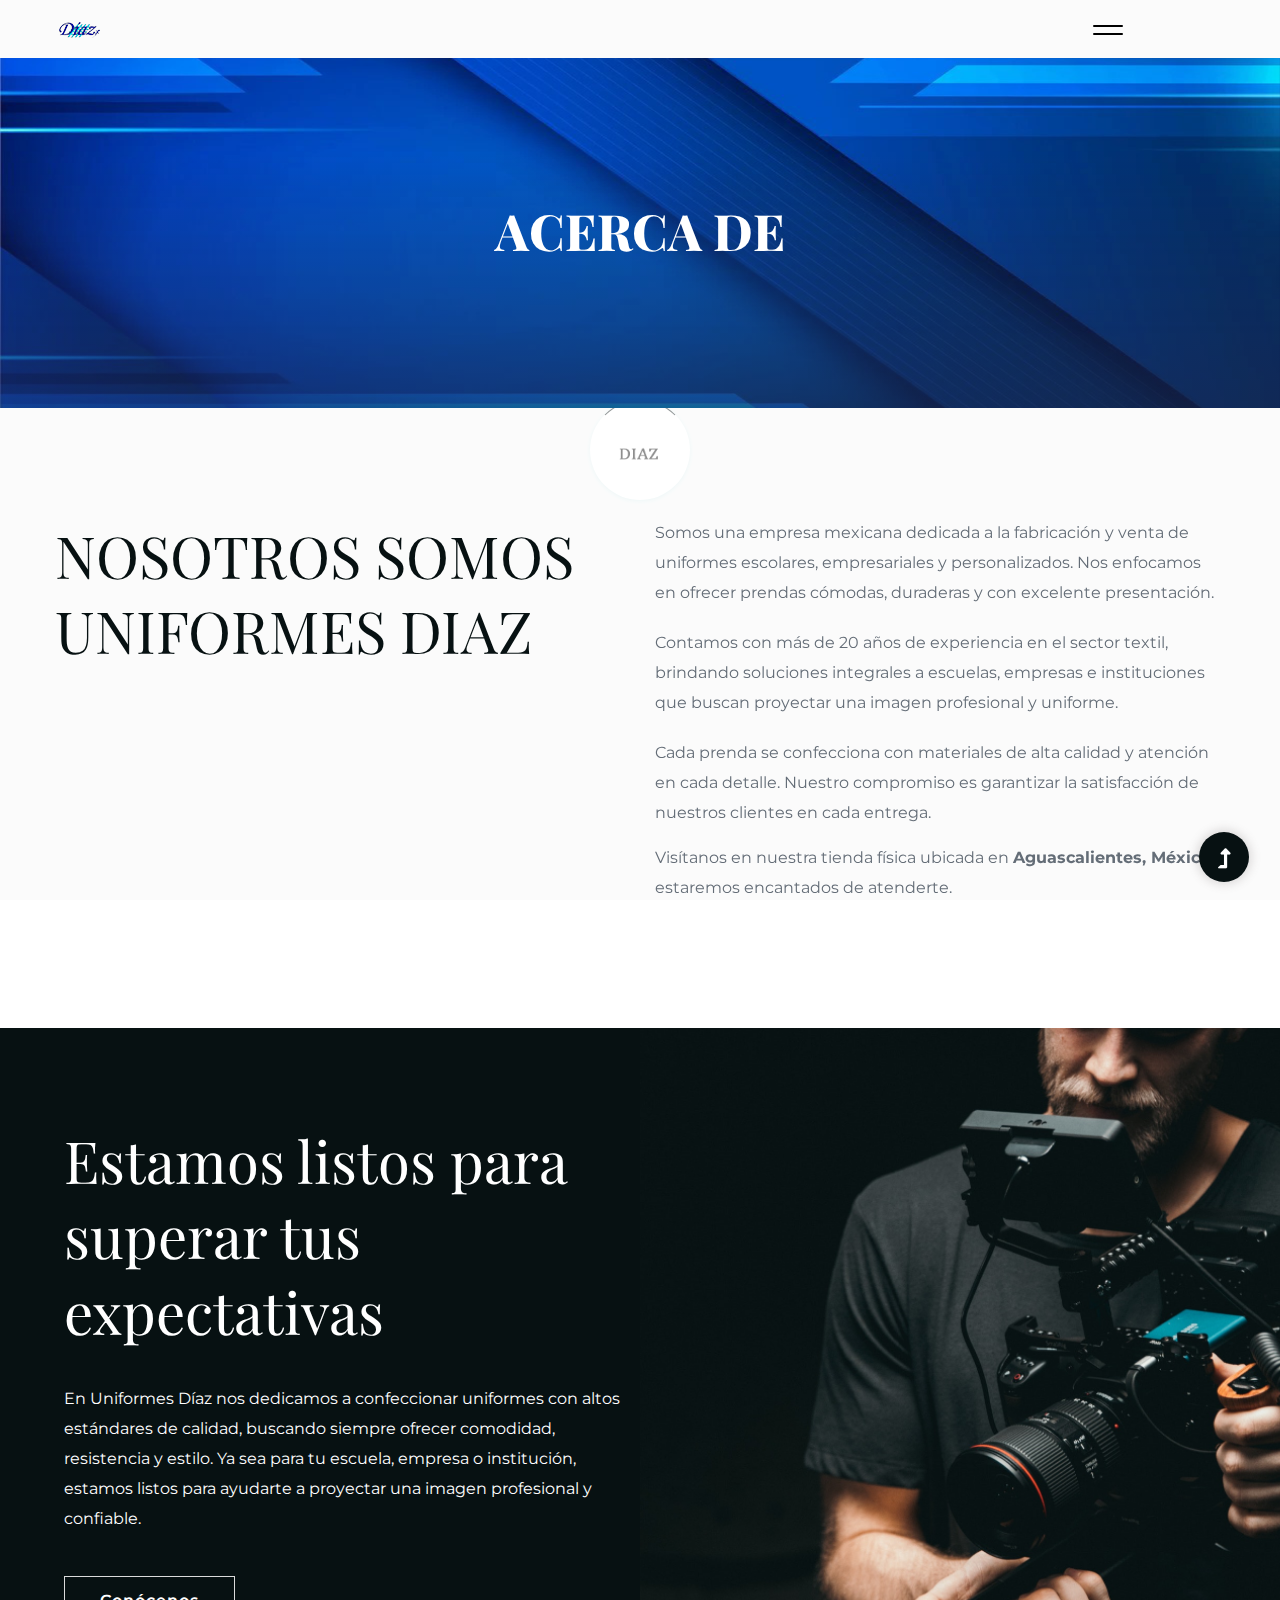
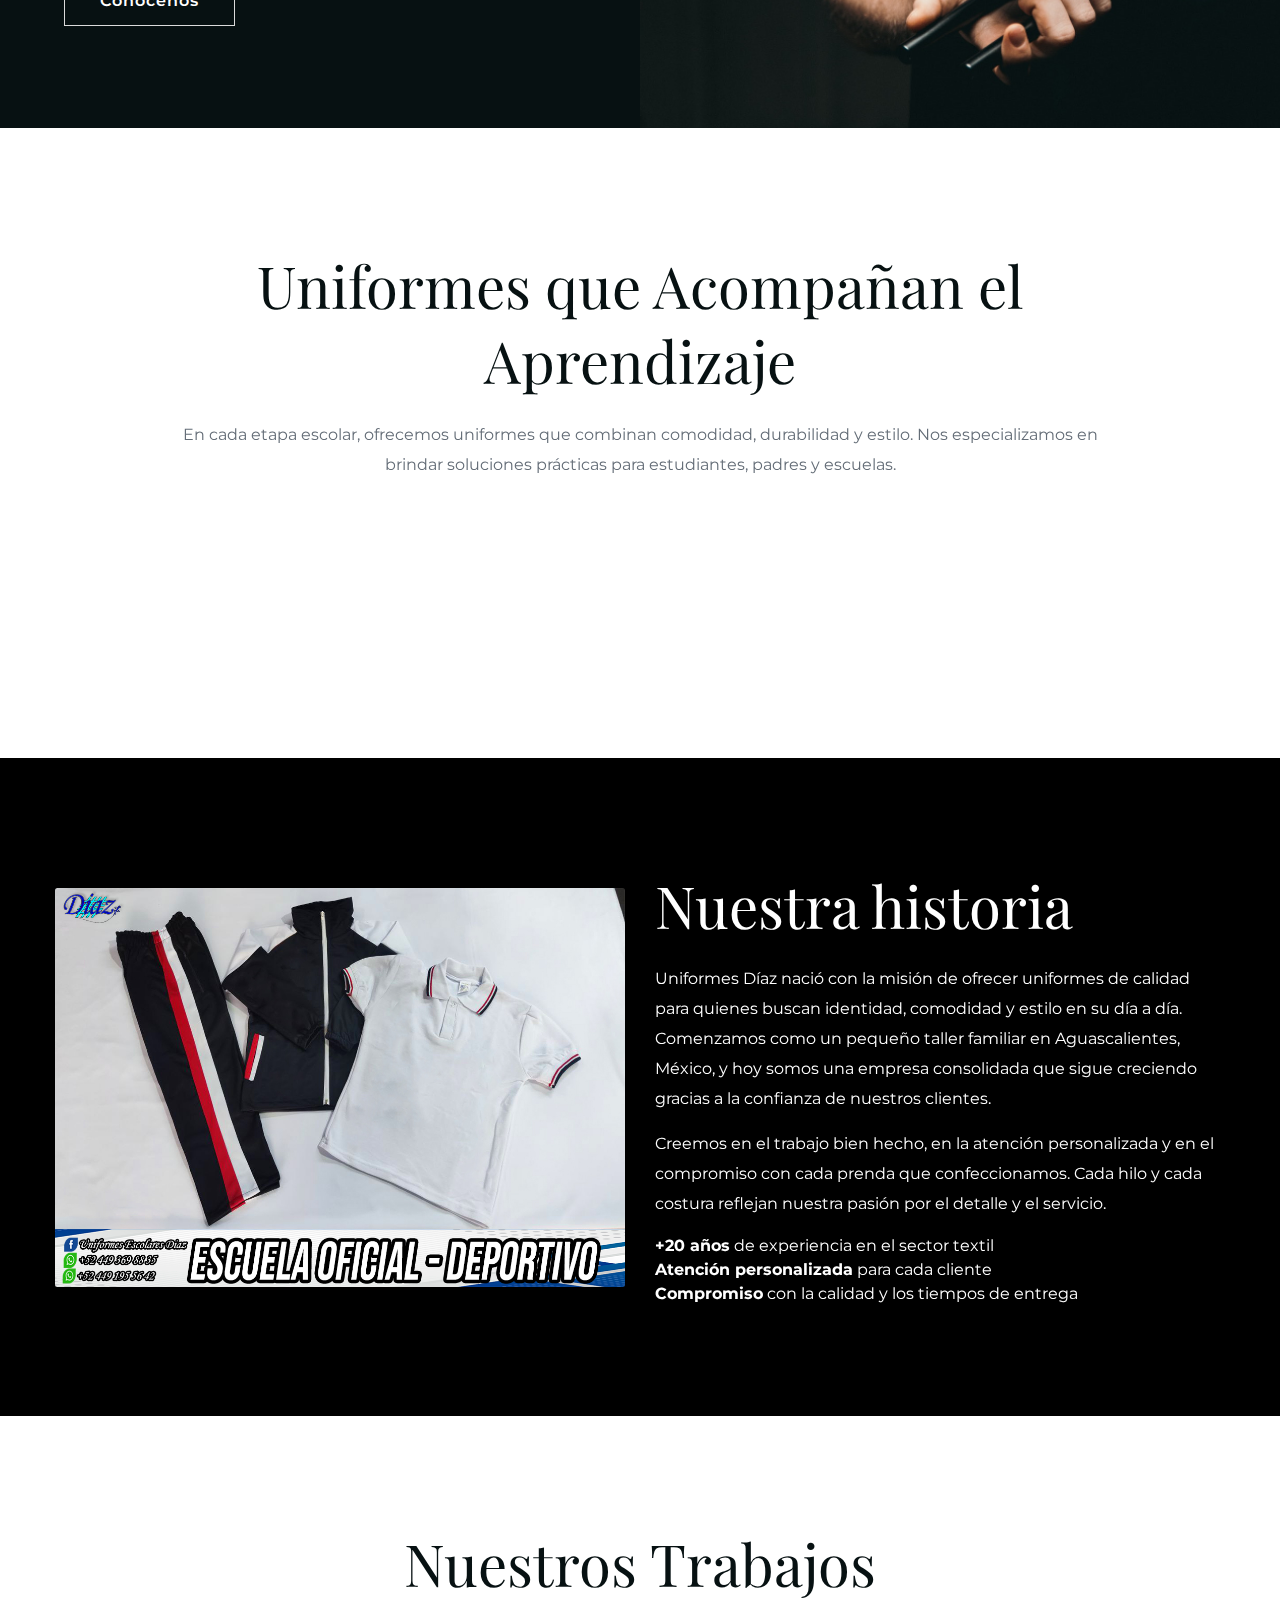
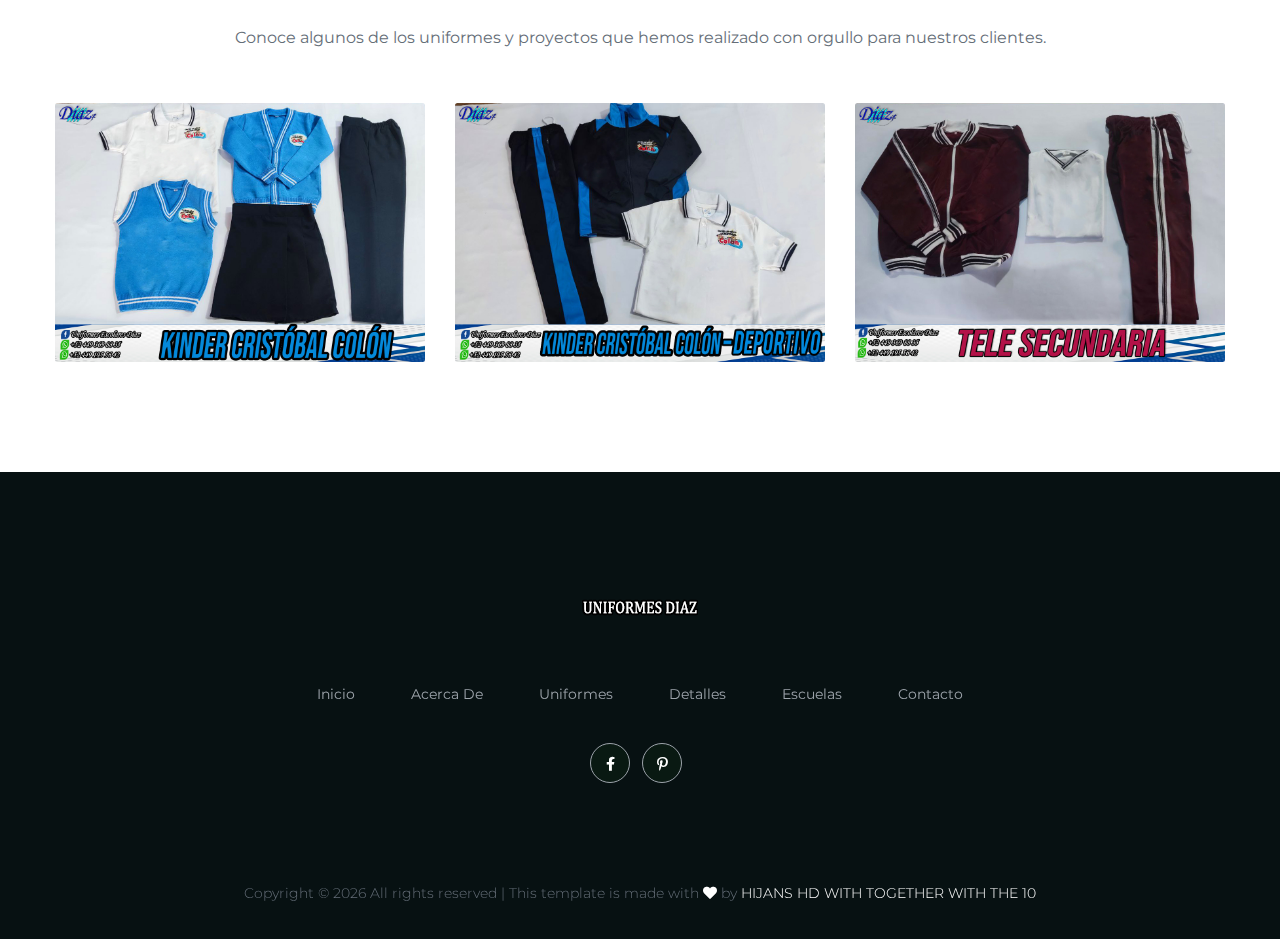
<file: about.html>
<!DOCTYPE html>
<html class="no-js" lang="zxx">

<head>
  <meta charset="utf-8" />
  <meta http-equiv="x-ua-compatible" content="ie=edge" />
  <title>Acerca De</title>
  <meta name="description" content="" />
  <meta name="viewport" content="width=device-width, initial-scale=1" />
  <link rel="manifest" href="site.webmanifest" />
  <link rel="shortcut icon" type="image/x-icon" href="assets/img/LOGO.ico" />
  <link rel="stylesheet" href="assets/css/bootstrap.min.css" />
  <link rel="stylesheet" href="assets/css/owl.carousel.min.css" />
  <link rel="stylesheet" href="assets/css/slicknav.css" />
  <link rel="stylesheet" href="assets/css/flaticon.css" />
  <link rel="stylesheet" href="assets/css/hamburgers.min.css" />
  <link rel="stylesheet" href="assets/css/progressbar_barfiller.css" />
  <link rel="stylesheet" href="assets/css/gijgo.css" />
  <link rel="stylesheet" href="assets/css/animate.min.css" />
  <link rel="stylesheet" href="assets/css/animated-headline.css" />
  <link rel="stylesheet" href="assets/css/magnific-popup.css" />
  <link rel="stylesheet" href="assets/css/fontawesome-all.min.css" />
  <link rel="stylesheet" href="assets/css/themify-icons.css" />
  <link rel="stylesheet" href="assets/css/slick.css" />
  <link rel="stylesheet" href="assets/css/nice-select.css" />
  <link rel="stylesheet" href="assets/css/style.css" />
  <link rel="stylesheet" href="https://cdn.jsdelivr.net/npm/swiper/swiper-bundle.min.css" />
  <script src="https://cdn.jsdelivr.net/npm/swiper/swiper-bundle.min.js"></script>
</head>

<body>
  <div id="preloader-active">
    <div class="preloader d-flex align-items-center justify-content-center">
      <div class="preloader-inner position-relative">
        <div class="preloader-circle"></div>
        <div class="preloader-img pere-text">
          <img src="assets/img/logo/loder.png" alt="" />
        </div>
      </div>
    </div>
  </div>
  <header>
    <div class="header-area">
      <div class="main-header header-sticky">
        <div class="container-fluid">
          <div class="row align-items-center">
            <div class="col-xl-2 col-lg-2 col-md-1">
              <div class="logo">
                <a href="index.html"><img src="assets/img/logo/logo.png" alt="" /></a>
              </div>
            </div>
            <div class="col-xl-9 col-lg-10">
              <div class="main-menu black-menu menu-bg-white d-none d-lg-block">
                <div class="hamburger hamburger--collapse">
                  <div class="hamburger-box">
                    <div class="hamburger-inner"></div>
                  </div>
                </div>
                <nav class="hamburger-menu">
                  <ul id="navigation">
                    <li><a href="index.html">Inicio</a></li>
                    <li><a href="about.html">Acerca De</a></li>
                    <li><a href="portfolio.html">Uniformes</a></li>
                    <li><a href="pricing.html">Detalles</a></li>
                    <li>
                      <a href="blog.html">Escuelas</a>
                      <ul class="submenu">
                        <li><a href="blog.html">Escuela</a></li>
                        <li><a href="blog_details.html">Quirurjicos</a></li>
                      </ul>
                    </li>
                    <li><a href="contact.html">Contacto</a></li>
                  </ul>
                </nav>
              </div>
            </div>
            <div class="col-12">
              <div class="mobile_menu d-block d-lg-none"></div>
            </div>
          </div>
        </div>
      </div>
    </div>
  </header>
  <main>
    <section class="slider-area slider-area2 slider-height2 d-flex align-items-center hero-overly" style="
          background-image: url('assets/img/hero/h1_hero2.png');
          background-size: cover;
          background-position: center;
          background-repeat: no-repeat;
        ">
      <div class="container">
        <div class="row justify-content-center">
          <div class="col-xl-8 col-lg-11 col-md-12">
            <div class="hero__caption hero__caption2 text-center">
              <h2>ACERCA DE</h2>
            </div>
          </div>
        </div>
      </div>
    </section>

    <div class="about-details section-padding40">
      <div class="container">
        <div class="row justify-content-between">
          <div class="col-lg-6">
            <div class="section-tittle mb-50">
              <h2>NOSOTROS SOMOS UNIFORMES DIAZ</h2>
            </div>
          </div>
          <div class="col-lg-6">
            <div class="section-tittle mb-20">
              <p>
                Somos una empresa mexicana dedicada a la fabricación y venta
                de uniformes escolares, empresariales y personalizados. Nos
                enfocamos en ofrecer prendas cómodas, duraderas y con
                excelente presentación.
              </p>
            </div>
            <div class="section-tittle mb-20">
              <p>
                Contamos con más de 20 años de experiencia en el sector
                textil, brindando soluciones integrales a escuelas, empresas e
                instituciones que buscan proyectar una imagen profesional y
                uniforme.
              </p>
            </div>
            <div class="section-tittle mb-10">
              <p>
                Cada prenda se confecciona con materiales de alta calidad y
                atención en cada detalle. Nuestro compromiso es garantizar la
                satisfacción de nuestros clientes en cada entrega.
              </p>
            </div>
            <div class="section-tittle mb-10">
              <p>
                Visítanos en nuestra tienda física ubicada en
                <strong>Aguascalientes, México</strong>; estaremos encantados
                de atenderte.
              </p>
            </div>
          </div>
        </div>
      </div>
    </div>

    <div class="all-starups-area fix">
      <div class="starups">
        <div class="starups-details">
          <h3>Estamos listos para superar tus expectativas</h3>
          <p>
            En Uniformes Díaz nos dedicamos a confeccionar uniformes con altos
            estándares de calidad, buscando siempre ofrecer comodidad,
            resistencia y estilo. Ya sea para tu escuela, empresa o
            institución, estamos listos para ayudarte a proyectar una imagen
            profesional y confiable.
          </p>
          <a href="#" class="border-btn border-btn2">Conócenos</a>
        </div>
      </div>
      <div class="starups-img"></div>
    </div>

    <div class="categories-area section-padding40">
      <div class="container">
        <div class="row justify-content-center">
          <div class="col-lg-10">
            <div class="section-tittle mb-60 text-center">
              <h2>Uniformes que Acompañan el Aprendizaje</h2>
              <p>
                En cada etapa escolar, ofrecemos uniformes que combinan
                comodidad, durabilidad y estilo. Nos especializamos en brindar
                soluciones prácticas para estudiantes, padres y escuelas.
              </p>
            </div>
          </div>
        </div>
        <div class="row">
          <div class="col-lg-3 col-md-6 col-sm-6">
            <div class="single-cat mb-50 text-center wow fadeInUp" data-wow-duration="1s" data-wow-delay=".2s">
              <div class="cat-icon">
                <img src="assets/img/icon/services1.svg" alt="" />
              </div>
              <div class="cat-cap">
                <h5>Uniforme Escolar Diario</h5>
              </div>
            </div>
          </div>
          <div class="col-lg-3 col-md-6 col-sm-6">
            <div class="single-cat mb-50 text-center wow fadeInUp" data-wow-duration="1s" data-wow-delay=".4s">
              <div class="cat-icon">
                <img src="assets/img/icon/services2.svg" alt="" />
              </div>
              <div class="cat-cap">
                <h5>Uniforme Deportivo</h5>
              </div>
            </div>
          </div>
          <div class="col-lg-3 col-md-6 col-sm-6">
            <div class="single-cat mb-50 text-center wow fadeInUp" data-wow-duration="1s" data-wow-delay=".6s">
              <div class="cat-icon">
                <img src="assets/img/icon/services3.svg" alt="" />
              </div>
              <div class="cat-cap">
                <h5>Uniforme de Gala</h5>
              </div>
            </div>
          </div>
          <div class="col-lg-3 col-md-6 col-sm-6">
            <div class="single-cat mb-50 text-center wow fadeInUp" data-wow-duration="1s" data-wow-delay=".8s">
              <div class="cat-icon">
                <img src="assets/img/icon/services4.svg" alt="" />
              </div>
              <div class="cat-cap">
                <h5>Accesorios y Complementos</h5>
              </div>
            </div>
          </div>
        </div>
      </div>
    </div>

    <section class="about-us section-padding40" style="background-color: #000; color: #fff">
      <div class="container">
        <div class="row align-items-center">
          <div class="col-lg-6 mb-4 mb-lg-0">
            <img src="assets/img/uniformes/EscuelaOficial.jpg" alt="Uniformes Díaz Historia"
              class="img-fluid rounded" />
          </div>
          <div class="col-lg-6">
            <div class="section-tittle">
              <h2 style="color: #ffffff">Nuestra historia</h2>
              <p style="color: #ffffff">
                Uniformes Díaz nació con la misión de ofrecer uniformes de
                calidad para quienes buscan identidad, comodidad y estilo en
                su día a día. Comenzamos como un pequeño taller familiar en
                Aguascalientes, México, y hoy somos una empresa consolidada
                que sigue creciendo gracias a la confianza de nuestros
                clientes.
              </p>
              <p style="color: #ffffff">
                Creemos en el trabajo bien hecho, en la atención personalizada
                y en el compromiso con cada prenda que confeccionamos. Cada
                hilo y cada costura reflejan nuestra pasión por el detalle y
                el servicio.
              </p>
              <ul>
                <li>
                  <strong>+20 años</strong> de experiencia en el sector textil
                </li>
                <li>
                  <strong>Atención personalizada</strong> para cada cliente
                </li>
                <li>
                  <strong>Compromiso</strong> con la calidad y los tiempos de
                  entrega
                </li>
              </ul>
            </div>
          </div>
        </div>
      </div>
    </section>

    <section class="gallery-area section-padding40">
      <div class="container">
        <div class="section-tittle text-center mb-50">
          <h2>Nuestros Trabajos</h2>
          <p>
            Conoce algunos de los uniformes y proyectos que hemos realizado
            con orgullo para nuestros clientes.
          </p>
        </div>

        <div class="swiper mySwiper">
          <div class="swiper-wrapper">
            <div class="swiper-slide">
              <img src="assets/img/uniformes/KinderCristobalColon.jpg" alt="Uniforme 1" class="img-fluid rounded" />
            </div>
            <div class="swiper-slide">
              <img src="assets/img/uniformes/KinderCristobalColon2.jpg" alt="Uniforme 2" class="img-fluid rounded" />
            </div>
            <div class="swiper-slide">
              <img src="assets/img/uniformes/TeleSecundaria.jpg" alt="Uniforme 3" class="img-fluid rounded" />
            </div>
          </div>
          <div class="swiper-pagination"></div>
          <div class="swiper-button-next"></div>
          <div class="swiper-button-prev"></div>
        </div>
      </div>
    </section>

    <script>
      var swiper = new Swiper(".mySwiper", {
        loop: true,
        pagination: {
          el: ".swiper-pagination",
          clickable: true,
        },
        navigation: {
          nextEl: ".swiper-button-next",
          prevEl: ".swiper-button-prev",
        },
        autoplay: {
          delay: 3000,
          disableOnInteraction: false,
        },
        slidesPerView: 1,
        spaceBetween: 30,
        breakpoints: {
          768: {
            slidesPerView: 2,
          },
          1024: {
            slidesPerView: 3,
          },
        },
      });
    </script>
  </main>
  <footer>
    <div class="footer-wrappper">
      <div class="footer-area footer-padding">
        <div class="container">
          <div class="row">
            <div class="col-xl-12">
              <div class="single-footer-caption mb-50 text-center">
                <div class="footer-logo mb-25">
                  <a href="index.html"><img src="assets/img/logo/logo2_footer.png" alt="" /></a>
                </div>
                <div class="main-menu2">
                  <nav>
                    <ul>
                      <li><a href="index.html">Inicio</a></li>
                      <li><a href="about.html">Acerca De</a></li>
                      <li><a href="portfolio.html">Uniformes</a></li>
                      <li><a href="pricing.html">Detalles</a></li>
                      <li><a href="blog.html">Escuelas</a></li>
                      <li><a href="contact.html">contacto</a></li>
                    </ul>
                  </nav>
                </div>
                <div class="footer-social">
                  <a href="https://www.facebook.com/profile.php?id=100056436835353"><i
                      class="fab fa-facebook-f"></i></a>
                  <a
                    href="https://articulo.mercadolibre.com.mx/MLM-3683280320-uniformes-quirurgicos-uniformes-diaz-comodidad-y-calidad-_JM"><i
                      class="fab fa-pinterest-p"></i></a>
                </div>
              </div>
            </div>
          </div>
        </div>
      </div>
      <div class="footer-bottom-area">
        <div class="container">
          <div class="footer-border">
            <div class="row d-flex align-items-center">
              <div class="col-xl-12">
                <div class="footer-copy-right text-center">
                  <p>
                    Copyright &copy;
                    <script>
                      document.write(new Date().getFullYear());
                    </script>
                    All rights reserved | This template is made with
                    <i class="fa fa-heart" aria-hidden="true"></i> by
                    <a href="https://colorlib.com" target="_blank">HIJANS HD WITH TOGETHER WITH THE 10</a>
                  </p>
                </div>
              </div>
            </div>
          </div>
        </div>
      </div>
    </div>
  </footer>
  <div id="back-top">
    <a title="Go to Top" href="#"> <i class="fas fa-level-up-alt"></i></a>
  </div>

  <script src="./assets/js/vendor/modernizr-3.5.0.min.js"></script>
  <script src="./assets/js/vendor/jquery-1.12.4.min.js"></script>
  <script src="./assets/js/popper.min.js"></script>
  <script src="./assets/js/bootstrap.min.js"></script>
  <script src="./assets/js/jquery.slicknav.min.js"></script>
  <script src="./assets/js/owl.carousel.min.js"></script>
  <script src="./assets/js/slick.min.js"></script>
  <script src="./assets/js/wow.min.js"></script>
  <script src="./assets/js/animated.headline.js"></script>
  <script src="./assets/js/jquery.magnific-popup.js"></script>
  <script src="./assets/js/gijgo.min.js"></script>
  <script src="./assets/js/jquery.nice-select.min.js"></script>
  <script src="./assets/js/jquery.sticky.js"></script>
  <script src="./assets/js/jquery.barfiller.js"></script>
  <script src="./assets/js/jquery.counterup.min.js"></script>
  <script src="./assets/js/waypoints.min.js"></script>
  <script src="./assets/js/jquery.countdown.min.js"></script>
  <script src="./assets/js/hover-direction-snake.min.js"></script>
  <script src="./assets/js/contact.js"></script>
  <script src="./assets/js/jquery.form.js"></script>
  <script src="./assets/js/jquery.validate.min.js"></script>
  <script src="./assets/js/mail-script.js"></script>
  <script src="./assets/js/jquery.ajaxchimp.min.js"></script>
  <script src="./assets/js/plugins.js"></script>
  <script src="./assets/js/main.js"></script>
</body>

</html>
</file>
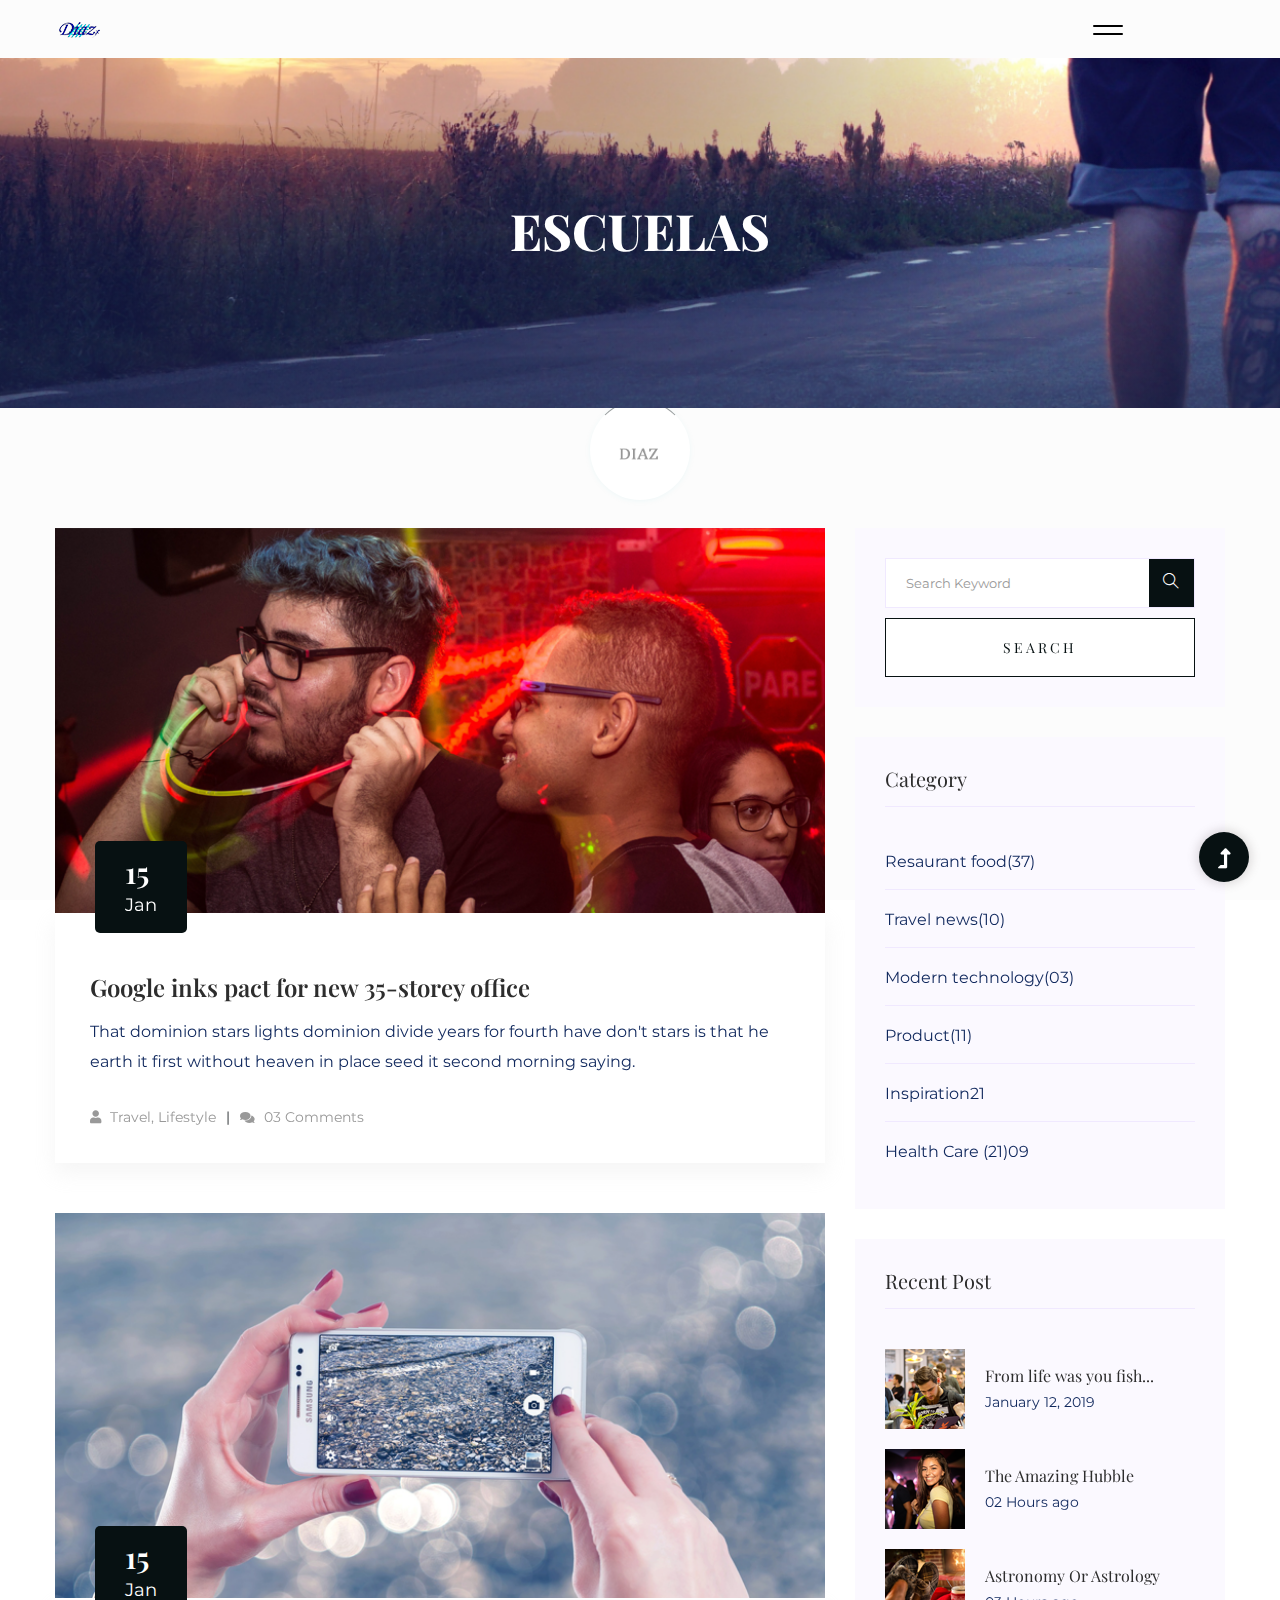
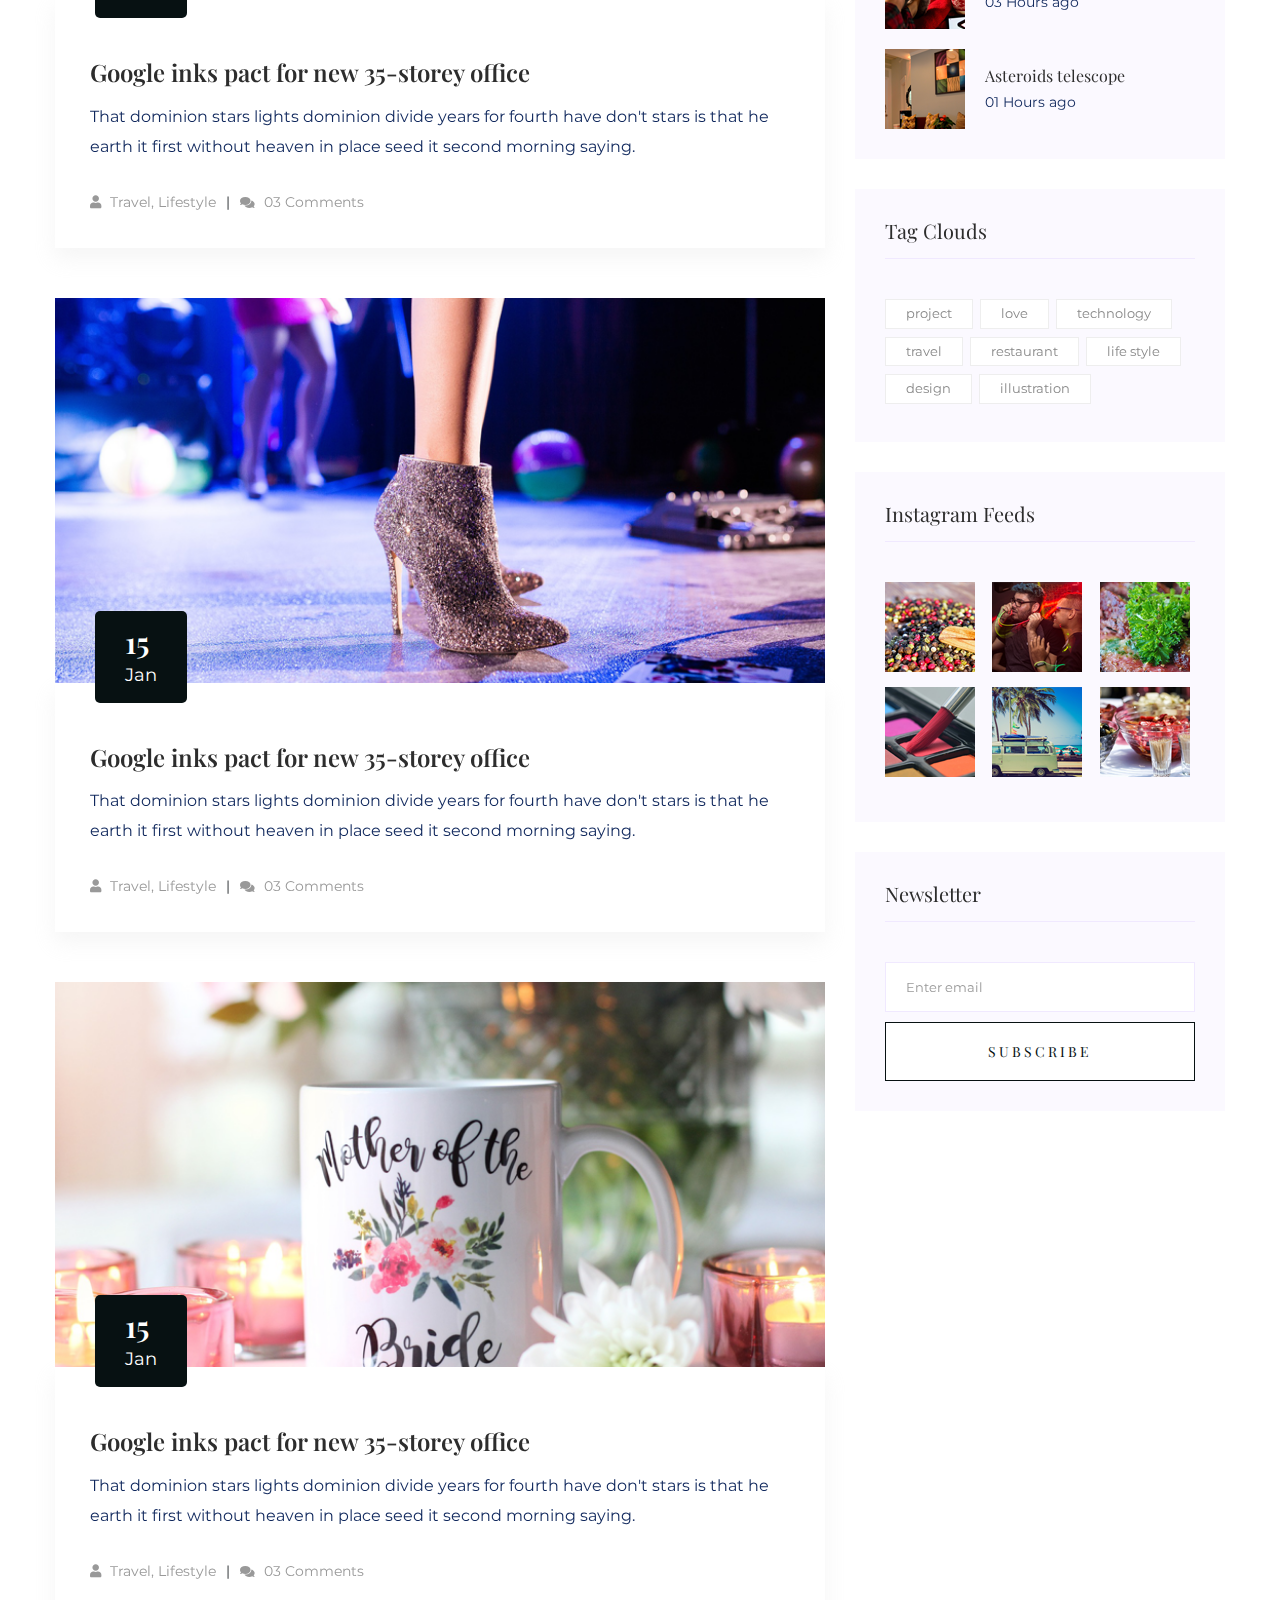
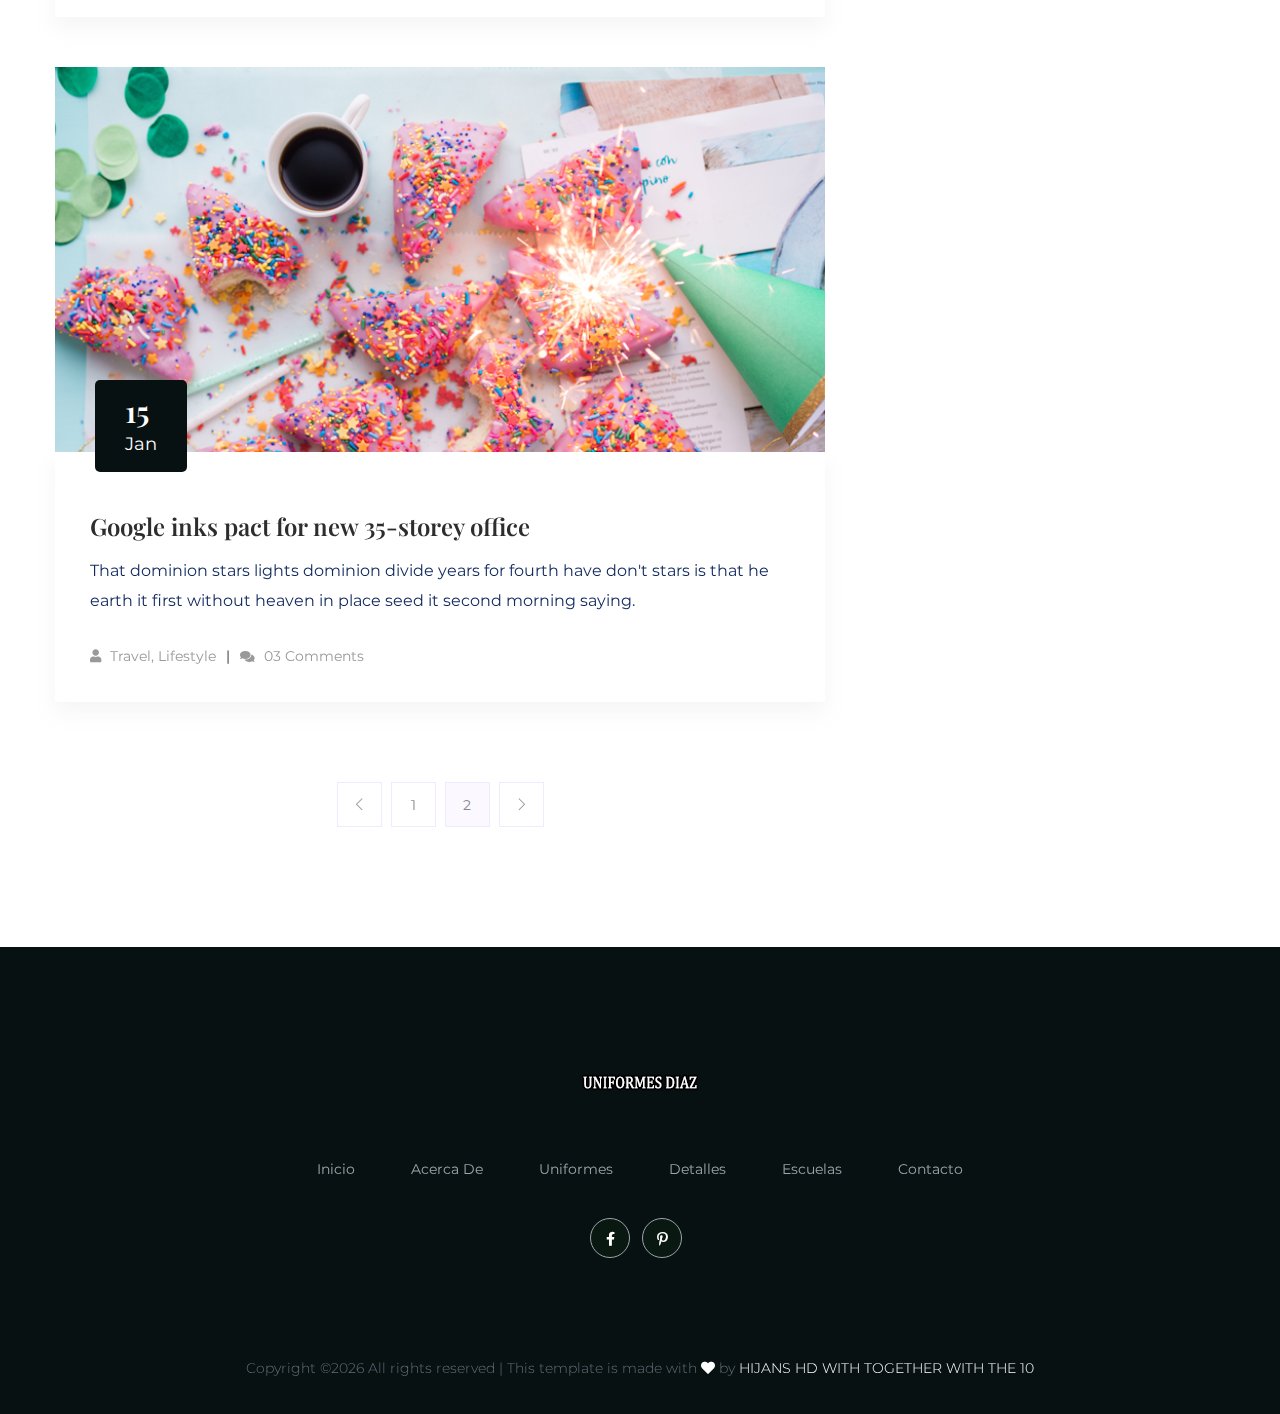
<file: blog.html>
<!doctype html>
<html class="no-js" lang="zxx">
<head>
    <meta charset="utf-8">
    <meta http-equiv="x-ua-compatible" content="ie=edge">
    <title>Escuelas</title>
    <meta name="description" content="">
    <meta name="viewport" content="width=device-width, initial-scale=1">
    <link rel="manifest" href="site.webmanifest">
    <link rel="shortcut icon" type="image/x-icon" href="assets/img/LOGO.ico">
    <link rel="stylesheet" href="assets/css/bootstrap.min.css">
    <link rel="stylesheet" href="assets/css/owl.carousel.min.css">
    <link rel="stylesheet" href="assets/css/slicknav.css">
    <link rel="stylesheet" href="assets/css/flaticon.css">
    <link rel="stylesheet" href="assets/css/hamburgers.min.css">
    <link rel="stylesheet" href="assets/css/progressbar_barfiller.css">
    <link rel="stylesheet" href="assets/css/gijgo.css">
    <link rel="stylesheet" href="assets/css/animate.min.css">
    <link rel="stylesheet" href="assets/css/animated-headline.css">
    <link rel="stylesheet" href="assets/css/magnific-popup.css">
    <link rel="stylesheet" href="assets/css/fontawesome-all.min.css">
    <link rel="stylesheet" href="assets/css/themify-icons.css">
    <link rel="stylesheet" href="assets/css/slick.css">
    <link rel="stylesheet" href="assets/css/nice-select.css">
    <link rel="stylesheet" href="assets/css/style.css">
</head>
<body>
    <div id="preloader-active">
        <div class="preloader d-flex align-items-center justify-content-center">
            <div class="preloader-inner position-relative">
                <div class="preloader-circle"></div>
                <div class="preloader-img pere-text">
                    <img src="assets/img/logo/loder.png" alt="">
                </div>
            </div>
        </div>
    </div>
    <header>
        <div class="header-area">
            <div class="main-header header-sticky">
                <div class="container-fluid">
                    <div class="row align-items-center">
                        <div class="col-xl-2 col-lg-2 col-md-1">
                            <div class="logo">
                                <a href="index.html"><img src="assets/img/logo/logo.png" alt=""></a>
                            </div>
                        </div>
                        <div class="col-xl-9 col-lg-10">
                         <div class="main-menu black-menu menu-bg-white d-none d-lg-block">
                            <div class="hamburger hamburger--collapse">
                               <div class="hamburger-box">
                                  <div class="hamburger-inner"></div>
                              </div>
                          </div>
                          <nav class="hamburger-menu">
                           <ul id="navigation">
                              <li><a href="index.html">Inicio</a></li>
                              <li><a href="about.html">Acerca De</a></li>
                              <li><a href="portfolio.html">Uniformes</a></li>
                              <li><a href="pricing.html">Detalles</a></li>
                              <li>
                                 <a href="blog.html">Escuelas</a>
                                 <ul class="submenu">
                                    <li><a href="blog.html">Escuela</a></li>
                                    <li><a href="blog_details.html">Quirurjicos</a></li>
                                </ul>
                            </li>
                            <li><a href="contact.html">Contacto</a></li>
                        </ul>
                    </nav>
                </div>
            </div>
            <div class="col-12">
                <div class="mobile_menu d-block d-lg-none"></div>
            </div>
        </div>
    </div>
</div>
</div>

</header>
<main>
    <!--? Hero start-->
    <section class="slider-area slider-area2 slider-height2 d-flex align-items-center  hero-overly">
        <div class="container">
            <div class="row justify-content-center">
                <div class="col-xl-8 col-lg-11 col-md-12">
                    <div class="hero__caption hero__caption2 text-center">
                        <h2>ESCUELAS</h2>
                    </div>
                </div>
            </div>
        </div> 
    </section>
    <!-- Hero start -->
    <!-- ? services-area start-->
    <section class="blog_area section-padding">
        <div class="container">
            <div class="row">
                <div class="col-lg-8 mb-5 mb-lg-0">
                    <div class="blog_left_sidebar">
                        <article class="blog_item">
                            <div class="blog_item_img">
                                <img class="card-img rounded-0" src="assets/img/blog/single_blog_1.png" alt="">
                                <a href="#" class="blog_item_date">
                                    <h3>15</h3>
                                    <p>Jan</p>
                                </a>
                            </div>
                            <div class="blog_details">
                                <a class="d-inline-block" href="blog_details.html">
                                    <h2 class="blog-head" style="color: #2d2d2d;">Google inks pact for new 35-storey office</h2>
                                </a>
                                <p>That dominion stars lights dominion divide years for fourth have don't stars is that
                                he earth it first without heaven in place seed it second morning saying.</p>
                                <ul class="blog-info-link">
                                    <li><a href="#"><i class="fa fa-user"></i> Travel, Lifestyle</a></li>
                                    <li><a href="#"><i class="fa fa-comments"></i> 03 Comments</a></li>
                                </ul>
                            </div>
                        </article>
                        <article class="blog_item">
                            <div class="blog_item_img">
                                <img class="card-img rounded-0" src="assets/img/blog/single_blog_2.png" alt="">
                                <a href="#" class="blog_item_date">
                                    <h3>15</h3>
                                    <p>Jan</p>
                                </a>
                            </div>
                            <div class="blog_details">
                                <a class="d-inline-block" href="blog_details.html">
                                    <h2 class="blog-head" style="color: #2d2d2d;">Google inks pact for new 35-storey office</h2>
                                </a>
                                <p>That dominion stars lights dominion divide years for fourth have don't stars is that
                                he earth it first without heaven in place seed it second morning saying.</p>
                                <ul class="blog-info-link">
                                    <li><a href="#"><i class="fa fa-user"></i> Travel, Lifestyle</a></li>
                                    <li><a href="#"><i class="fa fa-comments"></i> 03 Comments</a></li>
                                </ul>
                            </div>
                        </article>
                        <article class="blog_item">
                            <div class="blog_item_img">
                                <img class="card-img rounded-0" src="assets/img/blog/single_blog_3.png" alt="">
                                <a href="#" class="blog_item_date">
                                    <h3>15</h3>
                                    <p>Jan</p>
                                </a>
                            </div>
                            <div class="blog_details">
                                <a class="d-inline-block" href="blog_details.html">
                                    <h2 class="blog-head" style="color: #2d2d2d;">Google inks pact for new 35-storey office</h2>
                                </a>
                                <p>That dominion stars lights dominion divide years for fourth have don't stars is that
                                he earth it first without heaven in place seed it second morning saying.</p>
                                <ul class="blog-info-link">
                                    <li><a href="#"><i class="fa fa-user"></i> Travel, Lifestyle</a></li>
                                    <li><a href="#"><i class="fa fa-comments"></i> 03 Comments</a></li>
                                </ul>
                            </div>
                        </article>
                        <article class="blog_item">
                            <div class="blog_item_img">
                                <img class="card-img rounded-0" src="assets/img/blog/single_blog_4.png" alt="">
                                <a href="#" class="blog_item_date">
                                    <h3>15</h3>
                                    <p>Jan</p>
                                </a>
                            </div>
                            <div class="blog_details">
                                <a class="d-inline-block" href="blog_details.html">
                                    <h2 class="blog-head" style="color: #2d2d2d;">Google inks pact for new 35-storey office</h2>
                                </a>
                                <p>That dominion stars lights dominion divide years for fourth have don't stars is that
                                he earth it first without heaven in place seed it second morning saying.</p>
                                <ul class="blog-info-link">
                                    <li><a href="#"><i class="fa fa-user"></i> Travel, Lifestyle</a></li>
                                    <li><a href="#"><i class="fa fa-comments"></i> 03 Comments</a></li>
                                </ul>
                            </div>
                        </article>
                        <article class="blog_item">
                            <div class="blog_item_img">
                                <img class="card-img rounded-0" src="assets/img/blog/single_blog_5.png" alt="">
                                <a href="#" class="blog_item_date">
                                    <h3>15</h3>
                                    <p>Jan</p>
                                </a>
                            </div>
                            <div class="blog_details">
                                <a class="d-inline-block" href="blog_details.html">
                                    <h2 class="blog-head" style="color: #2d2d2d;">Google inks pact for new 35-storey office</h2>
                                </a>
                                <p>That dominion stars lights dominion divide years for fourth have don't stars is that
                                he earth it first without heaven in place seed it second morning saying.</p>
                                <ul class="blog-info-link">
                                    <li><a href="#"><i class="fa fa-user"></i> Travel, Lifestyle</a></li>
                                    <li><a href="#"><i class="fa fa-comments"></i> 03 Comments</a></li>
                                </ul>
                            </div>
                        </article>
                        <nav class="blog-pagination justify-content-center d-flex">
                            <ul class="pagination">
                                <li class="page-item">
                                    <a href="#" class="page-link" aria-label="Previous">
                                        <i class="ti-angle-left"></i>
                                    </a>
                                </li>
                                <li class="page-item">
                                    <a href="#" class="page-link">1</a>
                                </li>
                                <li class="page-item active">
                                    <a href="#" class="page-link">2</a>
                                </li>
                                <li class="page-item">
                                    <a href="#" class="page-link" aria-label="Next">
                                        <i class="ti-angle-right"></i>
                                    </a>
                                </li>
                            </ul>
                        </nav>
                    </div>
                </div>
                <div class="col-lg-4">
                    <div class="blog_right_sidebar">
                        <aside class="single_sidebar_widget search_widget">
                            <form action="#">
                                <div class="form-group">
                                    <div class="input-group mb-3">
                                        <input type="text" class="form-control" placeholder='Search Keyword'
                                        onfocus="this.placeholder = ''"
                                        onblur="this.placeholder = 'Search Keyword'">
                                        <div class="input-group-append">
                                            <button class="btns" type="button"><i class="ti-search"></i></button>
                                        </div>
                                    </div>
                                </div>
                                <button class="button rounded-0 primary-bg text-white w-100 btn_1 boxed-btn"
                                type="submit">Search</button>
                            </form>
                        </aside>
                        <aside class="single_sidebar_widget post_category_widget">
                            <h4 class="widget_title" style="color: #2d2d2d;">Category</h4>
                            <ul class="list cat-list">
                                <li>
                                    <a href="#" class="d-flex">
                                        <p>Resaurant food</p>
                                        <p>(37)</p>
                                    </a>
                                </li>
                                <li>
                                    <a href="#" class="d-flex">
                                        <p>Travel news</p>
                                        <p>(10)</p>
                                    </a>
                                </li>
                                <li>
                                    <a href="#" class="d-flex">
                                        <p>Modern technology</p>
                                        <p>(03)</p>
                                    </a>
                                </li>
                                <li>
                                    <a href="#" class="d-flex">
                                        <p>Product</p>
                                        <p>(11)</p>
                                    </a>
                                </li>
                                <li>
                                    <a href="#" class="d-flex">
                                        <p>Inspiration</p>
                                        <p>21</p>
                                    </a>
                                </li>
                                <li>
                                    <a href="#" class="d-flex">
                                        <p>Health Care (21)</p>
                                        <p>09</p>
                                    </a>
                                </li>
                            </ul>
                        </aside>
                        <aside class="single_sidebar_widget popular_post_widget">
                            <h3 class="widget_title" style="color: #2d2d2d;">Recent Post</h3>
                            <div class="media post_item">
                                <img src="assets/img/post/post_1.png" alt="post">
                                <div class="media-body">
                                    <a href="blog_details.html">
                                        <h3 style="color: #2d2d2d;">From life was you fish...</h3>
                                    </a>
                                    <p>January 12, 2019</p>
                                </div>
                            </div>
                            <div class="media post_item">
                                <img src="assets/img/post/post_2.png" alt="post">
                                <div class="media-body">
                                    <a href="blog_details.html">
                                        <h3 style="color: #2d2d2d;">The Amazing Hubble</h3>
                                    </a>
                                    <p>02 Hours ago</p>
                                </div>
                            </div>
                            <div class="media post_item">
                                <img src="assets/img/post/post_3.png" alt="post">
                                <div class="media-body">
                                    <a href="blog_details.html">
                                        <h3 style="color: #2d2d2d;">Astronomy Or Astrology</h3>
                                    </a>
                                    <p>03 Hours ago</p>
                                </div>
                            </div>
                            <div class="media post_item">
                                <img src="assets/img/post/post_4.png" alt="post">
                                <div class="media-body">
                                    <a href="blog_details.html">
                                        <h3 style="color: #2d2d2d;">Asteroids telescope</h3>
                                    </a>
                                    <p>01 Hours ago</p>
                                </div>
                            </div>
                        </aside>
                        <aside class="single_sidebar_widget tag_cloud_widget">
                            <h4 class="widget_title" style="color: #2d2d2d;">Tag Clouds</h4>
                            <ul class="list">
                                <li>
                                    <a href="#">project</a>
                                </li>
                                <li>
                                    <a href="#">love</a>
                                </li>
                                <li>
                                    <a href="#">technology</a>
                                </li>
                                <li>
                                    <a href="#">travel</a>
                                </li>
                                <li>
                                    <a href="#">restaurant</a>
                                </li>
                                <li>
                                    <a href="#">life style</a>
                                </li>
                                <li>
                                    <a href="#">design</a>
                                </li>
                                <li>
                                    <a href="#">illustration</a>
                                </li>
                            </ul>
                        </aside>

                        <aside class="single_sidebar_widget instagram_feeds">
                            <h4 class="widget_title" style="color: #2d2d2d;">Instagram Feeds</h4>
                            <ul class="instagram_row flex-wrap">
                                <li>
                                    <a href="#">
                                        <img class="img-fluid" src="assets/img/post/post_5.png" alt="">
                                    </a>
                                </li>
                                <li>
                                    <a href="#">
                                        <img class="img-fluid" src="assets/img/post/post_6.png" alt="">
                                    </a>
                                </li>
                                <li>
                                    <a href="#">
                                        <img class="img-fluid" src="assets/img/post/post_7.png" alt="">
                                    </a>
                                </li>
                                <li>
                                    <a href="#">
                                        <img class="img-fluid" src="assets/img/post/post_8.png" alt="">
                                    </a>
                                </li>
                                <li>
                                    <a href="#">
                                        <img class="img-fluid" src="assets/img/post/post_9.png" alt="">
                                    </a>
                                </li>
                                <li>
                                    <a href="#">
                                        <img class="img-fluid" src="assets/img/post/post_10.png" alt="">
                                    </a>
                                </li>
                            </ul>
                        </aside>
                        <aside class="single_sidebar_widget newsletter_widget">
                            <h4 class="widget_title" style="color: #2d2d2d;">Newsletter</h4>
                            <form action="#">
                                <div class="form-group">
                                    <input type="email" class="form-control" onfocus="this.placeholder = ''"
                                    onblur="this.placeholder = 'Enter email'" placeholder='Enter email' required>
                                </div>
                                <button class="button rounded-0 primary-bg text-white w-100 btn_1 boxed-btn"
                                type="submit">Subscribe</button>
                            </form>
                        </aside>
                    </div>
                </div>
            </div>
        </div>
    </section>
    <!-- Blog Area End -->
</main>
<footer>
 <div class="footer-wrappper">
    <div class="footer-area footer-padding">
        <div class="container">
            <div class="row">
                <div class="col-xl-12">
                    <div class="single-footer-caption mb-50 text-center">
                        <div class="footer-logo mb-25">
                            <a href="index.html"><img src="assets/img/logo/logo2_footer.png" alt=""></a>
                        </div>
                        <div class="main-menu2">
                            <nav>
                                <ul>
                                    <li><a href="index.html">Inicio</a></li>
                                    <li><a href="about.html">Acerca De</a></li>
                                    <li><a href="portfolio.html">Uniformes</a></li>
                                    <li><a href="pricing.html">Detalles</a></li>
                                    <li><a href="blog.html">Escuelas</a></li>
                                    <li><a href="contact.html">contacto</a></li>
                                </ul>
                            </nav>
                        </div>
                        <div class="footer-social">
                            <a href="https://www.facebook.com/profile.php?id=100056436835353"><i class="fab fa-facebook-f"></i></a>
                            <a href="https://articulo.mercadolibre.com.mx/MLM-3683280320-uniformes-quirurgicos-uniformes-diaz-comodidad-y-calidad-_JM"><i class="fab fa-pinterest-p"></i></a>
                        </div>
                    </div>
                </div>
            </div>
        </div>
    </div>
    <div class="footer-bottom-area">
        <div class="container">
            <div class="footer-border">
                <div class="row d-flex align-items-center">
                    <div class="col-xl-12 ">
                        <div class="footer-copy-right text-center">
                            <p>
                              Copyright &copy;<script>document.write(new Date().getFullYear());</script>
                               All rights reserved | This template is made with 
                               <i class="fa fa-heart" aria-hidden="true"></i> by <a href="https://colorlib.com" 
                               target="_blank">HIJANS HD WITH TOGETHER WITH THE 10</a></p>
                          </div>
                      </div>
                  </div>
              </div>
          </div>
      </div>
  </div>
</footer>

<!-- Scroll Up -->
<div id="back-top" >
   <a title="Go to Top" href="#"> <i class="fas fa-level-up-alt"></i></a>
</div>

<!-- JS here -->
<script src="./assets/js/vendor/modernizr-3.5.0.min.js"></script>
<!-- Jquery, Popper, Bootstrap -->
<script src="./assets/js/vendor/jquery-1.12.4.min.js"></script>
<script src="./assets/js/popper.min.js"></script>
<script src="./assets/js/bootstrap.min.js"></script>
<!-- Jquery Mobile Menu -->
<script src="./assets/js/jquery.slicknav.min.js"></script>

<!-- Jquery Slick , Owl-Carousel Plugins -->
<script src="./assets/js/owl.carousel.min.js"></script>
<script src="./assets/js/slick.min.js"></script>
<!-- One Page, Animated-HeadLin -->
<script src="./assets/js/wow.min.js"></script>
<script src="./assets/js/animated.headline.js"></script>
<script src="./assets/js/jquery.magnific-popup.js"></script>

<!-- Date Picker -->
<script src="./assets/js/gijgo.min.js"></script>
<!-- Nice-select, sticky -->
<script src="./assets/js/jquery.nice-select.min.js"></script>
<script src="./assets/js/jquery.sticky.js"></script>
<!-- Progress -->
<script src="./assets/js/jquery.barfiller.js"></script>

<!-- counter , waypoint,Hover Direction -->
<script src="./assets/js/jquery.counterup.min.js"></script>
<script src="./assets/js/waypoints.min.js"></script>
<script src="./assets/js/jquery.countdown.min.js"></script>
<script src="./assets/js/hover-direction-snake.min.js"></script>

<!-- contact js -->
<script src="./assets/js/contact.js"></script>
<script src="./assets/js/jquery.form.js"></script>
<script src="./assets/js/jquery.validate.min.js"></script>
<script src="./assets/js/mail-script.js"></script>
<script src="./assets/js/jquery.ajaxchimp.min.js"></script>

<!-- Jquery Plugins, main Jquery -->	
<script src="./assets/js/plugins.js"></script>
<script src="./assets/js/main.js"></script>

</body>
</html>
</file>
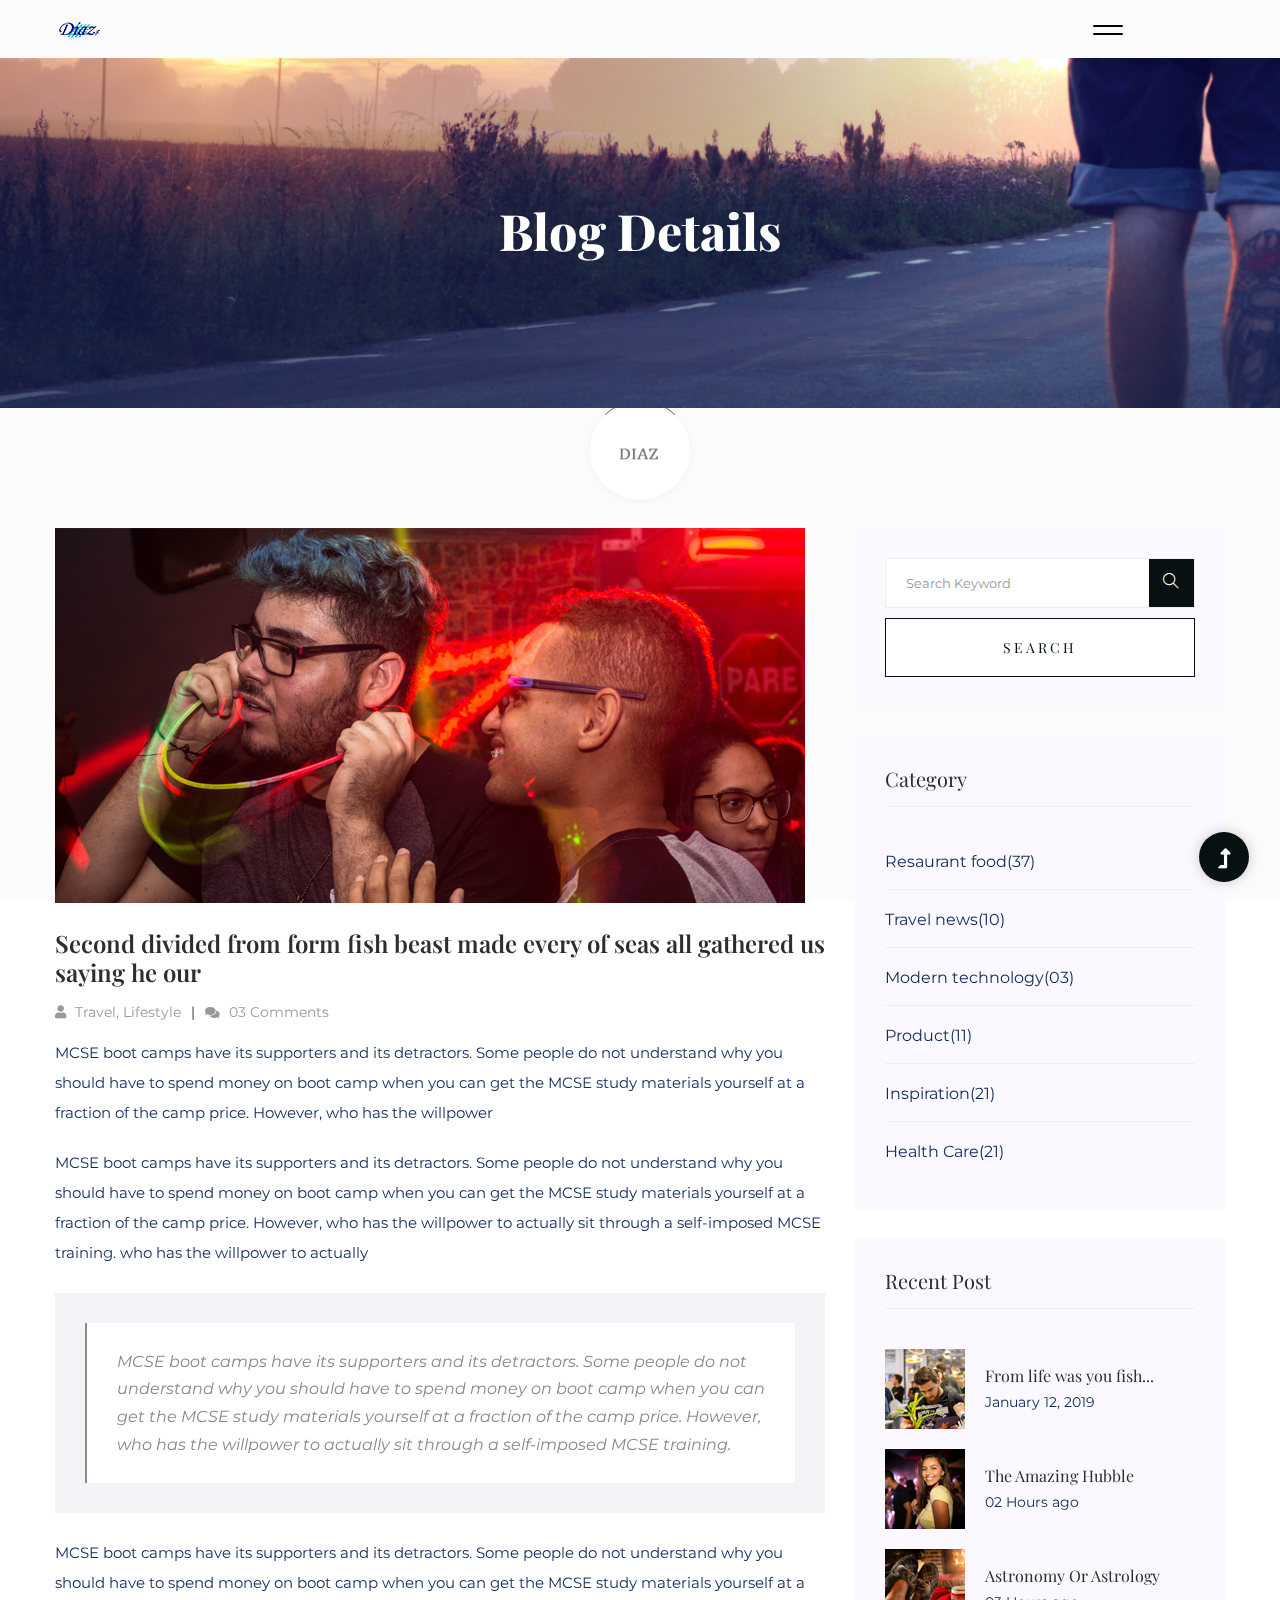
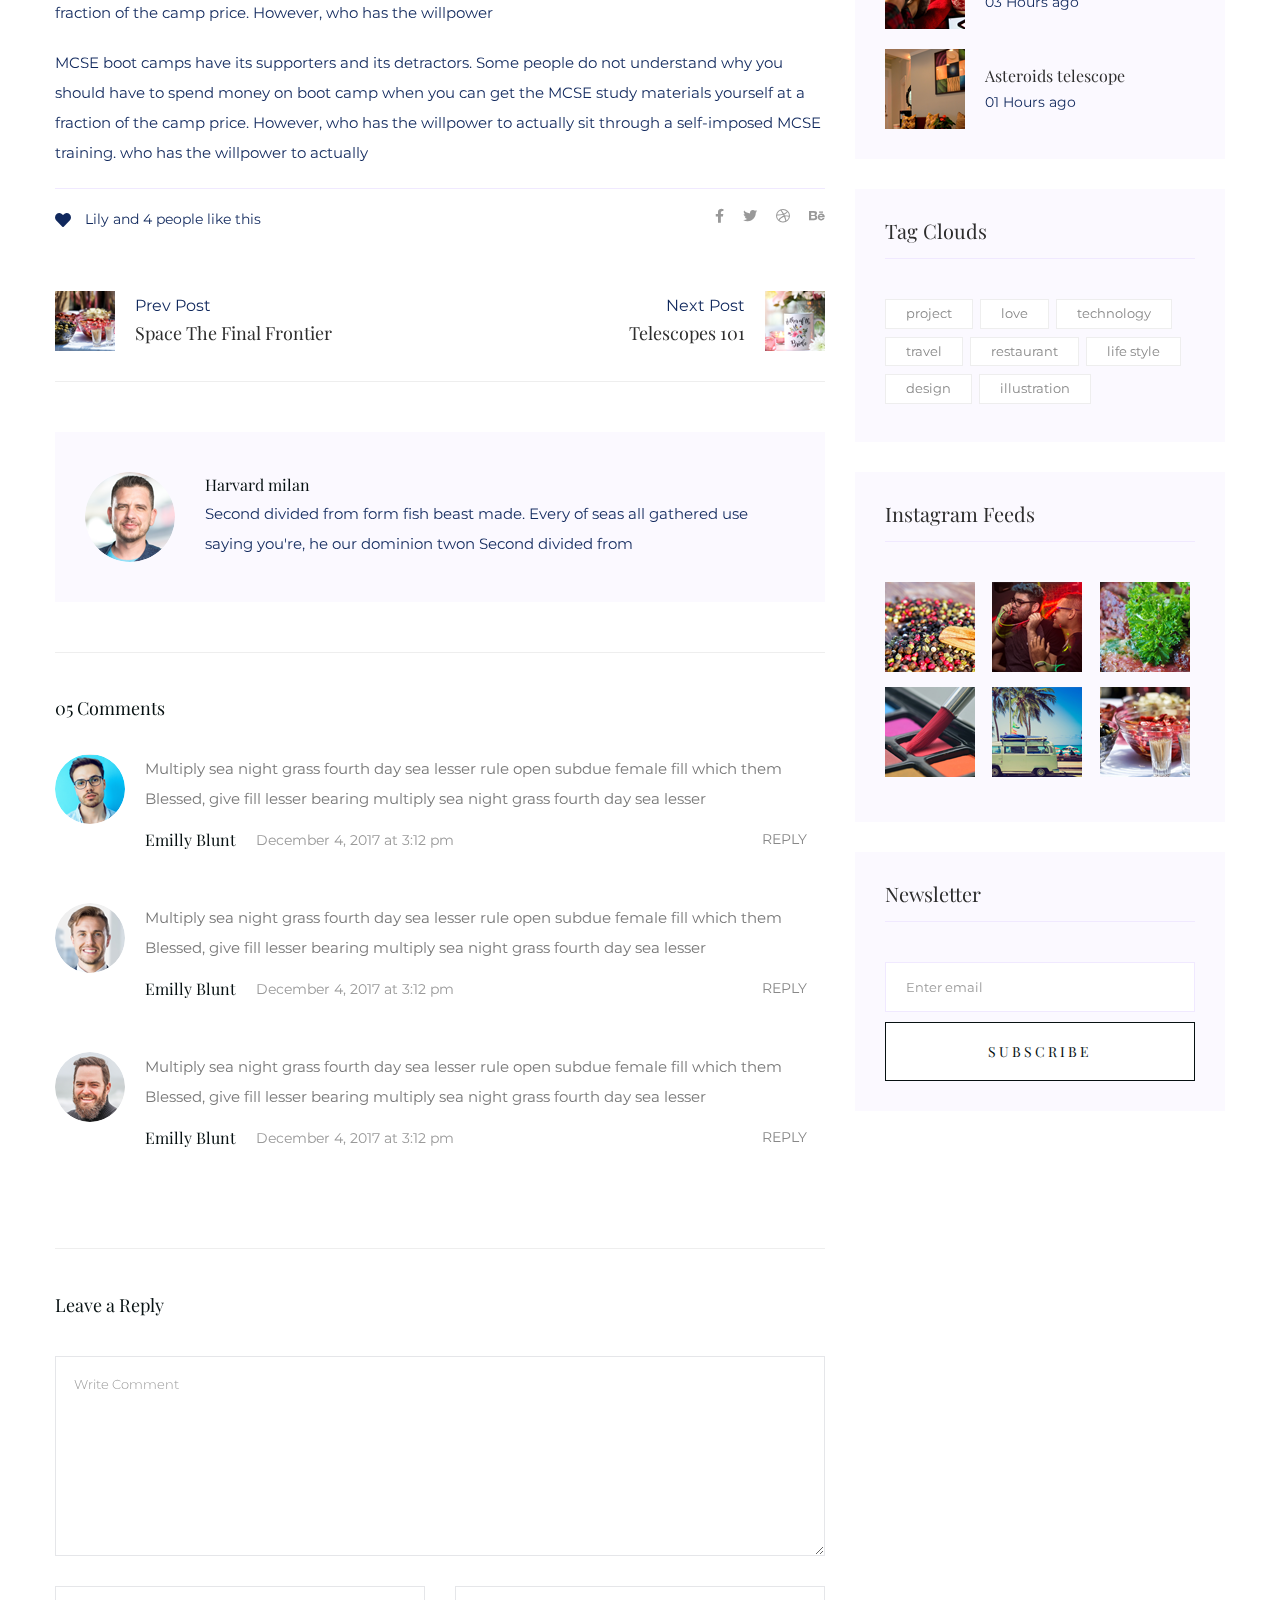
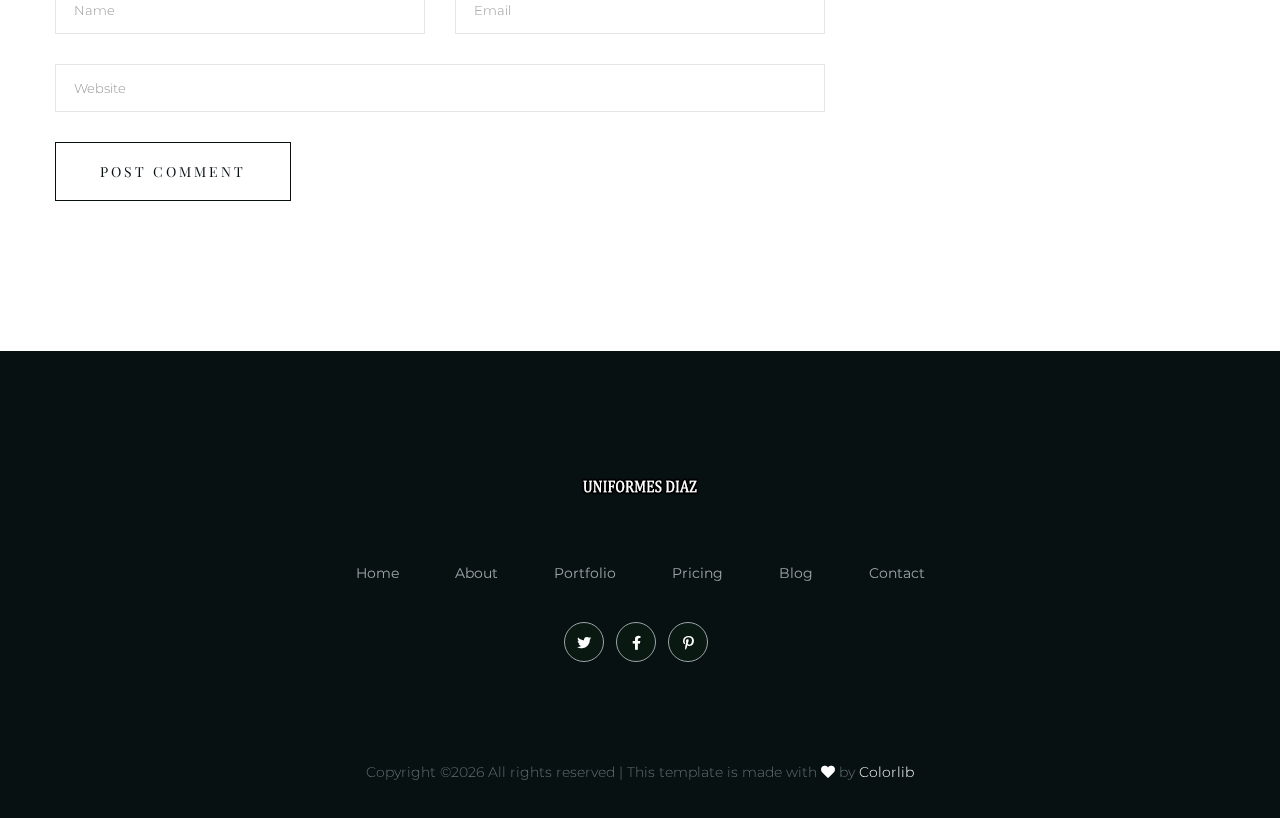
<file: blog_details.html>
<!doctype html>
<html class="no-js" lang="zxx">
<head>
  <meta charset="utf-8">
  <meta http-equiv="x-ua-compatible" content="ie=edge">
  <title> Photography | Template</title>
  <meta name="description" content="">
  <meta name="viewport" content="width=device-width, initial-scale=1">
  <link rel="manifest" href="site.webmanifest">
  <link rel="shortcut icon" type="image/x-icon" href="assets/img/favicon.ico">
  <!-- CSS here -->
  <link rel="stylesheet" href="assets/css/bootstrap.min.css">
  <link rel="stylesheet" href="assets/css/owl.carousel.min.css">
  <link rel="stylesheet" href="assets/css/slicknav.css">
  <link rel="stylesheet" href="assets/css/flaticon.css">
  <link rel="stylesheet" href="assets/css/hamburgers.min.css">
  <link rel="stylesheet" href="assets/css/progressbar_barfiller.css">
  <link rel="stylesheet" href="assets/css/gijgo.css">
  <link rel="stylesheet" href="assets/css/animate.min.css">
  <link rel="stylesheet" href="assets/css/animated-headline.css">
  <link rel="stylesheet" href="assets/css/magnific-popup.css">
  <link rel="stylesheet" href="assets/css/fontawesome-all.min.css">
  <link rel="stylesheet" href="assets/css/themify-icons.css">
  <link rel="stylesheet" href="assets/css/slick.css">
  <link rel="stylesheet" href="assets/css/nice-select.css">
  <link rel="stylesheet" href="assets/css/style.css">
</head>

<body>
 <!--? Preloader Start -->
 <div id="preloader-active">
  <div class="preloader d-flex align-items-center justify-content-center">
    <div class="preloader-inner position-relative">
      <div class="preloader-circle"></div>
      <div class="preloader-img pere-text">
        <img src="assets/img/logo/loder.png" alt="">
      </div>
    </div>
  </div>
</div>
<!-- Preloader Start -->
<header>
  <!--? Header Start -->
  <div class="header-area">
    <div class="main-header header-sticky">
      <div class="container-fluid">
        <div class="row align-items-center">
          <!-- Logo -->
          <div class="col-xl-2 col-lg-2 col-md-1">
            <div class="logo">
              <a href="index.html"><img src="assets/img/logo/logo.png" alt=""></a>
            </div>
          </div>
          <div class="col-xl-9 col-lg-10">
           <div class="main-menu black-menu menu-bg-white d-none d-lg-block">
            <div class="hamburger hamburger--collapse">
             <div class="hamburger-box">
              <div class="hamburger-inner"></div>
            </div>
          </div>
          <nav class="hamburger-menu">
           <ul id="navigation">
            <li><a href="index.html">Home</a></li>
            <li><a href="about.html">About</a></li>
            <li><a href="portfolio.html">Portfolio</a></li>
            <li><a href="pricing.html">Pricing</a></li>
            <li>
             <a href="blog.html">Blog</a>
             <ul class="submenu">
              <li><a href="blog.html">Blog</a></li>
              <li><a href="blog_details.html">Blog Details</a></li>
              <li><a href="elements.html">Element</a></li>
            </ul>
          </li>
          <li><a href="contact.html">contact</a></li>
        </ul>
      </nav>
    </div>
  </div>
  <!-- Mobile Menu -->
  <div class="col-12">
    <div class="mobile_menu d-block d-lg-none"></div>
  </div>
</div>
</div>
</div>
</div>
<!-- Header End -->
</header>
<main>
  <!--? Hero start-->
  <section class="slider-area slider-area2 slider-height2 d-flex align-items-center  hero-overly">
    <div class="container">
      <div class="row justify-content-center">
        <div class="col-xl-8 col-lg-11 col-md-12">
          <div class="hero__caption hero__caption2 text-center">
            <h2>Blog Details</h2>
          </div>
        </div>
      </div>
    </div> 
  </section>
  <!-- Hero end -->
  <!--? Blog Area Start -->
  <section class="blog_area single-post-area section-padding">
   <div class="container">
    <div class="row">
     <div class="col-lg-8 posts-list">
      <div class="single-post">
       <div class="feature-img">
        <img class="img-fluid" src="assets/img/blog/single_blog_1.png" alt="">
      </div>
      <div class="blog_details">
        <h2 style="color: #2d2d2d;">Second divided from form fish beast made every of seas
         all gathered us saying he our
       </h2>
       <ul class="blog-info-link mt-3 mb-4">
         <li><a href="#"><i class="fa fa-user"></i> Travel, Lifestyle</a></li>
         <li><a href="#"><i class="fa fa-comments"></i> 03 Comments</a></li>
       </ul>
       <p class="excert">
         MCSE boot camps have its supporters and its detractors. Some people do not understand why you
         should have to spend money on boot camp when you can get the MCSE study materials yourself at a
         fraction of the camp price. However, who has the willpower
       </p>
       <p>
         MCSE boot camps have its supporters and its detractors. Some people do not understand why you
         should have to spend money on boot camp when you can get the MCSE study materials yourself at a
         fraction of the camp price. However, who has the willpower to actually sit through a
         self-imposed MCSE training. who has the willpower to actually
       </p>
       <div class="quote-wrapper">
         <div class="quotes">
          MCSE boot camps have its supporters and its detractors. Some people do not understand why you
          should have to spend money on boot camp when you can get the MCSE study materials yourself at
          a fraction of the camp price. However, who has the willpower to actually sit through a
          self-imposed MCSE training.
        </div>
      </div>
      <p>
       MCSE boot camps have its supporters and its detractors. Some people do not understand why you
       should have to spend money on boot camp when you can get the MCSE study materials yourself at a
       fraction of the camp price. However, who has the willpower
     </p>
     <p>
       MCSE boot camps have its supporters and its detractors. Some people do not understand why you
       should have to spend money on boot camp when you can get the MCSE study materials yourself at a
       fraction of the camp price. However, who has the willpower to actually sit through a
       self-imposed MCSE training. who has the willpower to actually
     </p>
   </div>
 </div>
 <div class="navigation-top">
   <div class="d-sm-flex justify-content-between text-center">
    <p class="like-info"><span class="align-middle"><i class="fa fa-heart"></i></span> Lily and 4
    people like this</p>
    <div class="col-sm-4 text-center my-2 my-sm-0">
     <!-- <p class="comment-count"><span class="align-middle"><i class="fa fa-comment"></i></span> 06 Comments</p> -->
   </div>
   <ul class="social-icons">
     <li><a href="https://www.facebook.com/sai4ull"><i class="fab fa-facebook-f"></i></a></li>
     <li><a href="#"><i class="fab fa-twitter"></i></a></li>
     <li><a href="#"><i class="fab fa-dribbble"></i></a></li>
     <li><a href="#"><i class="fab fa-behance"></i></a></li>
   </ul>
 </div>
 <div class="navigation-area">
  <div class="row">
   <div
   class="col-lg-6 col-md-6 col-12 nav-left flex-row d-flex justify-content-start align-items-center">
   <div class="thumb">
     <a href="#">
      <img class="img-fluid" src="assets/img/post/preview.png" alt="">
    </a>
  </div>
  <div class="arrow">
   <a href="#">
    <span class="lnr text-white ti-arrow-left"></span>
  </a>
</div>
<div class="detials">
 <p>Prev Post</p>
 <a href="#">
  <h4 style="color: #2d2d2d;">Space The Final Frontier</h4>
</a>
</div>
</div>
<div
class="col-lg-6 col-md-6 col-12 nav-right flex-row d-flex justify-content-end align-items-center">
<div class="detials">
 <p>Next Post</p>
 <a href="#">
  <h4 style="color: #2d2d2d;">Telescopes 101</h4>
</a>
</div>
<div class="arrow">
 <a href="#">
  <span class="lnr text-white ti-arrow-right"></span>
</a>
</div>
<div class="thumb">
 <a href="#">
  <img class="img-fluid" src="assets/img/post/next.png" alt="">
</a>
</div>
</div>
</div>
</div>
</div>
<div class="blog-author">
 <div class="media align-items-center">
  <img src="assets/img/blog/author.png" alt="">
  <div class="media-body">
   <a href="#">
    <h4>Harvard milan</h4>
  </a>
  <p>Second divided from form fish beast made. Every of seas all gathered use saying you're, he
  our dominion twon Second divided from</p>
</div>
</div>
</div>
<div class="comments-area">
 <h4>05 Comments</h4>
 <div class="comment-list">
  <div class="single-comment justify-content-between d-flex">
   <div class="user justify-content-between d-flex">
    <div class="thumb">
     <img src="assets/img/blog/comment_1.png" alt="">
   </div>
   <div class="desc">
     <p class="comment">
      Multiply sea night grass fourth day sea lesser rule open subdue female fill which them
      Blessed, give fill lesser bearing multiply sea night grass fourth day sea lesser
    </p>
    <div class="d-flex justify-content-between">
      <div class="d-flex align-items-center">
       <h5>
        <a href="#">Emilly Blunt</a>
      </h5>
      <p class="date">December 4, 2017 at 3:12 pm </p>
    </div>
    <div class="reply-btn">
     <a href="#" class="btn-reply text-uppercase">reply</a>
   </div>
 </div>
</div>
</div>
</div>
</div>
<div class="comment-list">
  <div class="single-comment justify-content-between d-flex">
   <div class="user justify-content-between d-flex">
    <div class="thumb">
     <img src="assets/img/blog/comment_2.png" alt="">
   </div>
   <div class="desc">
     <p class="comment">
      Multiply sea night grass fourth day sea lesser rule open subdue female fill which them
      Blessed, give fill lesser bearing multiply sea night grass fourth day sea lesser
    </p>
    <div class="d-flex justify-content-between">
      <div class="d-flex align-items-center">
       <h5>
        <a href="#">Emilly Blunt</a>
      </h5>
      <p class="date">December 4, 2017 at 3:12 pm </p>
    </div>
    <div class="reply-btn">
     <a href="#" class="btn-reply text-uppercase">reply</a>
   </div>
 </div>
</div>
</div>
</div>
</div>
<div class="comment-list">
  <div class="single-comment justify-content-between d-flex">
   <div class="user justify-content-between d-flex">
    <div class="thumb">
     <img src="assets/img/blog/comment_3.png" alt="">
   </div>
   <div class="desc">
     <p class="comment">
      Multiply sea night grass fourth day sea lesser rule open subdue female fill which them
      Blessed, give fill lesser bearing multiply sea night grass fourth day sea lesser
    </p>
    <div class="d-flex justify-content-between">
      <div class="d-flex align-items-center">
       <h5>
        <a href="#">Emilly Blunt</a>
      </h5>
      <p class="date">December 4, 2017 at 3:12 pm </p>
    </div>
    <div class="reply-btn">
     <a href="#" class="btn-reply text-uppercase">reply</a>
   </div>
 </div>
</div>
</div>
</div>
</div>
</div>
<div class="comment-form">
 <h4>Leave a Reply</h4>
 <form class="form-contact comment_form" action="#" id="commentForm">
  <div class="row">
   <div class="col-12">
    <div class="form-group">
     <textarea class="form-control w-100" name="comment" id="comment" cols="30" rows="9"
     placeholder="Write Comment"></textarea>
   </div>
 </div>
 <div class="col-sm-6">
  <div class="form-group">
   <input class="form-control" name="name" id="name" type="text" placeholder="Name">
 </div>
</div>
<div class="col-sm-6">
  <div class="form-group">
   <input class="form-control" name="email" id="email" type="email" placeholder="Email">
 </div>
</div>
<div class="col-12">
  <div class="form-group">
   <input class="form-control" name="website" id="website" type="text" placeholder="Website">
 </div>
</div>
</div>
<div class="form-group">
 <button type="submit" class="button button-contactForm btn_1 boxed-btn">Post Comment</button>
</div>
</form>
</div>
</div>
<div class="col-lg-4">
  <div class="blog_right_sidebar">
   <aside class="single_sidebar_widget search_widget">
    <form action="#">
     <div class="form-group">
      <div class="input-group mb-3">
       <input type="text" class="form-control" placeholder='Search Keyword'
       onfocus="this.placeholder = ''" onblur="this.placeholder = 'Search Keyword'">
       <div class="input-group-append">
        <button class="btns" type="button"><i class="ti-search"></i></button>
      </div>
    </div>
  </div>
  <button class="button rounded-0 primary-bg text-white w-100 btn_1 boxed-btn"
  type="submit">Search</button>
</form>
</aside>
<aside class="single_sidebar_widget post_category_widget">
  <h4 class="widget_title" style="color: #2d2d2d;">Category</h4>
  <ul class="list cat-list">
   <li>
    <a href="#" class="d-flex">
     <p>Resaurant food</p>
     <p>(37)</p>
   </a>
 </li>
 <li>
  <a href="#" class="d-flex">
   <p>Travel news</p>
   <p>(10)</p>
 </a>
</li>
<li>
  <a href="#" class="d-flex">
   <p>Modern technology</p>
   <p>(03)</p>
 </a>
</li>
<li>
  <a href="#" class="d-flex">
   <p>Product</p>
   <p>(11)</p>
 </a>
</li>
<li>
  <a href="#" class="d-flex">
   <p>Inspiration</p>
   <p>(21)</p>
 </a>
</li>
<li>
  <a href="#" class="d-flex">
   <p>Health Care</p>
   <p>(21)</p>
 </a>
</li>
</ul>
</aside>
<aside class="single_sidebar_widget popular_post_widget">
  <h3 class="widget_title" style="color: #2d2d2d;">Recent Post</h3>
  <div class="media post_item">
   <img src="assets/img/post/post_1.png" alt="post">
   <div class="media-body">
    <a href="blog_details.html">
     <h3 style="color: #2d2d2d;">From life was you fish...</h3>
   </a>
   <p>January 12, 2019</p>
 </div>
</div>
<div class="media post_item">
 <img src="assets/img/post/post_2.png" alt="post">
 <div class="media-body">
  <a href="blog_details.html">
   <h3 style="color: #2d2d2d;">The Amazing Hubble</h3>
 </a>
 <p>02 Hours ago</p>
</div>
</div>
<div class="media post_item">
 <img src="assets/img/post/post_3.png" alt="post">
 <div class="media-body">
  <a href="blog_details.html">
   <h3 style="color: #2d2d2d;">Astronomy Or Astrology</h3>
 </a>
 <p>03 Hours ago</p>
</div>
</div>
<div class="media post_item">
 <img src="assets/img/post/post_4.png" alt="post">
 <div class="media-body">
  <a href="blog_details.html">
   <h3 style="color: #2d2d2d;">Asteroids telescope</h3>
 </a>
 <p>01 Hours ago</p>
</div>
</div>
</aside>
<aside class="single_sidebar_widget tag_cloud_widget">
  <h4 class="widget_title" style="color: #2d2d2d;">Tag Clouds</h4>
  <ul class="list">
   <li>
    <a href="#">project</a>
  </li>
  <li>
    <a href="#">love</a>
  </li>
  <li>
    <a href="#">technology</a>
  </li>
  <li>
    <a href="#">travel</a>
  </li>
  <li>
    <a href="#">restaurant</a>
  </li>
  <li>
    <a href="#">life style</a>
  </li>
  <li>
    <a href="#">design</a>
  </li>
  <li>
    <a href="#">illustration</a>
  </li>
</ul>
</aside>
<aside class="single_sidebar_widget instagram_feeds">
  <h4 class="widget_title" style="color: #2d2d2d;">Instagram Feeds</h4>
  <ul class="instagram_row flex-wrap">
   <li>
    <a href="#">
     <img class="img-fluid" src="assets/img/post/post_5.png" alt="">
   </a>
 </li>
 <li>
  <a href="#">
   <img class="img-fluid" src="assets/img/post/post_6.png" alt="">
 </a>
</li>
<li>
  <a href="#">
   <img class="img-fluid" src="assets/img/post/post_7.png" alt="">
 </a>
</li>
<li>
  <a href="#">
   <img class="img-fluid" src="assets/img/post/post_8.png" alt="">
 </a>
</li>
<li>
  <a href="#">
   <img class="img-fluid" src="assets/img/post/post_9.png" alt="">
 </a>
</li>
<li>
  <a href="#">
   <img class="img-fluid" src="assets/img/post/post_10.png" alt="">
 </a>
</li>
</ul>
</aside>
<aside class="single_sidebar_widget newsletter_widget">
  <h4 class="widget_title" style="color: #2d2d2d;">Newsletter</h4>
  <form action="#">
   <div class="form-group">
    <input type="email" class="form-control" onfocus="this.placeholder = ''"
    onblur="this.placeholder = 'Enter email'" placeholder='Enter email' required>
  </div>
  <button class="button rounded-0 primary-bg text-white w-100 btn_1 boxed-btn" type="submit">Subscribe</button>
</form>
</aside>
</div>
</div>
</div>
</div>
</section>
<!-- Blog Area End -->
</main>
<footer>
 <div class="footer-wrappper">
  <!-- Footer Start-->
  <div class="footer-area footer-padding">
    <div class="container">
      <div class="row">
        <div class="col-xl-12">
          <div class="single-footer-caption mb-50 text-center">
            <!-- logo -->
            <div class="footer-logo mb-25">
              <a href="index.html"><img src="assets/img/logo/logo2_footer.png" alt=""></a>
            </div>
            <!-- meNU -->
            <div class="main-menu2">
              <nav>
                <ul>
                  <li><a href="index.html">Home</a></li>
                  <li><a href="about.html">About</a></li>
                  <li><a href="portfolio.html">Portfolio</a></li>
                  <li><a href="pricing.html">Pricing</a></li>
                  <li><a href="blog.html">Blog</a></li>
                  <li><a href="contact.html">contact</a></li>
                </ul>
              </nav>
            </div>
            <!-- social -->
            <div class="footer-social">
              <a href="#"><i class="fab fa-twitter"></i></a>
              <a href="https://bit.ly/sai4ull"><i class="fab fa-facebook-f"></i></a>
              <a href="#"><i class="fab fa-pinterest-p"></i></a>
            </div>
          </div>
        </div>
      </div>
    </div>
  </div>
  <!-- footer-bottom area -->
  <div class="footer-bottom-area">
    <div class="container">
      <div class="footer-border">
        <div class="row d-flex align-items-center">
          <div class="col-xl-12 ">
            <div class="footer-copy-right text-center">
              <p><!-- Link back to Colorlib can't be removed. Template is licensed under CC BY 3.0. -->
                Copyright &copy;<script>document.write(new Date().getFullYear());</script> All rights reserved | This template is made with <i class="fa fa-heart" aria-hidden="true"></i> by <a href="https://colorlib.com" target="_blank">Colorlib</a>
                <!-- Link back to Colorlib can't be removed. Template is licensed under CC BY 3.0. --></p>
              </div>
            </div>
          </div>
        </div>
      </div>
    </div>
    <!-- Footer End-->
  </div>
</footer>

<!-- Scroll Up -->
<div id="back-top" >
  <a title="Go to Top" href="#"> <i class="fas fa-level-up-alt"></i></a>
</div>

<!-- JS here -->
<script src="./assets/js/vendor/modernizr-3.5.0.min.js"></script>
<!-- Jquery, Popper, Bootstrap -->
<script src="./assets/js/vendor/jquery-1.12.4.min.js"></script>
<script src="./assets/js/popper.min.js"></script>
<script src="./assets/js/bootstrap.min.js"></script>
<!-- Jquery Mobile Menu -->
<script src="./assets/js/jquery.slicknav.min.js"></script>

<!-- Jquery Slick , Owl-Carousel Plugins -->
<script src="./assets/js/owl.carousel.min.js"></script>
<script src="./assets/js/slick.min.js"></script>
<!-- One Page, Animated-HeadLin -->
<script src="./assets/js/wow.min.js"></script>
<script src="./assets/js/animated.headline.js"></script>
<script src="./assets/js/jquery.magnific-popup.js"></script>

<!-- Date Picker -->
<script src="./assets/js/gijgo.min.js"></script>
<!-- Nice-select, sticky -->
<script src="./assets/js/jquery.nice-select.min.js"></script>
<script src="./assets/js/jquery.sticky.js"></script>
<!-- Progress -->
<script src="./assets/js/jquery.barfiller.js"></script>

<!-- counter , waypoint,Hover Direction -->
<script src="./assets/js/jquery.counterup.min.js"></script>
<script src="./assets/js/waypoints.min.js"></script>
<script src="./assets/js/jquery.countdown.min.js"></script>
<script src="./assets/js/hover-direction-snake.min.js"></script>

<!-- contact js -->
<script src="./assets/js/contact.js"></script>
<script src="./assets/js/jquery.form.js"></script>
<script src="./assets/js/jquery.validate.min.js"></script>
<script src="./assets/js/mail-script.js"></script>
<script src="./assets/js/jquery.ajaxchimp.min.js"></script>

<!-- Jquery Plugins, main Jquery -->	
<script src="./assets/js/plugins.js"></script>
<script src="./assets/js/main.js"></script>

</body>
</html>
</file>
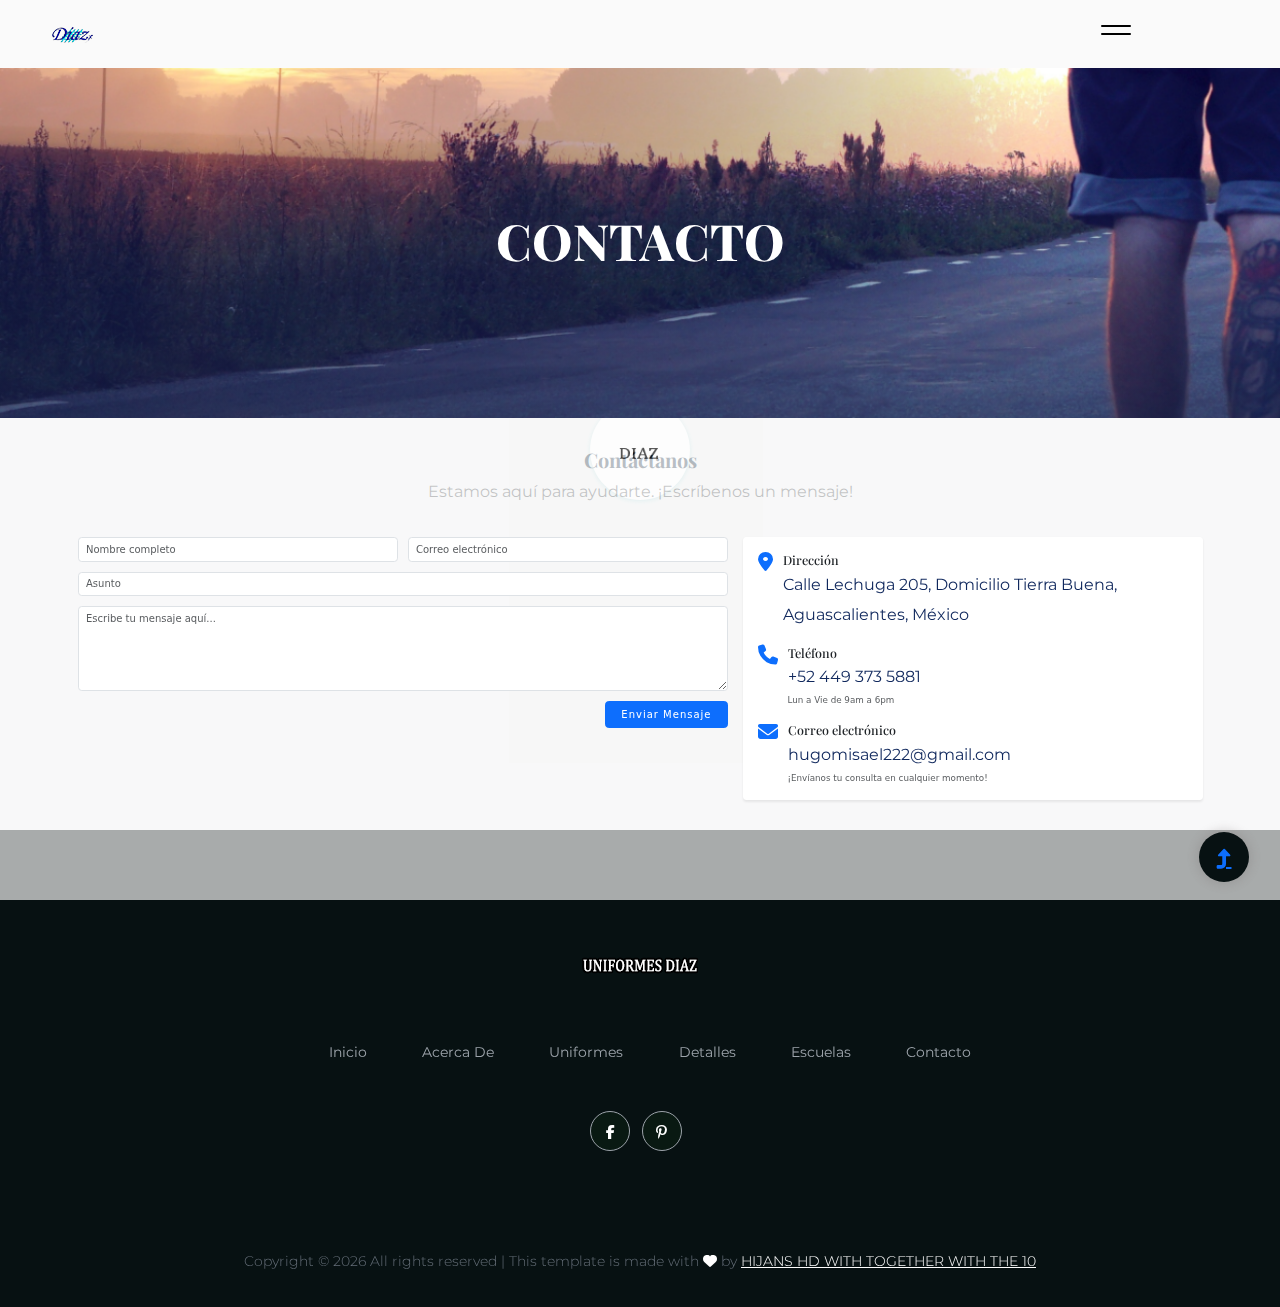
<file: contact.html>
<!doctype html>
<html class="no-js" lang="zxx">

<head>
    <meta charset="utf-8">
    <meta http-equiv="x-ua-compatible" content="ie=edge">
    <title>Contacto</title>
    <meta name="description" content="">
    <meta name="viewport" content="width=device-width, initial-scale=1">
    <link rel="manifest" href="site.webmanifest">
    <link rel="shortcut icon" type="image/x-icon" href="assets/img/LOGO.ico">
    <link rel="stylesheet" href="assets/css/bootstrap.min.css">
    <link rel="stylesheet" href="assets/css/owl.carousel.min.css">
    <link rel="stylesheet" href="assets/css/slicknav.css">
    <link rel="stylesheet" href="assets/css/flaticon.css">
    <link rel="stylesheet" href="assets/css/hamburgers.min.css">
    <link rel="stylesheet" href="assets/css/progressbar_barfiller.css">
    <link rel="stylesheet" href="assets/css/gijgo.css">
    <link rel="stylesheet" href="assets/css/animate.min.css">
    <link rel="stylesheet" href="assets/css/animated-headline.css">
    <link rel="stylesheet" href="assets/css/magnific-popup.css">
    <link rel="stylesheet" href="assets/css/fontawesome-all.min.css">
    <link rel="stylesheet" href="assets/css/themify-icons.css">
    <link rel="stylesheet" href="assets/css/slick.css">
    <link rel="stylesheet" href="assets/css/nice-select.css">
    <link rel="stylesheet" href="assets/css/style.css">
    <!-- FontAwesome 6 -->
    <link href="https://cdnjs.cloudflare.com/ajax/libs/font-awesome/6.5.0/css/all.min.css" rel="stylesheet">
    <link href="https://cdn.jsdelivr.net/npm/bootstrap@5.3.3/dist/css/bootstrap.min.css" rel="stylesheet">


</head>

<body>
    <div id="preloader-active">
        <div class="preloader d-flex align-items-center justify-content-center">
            <div class="preloader-inner position-relative">
                <div class="preloader-circle"></div>
                <div class="preloader-img pere-text">
                    <img src="assets/img/logo/loder.png" alt="">
                </div>
            </div>
        </div>
    </div>
    <header>
        <div class="header-area">
            <div class="main-header header-sticky">
                <div class="container-fluid">
                    <div class="row align-items-center">
                        <div class="col-xl-2 col-lg-2 col-md-1">
                            <div class="logo">
                                <a href="index.html"><img src="assets/img/logo/logo.png" alt=""></a>
                            </div>
                        </div>
                        <div class="col-xl-9 col-lg-10">
                            <div class="main-menu black-menu menu-bg-white d-none d-lg-block">
                                <div class="hamburger hamburger--collapse">
                                    <div class="hamburger-box">
                                        <div class="hamburger-inner"></div>
                                    </div>
                                </div>
                                <nav class="hamburger-menu">
                                    <ul id="navigation">
                                        <li><a href="index.html">Inicio</a></li>
                                        <li><a href="about.html">Acerca De</a></li>
                                        <li><a href="portfolio.html">Uniformes</a></li>
                                        <li><a href="pricing.html">Detalles</a></li>
                                        <li>
                                            <a href="blog.html">Escuelas</a>
                                            <ul class="submenu">
                                                <li><a href="blog.html">Escuela</a></li>
                                            </ul>
                                        </li>
                                        <li><a href="contact.html">Contacto</a></li>
                                    </ul>
                                </nav>
                            </div>
                        </div>
                        <div class="col-12">
                            <div class="mobile_menu d-block d-lg-none"></div>
                        </div>
                    </div>
                </div>
            </div>
        </div>

    </header>
    <main>
        <section class="slider-area slider-area2 slider-height2 d-flex align-items-center  hero-overly">
            <div class="container">
                <div class="row justify-content-center">
                    <div class="col-xl-8 col-lg-11 col-md-12">
                        <div class="hero__caption hero__caption2 text-center">
                            <h2>CONTACTO</h2>
                        </div>
                    </div>
                </div>
            </div>
        </section>

        <section class="contact-section py-5 bg-light">
            <div class="container">
                <div class="text-center mb-5">
                    <h2 class="section-title" style="font-weight: 700; color: #2c3e50;">Contáctanos</h2>
                    <p class="text-muted">Estamos aquí para ayudarte. ¡Escríbenos un mensaje!</p>
                </div>
                <div class="row">
                    <!-- Formulario -->
                    <div class="col-lg-7 mb-4">
                        <form class="contact-form" action="contact_process.php" method="post" id="contactForm"
                            novalidate>
                            <div class="row g-3">
                                <div class="col-md-6">
                                    <input type="text" name="name" class="form-control" placeholder="Nombre completo"
                                        required>
                                </div>
                                <div class="col-md-6">
                                    <input type="email" name="email" class="form-control"
                                        placeholder="Correo electrónico" required>
                                </div>
                                <div class="col-12">
                                    <input type="text" name="subject" class="form-control" placeholder="Asunto"
                                        required>
                                </div>
                                <div class="col-12">
                                    <textarea name="message" rows="5" class="form-control"
                                        placeholder="Escribe tu mensaje aquí..." required></textarea>
                                </div>
                                <div class="col-12 text-end">
                                    <button type="submit" class="btn btn-primary px-4 py-2">Enviar mensaje</button>
                                </div>
                            </div>
                        </form>
                    </div>

                    <!-- Información de contacto -->
                    <div class="col-lg-5">
                        <div class="bg-white p-4 rounded shadow-sm">
                            <div class="d-flex align-items-start mb-4">
                                <i class="fa-solid fa-location-dot fa-2x text-primary me-3"></i>
                                <div>
                                    <h5 class="mb-1">Dirección</h5>
                                    <p class="mb-0">Calle Lechuga 205, Domicilio Tierra Buena, Aguascalientes, México
                                    </p>
                                </div>
                            </div>
                            <div class="d-flex align-items-start mb-4">
                                <i class="fa-solid fa-phone fa-2x text-primary me-3"></i>
                                <div>
                                    <h5 class="mb-1">Teléfono</h5>
                                    <p class="mb-0">+52 449 373 5881</p>
                                    <small class="text-muted">Lun a Vie de 9am a 6pm</small>
                                </div>
                            </div>
                            <div class="d-flex align-items-start">
                                <i class="fa-solid fa-envelope fa-2x text-primary me-3"></i>
                                <div>
                                    <h5 class="mb-1">Correo electrónico</h5>
                                    <p class="mb-0">hugomisael222@gmail.com</p>
                                    <small class="text-muted">¡Envíanos tu consulta en cualquier momento!</small>
                                </div>
                            </div>
                        </div>
                    </div>
                </div>
            </div>
        </section>


    </main>
    <footer>
        <div class="footer-wrappper">
            <div class="footer-area footer-padding">
                <div class="container">
                    <div class="row">
                        <div class="col-xl-12">
                            <div class="single-footer-caption mb-50 text-center">
                                <div class="footer-logo mb-25">
                                    <a href="index.html"><img src="assets/img/logo/logo2_footer.png" alt=""></a>
                                </div>
                                <div class="main-menu2">
                                    <nav>
                                        <ul>
                                            <li><a href="index.html">Inicio</a></li>
                                            <li><a href="about.html">Acerca De</a></li>
                                            <li><a href="portfolio.html">Uniformes</a></li>
                                            <li><a href="pricing.html">Detalles</a></li>
                                            <li><a href="blog.html">Escuelas</a></li>
                                            <li><a href="contact.html">contacto</a></li>
                                        </ul>
                                    </nav>
                                </div>
                                <div class="footer-social">
                                    <a href="https://www.facebook.com/profile.php?id=100056436835353"><i
                                            class="fab fa-facebook-f"></i></a>
                                    <a
                                        href="https://articulo.mercadolibre.com.mx/MLM-3683280320-uniformes-quirurgicos-uniformes-diaz-comodidad-y-calidad-_JM"><i
                                            class="fab fa-pinterest-p"></i></a>
                                </div>
                            </div>
                        </div>
                    </div>
                </div>
            </div>
            <div class="footer-bottom-area">
                <div class="container">
                    <div class="footer-border">
                        <div class="row d-flex align-items-center">
                            <div class="col-xl-12 ">
                                <div class="footer-copy-right text-center">
                                    <p>
                                        Copyright &copy;
                                        <script>document.write(new Date().getFullYear());</script>
                                        All rights reserved | This template is made with
                                        <i class="fa fa-heart" aria-hidden="true"></i> by <a href="https://colorlib.com"
                                            target="_blank">HIJANS HD WITH TOGETHER WITH THE 10</a>
                                    </p>
                                </div>
                            </div>
                        </div>
                    </div>
                </div>
            </div>
        </div>
    </footer>
    <div id="back-top">
        <a title="Go to Top" href="#"> <i class="fas fa-level-up-alt"></i></a>
    </div>
    <script src="./assets/js/vendor/modernizr-3.5.0.min.js"></script>
    <script src="./assets/js/vendor/jquery-1.12.4.min.js"></script>
    <script src="./assets/js/popper.min.js"></script>
    <script src="./assets/js/bootstrap.min.js"></script>
    <script src="./assets/js/jquery.slicknav.min.js"></script>
    <script src="./assets/js/owl.carousel.min.js"></script>
    <script src="./assets/js/slick.min.js"></script>
    <script src="./assets/js/wow.min.js"></script>
    <script src="./assets/js/animated.headline.js"></script>
    <script src="./assets/js/jquery.magnific-popup.js"></script>
    <script src="./assets/js/gijgo.min.js"></script>
    <script src="./assets/js/jquery.nice-select.min.js"></script>
    <script src="./assets/js/jquery.sticky.js"></script>
    <script src="./assets/js/jquery.barfiller.js"></script>
    <script src="./assets/js/jquery.counterup.min.js"></script>
    <script src="./assets/js/waypoints.min.js"></script>
    <script src="./assets/js/jquery.countdown.min.js"></script>
    <script src="./assets/js/hover-direction-snake.min.js"></script>
    <script src="./assets/js/contact.js"></script>
    <script src="./assets/js/jquery.form.js"></script>
    <script src="./assets/js/jquery.validate.min.js"></script>
    <script src="./assets/js/mail-script.js"></script>
    <script src="./assets/js/jquery.ajaxchimp.min.js"></script>
    <script src="./assets/js/plugins.js"></script>
    <script src="./assets/js/main.js"></script>

</body>

</html>
</file>
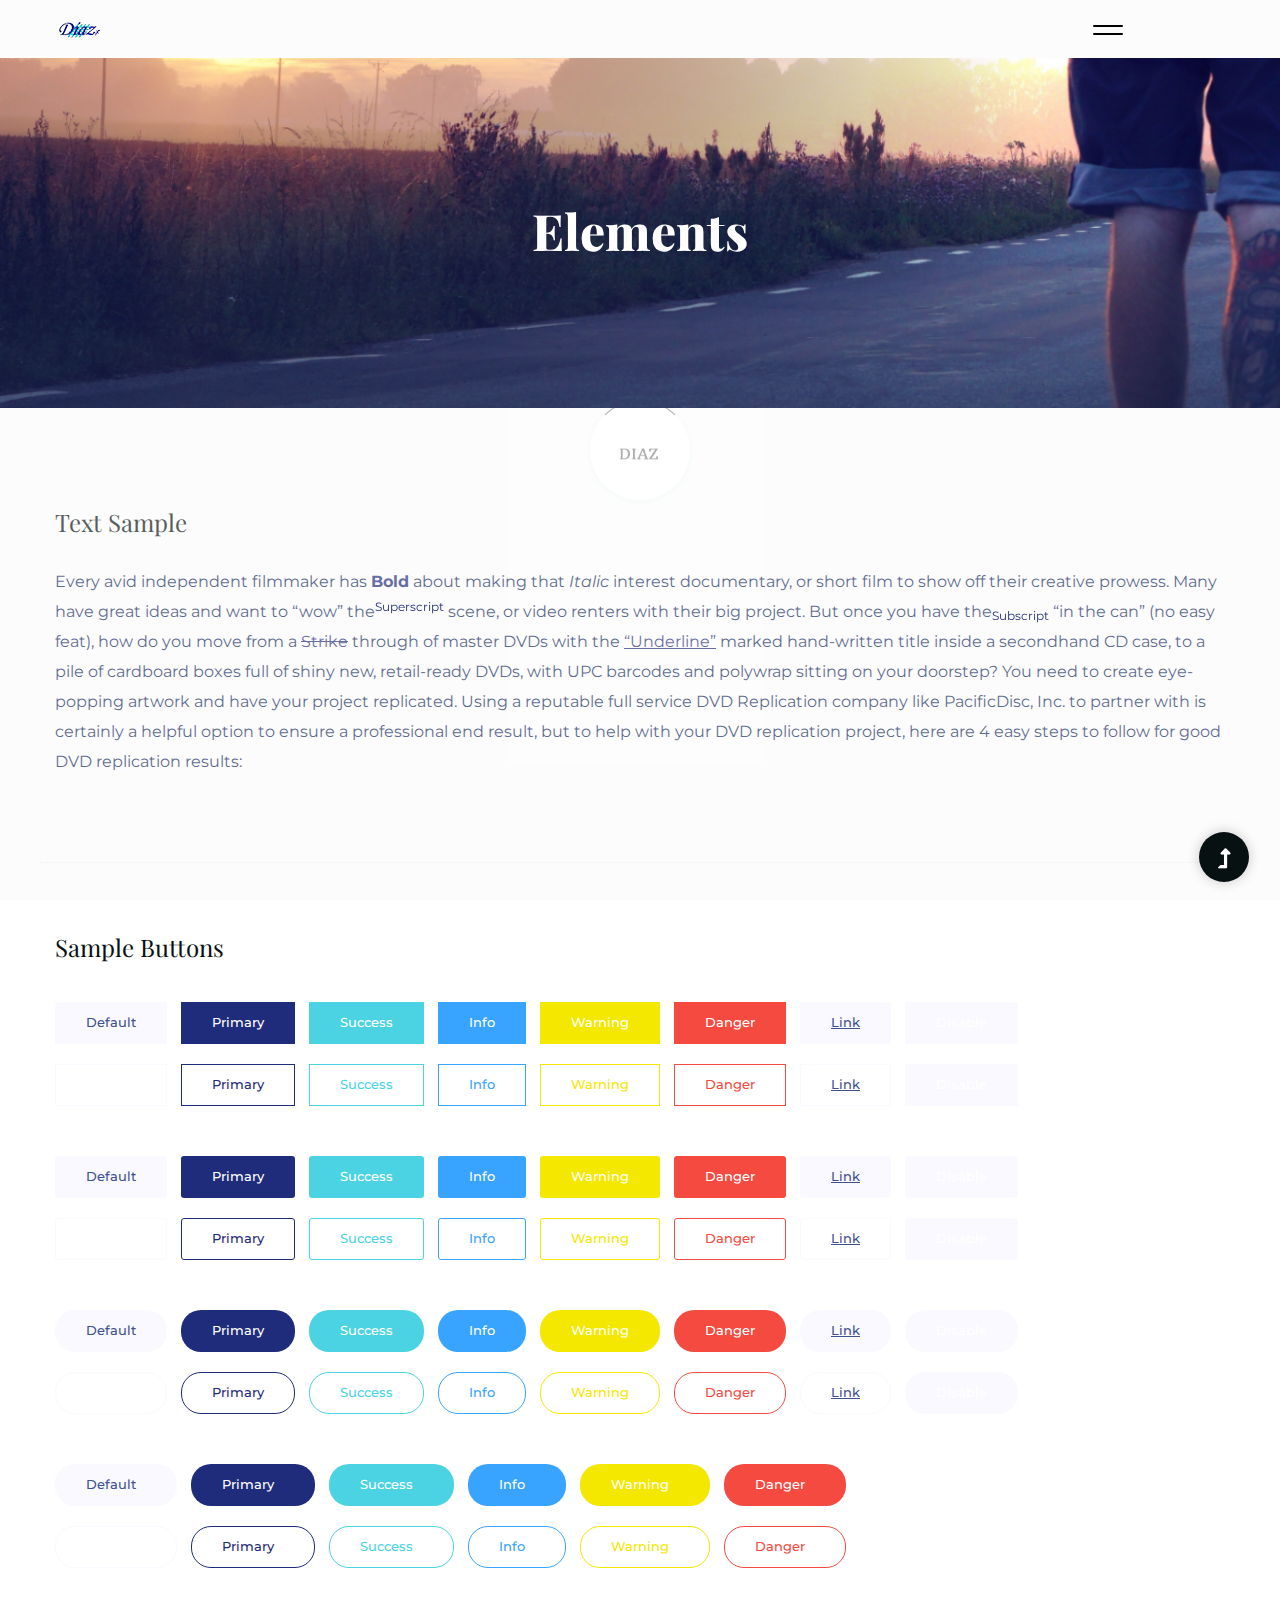
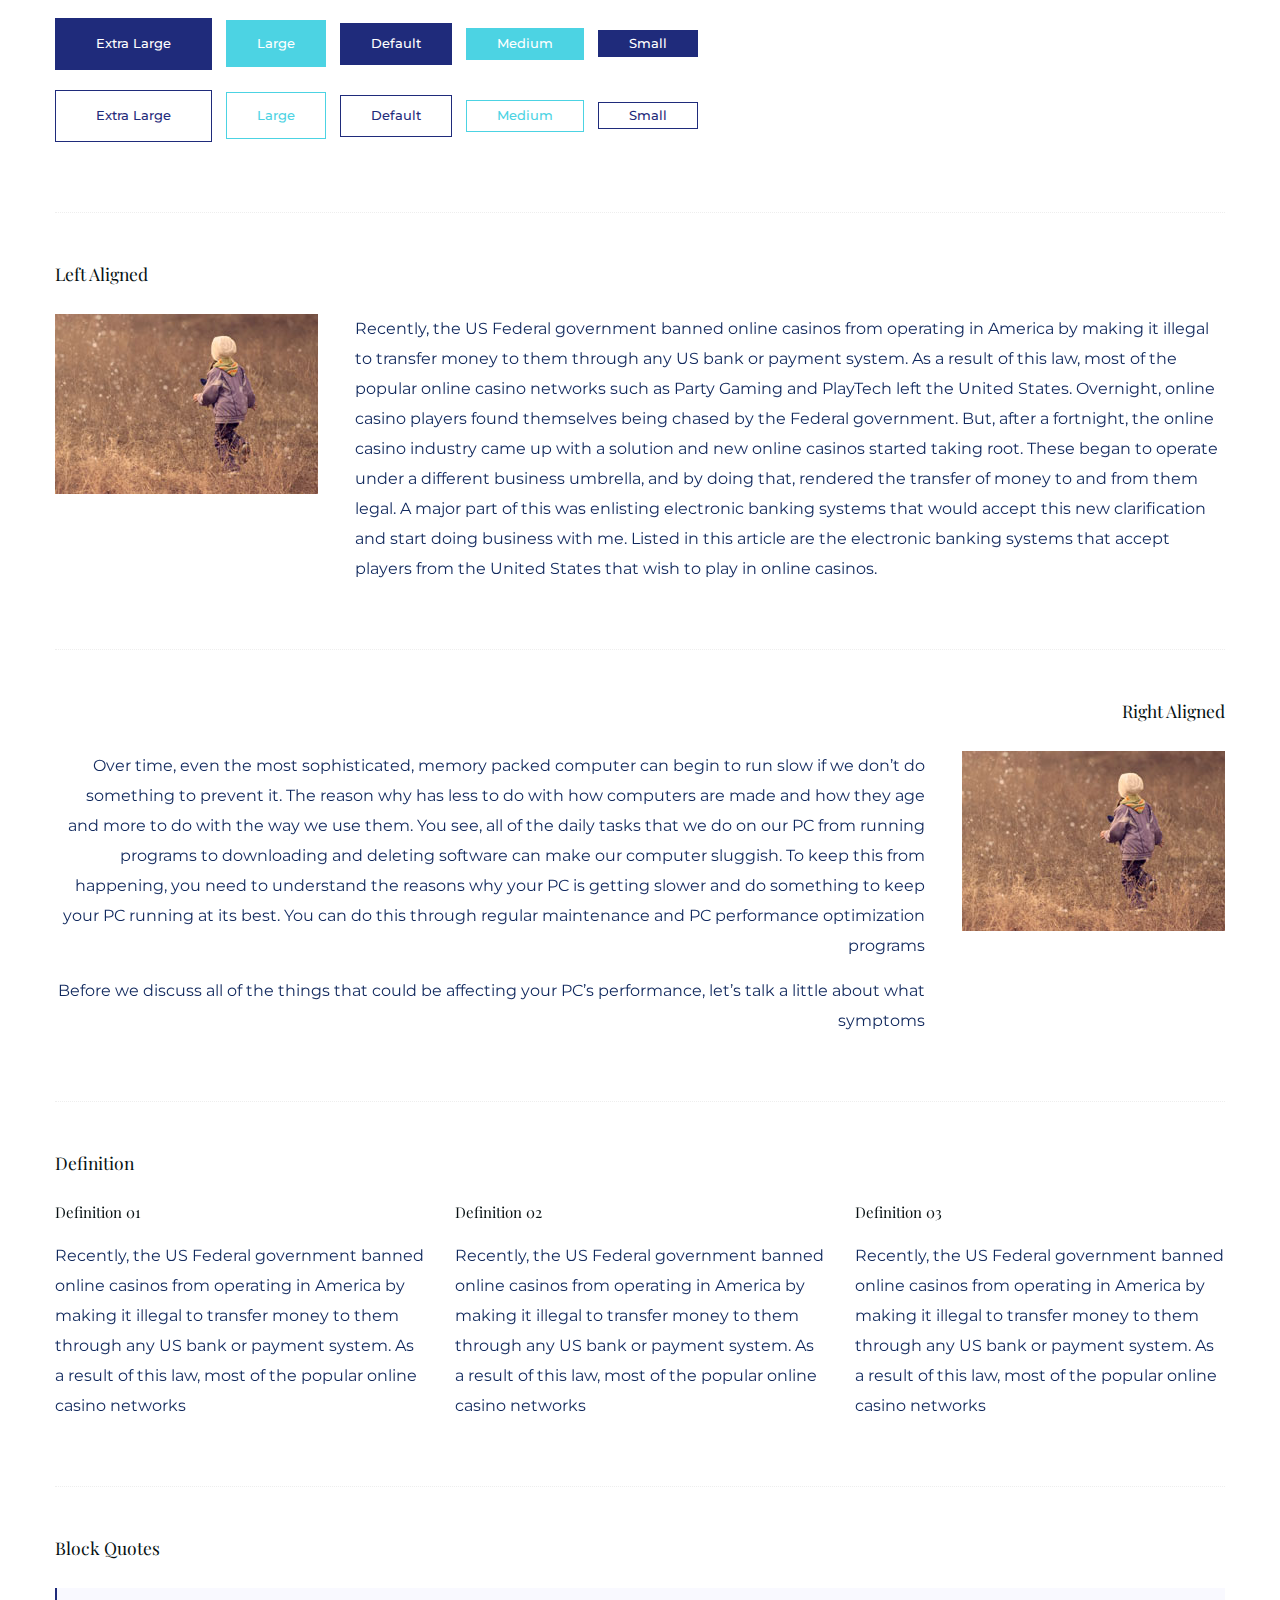
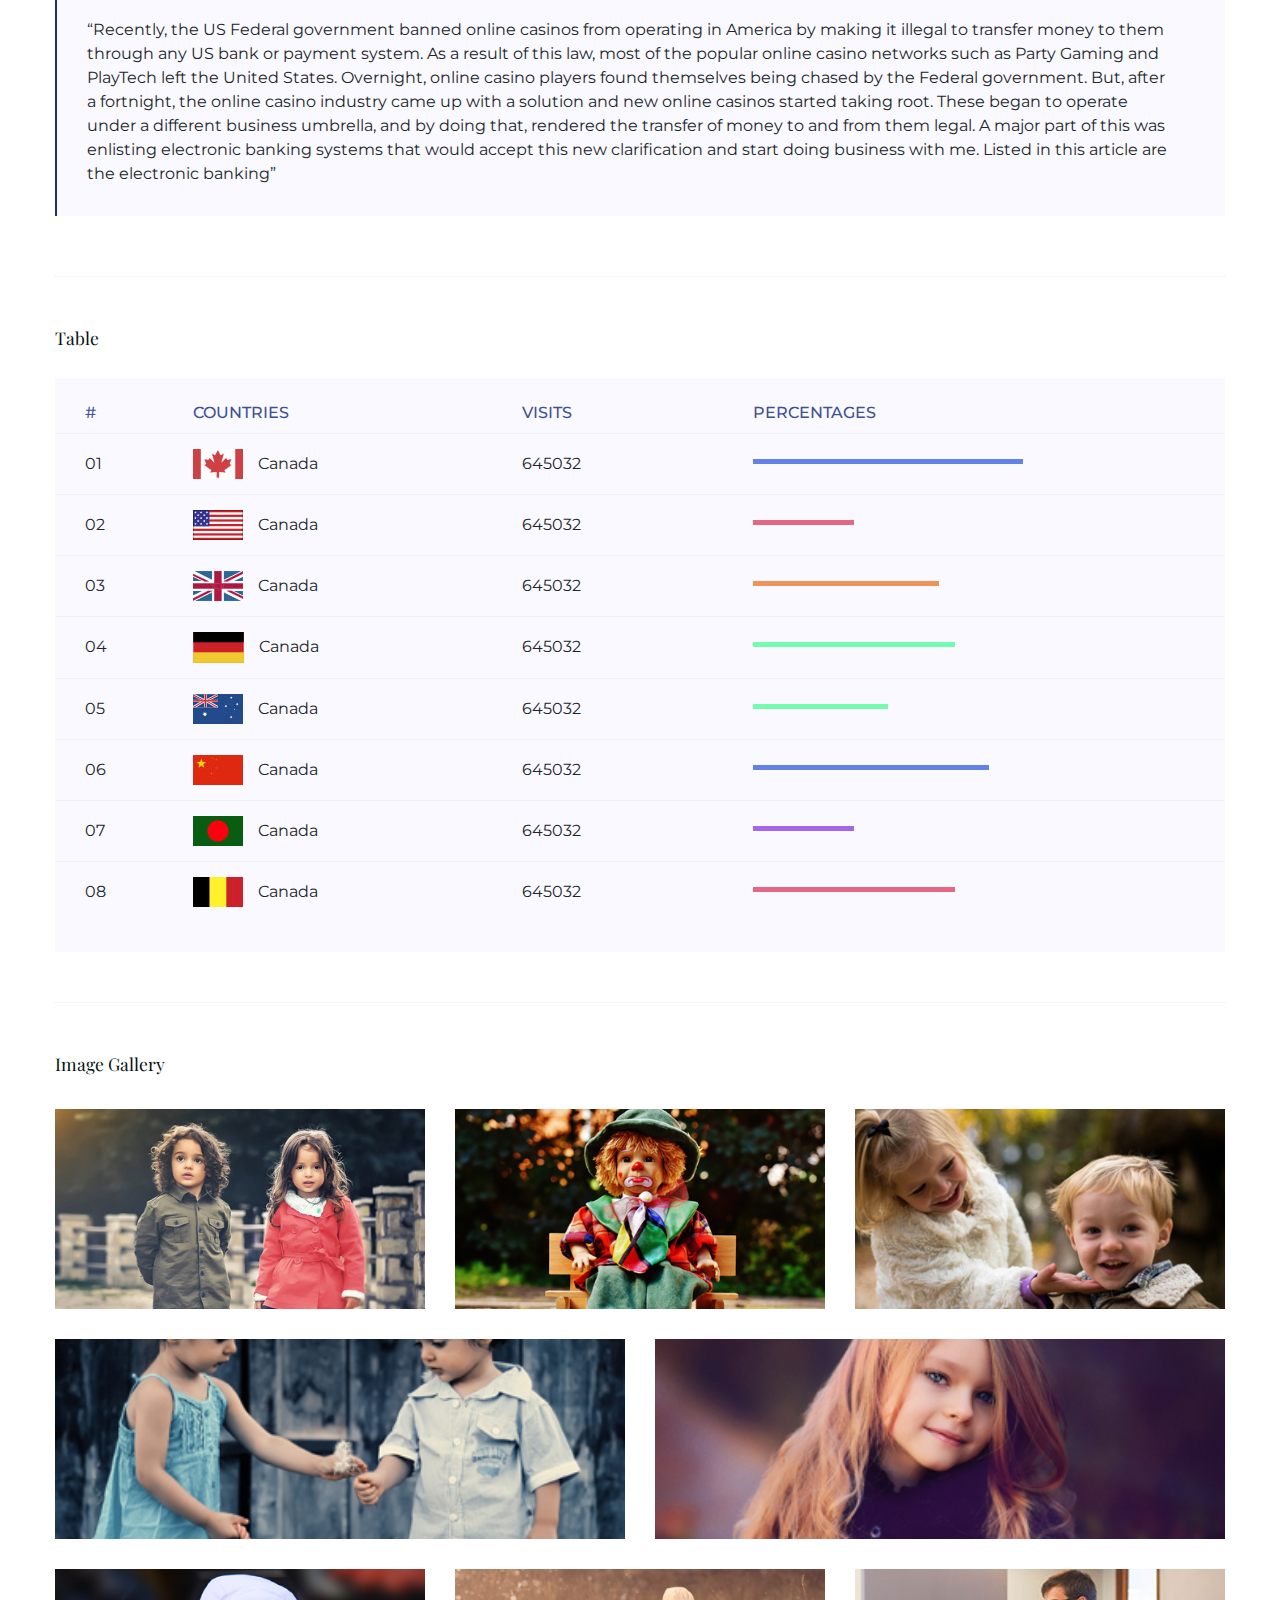
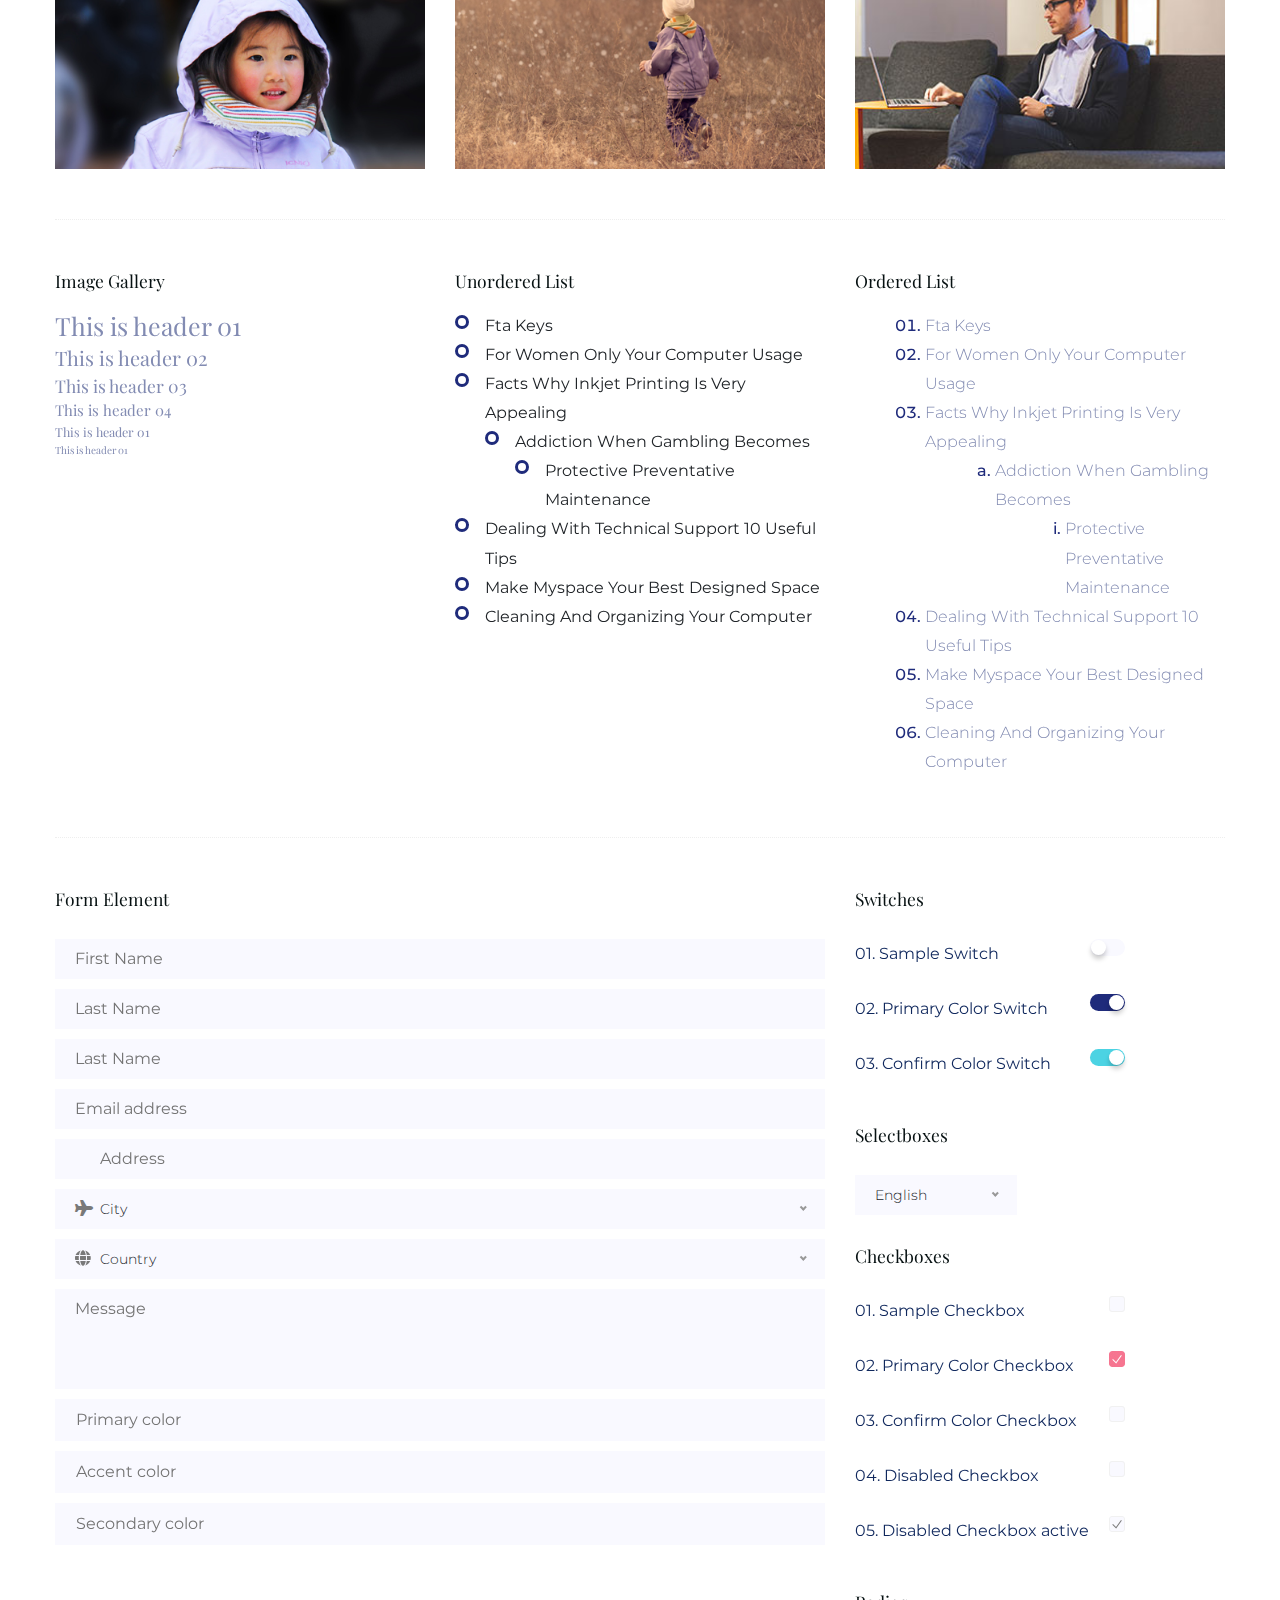
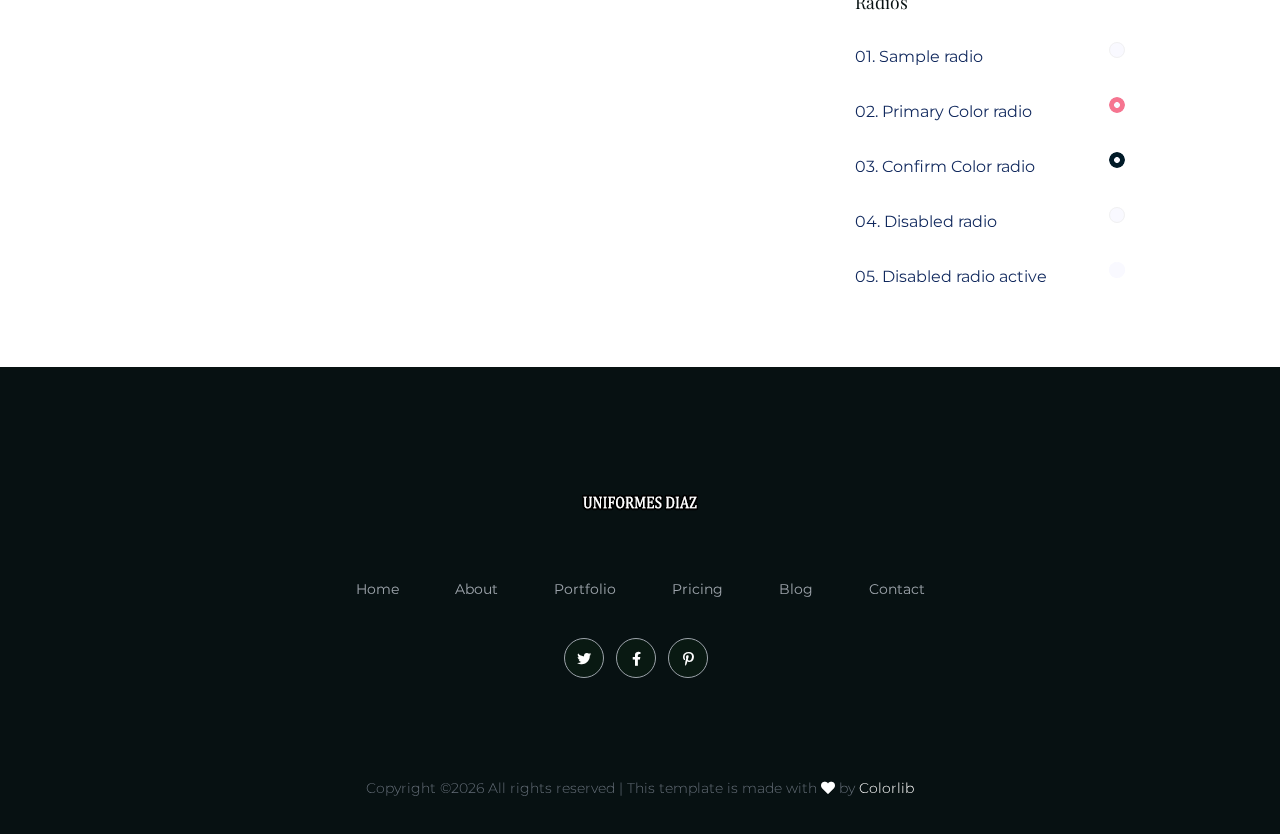
<file: elements.html>
<!doctype html>
<html class="no-js" lang="zxx">
<head>
	<meta charset="utf-8">
	<meta http-equiv="x-ua-compatible" content="ie=edge">
	<title> Photography | Template</title>
	<meta name="description" content="">
	<meta name="viewport" content="width=device-width, initial-scale=1">
	<link rel="manifest" href="site.webmanifest">
	<link rel="shortcut icon" type="image/x-icon" href="assets/img/favicon.ico">
	<!-- CSS here -->
	<link rel="stylesheet" href="assets/css/bootstrap.min.css">
	<link rel="stylesheet" href="assets/css/owl.carousel.min.css">
	<link rel="stylesheet" href="assets/css/slicknav.css">
	<link rel="stylesheet" href="assets/css/flaticon.css">
	<link rel="stylesheet" href="assets/css/hamburgers.min.css">
	<link rel="stylesheet" href="assets/css/progressbar_barfiller.css">
	<link rel="stylesheet" href="assets/css/gijgo.css">
	<link rel="stylesheet" href="assets/css/animate.min.css">
	<link rel="stylesheet" href="assets/css/animated-headline.css">
	<link rel="stylesheet" href="assets/css/magnific-popup.css">
	<link rel="stylesheet" href="assets/css/fontawesome-all.min.css">
	<link rel="stylesheet" href="assets/css/themify-icons.css">
	<link rel="stylesheet" href="assets/css/slick.css">
	<link rel="stylesheet" href="assets/css/nice-select.css">
	<link rel="stylesheet" href="assets/css/style.css">
</head>
<body>
	<!--? Preloader Start -->
	<div id="preloader-active">
		<div class="preloader d-flex align-items-center justify-content-center">
			<div class="preloader-inner position-relative">
				<div class="preloader-circle"></div>
				<div class="preloader-img pere-text">
					<img src="assets/img/logo/loder.png" alt="">
				</div>
			</div>
		</div>
	</div>
	<!-- Preloader Start -->
	<header>
		<!--? Header Start -->
		<div class="header-area">
			<div class="main-header header-sticky">
				<div class="container-fluid">
					<div class="row align-items-center">
						<!-- Logo -->
						<div class="col-xl-2 col-lg-2 col-md-1">
							<div class="logo">
								<a href="index.html"><img src="assets/img/logo/logo.png" alt=""></a>
							</div>
						</div>
						<div class="col-xl-9 col-lg-10">
							<div class="main-menu black-menu menu-bg-white d-none d-lg-block">
								<div class="hamburger hamburger--collapse">
									<div class="hamburger-box">
										<div class="hamburger-inner"></div>
									</div>
								</div>
								<nav class="hamburger-menu">
									<ul id="navigation">
										<li><a href="index.html">Home</a></li>
										<li><a href="about.html">About</a></li>
										<li><a href="portfolio.html">Portfolio</a></li>
										<li><a href="pricing.html">Pricing</a></li>
										<li>
											<a href="blog.html">Blog</a>
											<ul class="submenu">
												<li><a href="blog.html">Blog</a></li>
												<li><a href="blog_details.html">Blog Details</a></li>
												<li><a href="elements.html">Element</a></li>
											</ul>
										</li>
										<li><a href="contact.html">contact</a></li>
									</ul>
								</nav>
							</div>
						</div>
						<!-- Mobile Menu -->
						<div class="col-12">
							<div class="mobile_menu d-block d-lg-none"></div>
						</div>
					</div>
				</div>
			</div>
		</div>
		<!-- Header End -->
	</header>
	<main>
		<!--? Hero start-->
		<section class="slider-area slider-area2 slider-height2 d-flex align-items-center  hero-overly">
			<div class="container">
				<div class="row justify-content-center">
					<div class="col-xl-8 col-lg-11 col-md-12">
						<div class="hero__caption hero__caption2 text-center">
							<h2>Elements</h2>
						</div>
					</div>
				</div>
			</div> 
		</section>
		<!-- Hero end -->
		<!--? Start Sample Area -->
		<section class="sample-text-area">
			<div class="container box_1170">
				<h3 class="text-heading">Text Sample</h3>
				<p class="sample-text">
					Every avid independent filmmaker has <b>Bold</b> about making that <i>Italic</i> interest documentary,
					or short
					film to show off their creative prowess. Many have great ideas and want to “wow”
					the<sup>Superscript</sup> scene,
					or video renters with their big project. But once you have the<sub>Subscript</sub> “in the can” (no easy
					feat), how
					do you move from a <del>Strike</del> through of master DVDs with the <u>“Underline”</u> marked
					hand-written title
					inside a secondhand CD case, to a pile of cardboard boxes full of shiny new, retail-ready DVDs, with UPC
					barcodes
					and polywrap sitting on your doorstep? You need to create eye-popping artwork and have your project
					replicated.
					Using a reputable full service DVD Replication company like PacificDisc, Inc. to partner with is
					certainly a
					helpful option to ensure a professional end result, but to help with your DVD replication project, here
					are 4 easy
					steps to follow for good DVD replication results:
					
				</p>
			</div>
		</section>
		<!-- End Sample Area -->
		<!--? Start Button -->
		<section class="button-area">
			<div class="container box_1170 border-top-generic">
				<h3 class="text-heading">Sample Buttons</h3>
				<div class="button-group-area">
					<a href="#" class="genric-btn default">Default</a>
					<a href="#" class="genric-btn primary">Primary</a>
					<a href="#" class="genric-btn success">Success</a>
					<a href="#" class="genric-btn info">Info</a>
					<a href="#" class="genric-btn warning">Warning</a>
					<a href="#" class="genric-btn danger">Danger</a>
					<a href="#" class="genric-btn link">Link</a>
					<a href="#" class="genric-btn disable">Disable</a>
				</div>
				<div class="button-group-area mt-10">
					<a href="#" class="genric-btn default-border">Default</a>
					<a href="#" class="genric-btn primary-border">Primary</a>
					<a href="#" class="genric-btn success-border">Success</a>
					<a href="#" class="genric-btn info-border">Info</a>
					<a href="#" class="genric-btn warning-border">Warning</a>
					<a href="#" class="genric-btn danger-border">Danger</a>
					<a href="#" class="genric-btn link-border">Link</a>
					<a href="#" class="genric-btn disable">Disable</a>
				</div>
				<div class="button-group-area mt-40">
					<a href="#" class="genric-btn default radius">Default</a>
					<a href="#" class="genric-btn primary radius">Primary</a>
					<a href="#" class="genric-btn success radius">Success</a>
					<a href="#" class="genric-btn info radius">Info</a>
					<a href="#" class="genric-btn warning radius">Warning</a>
					<a href="#" class="genric-btn danger radius">Danger</a>
					<a href="#" class="genric-btn link radius">Link</a>
					<a href="#" class="genric-btn disable radius">Disable</a>
				</div>
				<div class="button-group-area mt-10">
					<a href="#" class="genric-btn default-border radius">Default</a>
					<a href="#" class="genric-btn primary-border radius">Primary</a>
					<a href="#" class="genric-btn success-border radius">Success</a>
					<a href="#" class="genric-btn info-border radius">Info</a>
					<a href="#" class="genric-btn warning-border radius">Warning</a>
					<a href="#" class="genric-btn danger-border radius">Danger</a>
					<a href="#" class="genric-btn link-border radius">Link</a>
					<a href="#" class="genric-btn disable radius">Disable</a>
				</div>
				<div class="button-group-area mt-40">
					<a href="#" class="genric-btn default circle">Default</a>
					<a href="#" class="genric-btn primary circle">Primary</a>
					<a href="#" class="genric-btn success circle">Success</a>
					<a href="#" class="genric-btn info circle">Info</a>
					<a href="#" class="genric-btn warning circle">Warning</a>
					<a href="#" class="genric-btn danger circle">Danger</a>
					<a href="#" class="genric-btn link circle">Link</a>
					<a href="#" class="genric-btn disable circle">Disable</a>
				</div>
				<div class="button-group-area mt-10">
					<a href="#" class="genric-btn default-border circle">Default</a>
					<a href="#" class="genric-btn primary-border circle">Primary</a>
					<a href="#" class="genric-btn success-border circle">Success</a>
					<a href="#" class="genric-btn info-border circle">Info</a>
					<a href="#" class="genric-btn warning-border circle">Warning</a>
					<a href="#" class="genric-btn danger-border circle">Danger</a>
					<a href="#" class="genric-btn link-border circle">Link</a>
					<a href="#" class="genric-btn disable circle">Disable</a>
				</div>
				<div class="button-group-area mt-40">
					<a href="#" class="genric-btn default circle arrow">Default<span class="lnr lnr-arrow-right"></span></a>
					<a href="#" class="genric-btn primary circle arrow">Primary<span class="lnr lnr-arrow-right"></span></a>
					<a href="#" class="genric-btn success circle arrow">Success<span class="lnr lnr-arrow-right"></span></a>
					<a href="#" class="genric-btn info circle arrow">Info<span class="lnr lnr-arrow-right"></span></a>
					<a href="#" class="genric-btn warning circle arrow">Warning<span class="lnr lnr-arrow-right"></span></a>
					<a href="#" class="genric-btn danger circle arrow">Danger<span class="lnr lnr-arrow-right"></span></a>
				</div>
				<div class="button-group-area mt-10">
					<a href="#" class="genric-btn default-border circle arrow">Default<span
						class="lnr lnr-arrow-right"></span></a>
						<a href="#" class="genric-btn primary-border circle arrow">Primary<span
							class="lnr lnr-arrow-right"></span></a>
							<a href="#" class="genric-btn success-border circle arrow">Success<span
								class="lnr lnr-arrow-right"></span></a>
								<a href="#" class="genric-btn info-border circle arrow">Info<span
									class="lnr lnr-arrow-right"></span></a>
									<a href="#" class="genric-btn warning-border circle arrow">Warning<span
										class="lnr lnr-arrow-right"></span></a>
										<a href="#" class="genric-btn danger-border circle arrow">Danger<span
											class="lnr lnr-arrow-right"></span></a>
										</div>
										<div class="button-group-area mt-40">
											<a href="#" class="genric-btn primary e-large">Extra Large</a>
											<a href="#" class="genric-btn success large">Large</a>
											<a href="#" class="genric-btn primary">Default</a>
											<a href="#" class="genric-btn success medium">Medium</a>
											<a href="#" class="genric-btn primary small">Small</a>
										</div>
										<div class="button-group-area mt-10">
											<a href="#" class="genric-btn primary-border e-large">Extra Large</a>
											<a href="#" class="genric-btn success-border large">Large</a>
											<a href="#" class="genric-btn primary-border">Default</a>
											<a href="#" class="genric-btn success-border medium">Medium</a>
											<a href="#" class="genric-btn primary-border small">Small</a>
										</div>
									</div>
								</section>
								<!-- End Button -->
								<!--? Start Align Area -->
								<div class="whole-wrap">
									<div class="container box_1170">
										<div class="section-top-border">
											<h3 class="mb-30">Left Aligned</h3>
											<div class="row">
												<div class="col-md-3">
													<img src="assets/img/elements/d.jpg" alt="" class="img-fluid">
												</div>
												<div class="col-md-9 mt-sm-20">
													<p>Recently, the US Federal government banned online casinos from operating in America by making
														it illegal to
														transfer money to them through any US bank or payment system. As a result of this law, most
														of the popular
														online casino networks such as Party Gaming and PlayTech left the United States. Overnight,
														online casino
														players found themselves being chased by the Federal government. But, after a fortnight, the
														online casino
														industry came up with a solution and new online casinos started taking root. These began to
														operate under a
														different business umbrella, and by doing that, rendered the transfer of money to and from
														them legal. A major
														part of this was enlisting electronic banking systems that would accept this new
														clarification and start doing
														business with me. Listed in this article are the electronic banking systems that accept
														players from the United
													States that wish to play in online casinos.</p>
												</div>
											</div>
										</div>
										<div class="section-top-border text-right">
											<h3 class="mb-30">Right Aligned</h3>
											<div class="row">
												<div class="col-md-9">
													<p class="text-right">Over time, even the most sophisticated, memory packed computer can begin
														to run slow if we
														don’t do something to prevent it. The reason why has less to do with how computers are made
														and how they age and
														more to do with the way we use them. You see, all of the daily tasks that we do on our PC
														from running programs
														to downloading and deleting software can make our computer sluggish. To keep this from
														happening, you need to
														understand the reasons why your PC is getting slower and do something to keep your PC
														running at its best. You
													can do this through regular maintenance and PC performance optimization programs</p>
													<p class="text-right">Before we discuss all of the things that could be affecting your PC’s
														performance, let’s
													talk a little about what symptoms</p>
												</div>
												<div class="col-md-3">
													<img src="assets/img/elements/d.jpg" alt="" class="img-fluid">
												</div>
											</div>
										</div>
										<div class="section-top-border">
											<h3 class="mb-30">Definition</h3>
											<div class="row">
												<div class="col-md-4">
													<div class="single-defination">
														<h4 class="mb-20">Definition 01</h4>
														<p>Recently, the US Federal government banned online casinos from operating in America by
															making it illegal to
															transfer money to them through any US bank or payment system. As a result of this law,
															most of the popular
														online casino networks</p>
													</div>
												</div>
												<div class="col-md-4">
													<div class="single-defination">
														<h4 class="mb-20">Definition 02</h4>
														<p>Recently, the US Federal government banned online casinos from operating in America by
															making it illegal to
															transfer money to them through any US bank or payment system. As a result of this law,
															most of the popular
														online casino networks</p>
													</div>
												</div>
												<div class="col-md-4">
													<div class="single-defination">
														<h4 class="mb-20">Definition 03</h4>
														<p>Recently, the US Federal government banned online casinos from operating in America by
															making it illegal to
															transfer money to them through any US bank or payment system. As a result of this law,
															most of the popular
														online casino networks</p>
													</div>
												</div>
											</div>
										</div>
										<div class="section-top-border">
											<h3 class="mb-30">Block Quotes</h3>
											<div class="row">
												<div class="col-lg-12">
													<blockquote class="generic-blockquote">
														“Recently, the US Federal government banned online casinos from operating in America by
														making it illegal to
														transfer money to them through any US bank or payment system. As a result of this law, most
														of the popular
														online casino networks such as Party Gaming and PlayTech left the United States. Overnight,
														online casino
														players found themselves being chased by the Federal government. But, after a fortnight, the
														online casino
														industry came up with a solution and new online casinos started taking root. These began to
														operate under a
														different business umbrella, and by doing that, rendered the transfer of money to and from
														them legal. A major
														part of this was enlisting electronic banking systems that would accept this new
														clarification and start doing
														business with me. Listed in this article are the electronic banking”
													</blockquote>
												</div>
											</div>
										</div>
										<div class="section-top-border">
											<h3 class="mb-30">Table</h3>
											<div class="progress-table-wrap">
												<div class="progress-table">
													<div class="table-head">
														<div class="serial">#</div>
														<div class="country">Countries</div>
														<div class="visit">Visits</div>
														<div class="percentage">Percentages</div>
													</div>
													<div class="table-row">
														<div class="serial">01</div>
														<div class="country"> <img src="assets/img/elements/f1.jpg" alt="flag">Canada</div>
														<div class="visit">645032</div>
														<div class="percentage">
															<div class="progress">
																<div class="progress-bar color-1" role="progressbar" style="width: 80%"
																aria-valuenow="80" aria-valuemin="0" aria-valuemax="100"></div>
															</div>
														</div>
													</div>
													<div class="table-row">
														<div class="serial">02</div>
														<div class="country"> <img src="assets/img/elements/f2.jpg" alt="flag">Canada</div>
														<div class="visit">645032</div>
														<div class="percentage">
															<div class="progress">
																<div class="progress-bar color-2" role="progressbar" style="width: 30%"
																aria-valuenow="30" aria-valuemin="0" aria-valuemax="100"></div>
															</div>
														</div>
													</div>
													<div class="table-row">
														<div class="serial">03</div>
														<div class="country"> <img src="assets/img/elements/f3.jpg" alt="flag">Canada</div>
														<div class="visit">645032</div>
														<div class="percentage">
															<div class="progress">
																<div class="progress-bar color-3" role="progressbar" style="width: 55%"
																aria-valuenow="55" aria-valuemin="0" aria-valuemax="100"></div>
															</div>
														</div>
													</div>
													<div class="table-row">
														<div class="serial">04</div>
														<div class="country"> <img src="assets/img/elements/f4.jpg" alt="flag">Canada</div>
														<div class="visit">645032</div>
														<div class="percentage">
															<div class="progress">
																<div class="progress-bar color-4" role="progressbar" style="width: 60%"
																aria-valuenow="60" aria-valuemin="0" aria-valuemax="100"></div>
															</div>
														</div>
													</div>
													<div class="table-row">
														<div class="serial">05</div>
														<div class="country"> <img src="assets/img/elements/f5.jpg" alt="flag">Canada</div>
														<div class="visit">645032</div>
														<div class="percentage">
															<div class="progress">
																<div class="progress-bar color-5" role="progressbar" style="width: 40%"
																aria-valuenow="40" aria-valuemin="0" aria-valuemax="100"></div>
															</div>
														</div>
													</div>
													<div class="table-row">
														<div class="serial">06</div>
														<div class="country"> <img src="assets/img/elements/f6.jpg" alt="flag">Canada</div>
														<div class="visit">645032</div>
														<div class="percentage">
															<div class="progress">
																<div class="progress-bar color-6" role="progressbar" style="width: 70%"
																aria-valuenow="70" aria-valuemin="0" aria-valuemax="100"></div>
															</div>
														</div>
													</div>
													<div class="table-row">
														<div class="serial">07</div>
														<div class="country"> <img src="assets/img/elements/f7.jpg" alt="flag">Canada</div>
														<div class="visit">645032</div>
														<div class="percentage">
															<div class="progress">
																<div class="progress-bar color-7" role="progressbar" style="width: 30%"
																aria-valuenow="30" aria-valuemin="0" aria-valuemax="100"></div>
															</div>
														</div>
													</div>
													<div class="table-row">
														<div class="serial">08</div>
														<div class="country"> <img src="assets/img/elements/f8.jpg" alt="flag">Canada</div>
														<div class="visit">645032</div>
														<div class="percentage">
															<div class="progress">
																<div class="progress-bar color-8" role="progressbar" style="width: 60%"
																aria-valuenow="60" aria-valuemin="0" aria-valuemax="100"></div>
															</div>
														</div>
													</div>
												</div>
											</div>
										</div>
										<div class="section-top-border">
											<h3>Image Gallery</h3>
											<div class="row gallery-item">
												<div class="col-md-4">
													<a href="assets/img/elements/g1.jpg" class="img-pop-up">
														<div class="single-gallery-image" style="background: url(assets/img/elements/g1.jpg);"></div>
													</a>
												</div>
												<div class="col-md-4">
													<a href="assets/img/elements/g2.jpg" class="img-pop-up">
														<div class="single-gallery-image" style="background: url(assets/img/elements/g2.jpg);"></div>
													</a>
												</div>
												<div class="col-md-4">
													<a href="assets/img/elements/g3.jpg" class="img-pop-up">
														<div class="single-gallery-image" style="background: url(assets/img/elements/g3.jpg);"></div>
													</a>
												</div>
												<div class="col-md-6">
													<a href="assets/img/elements/g4.jpg" class="img-pop-up">
														<div class="single-gallery-image" style="background: url(assets/img/elements/g4.jpg);"></div>
													</a>
												</div>
												<div class="col-md-6">
													<a href="assets/img/elements/g5.jpg" class="img-pop-up">
														<div class="single-gallery-image" style="background: url(assets/img/elements/g5.jpg);"></div>
													</a>
												</div>
												<div class="col-md-4">
													<a href="assets/img/elements/g6.jpg" class="img-pop-up">
														<div class="single-gallery-image" style="background: url(assets/img/elements/g6.jpg);"></div>
													</a>
												</div>
												<div class="col-md-4">
													<a href="assets/img/elements/g7.jpg" class="img-pop-up">
														<div class="single-gallery-image" style="background: url(assets/img/elements/g7.jpg);"></div>
													</a>
												</div>
												<div class="col-md-4">
													<a href="assets/img/elements/g8.jpg" class="img-pop-up">
														<div class="single-gallery-image" style="background: url(assets/img/elements/g8.jpg);"></div>
													</a>
												</div>
											</div>
										</div>
										<div class="section-top-border">
											<div class="row">
												<div class="col-md-4">
													<h3 class="mb-20">Image Gallery</h3>
													<div class="typography">
														<h1>This is header 01</h1>
														<h2>This is header 02</h2>
														<h3>This is header 03</h3>
														<h4>This is header 04</h4>
														<h5>This is header 01</h5>
														<h6>This is header 01</h6>
													</div>
												</div>
												<div class="col-md-4 mt-sm-30">
													<h3 class="mb-20">Unordered List</h3>
													<div class="">
														<ul class="unordered-list">
															<li>Fta Keys</li>
															<li>For Women Only Your Computer Usage</li>
															<li>Facts Why Inkjet Printing Is Very Appealing
																<ul>
																	<li>Addiction When Gambling Becomes
																		<ul>
																			<li>Protective Preventative Maintenance</li>
																		</ul>
																	</li>
																</ul>
															</li>
															<li>Dealing With Technical Support 10 Useful Tips</li>
															<li>Make Myspace Your Best Designed Space</li>
															<li>Cleaning And Organizing Your Computer</li>
														</ul>
													</div>
												</div>
												<div class="col-md-4 mt-sm-30">
													<h3 class="mb-20">Ordered List</h3>
													<div class="">
														<ol class="ordered-list">
															<li><span>Fta Keys</span></li>
															<li><span>For Women Only Your Computer Usage</span></li>
															<li><span>Facts Why Inkjet Printing Is Very Appealing</span>
																<ol class="ordered-list-alpha">
																	<li><span>Addiction When Gambling Becomes</span>
																		<ol class="ordered-list-roman">
																			<li><span>Protective Preventative Maintenance</span></li>
																		</ol>
																	</li>
																</ol>
															</li>
															<li><span>Dealing With Technical Support 10 Useful Tips</span></li>
															<li><span>Make Myspace Your Best Designed Space</span></li>
															<li><span>Cleaning And Organizing Your Computer</span></li>
														</ol>
													</div>
												</div>
											</div>
										</div>
										<div class="section-top-border">
											<div class="row">
												<div class="col-lg-8 col-md-8">
													<h3 class="mb-30">Form Element</h3>
													<form action="#">
														<div class="mt-10">
															<input type="text" name="first_name" placeholder="First Name"
															onfocus="this.placeholder = ''" onblur="this.placeholder = 'First Name'" required
															class="single-input">
														</div>
														<div class="mt-10">
															<input type="text" name="last_name" placeholder="Last Name"
															onfocus="this.placeholder = ''" onblur="this.placeholder = 'Last Name'" required
															class="single-input">
														</div>
														<div class="mt-10">
															<input type="text" name="last_name" placeholder="Last Name"
															onfocus="this.placeholder = ''" onblur="this.placeholder = 'Last Name'" required
															class="single-input">
														</div>
														<div class="mt-10">
															<input type="email" name="EMAIL" placeholder="Email address"
															onfocus="this.placeholder = ''" onblur="this.placeholder = 'Email address'" required
															class="single-input">
														</div>
														<div class="input-group-icon mt-10">
															<div class="icon"><i class="fa fa-thumb-tack" aria-hidden="true"></i></div>
															<input type="text" name="address" placeholder="Address" onfocus="this.placeholder = ''"
															onblur="this.placeholder = 'Address'" required class="single-input">
														</div>
														<div class="input-group-icon mt-10">
															<div class="icon"><i class="fa fa-plane" aria-hidden="true"></i></div>
															<div class="form-select" id="default-select"">
																<select>
																	<option value=" 1">City</option>
																	<option value="1">Dhaka</option>
																	<option value="1">Dilli</option>
																	<option value="1">Newyork</option>
																	<option value="1">Islamabad</option>
																</select>
															</div>
														</div>
														<div class="input-group-icon mt-10">
															<div class="icon"><i class="fa fa-globe" aria-hidden="true"></i></div>
															<div class="form-select" id="default-select"">
																<select>
																	<option value=" 1">Country</option>
																	<option value="1">Bangladesh</option>
																	<option value="1">India</option>
																	<option value="1">England</option>
																	<option value="1">Srilanka</option>
																</select>
															</div>
														</div>
														
														<div class="mt-10">
															<textarea class="single-textarea" placeholder="Message" onfocus="this.placeholder = ''"
															onblur="this.placeholder = 'Message'" required></textarea>
														</div>
														<div class="mt-10">
															<input type="text" name="first_name" placeholder="Primary color"
															onfocus="this.placeholder = ''" onblur="this.placeholder = 'Primary color'" required
															class="single-input-primary">
														</div>
														<div class="mt-10">
															<input type="text" name="first_name" placeholder="Accent color"
															onfocus="this.placeholder = ''" onblur="this.placeholder = 'Accent color'" required
															class="single-input-accent">
														</div>
														<div class="mt-10">
															<input type="text" name="first_name" placeholder="Secondary color"
															onfocus="this.placeholder = ''" onblur="this.placeholder = 'Secondary color'"
															required class="single-input-secondary">
														</div>
													</form>
												</div>
												<div class="col-lg-3 col-md-4 mt-sm-30">
													<div class="single-element-widget">
														<h3 class="mb-30">Switches</h3>
														<div class="switch-wrap d-flex justify-content-between">
															<p>01. Sample Switch</p>
															<div class="primary-switch">
																<input type="checkbox" id="default-switch">
																<label for="default-switch"></label>
															</div>
														</div>
														<div class="switch-wrap d-flex justify-content-between">
															<p>02. Primary Color Switch</p>
															<div class="primary-switch">
																<input type="checkbox" id="primary-switch" checked>
																<label for="primary-switch"></label>
															</div>
														</div>
														<div class="switch-wrap d-flex justify-content-between">
															<p>03. Confirm Color Switch</p>
															<div class="confirm-switch">
																<input type="checkbox" id="confirm-switch" checked>
																<label for="confirm-switch"></label>
															</div>
														</div>
													</div>
													<div class="single-element-widget mt-30">
														<h3 class="mb-30">Selectboxes</h3>
														<div class="default-select" id="default-select"">
															<select>
																<option value=" 1">English</option>
																<option value="1">Spanish</option>
																<option value="1">Arabic</option>
																<option value="1">Portuguise</option>
																<option value="1">Bengali</option>
															</select>
														</div>
													</div>
													<div class="single-element-widget mt-30">
														<h3 class="mb-30">Checkboxes</h3>
														<div class="switch-wrap d-flex justify-content-between">
															<p>01. Sample Checkbox</p>
															<div class="primary-checkbox">
																<input type="checkbox" id="default-checkbox">
																<label for="default-checkbox"></label>
															</div>
														</div>
														<div class="switch-wrap d-flex justify-content-between">
															<p>02. Primary Color Checkbox</p>
															<div class="primary-checkbox">
																<input type="checkbox" id="primary-checkbox" checked>
																<label for="primary-checkbox"></label>
															</div>
														</div>
														<div class="switch-wrap d-flex justify-content-between">
															<p>03. Confirm Color Checkbox</p>
															<div class="confirm-checkbox">
																<input type="checkbox" id="confirm-checkbox">
																<label for="confirm-checkbox"></label>
															</div>
														</div>
														<div class="switch-wrap d-flex justify-content-between">
															<p>04. Disabled Checkbox</p>
															<div class="disabled-checkbox">
																<input type="checkbox" id="disabled-checkbox" disabled>
																<label for="disabled-checkbox"></label>
															</div>
														</div>
														<div class="switch-wrap d-flex justify-content-between">
															<p>05. Disabled Checkbox active</p>
															<div class="disabled-checkbox">
																<input type="checkbox" id="disabled-checkbox-active" checked disabled>
																<label for="disabled-checkbox-active"></label>
															</div>
														</div>
													</div>
													<div class="single-element-widget mt-30">
														<h3 class="mb-30">Radios</h3>
														<div class="switch-wrap d-flex justify-content-between">
															<p>01. Sample radio</p>
															<div class="primary-radio">
																<input type="checkbox" id="default-radio">
																<label for="default-radio"></label>
															</div>
														</div>
														<div class="switch-wrap d-flex justify-content-between">
															<p>02. Primary Color radio</p>
															<div class="primary-radio">
																<input type="checkbox" id="primary-radio" checked>
																<label for="primary-radio"></label>
															</div>
														</div>
														<div class="switch-wrap d-flex justify-content-between">
															<p>03. Confirm Color radio</p>
															<div class="confirm-radio">
																<input type="checkbox" id="confirm-radio" checked>
																<label for="confirm-radio"></label>
															</div>
														</div>
														<div class="switch-wrap d-flex justify-content-between">
															<p>04. Disabled radio</p>
															<div class="disabled-radio">
																<input type="checkbox" id="disabled-radio" disabled>
																<label for="disabled-radio"></label>
															</div>
														</div>
														<div class="switch-wrap d-flex justify-content-between">
															<p>05. Disabled radio active</p>
															<div class="disabled-radio">
																<input type="checkbox" id="disabled-radio-active" checked disabled>
																<label for="disabled-radio-active"></label>
															</div>
														</div>
													</div>
												</div>
											</div>
										</div>
									</div>
								</div>
								<!-- End Align Area -->
							</main>
							<footer>
								<div class="footer-wrappper">
									<!-- Footer Start-->
									<div class="footer-area footer-padding">
										<div class="container">
											<div class="row">
												<div class="col-xl-12">
													<div class="single-footer-caption mb-50 text-center">
														<!-- logo -->
														<div class="footer-logo mb-25">
															<a href="index.html"><img src="assets/img/logo/logo2_footer.png" alt=""></a>
														</div>
														<!-- meNU -->
														<div class="main-menu2">
															<nav>
																<ul>
																	<li><a href="index.html">Home</a></li>
																	<li><a href="about.html">About</a></li>
																	<li><a href="portfolio.html">Portfolio</a></li>
																	<li><a href="pricing.html">Pricing</a></li>
																	<li><a href="blog.html">Blog</a></li>
																	<li><a href="contact.html">contact</a></li>
																</ul>
															</nav>
														</div>
														<!-- social -->
														<div class="footer-social">
															<a href="#"><i class="fab fa-twitter"></i></a>
															<a href="https://bit.ly/sai4ull"><i class="fab fa-facebook-f"></i></a>
															<a href="#"><i class="fab fa-pinterest-p"></i></a>
														</div>
													</div>
												</div>
											</div>
										</div>
									</div>
									<!-- footer-bottom area -->
									<div class="footer-bottom-area">
										<div class="container">
											<div class="footer-border">
												<div class="row d-flex align-items-center">
													<div class="col-xl-12 ">
														<div class="footer-copy-right text-center">
															<p><!-- Link back to Colorlib can't be removed. Template is licensed under CC BY 3.0. -->
																Copyright &copy;<script>document.write(new Date().getFullYear());</script> All rights reserved | This template is made with <i class="fa fa-heart" aria-hidden="true"></i> by <a href="https://colorlib.com" target="_blank">Colorlib</a>
																<!-- Link back to Colorlib can't be removed. Template is licensed under CC BY 3.0. --></p>
															</div>
														</div>
													</div>
												</div>
											</div>
										</div>
										<!-- Footer End-->
									</div>
								</footer>
								
								<!-- Scroll Up -->
								<div id="back-top" >
									<a title="Go to Top" href="#"> <i class="fas fa-level-up-alt"></i></a>
								</div>
								
								<!-- JS here -->
								<script src="./assets/js/vendor/modernizr-3.5.0.min.js"></script>
								<!-- Jquery, Popper, Bootstrap -->
								<script src="./assets/js/vendor/jquery-1.12.4.min.js"></script>
								<script src="./assets/js/popper.min.js"></script>
								<script src="./assets/js/bootstrap.min.js"></script>
								<!-- Jquery Mobile Menu -->
								<script src="./assets/js/jquery.slicknav.min.js"></script>
								
								<!-- Jquery Slick , Owl-Carousel Plugins -->
								<script src="./assets/js/owl.carousel.min.js"></script>
								<script src="./assets/js/slick.min.js"></script>
								<!-- One Page, Animated-HeadLin -->
								<script src="./assets/js/wow.min.js"></script>
								<script src="./assets/js/animated.headline.js"></script>
								<script src="./assets/js/jquery.magnific-popup.js"></script>
								
								<!-- Date Picker -->
								<script src="./assets/js/gijgo.min.js"></script>
								<!-- Nice-select, sticky -->
								<script src="./assets/js/jquery.nice-select.min.js"></script>
								<script src="./assets/js/jquery.sticky.js"></script>
								<!-- Progress -->
								<script src="./assets/js/jquery.barfiller.js"></script>
								
								<!-- counter , waypoint,Hover Direction -->
								<script src="./assets/js/jquery.counterup.min.js"></script>
								<script src="./assets/js/waypoints.min.js"></script>
								<script src="./assets/js/jquery.countdown.min.js"></script>
								<script src="./assets/js/hover-direction-snake.min.js"></script>
								
								<!-- contact js -->
								<script src="./assets/js/contact.js"></script>
								<script src="./assets/js/jquery.form.js"></script>
								<script src="./assets/js/jquery.validate.min.js"></script>
								<script src="./assets/js/mail-script.js"></script>
								<script src="./assets/js/jquery.ajaxchimp.min.js"></script>
								
								<!-- Jquery Plugins, main Jquery -->	
								<script src="./assets/js/plugins.js"></script>
								<script src="./assets/js/main.js"></script>
								
							</body>
							</html>
</file>
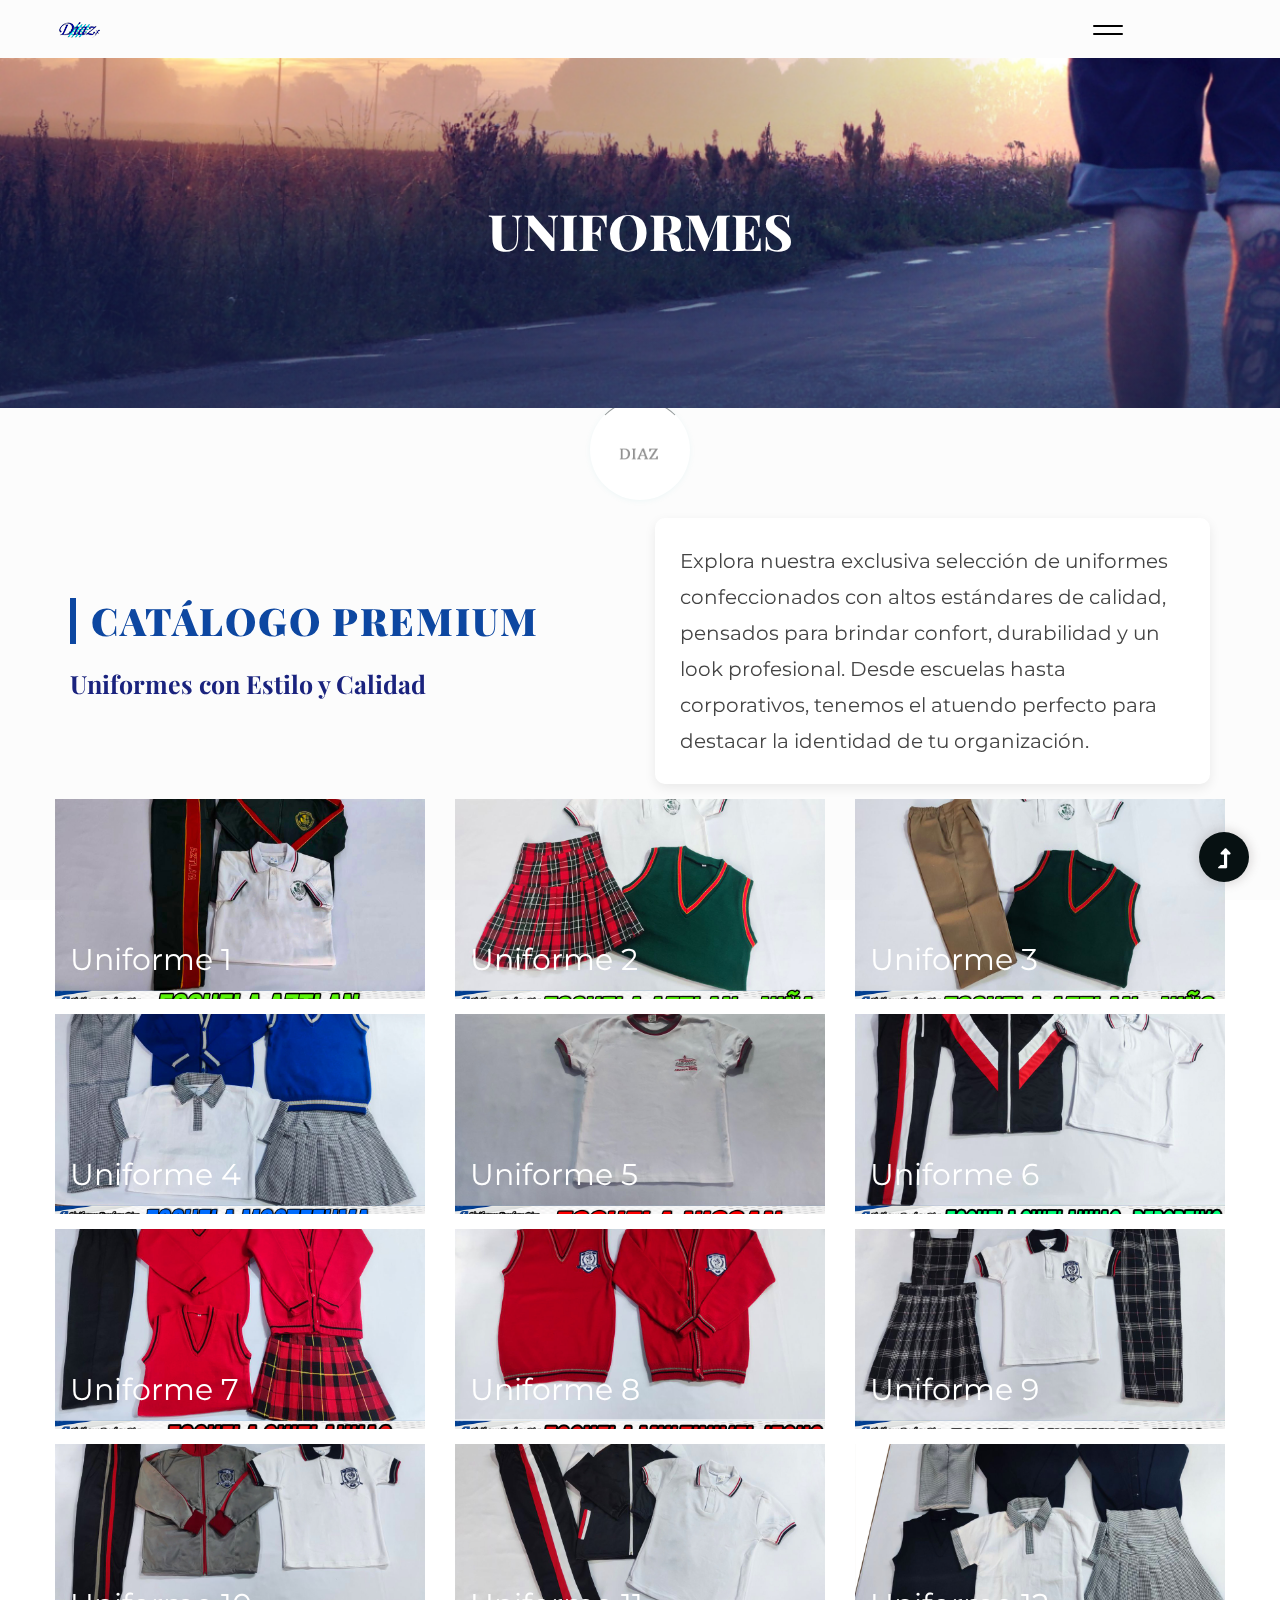
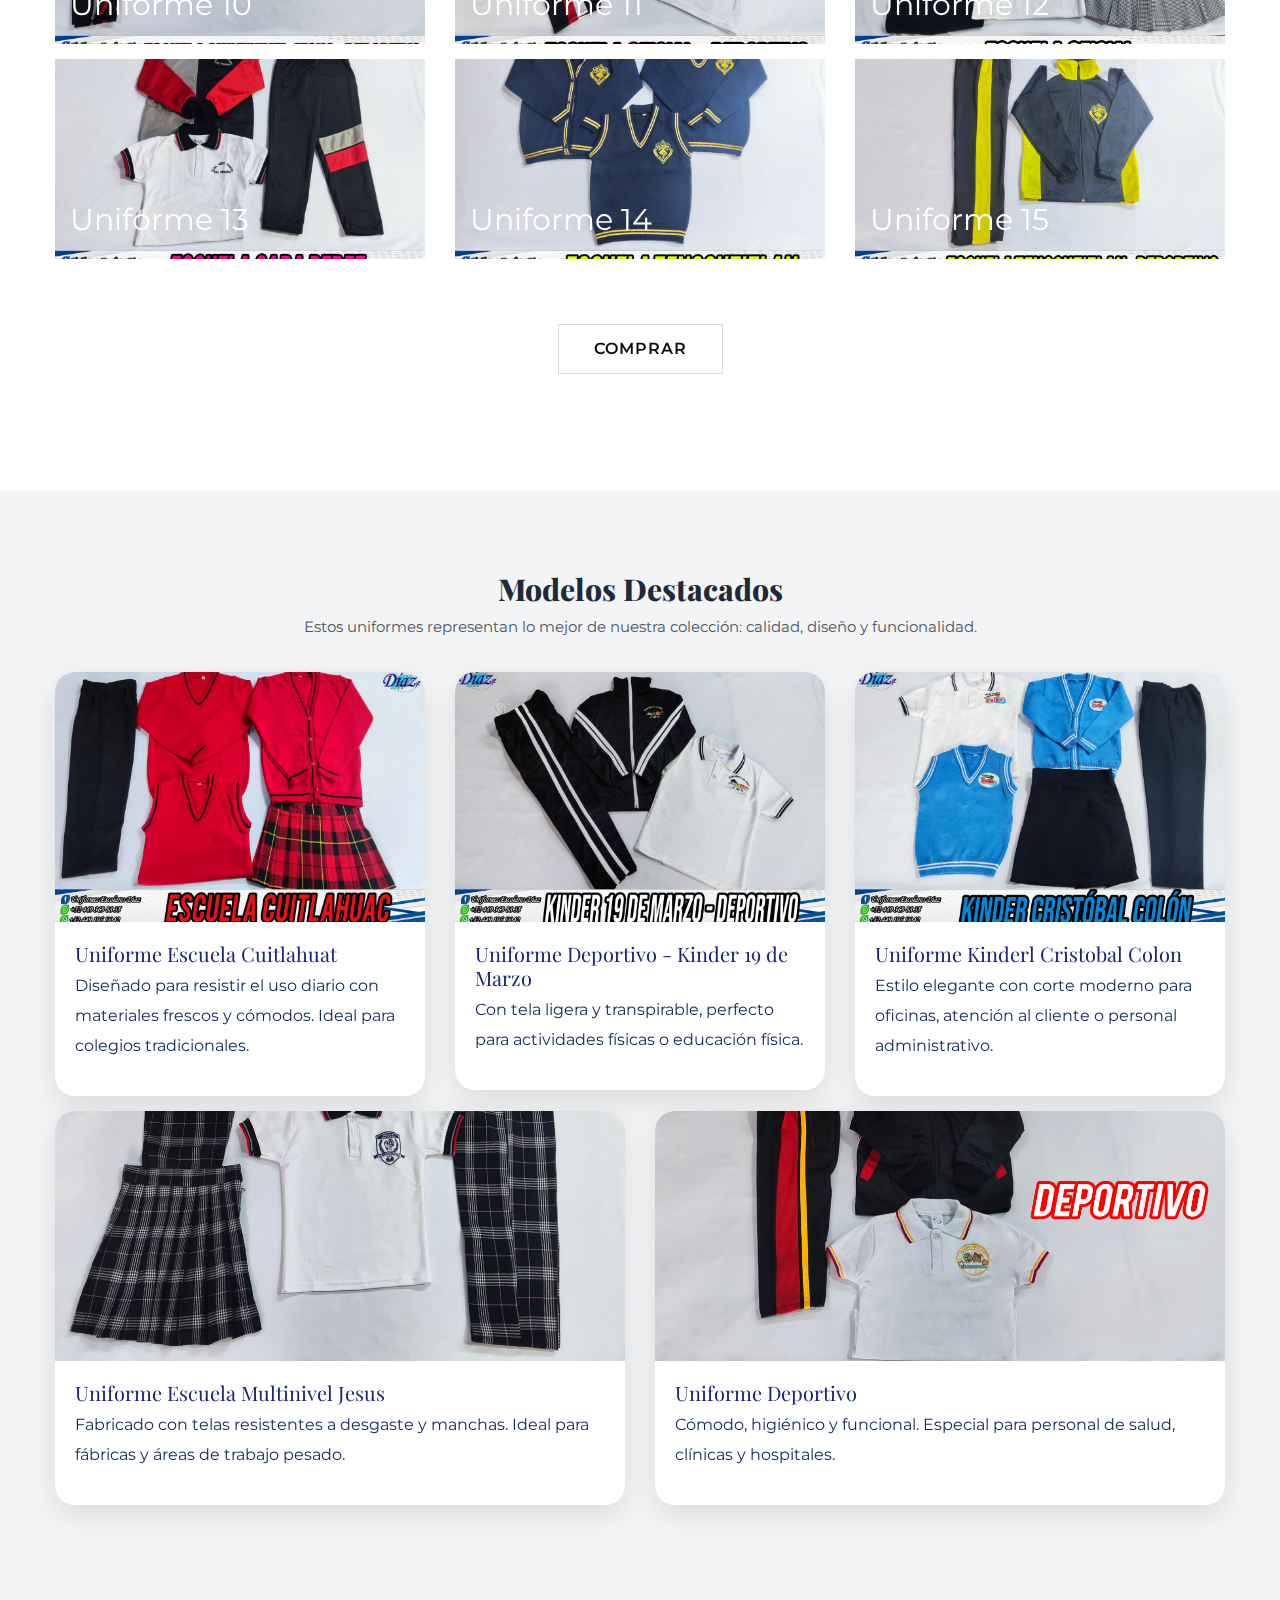
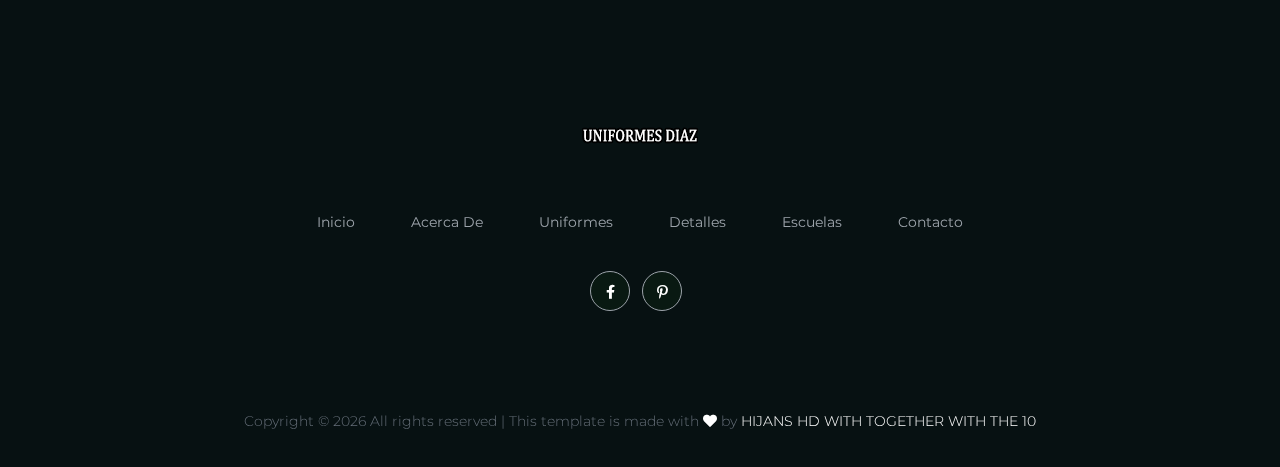
<file: portfolio.html>
<!doctype html>
<html class="no-js" lang="zxx">

<head>
    <meta charset="utf-8">
    <meta http-equiv="x-ua-compatible" content="ie=edge">
    <title>Uniformes</title>
    <meta name="description" content="">
    <meta name="viewport" content="width=device-width, initial-scale=1">
    <link rel="manifest" href="site.webmanifest">
    <link rel="shortcut icon" type="image/x-icon" href="assets/img/LOGO.ico">
    <link rel="stylesheet" href="assets/css/bootstrap.min.css">
    <link rel="stylesheet" href="assets/css/owl.carousel.min.css">
    <link rel="stylesheet" href="assets/css/slicknav.css">
    <link rel="stylesheet" href="assets/css/flaticon.css">
    <link rel="stylesheet" href="assets/css/hamburgers.min.css">
    <link rel="stylesheet" href="assets/css/progressbar_barfiller.css">
    <link rel="stylesheet" href="assets/css/gijgo.css">
    <link rel="stylesheet" href="assets/css/animate.min.css">
    <link rel="stylesheet" href="assets/css/animated-headline.css">
    <link rel="stylesheet" href="assets/css/magnific-popup.css">
    <link rel="stylesheet" href="assets/css/fontawesome-all.min.css">
    <link rel="stylesheet" href="assets/css/themify-icons.css">
    <link rel="stylesheet" href="assets/css/slick.css">
    <link rel="stylesheet" href="assets/css/nice-select.css">
    <link rel="stylesheet" href="assets/css/style.css">
</head>

<body>
    <div id="preloader-active">
        <div class="preloader d-flex align-items-center justify-content-center">
            <div class="preloader-inner position-relative">
                <div class="preloader-circle"></div>
                <div class="preloader-img pere-text">
                    <img src="assets/img/logo/loder.png" alt="">
                </div>
            </div>
        </div>
    </div>
    <header>
        <div class="header-area">
            <div class="main-header header-sticky">
                <div class="container-fluid">
                    <div class="row align-items-center">
                        <div class="col-xl-2 col-lg-2 col-md-1">
                            <div class="logo">
                                <a href="index.html"><img src="assets/img/logo/logo.png" alt=""></a>
                            </div>
                        </div>
                        <div class="col-xl-9 col-lg-10">
                            <div class="main-menu black-menu menu-bg-white d-none d-lg-block">
                                <div class="hamburger hamburger--collapse">
                                    <div class="hamburger-box">
                                        <div class="hamburger-inner"></div>
                                    </div>
                                </div>
                                <nav class="hamburger-menu">
                                    <ul id="navigation">
                                        <li><a href="index.html">Inicio</a></li>
                                        <li><a href="about.html">Acerca De</a></li>
                                        <li><a href="portfolio.html">Uniformes</a></li>
                                        <li><a href="pricing.html">Detalles</a></li>
                                        <li>
                                            <a href="blog.html">Escuelas</a>
                                            <ul class="submenu">
                                                <li><a href="blog.html">Escuela</a></li>
                                            </ul>
                                        </li>
                                        <li><a href="contact.html">Contacto</a></li>
                                    </ul>
                                </nav>
                            </div>
                        </div>
                        <div class="col-12">
                            <div class="mobile_menu d-block d-lg-none"></div>
                        </div>
                    </div>
                </div>
            </div>
        </div>

    </header>
    <main>
        <section class="slider-area slider-area2 slider-height2 d-flex align-items-center  hero-overly">
            <div class="container">
                <div class="row justify-content-center">
                    <div class="col-xl-8 col-lg-11 col-md-12">
                        <div class="hero__caption hero__caption2 text-center">
                            <h2>UNIFORMES</h2>
                        </div>
                    </div>
                </div>
            </div>
        </section>

        <div class="gallery-area section-padding40">
            <div class="container">
                <div class="container">
                    <div class="row align-items-center justify-content-between">
                        <div class="col-lg-6 mb-4">
                            <div class="text-left">
                                <h1 style="
                        font-size: 3.8rem;
                        font-weight: 900;
                        color: #0d47a1;
                        text-transform: uppercase;
                        letter-spacing: 2px;
                        margin-bottom: 25px;
                        border-left: 6px solid #0d47a1;
                        padding-left: 15px;
                    ">
                                    Catálogo Premium
                                </h1>
                                <h2 style="font-size: 2.5rem; font-weight: 700; color: #1a237e;">
                                    Uniformes con Estilo y Calidad
                                </h2>
                            </div>
                        </div>
                        <div class="col-lg-6">
                            <p style="
                    font-size: 2rem;
                    color: #444;
                    line-height: 1.8;
                    background: #ffffff;
                    padding: 25px;
                    border-radius: 10px;
                    box-shadow: 0 4px 12px rgba(0, 0, 0, 0.08);
                ">
                                Explora nuestra exclusiva selección de uniformes confeccionados con altos estándares de
                                calidad, pensados para brindar confort, durabilidad y un look profesional. Desde
                                escuelas
                                hasta corporativos, tenemos el atuendo perfecto para destacar la identidad de tu
                                organización.
                            </p>
                        </div>
                    </div>
                </div>
                <div class="row justify-content-between">

                    <div class="col-xl-4 col-lg-4 col-md-6 col-sm-6 mb-4">
                        <div class="box snake">
                            <div class="gallery-img small-img"
                                style="background-image: url('assets/img/uniformes/AZTLAN1.jpg'); height: 200px; background-size: cover; background-position: center;">
                            </div>
                            <figcaption>Uniforme 1</figcaption>
                            <div class="overlay">
                                <div class="overlay-content">
                                    <a href="assets/img/uniformes/AZTLAN1.jpg" class="img-pop-up"><i
                                            class="ti-plus"></i></a>
                                </div>
                            </div>
                        </div>
                    </div>

                    <div class="col-xl-4 col-lg-4 col-md-6 col-sm-6 mb-4">
                        <div class="box snake">
                            <div class="gallery-img small-img"
                                style="background-image: url('assets/img/uniformes/AZTLAN2.jpg'); height: 200px; background-size: cover; background-position: center;">
                            </div>
                            <figcaption>Uniforme 2</figcaption>
                            <div class="overlay">
                                <div class="overlay-content">
                                    <a href="assets/img/uniformes/AZTLAN2.jpg" class="img-pop-up"><i
                                            class="ti-plus"></i></a>
                                </div>
                            </div>
                        </div>
                    </div>

                    <div class="col-xl-4 col-lg-4 col-md-6 col-sm-6 mb-4">
                        <div class="box snake">
                            <div class="gallery-img small-img"
                                style="background-image: url('assets/img/uniformes/AZTLAN3.jpg'); height: 200px; background-size: cover; background-position: center;">
                            </div>
                            <figcaption>Uniforme 3</figcaption>
                            <div class="overlay">
                                <div class="overlay-content">
                                    <a href="assets/img/uniformes/AZTLAN3.jpg" class="img-pop-up"><i
                                            class="ti-plus"></i></a>
                                </div>
                            </div>
                        </div>
                    </div>

                    <div class="col-xl-4 col-lg-4 col-md-6 col-sm-6 mb-4">
                        <div class="box snake">
                            <div class="gallery-img small-img"
                                style="background-image: url('assets/img/uniformes/Escuela_moctzuma.jpg'); height: 200px; background-size: cover; background-position: center;">
                            </div>
                            <figcaption>Uniforme 4</figcaption>
                            <div class="overlay">
                                <div class="overlay-content">
                                    <a href="assets/img/uniformes/Escuela_moctzuma.jpg" class="img-pop-up"><i
                                            class="ti-plus"></i></a>
                                </div>
                            </div>
                        </div>
                    </div>

                    <div class="col-xl-4 col-lg-4 col-md-6 col-sm-6 mb-4">
                        <div class="box snake">
                            <div class="gallery-img small-img"
                                style="background-image: url('assets/img/uniformes/Escuela_Nissan.jpg'); height: 200px; background-size: cover; background-position: center;">
                            </div>
                            <figcaption>Uniforme 5</figcaption>
                            <div class="overlay">
                                <div class="overlay-content">
                                    <a href="assets/img/uniformes/Escuela_Nissan.jpg" class="img-pop-up"><i
                                            class="ti-plus"></i></a>
                                </div>
                            </div>
                        </div>
                    </div>

                    <div class="col-xl-4 col-lg-4 col-md-6 col-sm-6 mb-4">
                        <div class="box snake">
                            <div class="gallery-img small-img"
                                style="background-image: url('assets/img/uniformes/EscuelaCuitlahuat.jpg'); height: 200px; background-size: cover; background-position: center;">
                            </div>
                            <figcaption>Uniforme 6</figcaption>
                            <div class="overlay">
                                <div class="overlay-content">
                                    <a href="assets/img/uniformes/EscuelaCuitlahuat.jpg" class="img-pop-up"><i
                                            class="ti-plus"></i></a>
                                </div>
                            </div>
                        </div>
                    </div>

                    <div class="col-xl-4 col-lg-4 col-md-6 col-sm-6 mb-4">
                        <div class="box snake">
                            <div class="gallery-img small-img"
                                style="background-image: url('assets/img/uniformes/EscuelaCuitlahuat2.jpg'); height: 200px; background-size: cover; background-position: center;">
                            </div>
                            <figcaption>Uniforme 7</figcaption>
                            <div class="overlay">
                                <div class="overlay-content">
                                    <a href="assets/img/uniformes/EscuelaCuitlahuat2.jpg" class="img-pop-up"><i
                                            class="ti-plus"></i></a>
                                </div>
                            </div>
                        </div>
                    </div>

                    <div class="col-xl-4 col-lg-4 col-md-6 col-sm-6 mb-4">
                        <div class="box snake">
                            <div class="gallery-img small-img"
                                style="background-image: url('assets/img/uniformes/EscuelaMultinivelJesus.jpg'); height: 200px; background-size: cover; background-position: center;">
                            </div>
                            <figcaption>Uniforme 8</figcaption>
                            <div class="overlay">
                                <div class="overlay-content">
                                    <a href="assets/img/uniformes/EscuelaMultinivelJesus.jpg" class="img-pop-up"><i
                                            class="ti-plus"></i></a>
                                </div>
                            </div>
                        </div>
                    </div>

                    <div class="col-xl-4 col-lg-4 col-md-6 col-sm-6 mb-4">
                        <div class="box snake">
                            <div class="gallery-img small-img"
                                style="background-image: url('assets/img/uniformes/EscuelaMultinivelJesus1.jpg'); height: 200px; background-size: cover; background-position: center;">
                            </div>
                            <figcaption>Uniforme 9</figcaption>
                            <div class="overlay">
                                <div class="overlay-content">
                                    <a href="assets/img/uniformes/EscuelaMultinivelJesus1.jpg" class="img-pop-up"><i
                                            class="ti-plus"></i></a>
                                </div>
                            </div>
                        </div>
                    </div>

                    <div class="col-xl-4 col-lg-4 col-md-6 col-sm-6 mb-4">
                        <div class="box snake">
                            <div class="gallery-img small-img"
                                style="background-image: url('assets/img/uniformes/EscuelaMultinivelJesus2.jpg'); height: 200px; background-size: cover; background-position: center;">
                            </div>
                            <figcaption>Uniforme 10</figcaption>
                            <div class="overlay">
                                <div class="overlay-content">
                                    <a href="assets/img/uniformes/EscuelaMultinivelJesus2.jpg" class="img-pop-up"><i
                                            class="ti-plus"></i></a>
                                </div>
                            </div>
                        </div>
                    </div>

                    <div class="col-xl-4 col-lg-4 col-md-6 col-sm-6 mb-4">
                        <div class="box snake">
                            <div class="gallery-img small-img"
                                style="background-image: url('assets/img/uniformes/EscuelaOficial.jpg'); height: 200px; background-size: cover; background-position: center;">
                            </div>
                            <figcaption>Uniforme 11</figcaption>
                            <div class="overlay">
                                <div class="overlay-content">
                                    <a href="assets/img/uniformes/EscuelaOficial.jpg" class="img-pop-up"><i
                                            class="ti-plus"></i></a>
                                </div>
                            </div>
                        </div>
                    </div>

                    <div class="col-xl-4 col-lg-4 col-md-6 col-sm-6 mb-4">
                        <div class="box snake">
                            <div class="gallery-img small-img"
                                style="background-image: url('assets/img/uniformes/EscuelaOficial1.jpg'); height: 200px; background-size: cover; background-position: center;">
                            </div>
                            <figcaption>Uniforme 12</figcaption>
                            <div class="overlay">
                                <div class="overlay-content">
                                    <a href="assets/img/uniformes/EscuelaOficial1.jpg" class="img-pop-up"><i
                                            class="ti-plus"></i></a>
                                </div>
                            </div>
                        </div>
                    </div>

                    <div class="col-xl-4 col-lg-4 col-md-6 col-sm-6 mb-4">
                        <div class="box snake">
                            <div class="gallery-img small-img"
                                style="background-image: url('assets/img/uniformes/EscuelaSaraPerez.jpg'); height: 200px; background-size: cover; background-position: center;">
                            </div>
                            <figcaption>Uniforme 13</figcaption>
                            <div class="overlay">
                                <div class="overlay-content">
                                    <a href="assets/img/uniformes/EscuelaSaraPerez.jpg" class="img-pop-up"><i
                                            class="ti-plus"></i></a>
                                </div>
                            </div>
                        </div>
                    </div>

                    <div class="col-xl-4 col-lg-4 col-md-6 col-sm-6 mb-4">
                        <div class="box snake">
                            <div class="gallery-img small-img"
                                style="background-image: url('assets/img/uniformes/EscuelaTenochtitlan.jpg'); height: 200px; background-size: cover; background-position: center;">
                            </div>
                            <figcaption>Uniforme 14</figcaption>
                            <div class="overlay">
                                <div class="overlay-content">
                                    <a href="assets/img/uniformes/EscuelaTenochtitlan.jpg" class="img-pop-up"><i
                                            class="ti-plus"></i></a>
                                </div>
                            </div>
                        </div>
                    </div>

                    <div class="col-xl-4 col-lg-4 col-md-6 col-sm-6 mb-4">
                        <div class="box snake">
                            <div class="gallery-img small-img"
                                style="background-image: url('assets/img/uniformes/EscuelaTenochtitlan2.jpg'); height: 200px; background-size: cover; background-position: center;">
                            </div>
                            <figcaption>Uniforme 15</figcaption>
                            <div class="overlay">
                                <div class="overlay-content">
                                    <a href="assets/img/uniformes/EscuelaTenochtitlan2.jpg" class="img-pop-up"><i
                                            class="ti-plus"></i></a>
                                </div>
                            </div>
                        </div>
                    </div>
                </div>
            </div>
            <div class="row">
                <div class="col-lg-12">
                    <div class="section-btn text-center mt-50">
                        <a href="contact.html" class="border-btn">COMPRAR</a>
                    </div>
                </div>
            </div>
        </div>

        <section style="background-color: #f3f4f6; padding: 80px 0;">
            <div class="container">
                <div class="text-center mb-5">
                    <h2 style="font-size: 3rem; font-weight: 800; color: #1f2937;">Modelos Destacados</h2>
                    <p style="font-size: 1.5rem; color: #4b5563;">
                        Estos uniformes representan lo mejor de nuestra colección: calidad, diseño y funcionalidad.
                    </p>
                </div>

                <div class="row">
                    <!-- Uniforme 1 -->
                    <div class="col-md-6 col-lg-4 mb-4">
                        <div
                            style="background: white; border-radius: 20px; overflow: hidden; box-shadow: 0 10px 30px rgba(0,0,0,0.1); transition: transform 0.3s;">
                            <img src="assets/img/uniformes/EscuelaCuitlahuat2.jpg" alt="Uniforme Escolar"
                                style="width: 100%; height: 250px; object-fit: cover;">
                            <div style="padding: 20px;">
                                <h4 style="font-size: 2.0rem; color: #1a237e;">Uniforme Escuela Cuitlahuat</h4>
                                <p>Diseñado para resistir el uso diario con materiales frescos y cómodos. Ideal para
                                    colegios tradicionales.</p>
                            </div>
                        </div>
                    </div>

                    <!-- Uniforme 2 -->
                    <div class="col-md-6 col-lg-4 mb-4">
                        <div
                            style="background: white; border-radius: 20px; overflow: hidden; box-shadow: 0 10px 30px rgba(0,0,0,0.1);">
                            <img src="assets/img/uniformes/K19-1.jpg" alt="Uniforme Deportivo"
                                style="width: 100%; height: 250px; object-fit: cover;">
                            <div style="padding: 20px;">
                                <h4 style="font-size: 2.0rem; color: #1a237e;">Uniforme Deportivo - Kinder 19 de Marzo</h4>
                                <p>Con tela ligera y transpirable, perfecto para actividades físicas o educación física.
                                </p>
                            </div>
                        </div>
                    </div>

                    <!-- Uniforme 3 -->
                    <div class="col-md-6 col-lg-4 mb-4">
                        <div
                            style="background: white; border-radius: 20px; overflow: hidden; box-shadow: 0 10px 30px rgba(0,0,0,0.1);">
                            <img src="assets/img/uniformes/KinderCristobalColon.jpg" alt="Uniforme Ejecutivo"
                                style="width: 100%; height: 250px; object-fit: cover;">
                            <div style="padding: 20px;">
                                <h4 style="font-size: 2.0rem; color: #1a237e;">Uniforme Kinderl Cristobal Colon</h4>
                                <p>Estilo elegante con corte moderno para oficinas, atención al cliente o personal
                                    administrativo.</p>
                            </div>
                        </div>
                    </div>

                    <!-- Uniforme 4 -->
                    <div class="col-md-6 col-lg-6 mb-4">
                        <div
                            style="background: white; border-radius: 20px; overflow: hidden; box-shadow: 0 10px 30px rgba(0,0,0,0.1);">
                            <img src="assets/img/uniformes/EscuelaMultinivelJesus1.jpg" alt="Uniforme Industrial"
                                style="width: 100%; height: 250px; object-fit: cover;">
                            <div style="padding: 20px;">
                                <h4 style="font-size: 2.0rem; color: #1a237e;">Uniforme Escuela Multinivel Jesus</h4>
                                <p>Fabricado con telas resistentes a desgaste y manchas. Ideal para fábricas y áreas de
                                    trabajo pesado.</p>
                            </div>
                        </div>
                    </div>

                    <!-- Uniforme 5 -->
                    <div class="col-md-6 col-lg-6 mb-4">
                        <div
                            style="background: white; border-radius: 20px; overflow: hidden; box-shadow: 0 10px 30px rgba(0,0,0,0.1);">
                            <img src="assets/img/uniformes/KinderErnestina2.jpg" alt="Uniforme Médico"
                                style="width: 100%; height: 250px; object-fit: cover;">
                            <div style="padding: 20px;">
                                <h4 style="font-size: 2.0rem; color: #1a237e;">Uniforme Deportivo</h4>
                                <p>Cómodo, higiénico y funcional. Especial para personal de salud, clínicas y
                                    hospitales.</p>
                            </div>
                        </div>
                    </div>

                </div>
            </div>
        </section>


    </main>
    <footer>
        <div class="footer-wrappper">
            <div class="footer-area footer-padding">
                <div class="container">
                    <div class="row">
                        <div class="col-xl-12">
                            <div class="single-footer-caption mb-50 text-center">
                                <div class="footer-logo mb-25">
                                    <a href="index.html"><img src="assets/img/logo/logo2_footer.png" alt=""></a>
                                </div>
                                <div class="main-menu2">
                                    <nav>
                                        <ul>
                                            <li><a href="index.html">Inicio</a></li>
                                            <li><a href="about.html">Acerca De</a></li>
                                            <li><a href="portfolio.html">Uniformes</a></li>
                                            <li><a href="pricing.html">Detalles</a></li>
                                            <li><a href="blog.html">Escuelas</a></li>
                                            <li><a href="contact.html">contacto</a></li>
                                        </ul>
                                    </nav>
                                </div>
                                <div class="footer-social">
                                    <a href="https://www.facebook.com/profile.php?id=100056436835353"><i
                                            class="fab fa-facebook-f"></i></a>
                                    <a
                                        href="https://articulo.mercadolibre.com.mx/MLM-3683280320-uniformes-quirurgicos-uniformes-diaz-comodidad-y-calidad-_JM"><i
                                            class="fab fa-pinterest-p"></i></a>
                                </div>
                            </div>
                        </div>
                    </div>
                </div>
            </div>
            <div class="footer-bottom-area">
                <div class="container">
                    <div class="footer-border">
                        <div class="row d-flex align-items-center">
                            <div class="col-xl-12 ">
                                <div class="footer-copy-right text-center">
                                    <p>
                                        Copyright &copy;
                                        <script>document.write(new Date().getFullYear());</script>
                                        All rights reserved | This template is made with
                                        <i class="fa fa-heart" aria-hidden="true"></i> by <a href="https://colorlib.com"
                                            target="_blank">HIJANS HD WITH TOGETHER WITH THE 10</a>
                                    </p>
                                </div>
                            </div>
                        </div>
                    </div>
                </div>
            </div>
        </div>
    </footer>
    <div id="back-top">
        <a title="Go to Top" href="#"> <i class="fas fa-level-up-alt"></i></a>
    </div>

    <script src="./assets/js/vendor/modernizr-3.5.0.min.js"></script>
    <script src="./assets/js/vendor/jquery-1.12.4.min.js"></script>
    <script src="./assets/js/popper.min.js"></script>
    <script src="./assets/js/bootstrap.min.js"></script>
    <script src="./assets/js/jquery.slicknav.min.js"></script>
    <script src="./assets/js/owl.carousel.min.js"></script>
    <script src="./assets/js/slick.min.js"></script>
    <script src="./assets/js/wow.min.js"></script>
    <script src="./assets/js/animated.headline.js"></script>
    <script src="./assets/js/jquery.magnific-popup.js"></script>
    <script src="./assets/js/gijgo.min.js"></script>
    <script src="./assets/js/jquery.nice-select.min.js"></script>
    <script src="./assets/js/jquery.sticky.js"></script>
    <script src="./assets/js/jquery.barfiller.js"></script>
    <script src="./assets/js/jquery.counterup.min.js"></script>
    <script src="./assets/js/waypoints.min.js"></script>
    <script src="./assets/js/jquery.countdown.min.js"></script>
    <script src="./assets/js/hover-direction-snake.min.js"></script>
    <script src="./assets/js/contact.js"></script>
    <script src="./assets/js/jquery.form.js"></script>
    <script src="./assets/js/jquery.validate.min.js"></script>
    <script src="./assets/js/mail-script.js"></script>
    <script src="./assets/js/jquery.ajaxchimp.min.js"></script>
    <script src="./assets/js/plugins.js"></script>
    <script src="./assets/js/main.js"></script>

</body>

</html>
</file>
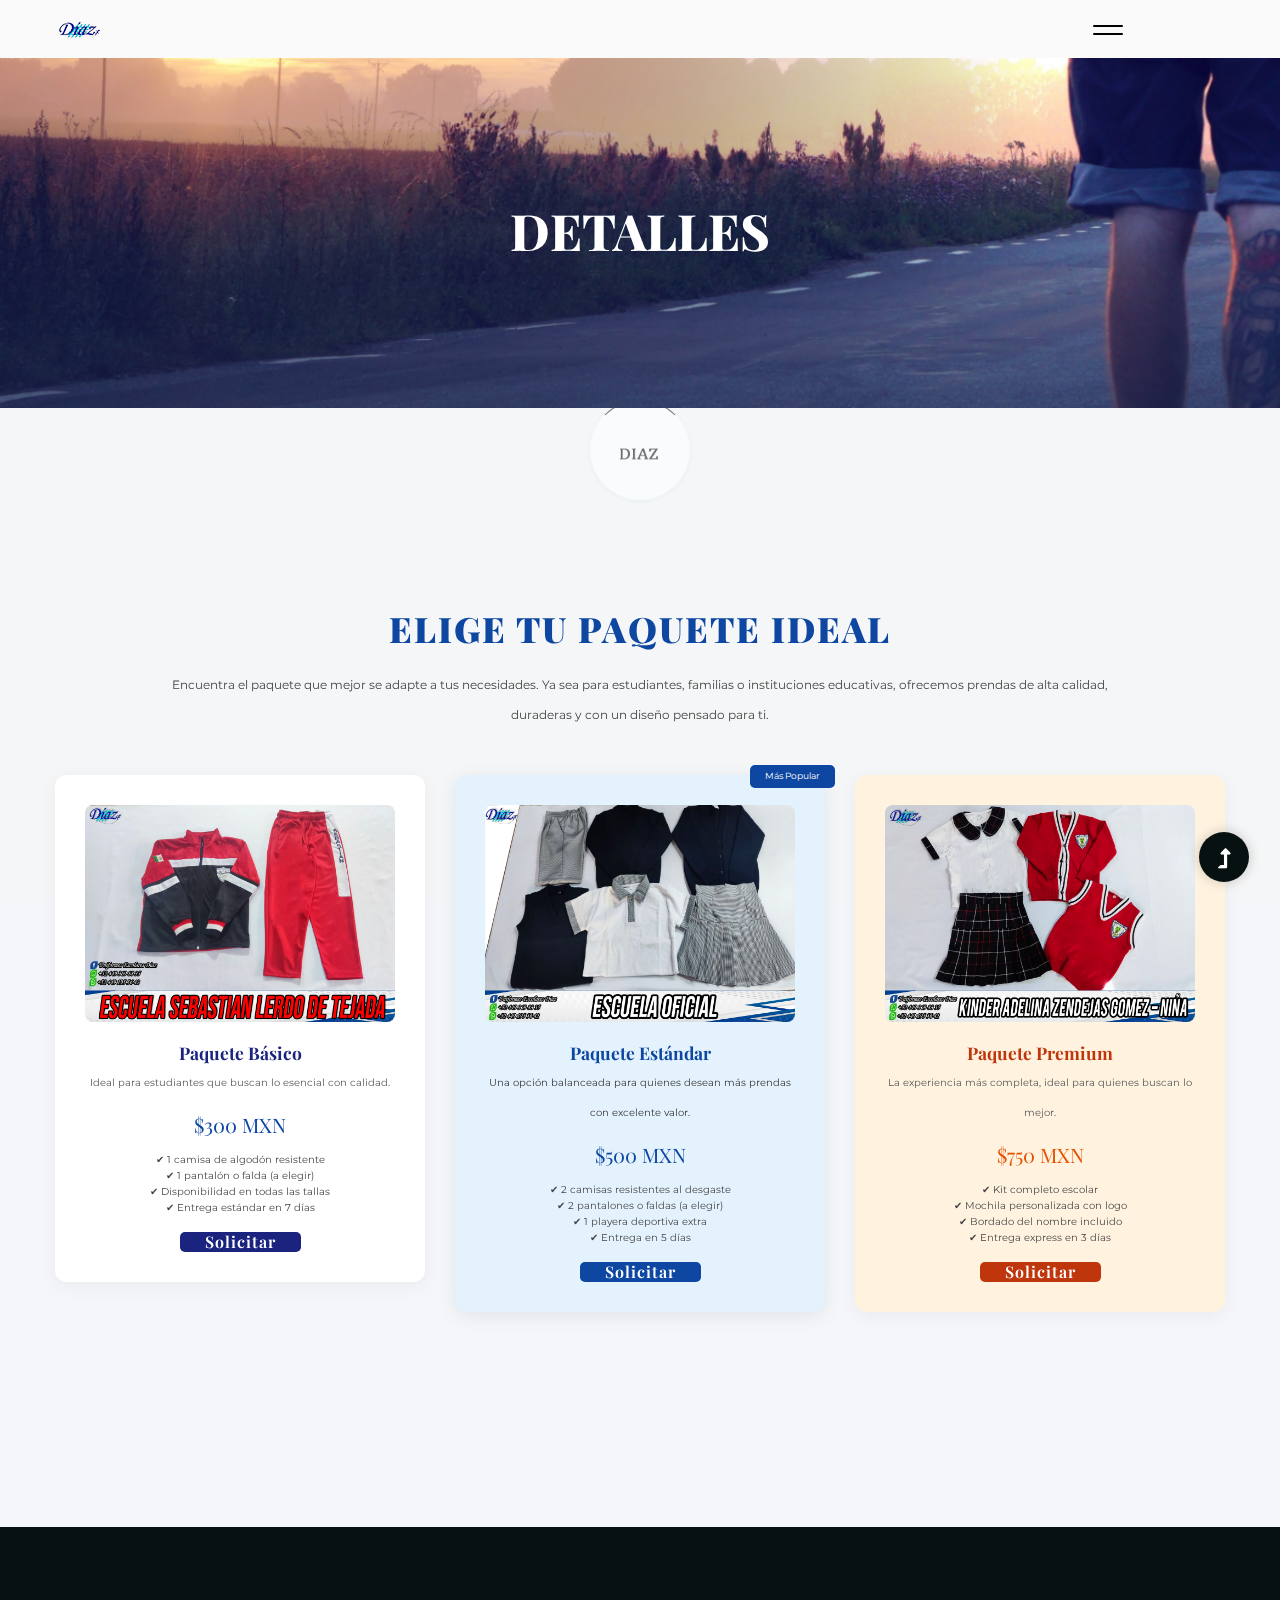
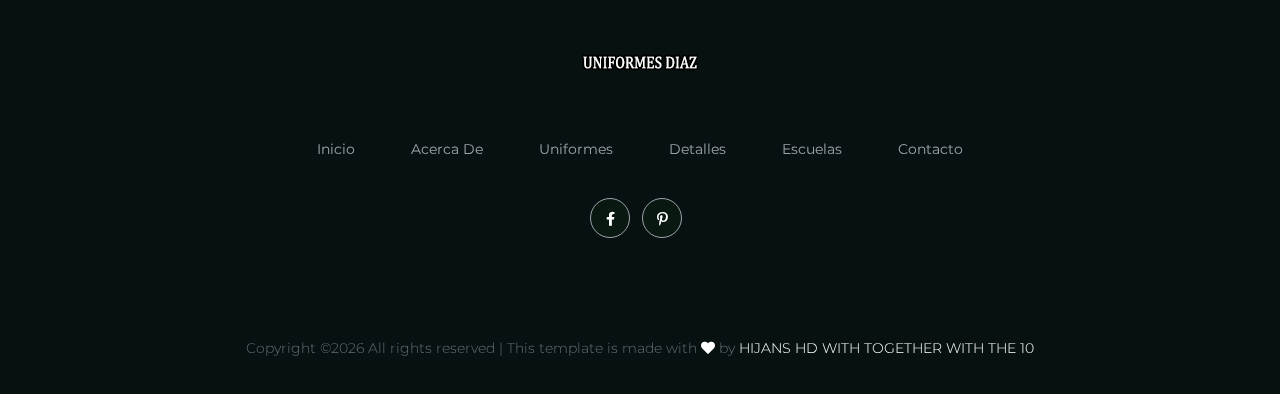
<file: pricing.html>
<!doctype html>
<html class="no-js" lang="zxx">
<head>
    <meta charset="utf-8">
    <meta http-equiv="x-ua-compatible" content="ie=edge">
    <title>Detalles</title>
    <meta name="description" content="">
    <meta name="viewport" content="width=device-width, initial-scale=1">
    <link rel="manifest" href="site.webmanifest">
    <link rel="shortcut icon" type="image/x-icon" href="assets/img/LOGO.ico">
    <link rel="stylesheet" href="assets/css/bootstrap.min.css">
    <link rel="stylesheet" href="assets/css/owl.carousel.min.css">
    <link rel="stylesheet" href="assets/css/slicknav.css">
    <link rel="stylesheet" href="assets/css/flaticon.css">
    <link rel="stylesheet" href="assets/css/hamburgers.min.css">
    <link rel="stylesheet" href="assets/css/progressbar_barfiller.css">
    <link rel="stylesheet" href="assets/css/gijgo.css">
    <link rel="stylesheet" href="assets/css/animate.min.css">
    <link rel="stylesheet" href="assets/css/animated-headline.css">
    <link rel="stylesheet" href="assets/css/magnific-popup.css">
    <link rel="stylesheet" href="assets/css/fontawesome-all.min.css">
    <link rel="stylesheet" href="assets/css/themify-icons.css">
    <link rel="stylesheet" href="assets/css/slick.css">
    <link rel="stylesheet" href="assets/css/nice-select.css">
    <link rel="stylesheet" href="assets/css/style.css">
</head>
<body>
    <div id="preloader-active">
        <div class="preloader d-flex align-items-center justify-content-center">
            <div class="preloader-inner position-relative">
                <div class="preloader-circle"></div>
                <div class="preloader-img pere-text">
                    <img src="assets/img/logo/loder.png" alt="">
                </div>
            </div>
        </div>
    </div>
    <header>
        <div class="header-area">
            <div class="main-header header-sticky">
                <div class="container-fluid">
                    <div class="row align-items-center">
                        <div class="col-xl-2 col-lg-2 col-md-1">
                            <div class="logo">
                                <a href="index.html"><img src="assets/img/logo/logo.png" alt=""></a>
                            </div>
                        </div>
                        <div class="col-xl-9 col-lg-10">
                         <div class="main-menu black-menu menu-bg-white d-none d-lg-block">
                            <div class="hamburger hamburger--collapse">
                               <div class="hamburger-box">
                                  <div class="hamburger-inner"></div>
                              </div>
                          </div>
                          <nav class="hamburger-menu">
                           <ul id="navigation">
                              <li><a href="index.html">Inicio</a></li>
                              <li><a href="about.html">Acerca De</a></li>
                              <li><a href="portfolio.html">Uniformes</a></li>
                              <li><a href="pricing.html">Detalles</a></li>
                              <li>
                                 <a href="blog.html">Escuelas</a>
                                 <ul class="submenu">
                                    <li><a href="blog.html">Escuela</a></li>
                                    <li><a href="blog_details.html">Quirurjicos</a></li>
                                </ul>
                            </li>
                            <li><a href="contact.html">Contacto</a></li>
                        </ul>
                    </nav>
                </div>
            </div>
            <div class="col-12">
                <div class="mobile_menu d-block d-lg-none"></div>
            </div>
        </div>
    </div>
</div>
</div>

</header>
<main>
    <section class="slider-area slider-area2 slider-height2 d-flex align-items-center  hero-overly">
        <div class="container">
            <div class="row justify-content-center">
                <div class="col-xl-8 col-lg-11 col-md-12">
                    <div class="hero__caption hero__caption2 text-center">
                        <h2>DETALLES</h2>
                    </div>
                </div>
            </div>
        </div> 
    </section>
    <section class="pricing-card-area section-padding2" style="background-color: #f4f6f9;">
  <div class="container">
    <div class="row justify-content-center mb-5">
      <div class="col-lg-10 text-center">
        <h1 style="font-size: 3.5rem; font-weight: 900; color: #0d47a1; text-transform: uppercase; letter-spacing: 2px;">Elige tu paquete ideal</h1>
        <p style="font-size: 1.2rem; color: #444; margin-top: 20px;">
          Encuentra el paquete que mejor se adapte a tus necesidades. Ya sea para estudiantes, familias o instituciones educativas,
          ofrecemos prendas de alta calidad, duraderas y con un diseño pensado para ti.
        </p>
      </div>
    </div>

    <div class="row justify-content-center">
      <div class="col-xl-4 col-lg-4 col-md-6 mb-4">
        <div style="
          background: #fff;
          border-radius: 12px;
          box-shadow: 0 4px 20px rgba(0,0,0,0.05);
          padding: 30px;
          text-align: center;
          transition: 0.3s ease;
        ">
          <img src="assets/img/uniformes/EscuelaSebastianLerdoDe Tejada.jpg" alt="Uniforme Básico" style="width: 100%; border-radius: 8px; margin-bottom: 20px;" />
          <h3 style="color: #1a237e; font-weight: 700;">Paquete Básico</h3>
          <p style="color: #555; font-size: 1rem;">Ideal para estudiantes que buscan lo esencial con calidad.</p>
          <h4 style="color: #0d47a1; font-size: 2rem; margin: 15px 0;">$300 MXN</h4>
          <ul style="list-style: none; padding: 0; color: #444; font-size: 0.95rem; line-height: 1.7;">
            <li>✔ 1 camisa de algodón resistente</li>
            <li>✔ 1 pantalón o falda (a elegir)</li>
            <li>✔ Disponibilidad en todas las tallas</li>
            <li>✔ Entrega estándar en 7 días</li>
          </ul>
          <a href="contact.html" class="btn" style="margin-top: 15px; background: #1a237e; color: #fff; padding: 10px 25px; border-radius: 5px;">Solicitar</a>
        </div>
      </div>

      <div class="col-xl-4 col-lg-4 col-md-6 mb-4">
        <div style="
          background: #e3f2fd;
          border-radius: 12px;
          box-shadow: 0 4px 20px rgba(0,0,0,0.08);
          padding: 30px;
          text-align: center;
          position: relative;
          transition: 0.3s ease;
        ">
          <div style="position: absolute; top: -10px; right: -10px; background: #0d47a1; color: #fff; padding: 5px 15px; border-radius: 5px; font-size: 0.85rem;">
            Más Popular
          </div>
          <img src="assets/img/uniformes/EscuelaOficial1.jpg" alt="Uniforme Estándar" style="width: 100%; border-radius: 8px; margin-bottom: 20px;" />
          <h3 style="color: #0d47a1; font-weight: 700;">Paquete Estándar</h3>
          <p style="color: #333; font-size: 1rem;">Una opción balanceada para quienes desean más prendas con excelente valor.</p>
          <h4 style="color: #0d47a1; font-size: 2rem; margin: 15px 0;">$500 MXN</h4>
          <ul style="list-style: none; padding: 0; color: #444; font-size: 0.95rem; line-height: 1.7;">
            <li>✔ 2 camisas resistentes al desgaste</li>
            <li>✔ 2 pantalones o faldas (a elegir)</li>
            <li>✔ 1 playera deportiva extra</li>
            <li>✔ Entrega en 5 días</li>
          </ul>
          <a href="contact.html" class="btn" style="margin-top: 15px; background: #0d47a1; color: #fff; padding: 10px 25px; border-radius: 5px;">Solicitar</a>
        </div>
      </div>

      <div class="col-xl-4 col-lg-4 col-md-6 mb-4">
        <div style="
          background: #fff3e0;
          border-radius: 12px;
          box-shadow: 0 4px 20px rgba(0,0,0,0.05);
          padding: 30px;
          text-align: center;
          transition: 0.3s ease;
        ">
          <img src="assets/img/uniformes/KinderAdelina1.jpg" alt="Uniforme Premium" style="width: 100%; border-radius: 8px; margin-bottom: 20px;" />
          <h3 style="color: #bf360c; font-weight: 700;">Paquete Premium</h3>
          <p style="color: #555; font-size: 1rem;">La experiencia más completa, ideal para quienes buscan lo mejor.</p>
          <h4 style="color: #e65100; font-size: 2rem; margin: 15px 0;">$750 MXN</h4>
          <ul style="list-style: none; padding: 0; color: #444; font-size: 0.95rem; line-height: 1.7;">
            <li>✔ Kit completo escolar</li>
            <li>✔ Mochila personalizada con logo</li>
            <li>✔ Bordado del nombre incluido</li>
            <li>✔ Entrega express en 3 días</li>
          </ul>
          <a href="contact.html" class="btn" style="margin-top: 15px; background: #bf360c; color: #fff; padding: 10px 25px; border-radius: 5px;">Solicitar</a>
        </div>
      </div>
    </div>
  </div>
</section>

</main>
<footer>
 <div class="footer-wrappper">
    <div class="footer-area footer-padding">
        <div class="container">
            <div class="row">
                <div class="col-xl-12">
                    <div class="single-footer-caption mb-50 text-center">
                        <div class="footer-logo mb-25">
                            <a href="index.html"><img src="assets/img/logo/logo2_footer.png" alt=""></a>
                        </div>
                        <div class="main-menu2">
                            <nav>
                                <ul>
                                    <li><a href="index.html">Inicio</a></li>
                                    <li><a href="about.html">Acerca De</a></li>
                                    <li><a href="portfolio.html">Uniformes</a></li>
                                    <li><a href="pricing.html">Detalles</a></li>
                                    <li><a href="blog.html">Escuelas</a></li>
                                    <li><a href="contact.html">contacto</a></li>
                                </ul>
                            </nav>
                        </div>
                        <div class="footer-social">
                            <a href="https://www.facebook.com/profile.php?id=100056436835353"><i class="fab fa-facebook-f"></i></a>
                            <a href="https://articulo.mercadolibre.com.mx/MLM-3683280320-uniformes-quirurgicos-uniformes-diaz-comodidad-y-calidad-_JM"><i class="fab fa-pinterest-p"></i></a>
                        </div>
                    </div>
                </div>
            </div>
        </div>
    </div>
    <div class="footer-bottom-area">
        <div class="container">
            <div class="footer-border">
                <div class="row d-flex align-items-center">
                    <div class="col-xl-12 ">
                        <div class="footer-copy-right text-center">
                            <p>
                              Copyright &copy;<script>document.write(new Date().getFullYear());</script>
                               All rights reserved | This template is made with 
                               <i class="fa fa-heart" aria-hidden="true"></i> by <a href="https://colorlib.com" 
                               target="_blank">HIJANS HD WITH TOGETHER WITH THE 10</a></p>
                          </div>
                      </div>
                  </div>
              </div>
          </div>
      </div>
  </div>
</footer>
  <div id="back-top" >
   <a title="Go to Top" href="#"> <i class="fas fa-level-up-alt"></i></a>
</div>

<script src="./assets/js/vendor/modernizr-3.5.0.min.js"></script>
<script src="./assets/js/vendor/jquery-1.12.4.min.js"></script>
<script src="./assets/js/popper.min.js"></script>
<script src="./assets/js/bootstrap.min.js"></script>
<script src="./assets/js/jquery.slicknav.min.js"></script>
<script src="./assets/js/owl.carousel.min.js"></script>
<script src="./assets/js/slick.min.js"></script>
<script src="./assets/js/wow.min.js"></script>
<script src="./assets/js/animated.headline.js"></script>
<script src="./assets/js/jquery.magnific-popup.js"></script>
<script src="./assets/js/gijgo.min.js"></script>
<script src="./assets/js/jquery.nice-select.min.js"></script>
<script src="./assets/js/jquery.sticky.js"></script>
<script src="./assets/js/jquery.barfiller.js"></script>
<script src="./assets/js/jquery.counterup.min.js"></script>
<script src="./assets/js/waypoints.min.js"></script>
<script src="./assets/js/jquery.countdown.min.js"></script>
<script src="./assets/js/hover-direction-snake.min.js"></script>
<script src="./assets/js/contact.js"></script>
<script src="./assets/js/jquery.form.js"></script>
<script src="./assets/js/jquery.validate.min.js"></script>
<script src="./assets/js/mail-script.js"></script>
<script src="./assets/js/jquery.ajaxchimp.min.js"></script>	
<script src="./assets/js/plugins.js"></script>
<script src="./assets/js/main.js"></script>

</body>
</html>
</file>
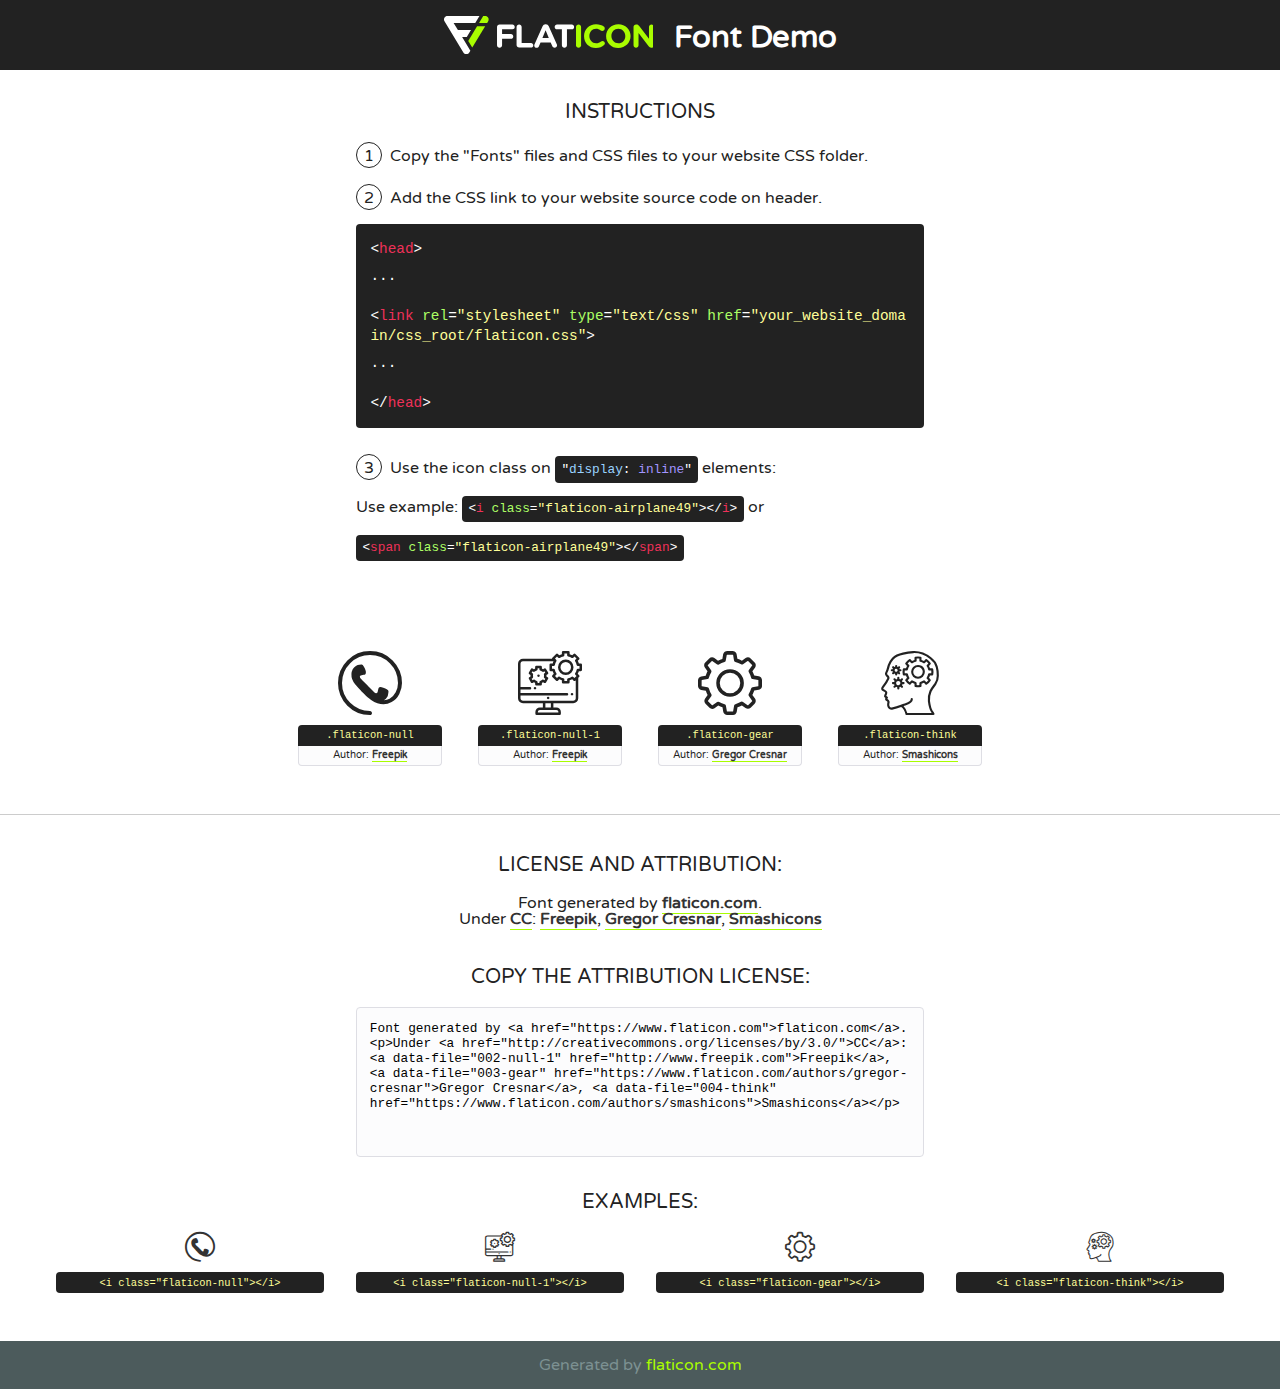
<file: assets/fonts/flaticon.html>
<!DOCTYPE html>
<!--
  Flaticon icon font: Flaticon
  Creation date: 02/06/2020 05:24
-->
<html>
<!DOCTYPE html>
<html>

<head>
    <title>Flaticon WebFont</title>
    <link href="http://fonts.googleapis.com/css?family=Varela+Round" rel="stylesheet" type="text/css" />
    <link rel="stylesheet" type="text/css" href="flaticon.css">
    <meta charset="UTF-8">
    <style>
    html, body, div, span, applet, object, iframe,
    h1, h2, h3, h4, h5, h6, p, blockquote, pre,
    a, abbr, acronym, address, big, cite, code,
    del, dfn, em, img, ins, kbd, q, s, samp,
    small, strike, strong, sub, sup, tt, var,
    b, u, i, center,
    dl, dt, dd, ol, ul, li,
    fieldset, form, label, legend,
    table, caption, tbody, tfoot, thead, tr, th, td,
    article, aside, canvas, details, embed, 
    figure, figcaption, footer, header, hgroup, 
    menu, nav, output, ruby, section, summary,
    time, mark, audio, video {
        margin: 0;
        padding: 0;
        border: 0;
        font-size: 100%;
        font: inherit;
        vertical-align: baseline;
    }
    /* HTML5 display-role reset for older browsers */
    article, aside, details, figcaption, figure, 
    footer, header, hgroup, menu, nav, section {
        display: block;
    }
    body {
        line-height: 1;
    }
    ol, ul {
        list-style: none;
    }
    blockquote, q {
        quotes: none;
    }
    blockquote:before, blockquote:after,
    q:before, q:after {
        content: '';
        content: none;
    }
    table {
        border-collapse: collapse;
        border-spacing: 0;
    }
    body {
        font-family: 'Varela Round', Helvetica, Arial, sans-serif;
        font-size: 16px;
        color: #222;
    }
    a {
        color: #333;
        border-bottom: 1px solid #a9fd00;
        font-weight: bold;
        text-decoration: none;
    }
    * {
        -moz-box-sizing: border-box;
        -webkit-box-sizing: border-box;
        box-sizing: border-box;
        margin: 0;
        padding: 0;
    }
    [class^="flaticon-"]:before, [class*=" flaticon-"]:before, [class^="flaticon-"]:after, [class*=" flaticon-"]:after {
        font-family: Flaticon;
        font-size: 30px;
        font-style: normal;
        margin-left: 20px;
        color: #333;
    }
    .wrapper {
        max-width: 600px;
        margin: auto;
        padding: 0 1em;
    }
    .title {
        font-size: 1.25em;
        text-align: center;
        margin-bottom: 1em;
        text-transform: uppercase;
    }
    header {
        text-align: center;
        background-color: #222;
        color: #fff;
        padding: 1em;
    }
    header .logo {
        width: 210px;
        height: 38px;
        display: inline-block;
        vertical-align: middle;
        margin-right: 1em;
        border: none;
    }
    header strong {
        font-size: 1.95em;
        font-weight: bold;
        vertical-align: middle;
        margin-top: 5px;
        display: inline-block;
    }
    .demo {
        margin: 2em auto;
        line-height: 1.25em;
    }
    .demo ul li {
        margin-bottom: 1em;
    }
    .demo ul li .num {
        color: #222;
        border-radius: 20px;
        display: inline-block;
        width: 26px;
        padding: 3px;
        height: 26px;
        text-align: center;
        margin-right: 0.5em;
        border: 1px solid #222;
    }
    .demo ul li code {
        background-color: #222;
        border-radius: 4px;
        padding: 0.25em 0.5em;
        display: inline-block;
        color: #fff;
        font-family: Consolas,Monaco,Lucida Console,Liberation Mono,DejaVu Sans Mono,Bitstream Vera Sans Mono,Courier New, monospace;
        font-weight: lighter;
        margin-top: 1em;
        font-size: 0.8em;
        word-break: break-all;
    }
    .demo ul li code.big {
        padding: 1em;
        font-size: 0.9em;
    }
    .demo ul li code .red {
        color: #EF3159;
    }
    .demo ul li code .green {
        color: #ACFF65;
    }
    .demo ul li code .yellow {
        color: #FFFF99;
    }
    .demo ul li code .blue {
        color: #99D3FF;
    }
    .demo ul li code .purple {
        color: #A295FF;
    }
    .demo ul li code .dots {
        margin-top: 0.5em;
        display: block;
    }
    #glyphs {
        border-bottom: 1px solid #ccc;
        padding: 2em 0;
        text-align: center;
    }
    .glyph {
        display: inline-block;
        width: 9em;
        margin: 1em;
        text-align: center;
        vertical-align: top;
        background: #FFF;
    }
    .glyph .glyph-icon {
        padding: 10px;
        display: block;
        font-family:"Flaticon";
        font-size: 64px;
        line-height: 1;
    }
    .glyph .glyph-icon:before {
        font-size: 64px;
        color: #222;
        margin-left: 0;
    }
    .class-name {
        font-size: 0.65em;
        background-color: #222;
        color: #fff;
        border-radius: 4px 4px 0 0;
        padding: 0.5em;
        color: #FFFF99;
        font-family: Consolas,Monaco,Lucida Console,Liberation Mono,DejaVu Sans Mono,Bitstream Vera Sans Mono,Courier New, monospace;
    }
    .author-name {
        font-size: 0.6em;
        background-color: #fcfcfd;
        border: 1px solid #DEDEE4;
        border-top: 0;
        border-radius: 0 0 4px 4px;
        padding: 0.5em;
    }
    .class-name:last-child {
        font-size: 10px;
        color:#888;
    }
    .class-name:last-child a {
        font-size: 10px;
        color:#555;
    }
    .class-name:last-child a:hover {
        color:#a9fd00;
    }
    .glyph > input {
        display: block;
        width: 100px;
        margin: 5px auto;
        text-align: center;
        font-size: 12px;
        cursor: text;
    }
    .glyph > input.icon-input {
        font-family:"Flaticon";
        font-size: 16px;
        margin-bottom: 10px;
    }
    .attribution .title {
        margin-top: 2em;
    }
    .attribution textarea {
        background-color: #fcfcfd;
        padding: 1em;
        border: none;
        box-shadow: none;
        border: 1px solid #DEDEE4;
        border-radius: 4px;
        resize: none;
        width: 100%;
        height: 150px;
        font-size: 0.8em;
        font-family: Consolas,Monaco,Lucida Console,Liberation Mono,DejaVu Sans Mono,Bitstream Vera Sans Mono,Courier New, monospace;
        -webkit-appearance: none;
    }
    .iconsuse {
        margin: 2em auto;
        text-align: center;
        max-width: 1200px;
    }
    .iconsuse:after {
        content: '';
        display: table;
        clear: both;
    }
    .iconsuse .image {
        float: left;
        width: 25%;
        padding: 0 1em;
    }
    .iconsuse .image p {
        margin-bottom: 1em;
    }
    .iconsuse .image span {
        display: block;
        font-size: 0.65em;
        background-color: #222;
        color: #fff;
        border-radius: 4px;
        padding: 0.5em;
        color: #FFFF99;
        margin-top: 1em;
        font-family: Consolas,Monaco,Lucida Console,Liberation Mono,DejaVu Sans Mono,Bitstream Vera Sans Mono,Courier New, monospace;
    }
    #footer {
        text-align: center;
        background-color: #4C5B5C;
        color: #7c9192;
        padding: 1em;
    }
    #footer a {
        border: none;
        color: #a9fd00;
        font-weight: normal;
    }
    @media (max-width: 960px) {
        .iconsuse .image {
            width: 50%;
        }
    }
    @media (max-width: 560px) {
        .iconsuse .image {
            width: 100%;
        }
    }
    </style>
</head>

<body class="characters-off">

    <header>
        <a href="https://www.flaticon.com" target="_blank" class="logo">
            <svg version="1.1" xmlns="http://www.w3.org/2000/svg" xmlns:xlink="http://www.w3.org/1999/xlink" xmlns:a="http://ns.adobe.com/AdobeSVGViewerExtensions/3.0/" viewBox="0 0 560.875 102.036" enable-background="new 0 0 560.875 102.036" xml:space="preserve">
                <defs>
                </defs>
                <g>
                    <g class="letters">
                        <path fill="#ffffff" d="M141.596,29.675c0-3.777,2.985-6.767,6.764-6.767h34.438c3.426,0,6.15,2.728,6.15,6.15
                        c0,3.43-2.724,6.149-6.15,6.149h-27.674v13.091h23.719c3.429,0,6.151,2.724,6.151,6.15c0,3.43-2.723,6.149-6.151,6.149h-23.719
                        v17.574c0,3.773-2.986,6.761-6.764,6.761c-3.779,0-6.764-2.989-6.764-6.761V29.675z"></path>
                        <path fill="#ffffff" d="M193.844,29.149c0-3.781,2.985-6.767,6.764-6.767c3.776,0,6.763,2.985,6.763,6.767v42.957h25.039
                        c3.426,0,6.149,2.726,6.149,6.153c0,3.425-2.723,6.15-6.149,6.15h-31.802c-3.779,0-6.764-2.986-6.764-6.768V29.149z"></path>
                        <path fill="#ffffff" d="M241.891,75.71l21.438-48.407c1.492-3.341,4.215-5.357,7.906-5.357h0.792
                        c3.686,0,6.323,2.017,7.815,5.357l21.439,48.407c0.436,0.967,0.701,1.845,0.701,2.723c0,3.602-2.809,6.501-6.414,6.501
                        c-3.161,0-5.269-1.845-6.499-4.655l-4.132-9.661h-27.059l-4.301,10.102c-1.144,2.631-3.426,4.214-6.237,4.214
                        c-3.517,0-6.24-2.81-6.24-6.325C241.1,77.64,241.451,76.677,241.891,75.71z M279.932,58.666l-8.521-20.297l-8.526,20.297H279.932
                        z"></path>
                        <path fill="#ffffff" d="M314.864,35.387H301.86c-3.429,0-6.239-2.813-6.239-6.238c0-3.429,2.811-6.24,6.239-6.24h39.533
                        c3.426,0,6.237,2.811,6.237,6.24c0,3.425-2.811,6.238-6.237,6.238h-13.001v42.785c0,3.773-2.99,6.761-6.764,6.761
                        c-3.779,0-6.764-2.989-6.764-6.761V35.387z"></path>
                        <path fill="#A9FD00" d="M352.615,29.149c0-3.781,2.985-6.767,6.767-6.767c3.774,0,6.761,2.985,6.761,6.767v49.024
                        c0,3.773-2.987,6.761-6.761,6.761c-3.781,0-6.767-2.989-6.767-6.761V29.149z"></path>
                        <path fill="#A9FD00" d="M374.132,53.836v-0.179c0-17.481,13.178-31.801,32.065-31.801c9.22,0,15.459,2.458,20.557,6.238
                        c1.402,1.054,2.637,2.985,2.637,5.357c0,3.692-2.985,6.59-6.681,6.59c-1.845,0-3.071-0.702-4.044-1.319
                        c-3.776-2.813-7.729-4.393-12.562-4.393c-10.364,0-17.831,8.611-17.831,19.154v0.173c0,10.542,7.291,19.329,17.831,19.329
                        c5.715,0,9.492-1.756,13.359-4.834c1.049-0.874,2.458-1.491,4.039-1.491c3.429,0,6.325,2.813,6.325,6.236
                        c0,2.106-1.056,3.78-2.282,4.834c-5.539,4.834-12.036,7.733-21.878,7.733C387.572,85.464,374.132,71.493,374.132,53.836z"></path>
                        <path fill="#A9FD00" d="M433.009,53.836v-0.179c0-17.481,13.79-31.801,32.766-31.801c18.981,0,32.592,14.143,32.592,31.628v0.173
                        c0,17.483-13.785,31.807-32.769,31.807C446.625,85.464,433.009,71.32,433.009,53.836z M484.224,53.836v-0.179
                        c0-10.539-7.725-19.326-18.626-19.326c-10.893,0-18.449,8.611-18.449,19.154v0.173c0,10.542,7.73,19.329,18.626,19.329
                        C476.676,72.986,484.224,64.378,484.224,53.836z"></path>
                        <path fill="#A9FD00" d="M506.233,29.321c0-3.774,2.99-6.763,6.767-6.763h1.401c3.252,0,5.183,1.583,7.029,3.953l26.093,34.265
                        V29.059c0-3.692,2.99-6.677,6.681-6.677c3.683,0,6.671,2.985,6.671,6.677v48.934c0,3.78-2.987,6.765-6.764,6.765h-0.436
                        c-3.257,0-5.188-1.581-7.034-3.953l-27.056-35.492v32.944c0,3.687-2.985,6.676-6.678,6.676c-3.683,0-6.673-2.989-6.673-6.676
                        V29.321z"></path>
                    </g>
                    <g class="insignia">
                        <path fill="#ffffff" d="M48.372,56.137h12.517l11.156-18.537H37.186L25.688,18.539h57.825L94.668,0H9.271
                        C5.925,0,2.842,1.801,1.198,4.716c-1.644,2.907-1.593,6.482,0.134,9.343l50.38,83.501c1.678,2.781,4.689,4.476,7.938,4.476
                        c3.246,0,6.257-1.695,7.935-4.476l2.898-4.804L48.372,56.137z"></path>
                        <g class="i">
                            <path fill="#A9FD00" d="M93.575,18.539h0.031v0.004l21.652,0.004l2.705-4.488c1.727-2.861,1.778-6.436,0.133-9.343
                            C116.454,1.801,113.371,0,110.026,0h-5.294L93.575,18.539z"></path>
                            <polygon fill="#A9FD00" points="88.291,27.356 64.725,66.486 75.519,84.404 109.942,27.356"></polygon>
                        </g>
                    </g>
                </g>
            </svg>
        </a>
        <strong>Font Demo</strong>
    </header>


    <section class="demo wrapper">

        <p class="title">Instructions</p>

        <ul>
            <li>
                <span class="num">1</span>Copy the "Fonts" files and CSS files to your website CSS folder.
            </li>
            <li>
                <span class="num">2</span>Add the CSS link to your website source code on header.
                <code class="big">
                    &lt;<span class="red">head</span>&gt;
                    <br/><span class="dots">...</span>
                    <br/>&lt;<span class="red">link</span> <span class="green">rel</span>=<span class="yellow">"stylesheet"</span> <span class="green">type</span>=<span class="yellow">"text/css"</span> <span class="green">href</span>=<span class="yellow">"your_website_domain/css_root/flaticon.css"</span>&gt;
                    <br/><span class="dots">...</span>
                    <br/>&lt;/<span class="red">head</span>&gt;
                </code>
            </li>

            <li>
                <p>
                    <span class="num">3</span>Use the icon class on <code>"<span class="blue">display</span>:<span class="purple"> inline</span>"</code> elements:
                    <br />
                    Use example: <code>&lt;<span class="red">i</span> <span class="green">class</span>=<span class="yellow">&quot;flaticon-airplane49&quot;</span>&gt;&lt;/<span class="red">i</span>&gt;</code> or <code>&lt;<span class="red">span</span> <span class="green">class</span>=<span class="yellow">&quot;flaticon-airplane49&quot;</span>&gt;&lt;/<span class="red">span</span>&gt;</code>
            </li>
        </ul>

    </section>




   <section id="glyphs">          
    
      
        <div class="glyph"><div class="glyph-icon flaticon-null"></div>
            <div class="class-name">.flaticon-null</div>
            <div class="author-name">Author: <a data-file="001-null" href="http://www.freepik.com">Freepik</a> </div> 
        </div>        
        
        <div class="glyph"><div class="glyph-icon flaticon-null-1"></div>
            <div class="class-name">.flaticon-null-1</div>
            <div class="author-name">Author: <a data-file="002-null-1" href="http://www.freepik.com">Freepik</a> </div> 
        </div>        
        
        <div class="glyph"><div class="glyph-icon flaticon-gear"></div>
            <div class="class-name">.flaticon-gear</div>
            <div class="author-name">Author: <a data-file="003-gear" href="https://www.flaticon.com/authors/gregor-cresnar">Gregor Cresnar</a> </div> 
        </div>        
        
        <div class="glyph"><div class="glyph-icon flaticon-think"></div>
            <div class="class-name">.flaticon-think</div>
            <div class="author-name">Author: <a data-file="004-think" href="https://www.flaticon.com/authors/smashicons">Smashicons</a> </div> 
        </div>        
        

    </section>



    <section class="attribution wrapper"   style="text-align:center;">

      <div class="title">License and attribution:</div><div class="attrDiv">Font generated by <a href="https://www.flaticon.com">flaticon.com</a>. <div><p>Under <a href="http://creativecommons.org/licenses/by/3.0/">CC</a>: <a data-file="002-null-1" href="http://www.freepik.com">Freepik</a>, <a data-file="003-gear" href="https://www.flaticon.com/authors/gregor-cresnar">Gregor Cresnar</a>, <a data-file="004-think" href="https://www.flaticon.com/authors/smashicons">Smashicons</a></p>  </div>
      </div>
      <div class="title">Copy the Attribution License:</div>

    <textarea onclick="this.focus();this.select();">Font generated by &lt;a href=&quot;https://www.flaticon.com&quot;&gt;flaticon.com&lt;/a&gt;. <p>Under <a href="http://creativecommons.org/licenses/by/3.0/">CC</a>: <a data-file="002-null-1" href="http://www.freepik.com">Freepik</a>, <a data-file="003-gear" href="https://www.flaticon.com/authors/gregor-cresnar">Gregor Cresnar</a>, <a data-file="004-think" href="https://www.flaticon.com/authors/smashicons">Smashicons</a></p>  
     </textarea>

    </section>

    <section class="iconsuse">

          <div class="title">Examples:</div>            
             
            <div class="image">
                <p>
                    <i class="glyph-icon flaticon-null"></i> 
                    <span>&lt;i class=&quot;flaticon-null&quot;&gt;&lt;/i&gt;</span>
                </p>
            </div>
            
            <div class="image">
                <p>
                    <i class="glyph-icon flaticon-null-1"></i> 
                    <span>&lt;i class=&quot;flaticon-null-1&quot;&gt;&lt;/i&gt;</span>
                </p>
            </div>
            
            <div class="image">
                <p>
                    <i class="glyph-icon flaticon-gear"></i> 
                    <span>&lt;i class=&quot;flaticon-gear&quot;&gt;&lt;/i&gt;</span>
                </p>
            </div>
            
            <div class="image">
                <p>
                    <i class="glyph-icon flaticon-think"></i> 
                    <span>&lt;i class=&quot;flaticon-think&quot;&gt;&lt;/i&gt;</span>
                </p>
            </div>
                       
        </div>
                            
    </section>

<div id="footer">
    <div>Generated by <a href="https://www.flaticon.com">flaticon.com</a>
    </div>
</div>



</body>
</html>
</file>
<file: assets/css/flaticon.css>
/*
  	Flaticon icon font: Flaticon
  	Creation date: 02/06/2020 05:24
  	*/

@font-face {
  font-family: "Flaticon";
  src: url("../fonts/Flaticon.eot");
  src: url("../fonts/Flaticon.eot?#iefix") format("embedded-opentype"),
       url("../fonts/Flaticon.woff2") format("woff2"),
       url("../fonts/Flaticon.woff") format("woff"),
       url("../fonts/Flaticon.ttf") format("truetype"),
       url("../fonts/Flaticon.svg#Flaticon") format("svg");
  font-weight: normal;
  font-style: normal;
}

@media screen and (-webkit-min-device-pixel-ratio:0) {
  @font-face {
    font-family: "Flaticon";
    src: url("../fonts/Flaticon.svg#Flaticon") format("svg");
  }
}

[class^="flaticon-"]:before, [class*=" flaticon-"]:before,
[class^="flaticon-"]:after, [class*=" flaticon-"]:after {   
  font-family: Flaticon;
font-style: normal;
}

.flaticon-null:before { content: "\f100"; }
.flaticon-null-1:before { content: "\f101"; }
.flaticon-gear:before { content: "\f102"; }
.flaticon-think:before { content: "\f103"; }
</file>
<file: assets/css/progressbar_barfiller.css>
/* Custom Code skills */
.single-skill{
  display: flex;
}

.single-skill span {
	color: #79838b;
	font-size: 13px;
	font-weight: 300;
	letter-spacing: 0;
	margin-bottom: 14px;
	display: block;
}
.single-skill .bar-progress {
	width: 100%;
}
.single-skill .bar-title {
  width: 20%;
  margin-bottom: 19px;
}

.skills-content {
  padding-top: 200px;
  padding-left: 70px;
}

.skills-shape-bg {
  height: 651px;
  width: 868px;
  position: absolute;
  content: "";
  border: 2px solid #4d4d4d;
  left: 40%;
  top: 255px;
}

.skills-shape-bg::before {
  position: absolute;
  content: "";
  height: 465px;
  width: 300px;
  border: 2px solid #4d4d4d;
  left: -35%;
  top: 50%;
  transform: translateY(-50%);
  border-right: 0;
}



/* Default */
.barfiller {
	width: 100%;
	height: 10px;
	background: #f6f9fc;
  position: relative;
  border-radius: 5px;
}

.barfiller .fill {
  display: block;
  position: relative;
  width: 0px;
  height: 100%;
  background: #333;
  z-index: 1;
  border-radius: 5px;
}

.barfiller .tipWrap { display: none; }

.barfiller .tip {
  margin-top: -28px;
  padding: 2px 4px;
  font-size: 16px;
  color: #09cc7f;
  left: 0px;
  position: absolute;
  z-index: 2;
  background: transparent;
  font-weight: 800;
}

.barfiller .tip:after {
  border: solid;
  border-color: rgba(0,0,0,.8) transparent;
  border-width: 6px 6px 0 6px;
  content: "";
  display: block;
  position: absolute;
  left: 9px;
  top: 100%;
  z-index: 9;
  display: none;
  
}
</file>
<file: assets/css/gijgo.css>
.gj-button {
    background-color: #f5f5f5;
    border: 1px solid #ddd;
    color: #000;
    border-radius: 3px;
    padding: 6px 10px;
    cursor: pointer;
}

.gj-unselectable {
    -webkit-touch-callout: none;
    -webkit-user-select: none;
    -khtml-user-select: none;
    -moz-user-select: none;
    -ms-user-select: none;
    user-select: none;
}

.gj-row {
    display: -webkit-box;
    display: -ms-flexbox;
    display: flex;
    -ms-flex-wrap: wrap;
    flex-wrap: wrap;
}

.gj-margin-left-5 {
    margin-left: 5px;
}

.gj-margin-left-10 {
    margin-left: 10px;
}

.gj-width-full {
    width: 100%;
}

.gj-cursor-pointer {
    cursor: pointer;
}

.gj-text-align-center {
    text-align: center;
}

.gj-font-size-16 {
    font-size: 16px;
}

.gj-hidden {
    display: none;
}

/** Material Design */
.gj-button-md {
    background: 0 0;
    border: none;
    border-radius: 2px;
    color: rgba(0, 0, 0, 0.87);
    position: relative;
    height: 36px;
    margin: 0;
    min-width: 64px;
    padding: 0 16px;
    display: inline-block;
    font-family: "Roboto","Helvetica","Arial",sans-serif;
    font-size: 1rem;
    font-weight: 500;
    text-transform: uppercase;
    letter-spacing: 0;
    overflow: hidden;
    will-change: box-shadow;
    transition: box-shadow .2s cubic-bezier(.4,0,1,1),background-color .2s cubic-bezier(.4,0,.2,1),color .2s cubic-bezier(.4,0,.2,1);
    outline: none;
    cursor: pointer;
    text-decoration: none;
    text-align: center;
    line-height: 36px;
    vertical-align: middle;
    overflow: hidden;
    -webkit-user-select: none;
    -moz-user-select: none;
    -ms-user-select: none;
    user-select: none;
}

.gj-button-md:hover {
    background-color: rgba(158,158,158,.2);
}

.gj-button-md:disabled {
    color: rgba(0,0,0,.26);
    background: 0 0;
}

.gj-button-md .material-icons,
.gj-button-md .gj-icon {
    vertical-align: middle;
    /*font-size: 1.3rem;
    margin-right: 4px;*/
}

.gj-button-md.gj-button-md-icon {
    width: 24px;
    height: 31px;
    min-width: 24px;
    padding: 0px;
    display: table;
}

.gj-button-md.gj-button-md-icon .material-icons,
.gj-button-md.gj-button-md-icon .gj-icon {
    display: table-cell;
    margin-right: 0px;
    width: 24px;
    height: 24px;
}

.gj-button-md.active {
    background-color: rgba(158,158,158,.4);
}

.gj-button-md-group {
    position: relative;
    display: inline-block;
    vertical-align: middle;
}
.gj-textbox-md {
	/* border: none; */
	/* border-bottom: 1px solid rgba(0,0,0,.42); */
	display: block;
	font-family: "Helvetica","Arial",sans-serif;
	font-size: 16px;
	line-height: 16px;
	/* padding: 4px 0px; */
	margin: 0;
	/* width: 100%; */
	background: 0 0;
	/* text-align: ; */
	color: rgba(0,0,0,.87);
	padding-left: 44px;
	border: 1px solid #dca73a;
	/* padding: 15px 15px; */
	/* text-align: center; */
	width: 177px;
	height: 55px;
	border-radius: 5px;
}
.gj-textbox-md:focus,
.gj-textbox-md:active {
    /* border-bottom: 2px solid rgba(0,0,0,.42); */
    outline: none;
}

.gj-textbox-md::placeholder {
    color: #8e8e8e;
}

.gj-textbox-md:-ms-input-placeholder {
    color: #8e8e8e;
}

.gj-textbox-md::-ms-input-placeholder {
    color: #8e8e8e;
}

.gj-md-spacer-24 {
    min-width: 24px;
    width: 24px;
    display: inline-block;
}

.gj-md-spacer-32 {
    min-width: 32px;
    width: 32px;
    display: inline-block;
}

.gj-modal {
    position: fixed;
    top: 0;
    right: 0;
    bottom: 0;
    left: 0;
    z-index: 1203;
    display: none;
    overflow: hidden;
    -webkit-overflow-scrolling: touch;
    outline: 0;
    background-color: rgba(0, 0, 0, 0.54118);
    transition: 200ms ease opacity;
    will-change: opacity;
}

/* List */
ul.gj-list li [data-role="wrapper"] {
    display: table;
    width: 100%;
}

ul.gj-list li [data-role="checkbox"] {
    display: table-cell;
    vertical-align:middle;
    text-align:center;
}

ul.gj-list li [data-role="image"] {
    display: table-cell;
    vertical-align:middle;
    text-align:center;
}

ul.gj-list li [data-role="display"] {
    display: table-cell;
    vertical-align:middle;
    cursor: pointer;
}

ul.gj-list li [data-role="display"]:empty:before {
  content: "\200b"; /* unicode zero width space character */
}

/* List - Bootstrap */
ul.gj-list-bootstrap {
    padding-left: 0px;
    margin-bottom: 0px;
}

ul.gj-list-bootstrap li {
    padding: 0px;
}

ul.gj-list-bootstrap li [data-role="wrapper"] {
    padding: 0px 10px;
}

ul.gj-list-bootstrap li [data-role="checkbox"] {
    width: 24px;
    padding: 3px;
}

ul.gj-list-bootstrap li [data-role="image"] {
    width: 24px;
    height: 24px;
}

ul.gj-list-bootstrap li [data-role="display"] {
    padding: 8px 0px 8px 4px;
}

.list-group-item.active ul li, .list-group-item.active:focus ul li, .list-group-item.active:hover ul li {
    text-shadow: none;
    color:initial;
}

/* List - Material Design */
ul.gj-list-md {
    padding: 0px;
    list-style: none;
    list-style-type: none;
    line-height: 24px;
    letter-spacing: 0;
    color: #616161; /* Gray 700 */
}

ul.gj-list-md li {
    display: list-item;
    list-style-type: none;
    padding: 0px;
    min-height: unset;
    box-sizing: border-box;
    align-items: center;
    cursor: default;
    overflow: hidden;

    font-family: "Roboto","Helvetica","Arial",sans-serif;
    font-size: 16px;
    font-weight: 400;
    letter-spacing: .04em;
    line-height: 1;
    
    -webkit-flex-direction: row;
    -ms-flex-direction: row;
    flex-direction: row;
    -webkit-flex-wrap: nowrap;
    -ms-flex-wrap: nowrap;
    flex-wrap: nowrap;
}

ul.gj-list-md li [data-role="checkbox"] {
    height: 24px;
    width: 24px;
}

ul.gj-list-md li [data-role="image"] {
    height: 24px;
    width: 24px;
}

ul.gj-list-md li [data-role="display"] {
    padding: 8px 0px 8px 5px;
    order: 0;
    flex-grow: 2;
    text-decoration: none;
    box-sizing: border-box;
    align-items: center;
    text-align: left;
    color: rgba(0,0,0,.87);
}

ul.gj-list-md li.disabled>[data-role="wrapper"]>[data-role="display"] {
    color: #9E9E9E; /* Gray 500 */
}

.gj-list-md-active {
    background: #e0e0e0;
    color: #3f51b5;
}


/* Picker */
.gj-picker {
    position: absolute;
    z-index: 1203;
    background-color: #fff;
}

.gj-picker .selected {
    color: #fff;
}

/* Material Design */
.gj-picker-md {
    font-family: "Roboto","Helvetica","Arial",sans-serif;
    font-size: 16px;
    font-weight: 400;
    letter-spacing: .04em;
    line-height: 1;
    color: rgba(0,0,0,.87);
    border: 1px solid #E0E0E0;
}

.gj-modal .gj-picker-md {
    border: 0px;
}

.gj-picker-md [role="header"] {
    color: rgba(255, 255, 255, 0.54);
    display: flex;
    background: #2196f3;
    align-items: baseline;
    user-select: none;
    justify-content: center;
}

.gj-picker-md [role="footer"] {
    float: right;
    padding: 10px;
}

.gj-picker-md [role="footer"] button.gj-button-md {
    color: #2196f3;
    font-weight: bold;
    font-size: 13px;
}

/* Bootstrap */
.gj-picker-bootstrap {
    border-radius: 4px;
    border: 1px solid #E0E0E0;
}

.gj-picker-bootstrap .selected {
    color: #888;
}

.gj-picker-bootstrap [role="header"] {
    background: #eee;
    color: #AAA;
}
@font-face {
    font-family: 'gijgo-material';
    src: url('../fonts/gijgo-material.eot?235541');
    src: url('../fonts/gijgo-material.eot?235541#iefix') format('embedded-opentype'), url('../fonts/gijgo-material.ttf?235541') format('truetype'), url('../fonts/gijgo-material.woff?235541') format('woff'), url('../fonts/gijgo-material.svg?235541#gijgo-material') format('svg');
    font-weight: normal;
    font-style: normal;
}

.gj-icon {
    /* use !important to prevent issues with browser extensions that change fonts */
    font-family: 'gijgo-material' !important;
    font-size: 24px;
    speak: none;
    font-style: normal;
    font-weight: normal;
    font-variant: normal;
    text-transform: none;
    line-height: 1;
    /* Enable Ligatures ================ */
    letter-spacing: 0;
    -webkit-font-feature-settings: "liga";
    -moz-font-feature-settings: "liga=1";
    -moz-font-feature-settings: "liga";
    -ms-font-feature-settings: "liga" 1;
    font-feature-settings: "liga";
    -webkit-font-variant-ligatures: discretionary-ligatures;
    font-variant-ligatures: discretionary-ligatures;
    /* Better Font Rendering =========== */
    -webkit-font-smoothing: antialiased;
    -moz-osx-font-smoothing: grayscale;
}

.gj-icon.undo:before {
    content: "\e900";
}

.gj-icon.vertical-align-top:before {
    content: "\e901";
}

.gj-icon.vertical-align-center:before {
    content: "\e902";
}

.gj-icon.vertical-align-bottom:before {
    content: "\e903";
}

.gj-icon.arrow-dropup:before {
    content: "\e904";
}

.gj-icon.clock:before {
    content: "\e905";
}

.gj-icon.refresh:before {
    content: "\e906";
}

.gj-icon.last-page:before {
    content: "\e907";
}

.gj-icon.first-page:before {
    content: "\e908";
}

.gj-icon.cancel:before {
    content: "\e909";
}

.gj-icon.clear:before {
    content: "\e90a";
}

.gj-icon.check-circle:before {
    content: "\e90b";
}

.gj-icon.delete:before {
    content: "\e90c";
}

.gj-icon.arrow-upward:before {
    content: "\e90d";
}

.gj-icon.arrow-forward:before {
    content: "\e90e";
}

.gj-icon.arrow-downward:before {
    content: "\e90f";
}

.gj-icon.arrow-back:before {
    content: "\e910";
}

.gj-icon.list-numbered:before {
    content: "\e911";
}

.gj-icon.list-bulleted:before {
    content: "\e912";
}

.gj-icon.indent-increase:before {
    content: "\e913";
}

.gj-icon.indent-decrease:before {
    content: "\e914";
}

.gj-icon.redo:before {
    content: "\e915";
}

.gj-icon.align-right:before {
    content: "\e916";
}

.gj-icon.align-left:before {
    content: "\e917";
}

.gj-icon.align-justify:before {
    content: "\e918";
}

.gj-icon.align-center:before {
    content: "\e919";
}

.gj-icon.strikethrough:before {
    content: "\e91a";
}

.gj-icon.italic:before {
    content: "\e91b";
}

.gj-icon.underlined:before {
    content: "\e91c";
}

.gj-icon.bold:before {
    content: "\e91d";
}

.gj-icon.arrow-dropdown:before {
    content: "\e91e";
}

.gj-icon.done:before {
    content: "\e91f";
}

.gj-icon.pencil:before {
    content: "\e920";
}

.gj-icon.minus:before {
    content: "\e921";
}

.gj-icon.plus:before {
    content: "\e922";
}

.gj-icon.chevron-up:before {
    content: "\e923";
}

.gj-icon.chevron-right:before {
    content: "\e924";
}

.gj-icon.chevron-down:before {
    content: "\e925";
}

.gj-icon.chevron-left:before {
    content: "\e926";
}

.gj-icon.event:before {
    content: "\e927";
}
.gj-draggable {
    cursor: move;
}
.gj-resizable-handle {
    position: absolute;
    font-size: 0.1px;
    display: block;
    -ms-touch-action: none;
    touch-action: none;
    z-index: 1203;
}

.gj-resizable-n {
    cursor: n-resize;
    height: 7px;
    width: 100%;
    top: -5px;
    left: 0;
}
.gj-resizable-e {
    cursor: e-resize;
    width: 7px;
    right: -5px;
    top: 0;
    height: 100%;
}
.gj-resizable-s {
    cursor: s-resize;
    height: 7px;
    width: 100%;
    bottom: -5px;
    left: 0;
}
.gj-resizable-w {
	cursor: w-resize;
	width: 7px;
	left: -5px;
	top: 0;
	height: 100%;
}
.gj-resizable-se {
	cursor: se-resize;
	width: 12px;
	height: 12px;
	right: 1px;
	bottom: 1px;
}
.gj-resizable-sw {
	cursor: sw-resize;
	width: 9px;
	height: 9px;
	left: -5px;
	bottom: -5px;
}
.gj-resizable-nw {
	cursor: nw-resize;
	width: 9px;
	height: 9px;
	left: -5px;
	top: -5px;
}
.gj-resizable-ne {
	cursor: ne-resize;
	width: 9px;
	height: 9px;
	right: -5px;
	top: -5px;
}

.gj-dialog-footer {
    position: absolute;
    bottom: 0px;
    width: 100%;
    margin-top: 0px;
}

.gj-dialog-scrollable [data-role="body"] {
    overflow-x: hidden;
    overflow-y: scroll;
}

/** Bootstrap 3 **/
.gj-dialog-bootstrap {
    overflow: hidden;
    z-index: 1202;
}

.gj-dialog-bootstrap [data-role="title"] {
    display: inline;
}
.gj-dialog-bootstrap [data-role="close"] {
    line-height: 1.42857143;
}

/** Bootstrap 4 **/
.gj-dialog-bootstrap4 {
    overflow: hidden;
    z-index: 1202;
}

.gj-dialog-bootstrap4 [data-role="title"] {
    display: inline;
}
.gj-dialog-bootstrap4 [data-role="close"] {
    line-height: 1.5;
}

/** Material Design **/
.gj-dialog-md {
    background-color: #FFF;
    overflow: hidden;
    border: none;
    box-shadow: 0 11px 15px -7px rgba(0,0,0,.2), 0 24px 38px 3px rgba(0,0,0,.14), 0 9px 46px 8px rgba(0,0,0,.12);
    box-sizing: border-box;
    position: relative;
    display: -webkit-box;
    display: -webkit-flex;
    display: -ms-flexbox;
    display: flex;
    -webkit-box-orient: vertical;
    -webkit-box-direction: normal;
    -webkit-flex-direction: column;
    -ms-flex-direction: column;
    flex-direction: column;
    -webkit-background-clip: padding-box;
    background-clip: padding-box;
    outline: 0;
    z-index: 1202;
}

.gj-dialog-md-header {
    padding: 24px 24px 0px 24px;
    font-family: "Roboto","Helvetica","Arial",sans-serif;
}

.gj-dialog-md-title {
    margin: 0;
    font-weight: 400;
    display: inline;
    line-height: 28px;
    font-size: 20px;
}

.gj-dialog-md-close {
    -webkit-appearance: none;
    padding: 0;
    cursor: pointer;
    background: 0 0;
    border: 0;
    float: right;
    line-height: 28px;
    font-size: 28px;
}

.gj-dialog-md-body {
    padding: 20px 24px 24px 24px;
    color: rgba(0,0,0,.54);
    font-family: "Helvetica","Arial",sans-serif;
    font-size: 14px;
    font-weight: 400;
    line-height: 20px;
}

.gj-dialog-md-footer {
    padding: 8px 8px 8px 24px;
    display: -webkit-flex;
    display: -ms-flexbox;
    display: flex;
    -webkit-flex-direction: row-reverse;
    -ms-flex-direction: row-reverse;
    flex-direction: row-reverse;
    -webkit-flex-wrap: wrap;
    -ms-flex-wrap: wrap;
    flex-wrap: wrap;

    box-sizing: border-box;
}

.gj-dialog-md-footer>*:first-child {
    margin-right: 0;
}

.gj-dialog-md-footer>* {
    margin-right: 8px;
    height: 36px;
}
DIV.gj-grid-wrapper {
    margin: auto;
    position: relative;
    clear:both;
    z-index: 1;
}

TABLE.gj-grid {
    margin: auto;    
    border-collapse: collapse;
    width: 100%;
    table-layout: fixed;
}

TABLE.gj-grid THEAD TH [data-role="selectAll"] {
    margin: auto;
}

TABLE.gj-grid THEAD TH [data-role="title"] {
    display: inline-block;
}

TABLE.gj-grid THEAD TH [data-role="sorticon"] {
    display: inline-block;
}

TABLE.gj-grid THEAD TH {
    overflow: hidden;
    text-overflow: ellipsis;
}

TABLE.gj-grid.autogrow-header-row THEAD TH {
    overflow: auto;
    text-overflow: initial;
    white-space: pre-wrap;
    -ms-word-break: break-word;
    word-break: break-word;
}

TABLE.gj-grid > tbody > tr > td {
    overflow: hidden;
    position: relative;
}

table.gj-grid tbody div[data-role="display"] {
    vertical-align: middle;
    text-indent: 0;
    white-space: pre-wrap;
    -ms-word-break: break-word;
    word-break: break-word;
}

table.gj-grid.fixed-body-rows tbody div[data-role="display"] {
    overflow: hidden;
    text-overflow: ellipsis;
    white-space: nowrap;
    -ms-word-break: initial;
    word-break: initial;
}

table.gj-grid tfoot DIV[data-role="display"] {
    vertical-align: middle;
    text-indent: 0;
    display: flex;
}

TABLE.gj-grid .fa {
    padding: 2px;
}

TABLE.gj-grid > tbody > tr > td > div {
    padding: 2px;
    overflow: hidden;
}

DIV.gj-grid-wrapper DIV.gj-grid-loading-cover
{
    background: #BBBBBB;
    opacity: 0.5;
    position: absolute;
    vertical-align: middle;
}

DIV.gj-grid-wrapper DIV.gj-grid-loading-text
{
    position: absolute;
    font-weight: bold;
}

/* Bootstrap Theme */
table.gj-grid-bootstrap thead th {
    background-color: #f5f5f5;
    vertical-align:middle;
}

table.gj-grid-bootstrap thead th [data-role="sorticon"] {
    margin-left: 5px;
}

table.gj-grid-bootstrap thead th [data-role="sorticon"] i.gj-icon,
table.gj-grid-bootstrap thead th [data-role="sorticon"] i.material-icons {
    position: absolute;
    font-size: 20px;
    top: 15px;
}

table.gj-grid-bootstrap tbody tr td div[data-role="display"] {
    padding: 0px;
}

.gj-grid-bootstrap-4 .gj-checkbox-bootstrap {
    display: inline-block;
    padding-top: 2px;
}

.gj-grid-bootstrap-4 tbody tr.active {
    background-color: rgba(0,0,0,.075);
}

/* Material Design Theme */
.gj-grid-md {
    position: relative;
    border: 1px solid #e0e0e0;
    border-collapse: collapse;
    white-space: nowrap;
    font-size: 13px;
    font-family: "Roboto","Helvetica","Arial",sans-serif;
    background-color: #fff;
}

.gj-grid-md td:first-of-type, .gj-grid-md th:first-of-type {
    padding-left: 24px;
}

.gj-grid-md th {
    position: relative;
    vertical-align: bottom;
    font-weight: 700;
    line-height: 31px;
    letter-spacing: 0;
    height: 56px;
    font-size: 12px;
    color: rgba(0,0,0,.54);
    padding-bottom: 8px;
    box-sizing: border-box;
    padding: 12px 18px;
    text-align: right;
}

.gj-grid-md td {
    position: relative;
    height: 48px;
    border-top: 1px solid #e0e0e0;
    border-bottom: 1px solid #e0e0e0;
    padding: 12px 18px;
    box-sizing: border-box;
    text-align: left;
    color: rgba(0,0,0,.87);
}

.gj-grid-md tbody tr {
    position: relative;
    height: 48px;
    transition-duration: .28s;
    transition-timing-function: cubic-bezier(.4,0,.2,1);
    transition-property: background-color;
}

.gj-grid-md tbody tr:hover {
    background-color: #EEEEEE; /* Gray 200 */
}

.gj-grid-md tbody tr.gj-grid-md-select {
    background-color: #F5F5F5; /* Grey 100 */
}


table.gj-grid-md thead th [data-role="sorticon"] {
    margin-left: 5px;
}

table.gj-grid-md thead th [data-role="sorticon"] i.gj-icon,
table.gj-grid-md thead th [data-role="sorticon"] i.material-icons {
    position: absolute;
    font-size: 16px;
    top: 19px;
}

table.gj-grid-md thead th.gj-grid-select-all {
    padding-bottom: 3px;
}
/* Hide all prioritized columns by default */
@media only all {
	th.display-1120,
	td.display-1120,
	th.display-960,
	td.display-960,
	th.display-800,
	td.display-800,
	th.display-640,
	td.display-640,
	th.display-480,
	td.display-480,
	th.display-320,
	td.display-320 {
		display: none;
	}
}

/* Show at 320px (20em x 16px) */
@media screen and (min-width: 20em) {
	TABLE.gj-grid-bootstrap th.display-320,
	TABLE.gj-grid-bootstrap td.display-320 {
		display: table-cell;
	}
}
/* Show at 480px (30em x 16px) */
@media screen and (min-width: 30em) {
	TABLE.gj-grid-bootstrap th.display-480,
	TABLE.gj-grid-bootstrap td.display-480 {
		display: table-cell;
	}
}
/* Show at 640px (40em x 16px) */
@media screen and (min-width: 40em) {
	TABLE.gj-grid-bootstrap th.display-640,
	TABLE.gj-grid-bootstrap td.display-640 {
		display: table-cell;
	}
}
/* Show at 800px (50em x 16px) */
@media screen and (min-width: 50em) {
	TABLE.gj-grid-bootstrap th.display-800,
	TABLE.gj-grid-bootstrap td.display-800 {
		display: table-cell;
	}
}
/* Show at 960px (60em x 16px) */
@media screen and (min-width: 60em) {
	TABLE.gj-grid-bootstrap th.display-960,
	TABLE.gj-grid-bootstrap td.display-960 {
		display: table-cell;
	}
}
/* Show at 1,120px (70em x 16px) */
@media screen and (min-width: 70em) {
	TABLE.gj-grid-bootstrap th.display-1120,
	TABLE.gj-grid-bootstrap td.display-1120 {
		display: table-cell;
	}
}

/* Material Design Theme */
.gj-grid-md tfoot tr th {
    padding-right: 14px;
}

.gj-grid-md tfoot tr[data-role="pager"] .gj-grid-mdl-pager-label {
    padding-left: 5px;
    padding-right: 5px;
}

.gj-grid-md tfoot tr[data-role="pager"] .gj-dropdown-md {
    margin-left: 12px;
}

.gj-grid-md tfoot tr[data-role="pager"] .gj-dropdown-md [role="presenter"] {
    font-size: 12px;
    font-weight: bold;
    color: rgba(0,0,0,.54);
}

.gj-grid-md tfoot tr[data-role="pager"] .gj-dropdown-md [role="presenter"] [role="display"] {
    text-align: right;
}

.gj-grid-md tfoot tr[data-role="pager"] .gj-grid-md-limit-select {
    margin-left: 10px;
    font-size: 12px;
    font-weight: bold;
    color: rgba(0,0,0,.54);
}

/* Bootstrap */
.gj-grid-bootstrap tfoot tr[data-role="pager"] th {
    line-height: 30px;
    background-color: #f5f5f5;
}

.gj-grid-bootstrap tfoot tr[data-role="pager"] th > div > div {
    margin-right: 5px;
}

.gj-grid-bootstrap tfoot tr[data-role="pager"] th > div > button {
    margin-right: 5px;
}

.gj-grid-bootstrap-4 tfoot tr[data-role="pager"] th > div button {
    height: 34px;
}

.gj-grid-bootstrap-4 tfoot tr[data-role="pager"] th div .gj-dropdown-bootstrap-4 .gj-dropdown-expander-mi .gj-icon {
    top: 5px;
}

.gj-grid-bootstrap-3 tfoot tr[data-role="pager"] th > div > input {
    margin-right: 5px;
    width: 40px;
    text-align: right;
    display: inline-block;
    font-weight: bold;
}

.gj-grid-bootstrap-4 tfoot tr[data-role="pager"] th > div > div.input-group {
    width: 40px;
}

.gj-grid-bootstrap-4 tfoot tr[data-role="pager"] th > div > div.input-group input {
    text-align: right;
    font-weight: bold;
    height: 34px;
    padding-top: 2px;
    padding-bottom: 6px;
}

.gj-grid-bootstrap tfoot tr[data-role="pager"] th > div > select {
    display: inline-block;
    margin-right: 5px;
    width: 60px;
}

.gj-grid-bootstrap tfoot tr[data-role="pager"] th .gj-dropdown-bootstrap .gj-list-bootstrap [data-role="display"] {
    line-height: 14px;
}

.gj-grid-bootstrap tfoot tr[data-role="pager"] th .gj-dropdown-bootstrap [role="presenter"] [role="display"] {
    font-weight: bold;
}

.gj-grid-bootstrap tfoot tr[data-role="pager"] th .gj-dropdown-bootstrap-3 [role="presenter"] {
    padding: 2px 8px;
}

.gj-grid-bootstrap tfoot tr[data-role="pager"] th .gj-dropdown-bootstrap-4 [role="presenter"] {
    padding: 1px 8px;
}
.gj-grid thead tr th div.gj-grid-column-resizer-wrapper {
    position: relative;
    width: 100%;
    height: 0px; 
    top: 0px; 
    left: 0px; 
    padding: 0px;
}

span.gj-grid-column-resizer {
    position: absolute;
    right: 0px;
    width: 10px;
    top: -100px;
    height: 300px;
    z-index: 1203;
    cursor: e-resize;
}

.gj-grid-resize-cursor {
    cursor: e-resize;
}
.gj-grid-md tbody tr.gj-grid-top-border td {
  border-top: 2px solid #777;
}
.gj-grid-md tbody tr.gj-grid-bottom-border td {
  border-bottom: 2px solid #777;
}

.gj-grid-bootstrap tbody tr.gj-grid-top-border td {
  border-top: 2px solid #777;
}
.gj-grid-bootstrap tbody tr.gj-grid-bottom-border td {
  border-bottom: 2px solid #777;
}
.gj-grid-md thead tr th.gj-grid-left-border,
.gj-grid-md tbody tr td.gj-grid-left-border
{
    border-left: 3px solid #777;
}
.gj-grid-md thead tr th.gj-grid-right-border,
.gj-grid-md tbody tr td.gj-grid-right-border
{
    border-right: 3px solid #777;
}

.gj-grid-bootstrap thead tr th.gj-grid-left-border,
.gj-grid-bootstrap tbody tr td.gj-grid-left-border
{
    border-left: 5px solid #ddd;
}
.gj-grid-bootstrap thead tr th.gj-grid-right-border,
.gj-grid-bootstrap tbody tr td.gj-grid-right-border
{
    border-right: 5px solid #ddd;
}
.gj-dirty {
    position: absolute;
    top: 0px;
    left: 0px;
    border-style: solid;
    border-width: 3px;
    border-color: #f00 transparent transparent #f00;
    padding: 0;
    overflow: hidden;
    vertical-align: top;
}

/* Material Design */
.gj-grid-md tbody tr td.gj-grid-management-column {
    padding: 3px;
}

.gj-grid-md tbody tr td[data-mode="edit"] {
    padding: 0px 18px;
}

.gj-grid-md tbody .gj-dropdown-md [role="presenter"] [role="display"] {
    padding: 0px;
}

/* Bootstrap */
.gj-grid-bootstrap tbody tr td[data-mode="edit"] {
    padding: 0px;
}

.gj-grid-bootstrap tbody tr td[data-mode="edit"] [data-role="edit"] {
    padding: 0px;
}

/* Bootstrap 3 */
.gj-grid-bootstrap-3 tbody tr td.gj-grid-management-column {
    padding: 3px;
}

.gj-grid-bootstrap-3 tbody tr td[data-mode="edit"] {
    height: 38px;
}

.gj-grid-bootstrap-3 tbody tr td[data-mode="edit"] [data-role="edit"] input[type="text"] {
    height: 37px;
    padding: 8px;
}

.gj-grid-bootstrap-3 tbody tr td[data-mode="edit"] .gj-dropdown-bootstrap [role="presenter"] {
    border: 0px;
    border-radius: 0px;
    height: 37px;
    padding-left: 8px;
}

.gj-grid-bootstrap-3 tbody tr td[data-mode="edit"] .gj-datepicker-bootstrap {
    height: 37px;
}

.gj-grid-bootstrap-3 tbody tr td[data-mode="edit"] .gj-datepicker-bootstrap [role="input"] {
    height: 37px;
    border:0px;
    border-radius: 0px;
}

.gj-grid-bootstrap-3 tbody tr td[data-mode="edit"] .gj-datepicker-bootstrap [role="right-icon"] {
    border:0px;
    border-radius: 0px;
}

.gj-grid-bootstrap-3 tbody tr td[data-mode="edit"] .gj-checkbox-bootstrap {
    display: inline-block;
    padding-top: 10px;
    height: 32px;
}

/* Bootstrap 4 */
.gj-grid-bootstrap-4 tbody tr td.gj-grid-management-column {
    padding: 6px;
}

.gj-grid-bootstrap-4 tbody tr td[data-mode="edit"] [data-role="edit"] input[type="text"] {
    height: 48px;
    padding-left: 12px;
}

.gj-grid-bootstrap-4 tbody tr td[data-mode="edit"] .gj-dropdown-bootstrap [role="presenter"] {
    border: 0px;
    border-radius: 0px;
    height: 48px;
    padding-left: 12px;
    font-family: -apple-system,system-ui,BlinkMacSystemFont,"Segoe UI",Roboto,"Helvetica Neue",Arial,sans-serif;
}

.gj-grid-bootstrap-4 tbody tr td[data-mode="edit"] .gj-dropdown-bootstrap-4 [role="expander"].gj-dropdown-expander-mi .gj-icon,
.gj-grid-bootstrap-4 tbody tr td[data-mode="edit"] .gj-dropdown-bootstrap-4 [role="expander"].gj-dropdown-expander-mi .material-icons {
    top: 13px;
}

.gj-grid-bootstrap-4 tbody tr td[data-mode="edit"] .gj-datepicker-bootstrap {
    height: 48px;
}

.gj-grid-bootstrap-4 tbody tr td[data-mode="edit"] .gj-datepicker-bootstrap [role="input"] {
    height: 48px;
    border:0px;
    border-radius: 0px;
}

.gj-grid-bootstrap-4 tbody tr td[data-mode="edit"] .gj-datepicker-bootstrap [role="right-icon"] {
    background-color: #fff;
}

.gj-grid-bootstrap-4 tbody tr td[data-mode="edit"] .gj-datepicker-bootstrap [role="right-icon"] button {
    border: 0px;
    border-radius: 0px;
    width: 43px;
    position: relative;
}

.gj-grid-bootstrap-4 tbody tr td[data-mode="edit"] .gj-datepicker-bootstrap [role="right-icon"] .gj-icon,
.gj-grid-bootstrap-4 tbody tr td[data-mode="edit"] .gj-datepicker-bootstrap [role="right-icon"] .material-icons {
    top: 13px;
    left: 10px;
    font-size: 24px;
}

.gj-grid-bootstrap-4 tbody tr td[data-mode="edit"] .gj-checkbox-bootstrap {
    display: inline-block;
    padding-top: 15px;
    height: 42px;
}
.gj-grid-md thead tr[data-role="filter"] th {
    border-top: 1px solid #e0e0e0;
}

div.gj-grid-wrapper div.gj-grid-bootstrap-toolbar {
    background-color: #f5f5f5;
    padding: 8px;
    font-weight: bold;
    border: 1px solid #ddd;
}

div.gj-grid-wrapper div.gj-grid-bootstrap-4-toolbar {
    background-color: #f5f5f5;
    padding: 12px;
    font-weight: bold;
    border: 1px solid #ddd;
}

div.gj-grid-wrapper div.gj-grid-md-toolbar {
    font-weight: bold;
    font-size: 24px;
    font-family: "Helvetica","Arial",sans-serif;
    background-color: rgb(255, 255, 255);
    
    border-top: 1px solid #e0e0e0;
    border-left: 1px solid #e0e0e0;
    border-right: 1px solid #e0e0e0;
    border-bottom: 0px;
    border-collapse: collapse;

    padding: 0 18px 0px 18px;
    line-height: 56px;
}
table.gj-grid-scrollable tbody {
    overflow-y: auto;
    overflow-x: hidden;
    display: block;
}

/* Material Design */
table.gj-grid-md.gj-grid-scrollable {
    border-bottom: 0px;
}

table.gj-grid-md.gj-grid-scrollable tbody {
    border-right: 1px solid #e0e0e0;
    border-bottom: 1px solid #e0e0e0;
}

table.gj-grid-md.gj-grid-scrollable tfoot {
    border-bottom: 1px solid #e0e0e0;
}

/* Bootstrap 3 */
table.gj-grid-bootstrap.gj-grid-scrollable {
    border-bottom: 0px;
}

table.gj-grid-bootstrap.gj-grid-scrollable tbody {
    border-right: 1px solid #ddd;
    border-bottom: 1px solid #ddd;
}

table.gj-grid-bootstrap.gj-grid-scrollable tbody tr[data-role="row"]:first-child td {
    border-top: 0px;
}

table.gj-grid-bootstrap.gj-grid-scrollable tbody tr[data-role="row"] td:first-child {
    border-left: 0px;
}

table.gj-grid-bootstrap.gj-grid-scrollable tbody tr[data-role="row"] td:last-child {
    border-right: 0px;
}

table.gj-grid-bootstrap.gj-grid-scrollable tfoot {
    border-bottom: 1px solid #ddd;
}

ul.gj-list li [data-role="spacer"] {
    display: table-cell;
}

ul.gj-list li [data-role="expander"] {
    display: table-cell;
    vertical-align:middle;
    text-align:center;
    cursor: pointer;
}

[data-type="tree"] ul li [data-role="expander"].gj-tree-material-icons-expander {
    width: 24px;
}

[data-type="tree"] ul li [data-role="expander"].gj-tree-font-awesome-expander {
    width: 24px;
}

[data-type="tree"] ul li [data-role="expander"].gj-tree-glyphicons-expander {
    width: 24px;
}

[data-type="tree"] ul li [data-role="expander"].gj-tree-glyphicons-expander .glyphicon {
    top: 4px;
    height: 24px;
}

/* Bootstrap Theme */
.gj-tree-bootstrap-3 ul.gj-list-bootstrap li {
    border: 0px;
    border-radius: 0px;
    color: #333;
}

.gj-tree-bootstrap-3 ul.gj-list-bootstrap li.active {
    color: #fff;
}

.gj-tree-bootstrap-3 ul.gj-list-bootstrap li.disabled {
    color: #777;
    background-color: #eee;
}

.gj-tree-bootstrap-4 ul.gj-list-bootstrap li {
    border: 0px;
    border-radius: 0px;
    color: #212529;
}

.gj-tree-bootstrap-4 ul.gj-list-bootstrap li.active {
    color: #fff;
}

.gj-tree-bootstrap-4 ul.gj-list-bootstrap li.disabled {
    color: #868e96;
}

.gj-tree-bootstrap-4 ul.gj-list-bootstrap li ul.gj-list-bootstrap {
    width: 100%;
}

.gj-tree-bootstrap-border ul.gj-list-bootstrap li {
    border: 1px solid #ddd;
}

.gj-tree-bootstrap-border ul.gj-list-bootstrap li ul.gj-list-bootstrap li {
    border-left: 0px;
    border-right: 0px;
}

.gj-tree-bootstrap-border ul.gj-list-bootstrap li:first-child {
    border-top-left-radius: 4px;
    border-top-right-radius: 4px;
}

.gj-tree-bootstrap-border ul.gj-list-bootstrap li:last-child {
    border-bottom-left-radius: 4px;
    border-bottom-right-radius: 4px;
}

.gj-tree-bootstrap-border ul.gj-list-bootstrap li ul.gj-list-bootstrap li:first-child {
    border-top-left-radius: 0px;
    border-top-right-radius: 0px;
}

.gj-tree-bootstrap-border ul.gj-list-bootstrap li ul.gj-list-bootstrap li:last-child {
    border-bottom: 0px;
    border-bottom-left-radius: 0px;
    border-bottom-right-radius: 0px;
}

ul.gj-list-bootstrap li [data-role="expander"].gj-tree-material-icons-expander {
    padding-top: 8px;
    padding-bottom: 4px;
}

ul.gj-list-bootstrap li [data-role="expander"].gj-tree-material-icons-expander .gj-icon {
    width: 24px;
    height: 24px;
}

/* Material Design Theme */
ul.gj-list-md li.disabled > [data-role="wrapper"] > [data-role="expander"] {
    color: #9E9E9E; /* Gray 500 */
}

.gj-tree-md-border ul.gj-list-md li {
    border: 1px solid #616161; /* Gray 700 */
    margin-bottom: -1px;
}

.gj-tree-md-border ul.gj-list-md li ul.gj-list-md li {
    border-left: 0px;
    border-right: 0px;
}

.gj-tree-md-border ul.gj-list-md li ul.gj-list-md li:last-child {
    border-bottom: 0px;
}
.gj-tree-drop-above {    
    border-top: 1px solid #000;
}

.gj-tree-drop-below {
    border-bottom: 1px solid #000;
}

.gj-tree-bootstrap-3 ul.gj-list-bootstrap li [data-role="wrapper"].drop-above {
    border-top: 2px solid #000;
}

.gj-tree-bootstrap-3 ul.gj-list-bootstrap li [data-role="wrapper"].drop-below {
    border-bottom: 2px solid #000;
}

.gj-tree-bootstrap-4 ul.gj-list-bootstrap li [data-role="wrapper"].drop-above {
    border-top: 2px solid #000;
}

.gj-tree-bootstrap-4 ul.gj-list-bootstrap li [data-role="wrapper"].drop-below {
    border-bottom: 2px solid #000;
}

.gj-tree-drag-el {
    padding: 0px;
    margin: 0px;
    z-index: 1203;
}

.gj-tree-drag-el li {
    padding: 0px;
    margin: 0px;
}

.gj-tree-drag-el [data-role="wrapper"] {
    cursor: move;
    display: table;
}

.gj-tree-drag-el [data-role="indicator"] {
    width: 14px;
    padding: 0px 3px;
    display: table-cell;
    vertical-align: middle;
    text-align: center;
}

.gj-tree-bootstrap-drag-el li.list-group-item {
    border: 0px;
    background: unset;
}

.gj-tree-bootstrap-drag-el [data-role="indicator"] {
    width: 24px;
    height: 24px;
    padding: 0px;
}

.gj-tree-md-drag-el [data-role="indicator"] {
    width: 24px;
    height: 24px;
    padding: 0px;
}
/* Bootstrap */
.gj-checkbox-bootstrap {
    min-width: 0;
    font-size: 0;
    font-weight: normal;
    margin: 0px;
    text-align: center;
    width: 18px;
    height: 18px;
    position: relative;
    display: inline;
}

.gj-checkbox-bootstrap input[type="checkbox"] {
    display: none;
    margin-bottom: -12px;
}

.gj-checkbox-bootstrap span {
    background: #fff;
    display: block;
    content: " ";
    width: 18px;
    height: 18px;
    line-height: 11px;
    font-size: 11px;
    padding: 2px;
    color: #555555;
    border: 1px solid #CCCCCC;
    border-radius: 3px;
    transition: box-shadow 0.2s linear, border-color 0.2s linear;
    cursor: pointer;
    margin: auto;
}

.gj-checkbox-bootstrap input[type="checkbox"]:focus + span:before {
    outline: 0;
    box-shadow: 0 0 0 0 #66afe9, 0 0 6px rgba(102, 175, 233, .6);
    border-color: #66afe9;
}

.gj-checkbox-bootstrap input[type="checkbox"][disabled] + span {
    opacity: 0.6;
    cursor: not-allowed;
}

/* Bootstrap 4 */
.gj-checkbox-bootstrap.gj-checkbox-bootstrap-4 span {
    line-height: 16px;
    padding: 0px;
}

.gj-checkbox-bootstrap-4.gj-checkbox-material-icons input[type="checkbox"]:checked + span:after {
    font-size: 16px;
}

.gj-checkbox-bootstrap-4.gj-checkbox-material-icons input[type="checkbox"]:indeterminate + span:after {
    font-size: 16px;
}

/* Material Design */
.gj-checkbox-md {
    min-width: 0;
    font-size: 0;
    font-weight: normal;
    margin: 0px;
    text-align: center;
    width: 16px;
    height: 16px;
    position: relative;
}

.gj-checkbox-md input[type="checkbox"] {
    display: none;
    margin-bottom: -12px;
}

.gj-checkbox-md span {
    display: inline-block;
    box-sizing: border-box;
    width: 16px;
    height: 16px;
    margin: 0;
    cursor: pointer;
    overflow: hidden;
    border: 2px solid #616161; /* Gray 700 */
    border-radius: 2px;
    z-index: 2;
}

.gj-checkbox-md input[type="checkbox"]:checked + span {
    border: 2px solid #536DFE; /* Indigo A200 */
}

.gj-checkbox-md input[type="checkbox"]:checked + span:after {
    color: #FFF;
    background-color: #536DFE; /* Indigo A200 */
    position: absolute;
    left: 1px;
    top: -15px;
}

.gj-checkbox-md input[type="checkbox"]:indeterminate + span {
    border: 2px solid #616161; /* Gray 700 */
}

.gj-checkbox-md input[type="checkbox"]:indeterminate + span:after {    
    color: #616161;/*color: rgba(0, 0, 0, 1);*/
    position: absolute;
    left: 1px;
    top: -15px;
}

.gj-checkbox-md input[type="checkbox"][disabled] + span {
    border: 2px solid #9E9E9E;
}

.gj-checkbox-md input[type="checkbox"][disabled] + span:after {
    background-color: #9E9E9E;
}

.gj-checkbox-md input[type="checkbox"][disabled]:indeterminate + span:after {
    color: #FFFFFF;
}

/* Material Icons */
.gj-checkbox-material-icons input[type="checkbox"]:checked + span:after {
    content: "\e91f";
    font-size: 14px;
    font-weight: bold;
    white-space: pre;
}

.gj-checkbox-material-icons input[type="checkbox"]:indeterminate + span:after {
    content: "\e921";
    font-size: 14px;
    font-weight: bold;
    white-space: pre;
}

/* Glyphicons */
.gj-checkbox-glyphicons input[type="checkbox"]:checked + span:after {
    display: inline-block;
    font-family: 'Glyphicons Halflings';
    content: "\e013 ";
}

.gj-checkbox-glyphicons input[type="checkbox"]:indeterminate + span:after {
    display: inline-block;
    font-family: 'Glyphicons Halflings';
    content: "\2212 ";
    padding-right: 1px;
}

/* fontawesome */
.gj-checkbox-fontawesome .fa {
    font-size: 14px;
}
.gj-checkbox-bootstrap.gj-checkbox-fontawesome .fa {
    line-height: 18px;
}

.gj-checkbox-fontawesome input[type="checkbox"]:checked + span:before {
    content: "\f00c ";
}

.gj-checkbox-fontawesome input[type="checkbox"]:indeterminate + span:before {
    content: "\f068 ";
}
.gj-editor [role="body"] {
    overflow: auto;
    outline: 0px solid transparent;
    box-sizing: border-box;
}

/* Material Design */
.gj-editor-md {
    padding: 7px;
    font-family: "Roboto","Helvetica","Arial",sans-serif;
    font-size: 14px;
    font-weight: 500;
    letter-spacing: 0;
    border: 1px solid rgba(158,158,158,.2);
}

.gj-editor-md [role="toolbar"] {
    margin-bottom: 7px;
}

.gj-editor-md [role="toolbar"] .gj-button-md {
    min-width: 54px;
    margin-right: 5px;
}

.gj-editor-md [role="toolbar"] .gj-button-md .gj-icon {
    width: 24px;
    height: 24px;
}

.gj-editor-md [role="body"] {
    border: 1px solid rgba(158,158,158,.2);
}

.gj-editor-md p {
    margin: 0;
    padding: 0;
}

.gj-editor-md blockquote {
    font-size: 14px;
}

/* Bootstrap */
.gj-editor-bootstrap {
    padding: 7px;
    border: 1px solid #eceeef;
}

.gj-editor-bootstrap [role="toolbar"] {
    margin-bottom: 7px;
}

.gj-editor-bootstrap [role="toolbar"] .btn-group {
    margin-right: 10px;
}

.gj-editor-bootstrap [role="toolbar"] button {
    height: 36px;
}

.gj-editor-bootstrap [role="body"] {
    border: 1px solid #eceeef;
}

.gj-editor-bootstrap p {
    margin: 0;
    padding: 0;
}

.gj-editor-bootstrap blockquote {
    font-size: 14px;
}
.gj-dropdown {
    position: relative;
    border-collapse: separate;
}

.gj-dropdown [role="presenter"] {
    display: table;
    cursor: pointer;
    outline: none;
    position: relative;
}

.gj-dropdown [role="presenter"] [role="display"] {
    display: table-cell;
    text-align: left;
    width: 100%;
}

.gj-dropdown [role="presenter"] [role="expander"] {
    display: table-cell;
    vertical-align:middle;
    text-align:center;
    width: 24px;
    height: 24px;
}

/* Material Design */
.gj-dropdown-md [role="presenter"] {
    font-family: "Roboto","Helvetica","Arial",sans-serif;
    font-size: 16px;
    font-weight: 400;
    letter-spacing: .04em;
    line-height: 1;
    color: rgba(0,0,0,.87);
    padding: 0px;
    border: 0px;
    border-bottom: 1px solid rgba(0,0,0,.42);
    background: transparent;
}

.gj-dropdown-md [role="presenter"]:focus,
.gj-dropdown-md [role="presenter"]:active {
    border-bottom: 2px solid rgba(0,0,0,.42);
}

.gj-dropdown-md [role="presenter"] [role="display"] {
    padding: 4px 0px;
    line-height: 18px;
}

.gj-dropdown-md [role="presenter"] [role="display"] .placeholder {
    color: #8e8e8e;
}

.gj-dropdown-list-md {
    position: absolute;
    top: 0px;
    left: 0px;
    background-color: #f5f5f5;
    color: #000;
    margin: 0px;
    z-index: 1203;
}

.gj-dropdown-list-md li:hover, .gj-dropdown-list-md li.active {
    background-color: #eee;
}

/* Bootstrap */
.gj-dropdown-bootstrap [role="presenter"] [role="display"] {
    padding-right: 5px;
}

.gj-dropdown-bootstrap [role="presenter"] [role="expander"] {
    padding-left: 5px;
}

.gj-dropdown-bootstrap [role="presenter"] [role="expander"].gj-dropdown-expander-mi {
    width: 24px;
}

.gj-dropdown-bootstrap-3 [role="presenter"] [role="display"] {
    line-height: 20px;
}

.gj-dropdown-bootstrap-3 [role="presenter"] [role="display"] .placeholder {
    color: #9999b3;
}

.gj-dropdown-bootstrap-3 [role="presenter"] [role="expander"] {
    width: 20px;
    height: 20px;
}

.gj-dropdown-bootstrap-3 [role="presenter"] [role="expander"].gj-dropdown-expander-mi .gj-icon,
.gj-dropdown-bootstrap-3 [role="presenter"] [role="expander"].gj-dropdown-expander-mi .material-icons {
    top: 5px;
    right: 10px;
    position: absolute;
}

.gj-dropdown-bootstrap-4 [role="presenter"] {
    border: 1px solid #ced4da;
}

.gj-dropdown-bootstrap-4 [role="presenter"] [role="display"] {
    line-height: 24px;
}

.gj-dropdown-bootstrap-4 [role="presenter"] [role="expander"].gj-dropdown-expander-mi .gj-icon,
.gj-dropdown-bootstrap-4 [role="presenter"] [role="expander"].gj-dropdown-expander-mi .material-icons {
    top: 7px;
    right: 10px;
    position: absolute;
}

.gj-dropdown-list-bootstrap {
    position: absolute;
    top: 32px;
    left: 0px;
    margin: 0px;
    z-index: 1203;
}
.gj-datepicker [role="input"]::-ms-clear {
    display: none;
}

.gj-datepicker [role="right-icon"] {
    cursor: pointer;
}

.gj-picker div[role="navigator"] {
    display: -webkit-box;
    display: -ms-flexbox;
    display: flex;
    -ms-flex-wrap: wrap;
    flex-wrap: wrap;
}

.gj-picker div[role="navigator"] div {
    cursor: pointer;
    position: relative;
    flex-basis: 0;
    -webkit-box-flex: 1;
    -ms-flex-positive: 1;
    flex-grow: 1;
    max-width: 100%;
}

.gj-picker div[role="navigator"] div[role="period"] {
    width: 100%;
    text-align: center;
}

/* Material Design */
.gj-datepicker-md {
	font-family: "Roboto","Helvetica","Arial",sans-serif;
	font-size: 16px;
	font-weight: 400;
	letter-spacing: .04em;
	line-height: 1;
	color: #9d9d9d;
    position: relative;
    /* background-image: url(../img/logo/date-picker-icon.png); */
}
.gj-datepicker-md [role="right-icon"] {
	position: absolute;
	left: 13px;
	top: 16px;
	font-size: 24px;
}

.gj-datepicker-md.small .gj-textbox-md {
    font-size: 14px;
}

.gj-datepicker-md.small .gj-icon {
    font-size: 22px;
}

.gj-datepicker-md.large .gj-textbox-md {
    font-size: 18px;
}

.gj-datepicker-md.large .gj-icon {
    font-size: 28px;
}

.gj-picker-md.datepicker [role="header"] {
    padding: 20px 20px;
    display: block;
}

.gj-picker-md.datepicker [role="header"] [role="year"] {
    font-size: 17px;
    padding-bottom: 5px;
    cursor: pointer;
}

.gj-picker-md.datepicker [role="header"] [role="date"] {
    font-size: 36px;
    cursor: pointer;
}

.gj-picker-md div[role="navigator"] {
    height: 42px;
    line-height: 42px;
}

.gj-picker div[role="navigator"] div[role="period"] {
    font-weight: bold;
    font-size: 15px;
}

.gj-picker-md div[role="navigator"] div:first-child {
    max-width: 42px;
}

.gj-picker-md div[role="navigator"] div:last-child {
    max-width: 42px;
}

.gj-picker-md div[role="navigator"] div i.gj-icon,
.gj-picker-md div[role="navigator"] div i.material-icons {
    position: absolute;
    top: 8px;
}

.gj-picker-md div[role="navigator"] div:first-child i.gj-icon,
.gj-picker-md div[role="navigator"] div:first-child i.material-icons {
    left: 10px;
}

.gj-picker-md div[role="navigator"] div:last-child i.gj-icon,
.gj-picker-md div[role="navigator"] div:last-child i.material-icons {
    right: 11px;
}

.gj-picker-md table thead {
    color: #9E9E9E; /* Gray 500 */
}

.gj-picker-md table tr th div,
.gj-picker-md table tr td div {
    display: block;
    width: 40px;
    height: 40px;
    line-height: 40px;
    font-size: 13px;
    text-align: center;
    vertical-align: middle;
}

[type="year"].gj-picker-md table tr td div,
[type="decade"].gj-picker-md table tr td div,
[type="century"].gj-picker-md table tr td div {
    width: 73px;
    height: 73px;
    line-height: 73px;
    cursor: pointer;
}

.gj-picker-md table tr td.gj-cursor-pointer div:hover {
    background: #EEEEEE;
    border-radius: 50%;
    color: rgba(0,0,0,.87);
}

.gj-picker-md table tr td.other-month div,
.gj-picker-md table tr td.disabled div {
    color: #BDBDBD; /* Gray 400 */
}

.gj-picker-md table tr td.focused div {
    background: #E0E0E0; /* Gray 300 */
    border-radius: 50%;
}

.gj-picker-md table tr td.today div {
    color: #1976D2;
}

.gj-picker-md table tr td.selected.gj-cursor-pointer div {
    color: #FFFFFF;
    background: #1976D2; /* Blue 700 */
    border-radius: 50%;
}

.gj-picker-md table tr td.calendar-week div {
    font-weight: bold;
}

/* Bootstrap */
.gj-datepicker-bootstrap :focus,
.gj-datepicker-bootstrap :active {
    box-shadow: none;
}

.gj-picker-bootstrap {
    border: 1px solid rgba(0,0,0,0.15);
    border-radius: 4px;
    padding: 4px;
}

.gj-modal .gj-picker-bootstrap {
    padding: 0px;
}

.gj-picker-bootstrap.datepicker [role="header"] {
    padding: 10px 20px;
    display: block;
}

.gj-picker-bootstrap.datepicker [role="header"] [role="year"] {
    font-size: 15px;
    cursor: pointer;
}

.gj-picker-bootstrap [role="header"] [role="date"] {
    font-size: 24px;
    cursor: pointer;
}

.gj-modal .gj-picker-bootstrap.datepicker [role="body"] {
    padding: 15px;
}

.gj-picker-bootstrap div[role="navigator"] {
    height: 30px;
    line-height: 30px;
    text-align: center;
}

.gj-picker-bootstrap div[role="navigator"] div:first-child {
    max-width: 30px;
}

.gj-picker-bootstrap div[role="navigator"] div:last-child {
    max-width: 30px;
}

.gj-picker-bootstrap table tr td div,
.gj-picker-bootstrap table tr th div {
    display: block;
    width: 30px;
    height: 30px;
    line-height: 30px;
    text-align: center;
    vertical-align: middle;
}

[type="year"].gj-picker-bootstrap table tr td div,
[type="decade"].gj-picker-bootstrap table tr td div,
[type="century"].gj-picker-bootstrap table tr td div {
    width: 53px;
    height: 53px;
    line-height: 53px;
    cursor: pointer;
}

.gj-picker-bootstrap table tr th div i,
.gj-picker-bootstrap table tr th div span {
    line-height: 30px;
}

.gj-picker-bootstrap div[role="navigator"] .gj-icon,
.gj-picker-bootstrap div[role="navigator"] .material-icons {
    margin: 3px;
}

.gj-picker-bootstrap table tr td.focused div,
.gj-picker-bootstrap table tr td.gj-cursor-pointer div:hover {
    background: #EEEEEE;
    border-radius: 4px;
    color: #212529;
}

.gj-picker-bootstrap table tr td.today div {
    color: #204d74;
    font-weight: bold;
}

.gj-picker-bootstrap table tr td.selected.gj-cursor-pointer div {
    color: #fff;
    background-color: #204d74;
    border-color: #122b40;
    border-radius: 4px;
}

.gj-picker-bootstrap table tr td.other-month div,
.gj-picker-bootstrap table tr td.disabled div {
    color: #777;
}

/* Bootstrap 3 */
.gj-datepicker-bootstrap span[role="right-icon"].input-group-addon {
    border-top-left-radius: 0px;
    border-bottom-left-radius: 0px;
    border-top-right-radius: 4px;
    border-bottom-right-radius: 4px;
    border-left: 0px;
    position: relative;
    /*width: 38px;*/
}

.gj-datepicker-bootstrap span[role="right-icon"].input-group-addon .gj-icon,
.gj-datepicker-bootstrap span[role="right-icon"].input-group-addon .material-icons {
    position: absolute;
    top: 7px;
    left: 7px;
}

/* Bootstrap 4 */
.gj-datepicker-bootstrap [role="right-icon"] button {
    width: 38px;
    position: relative;
    border: 1px solid #ced4da;
}

.gj-datepicker-bootstrap [role="right-icon"] button:hover {
    color: #6c757d;
    background-color: transparent;
}

.gj-datepicker-bootstrap.input-group-sm [role="right-icon"] button {
    width: 30px;
}

.gj-datepicker-bootstrap.input-group-lg [role="right-icon"] button {
    width: 48px;
}

.gj-datepicker-bootstrap [role="right-icon"] button .gj-icon,
.gj-datepicker-bootstrap [role="right-icon"] button .material-icons {
    position: absolute;
    font-size: 21px;
    top: 9px;
    left: 9px;
}

.gj-datepicker-bootstrap.input-group-sm [role="right-icon"] button .gj-icon,
.gj-datepicker-bootstrap.input-group-sm [role="right-icon"] button .material-icons {
    top: 6px;
    left: 6px;
    font-size: 19px;
}

.gj-datepicker-bootstrap.input-group-lg [role="right-icon"] button .gj-icon,
.gj-datepicker-bootstrap.input-group-lg [role="right-icon"] button .material-icons {
    font-size: 27px;
    top: 10px;
    left: 10px;
}
.gj-timepicker [role="input"]::-ms-clear {
    display: none;
}

.gj-timepicker [role="right-icon"] {
    cursor: pointer;
}

.gj-picker.timepicker [role="header"] {
    font-size: 58px;
    padding: 20px 0;
    line-height: 58px;

    display: flex;
    align-items: baseline;
    user-select: none;
    justify-content: center;
}

.gj-picker.timepicker [role="header"] div {
    cursor: pointer;
    width: 66px;
    text-align: right;
}

.gj-picker [role="header"] [role="mode"] {
    position: relative;
    width: 0px;
}

.gj-picker [role="header"] [role="mode"] span {
    position: absolute;
    left: 7px;
    line-height: 18px;
    font-size: 18px;
}

.gj-picker [role="header"] [role="mode"] span[role="am"] {
    top: 7px;
}

.gj-picker [role="header"] [role="mode"] span[role="pm"] {
    bottom: 7px;
}

.gj-picker [role="body"] [role="dial"] {
    width: 256px;
    color: rgba(0, 0, 0, 0.87);
    height: 256px;
    position: relative;
    background: #eeeeee;
    border-radius: 50%;
    margin: 10px;
}

.gj-picker [role="body"] [role="hour"] {
    top: calc(50% - 16px);
    left: calc(50% - 16px);
    width: 32px;
    height: 32px;
    cursor: pointer;
    position: absolute;
    font-size: 14px;
    text-align: center;
    line-height: 32px;
    user-select: none;
    pointer-events: none;
}

.gj-picker [role="body"] [role="hour"].selected {
    color: rgba(255, 255, 255, 1);
}

.gj-picker [role="body"] [role="arrow"] {
    top: calc(50% - 1px);
    left: 50%;
    width: calc(50% - 20px);
    height: 2px;
    position: absolute;
    pointer-events: none;
    transform-origin: left center;
    transition: all 250ms cubic-bezier(0.4, 0, 0.2, 1);
    width: calc(50% - 52px);
}

.gj-picker .arrow-begin {
    top: -3px;
    left: -4px;
    width: 8px;
    height: 8px;
    position: absolute;
    border-radius: 50%;
}

.gj-picker .arrow-end {
    top: -15px;
    right: -16px;
    width: 0;
    height: 0;
    position: absolute;
    box-sizing: content-box;
    border-width: 16px;
    border-radius: 50%;
}

/* Material Design */
.gj-timepicker-md {
    font-family: "Roboto","Helvetica","Arial",sans-serif;
    font-size: 16px;
    font-weight: 400;
    letter-spacing: .04em;
    line-height: 1;
    color: rgba(0,0,0,.87);
    position: relative;
}

.gj-timepicker-md.small .gj-textbox-md {
    font-size: 14px;
}

.gj-timepicker-md.small .gj-icon {
    font-size: 22px;
}

.gj-timepicker-md.large .gj-textbox-md {
    font-size: 18px;
}

.gj-timepicker-md.large .gj-icon {
    font-size: 28px;
}

.gj-timepicker-md [role="right-icon"] {
    cursor: pointer;
    position: absolute;
    right: 0px;
    top: 0px;
    font-size: 24px;
}

.gj-picker-md .arrow-begin {
    background-color: #2196f3;
}
.gj-picker-md .arrow-end {
    border: 16px solid #2196f3;
}

.gj-picker-md [role="body"] [role="arrow"] {
    background-color: #2196f3;
}

/* Bootstrap */
.gj-timepicker-bootstrap :focus,
.gj-timepicker-bootstrap :active {
    box-shadow: none;
}

.gj-picker-bootstrap [role="body"] [role="arrow"] {
    background-color: #888;
}

.gj-picker-bootstrap .arrow-begin {
    background-color: #888;
}

.gj-picker-bootstrap .arrow-end {
    border: 16px solid #888;
}

/* Bootstrap 3 */
.gj-timepicker-bootstrap .input-group-addon {
    border-top-left-radius: 0px;
    border-bottom-left-radius: 0px;
    border-top-right-radius: 4px;
    border-bottom-right-radius: 4px;
    border-left: 0px;
    position: relative;
    width: 38px;
}

.gj-timepicker-bootstrap.input-group-sm .input-group-addon {
    width: 30px;
}

.gj-timepicker-bootstrap.input-group-lg .input-group-addon {
    width: 46px;
}

.gj-timepicker-bootstrap .input-group-addon .gj-icon,
.gj-timepicker-bootstrap .input-group-addon .material-icons {
    position: absolute;
    font-size: 21px;
    top: 6px;
    left: 8px;
}

.gj-timepicker-bootstrap.input-group-sm .input-group-addon .gj-icon,
.gj-timepicker-bootstrap.input-group-sm .input-group-addon .material-icons {
    font-size: 19px;
    top: 5px;
    left: 5px;
}

.gj-timepicker-bootstrap.input-group-lg .input-group-addon .gj-icon,
.gj-timepicker-bootstrap.input-group-lg .input-group-addon .material-icons {
    font-size: 27px;
    top: 10px;
    left: 10px;
}

/* Bootstrap 4 */
.gj-timepicker-bootstrap [role="right-icon"] button {
    width: 38px;
    position: relative;
}

.gj-timepicker-bootstrap.input-group-sm [role="right-icon"] button {
    width: 30px;
}

.gj-timepicker-bootstrap.input-group-lg [role="right-icon"] button {
    width: 48px;
}

.gj-timepicker-bootstrap [role="right-icon"] button .gj-icon,
.gj-timepicker-bootstrap [role="right-icon"] button .material-icons {
    position: absolute;
    font-size: 21px;
    top: 7px;
    left: 9px;
}

.gj-timepicker-bootstrap.input-group-sm [role="right-icon"] button .gj-icon,
.gj-timepicker-bootstrap.input-group-sm [role="right-icon"] button .material-icons {
    top: 4px;
    left: 6px;
    font-size: 19px;
}

.gj-timepicker-bootstrap.input-group-lg [role="right-icon"] button .gj-icon,
.gj-timepicker-bootstrap.input-group-lg [role="right-icon"] button .material-icons {
    font-size: 27px;
    top: 8px;
    left: 10px;
}
.gj-picker.datetimepicker [role="header"] [role="date"] {
    padding-bottom: 5px;
    text-align: center;
    cursor: pointer;
}

.gj-picker [role="switch"] {
    align-items: baseline;
    user-select: none;
    position: relative;
}

.gj-picker [role="switch"] [role="calendarMode"] {
    cursor: pointer;
    position: absolute;
    bottom: 2px;
    left: 0px;
}

.gj-picker [role="switch"] [role="time"] {
    width: 100%;
    text-align: center;
}

.gj-picker [role="switch"] [role="time"] div {
    display: inline;
    cursor: pointer;
}

.gj-picker [role="switch"] [role="calendarMode"] {
    cursor: pointer;
}

.gj-picker [role="switch"] [role="clockMode"] {
    position: absolute;
    right: 0px;
    bottom: 3px;
    cursor: pointer;
}

/* Material Design */
.gj-picker-md.datetimepicker [role="header"] {
    font-size: 36px;
    padding: 10px 20px;
    display: block;
}

.gj-picker-md [role="switch"] {
    color: rgba(255, 255, 255, 0.54);
    background: #2196f3;
    font-size: 32px;
}

/* Bootstrap */
.gj-picker-bootstrap.datetimepicker [role="header"] {
    font-size: 36px;
    padding: 10px 20px;
    display: block;
}

.gj-picker-bootstrap.datetimepicker [role="header"] [role="time"] {
    font-size: 22px;
}

.gj-slider {
    position: relative;
    padding: 8px 6px;
}

.gj-slider [role="track"] {
    width: 100%;
}

.gj-slider [role="progress"] {
    position: absolute;
    z-index: 1203;
}

.gj-slider [role="handle"] {
    position: absolute;
}

.gj-slider-md [role="track"] {
    display: -webkit-box;
    display: -ms-flexbox;
    display: flex;
    -webkit-box-orient: vertical;
    -webkit-box-direction: normal;
    -ms-flex-direction: column;
    flex-direction: column;
    -webkit-box-pack: center;
    -ms-flex-pack: center;
    justify-content: center;
    color: #fff;
    text-align: center;
    background-color: #e9ecef;
    height: 2px;
    background-color: rgba(0,0,0,.26);
}

.gj-slider-md [role="progress"] {
    display: -webkit-box;
    display: -ms-flexbox;
    display: flex;
    -webkit-box-orient: vertical;
    -webkit-box-direction: normal;
    -ms-flex-direction: column;
    flex-direction: column;
    -webkit-box-pack: center;
    -ms-flex-pack: center;
    justify-content: center;
    color: #fff;
    text-align: center;
    height: 2px;
    background-color: #536DFE; /* Indigo A200 */
    top: 8px;
    left: 6px;
}

.gj-slider-md [role="handle"] {
    top: 3px;
    left: 0px;
    width: 12px;
    height: 12px;
    background-color: #536DFE; /* Indigo A200 */
    filter: progid:DXImageTransform.Microsoft.gradient(startColorstr='#ff337ab7', endColorstr='#ff2e6da4', GradientType=0);
    filter: none;
    -webkit-box-shadow: inset 0 1px 0 rgba(255,255,255,.2), 0 1px 2px rgba(0,0,0,.05);
    box-shadow: inset 0 1px 0 rgba(255,255,255,.2), 0 1px 2px rgba(0,0,0,.05);
    border: 0px solid transparent;
    border-radius: 50%;
    cursor: pointer;
    z-index: 1204;
}

/* Bootstrap */
.gj-slider-bootstrap [role="track"] {
    border-radius: 4px;
    height: 10px;
}

.gj-slider-bootstrap [role="progress"] {
    height: 10px;
    border-radius: 4px;
    top: 8px;
    left: 6px;
    transition: none;
}

.gj-slider-bootstrap [role="handle"] {
    top: 2px;
    left: 0px;
    width: 20px;
    height: 20px;
    filter: progid:DXImageTransform.Microsoft.gradient(startColorstr='#ff337ab7', endColorstr='#ff2e6da4', GradientType=0);
    filter: none;
    -webkit-box-shadow: inset 0 1px 0 rgba(255,255,255,.2), 0 1px 2px rgba(0,0,0,.05);
    box-shadow: inset 0 1px 0 rgba(255,255,255,.2), 0 1px 2px rgba(0,0,0,.05);
    border: 0px solid transparent;
    border-radius: 50%;
    cursor: pointer;
    z-index: 1204;
}

.gj-slider-bootstrap-3 [role="handle"] {
    background-color: #337ab7;
    background-image: -webkit-linear-gradient(top, #337ab7 0%, #2e6da4 100%);
    background-image: -o-linear-gradient(top, #337ab7 0%, #2e6da4 100%);
    background-image: linear-gradient(to bottom, #337ab7 0%, #2e6da4 100%);
    background-repeat: repeat-x;
}

.gj-slider-bootstrap-4 [role="handle"] {
    background-color: #007bff;
    background-image: -webkit-linear-gradient(top, #007bff 0%, #2e6da4 100%);
    background-image: -o-linear-gradient(top, #007bff 0%, #2e6da4 100%);
    background-image: linear-gradient(to bottom, #007bff 0%, #2e6da4 100%);
    background-repeat: repeat-x;
}


.gj-colorpicker [role="right-icon"] {
    cursor: pointer;
}


/* Material Design */
.gj-colorpicker-md {
    font-family: "Roboto","Helvetica","Arial",sans-serif;
    font-size: 16px;
    font-weight: 400;
    letter-spacing: .04em;
    line-height: 1;
    color: rgba(0,0,0,.87);
    position: relative;
}

.gj-colorpicker-md [role="right-icon"] {
    position: absolute;
    right: 0px;
    top: 0px;
    font-size: 24px;
}
</file>
<file: assets/css/themify-icons.css>
@font-face {
	font-family: 'themify';
	src:url('../fonts/themify.eot?-fvbane');


	src:url('../fonts/themify.eot?#iefix-fvbane') format('embedded-opentype'),
		url('../fonts/themify.woff?-fvbane') format('woff'),
		url('../fonts/themify.ttf?-fvbane') format('truetype'),
		url('../fonts/themify.svg?-fvbane#themify') format('svg');
	font-weight: normal;
	font-style: normal;
}

[class^="ti-"], [class*=" ti-"] {
	font-family: 'themify';
	speak: none;
	font-style: normal;
	font-weight: normal;
	font-variant: normal;
	text-transform: none;
	line-height: 1;

	/* Better Font Rendering =========== */
	-webkit-font-smoothing: antialiased;
	-moz-osx-font-smoothing: grayscale;
}

.ti-wand:before {
	content: "\e600";
}
.ti-volume:before {
	content: "\e601";
}
.ti-user:before {
	content: "\e602";
}
.ti-unlock:before {
	content: "\e603";
}
.ti-unlink:before {
	content: "\e604";
}
.ti-trash:before {
	content: "\e605";
}
.ti-thought:before {
	content: "\e606";
}
.ti-target:before {
	content: "\e607";
}
.ti-tag:before {
	content: "\e608";
}
.ti-tablet:before {
	content: "\e609";
}
.ti-star:before {
	content: "\e60a";
}
.ti-spray:before {
	content: "\e60b";
}
.ti-signal:before {
	content: "\e60c";
}
.ti-shopping-cart:before {
	content: "\e60d";
}
.ti-shopping-cart-full:before {
	content: "\e60e";
}
.ti-settings:before {
	content: "\e60f";
}
.ti-search:before {
	content: "\e610";
}
.ti-zoom-in:before {
	content: "\e611";
}
.ti-zoom-out:before {
	content: "\e612";
}
.ti-cut:before {
	content: "\e613";
}
.ti-ruler:before {
	content: "\e614";
}
.ti-ruler-pencil:before {
	content: "\e615";
}
.ti-ruler-alt:before {
	content: "\e616";
}
.ti-bookmark:before {
	content: "\e617";
}
.ti-bookmark-alt:before {
	content: "\e618";
}
.ti-reload:before {
	content: "\e619";
}
.ti-plus:before {
	content: "\e61a";
}
.ti-pin:before {
	content: "\e61b";
}
.ti-pencil:before {
	content: "\e61c";
}
.ti-pencil-alt:before {
	content: "\e61d";
}
.ti-paint-roller:before {
	content: "\e61e";
}
.ti-paint-bucket:before {
	content: "\e61f";
}
.ti-na:before {
	content: "\e620";
}
.ti-mobile:before {
	content: "\e621";
}
.ti-minus:before {
	content: "\e622";
}
.ti-medall:before {
	content: "\e623";
}
.ti-medall-alt:before {
	content: "\e624";
}
.ti-marker:before {
	content: "\e625";
}
.ti-marker-alt:before {
	content: "\e626";
}
.ti-arrow-up:before {
	content: "\e627";
}
.ti-arrow-right:before {
	content: "\e628";
}
.ti-arrow-left:before {
	content: "\e629";
}
.ti-arrow-down:before {
	content: "\e62a";
}
.ti-lock:before {
	content: "\e62b";
}
.ti-location-arrow:before {
	content: "\e62c";
}
.ti-link:before {
	content: "\e62d";
}
.ti-layout:before {
	content: "\e62e";
}
.ti-layers:before {
	content: "\e62f";
}
.ti-layers-alt:before {
	content: "\e630";
}
.ti-key:before {
	content: "\e631";
}
.ti-import:before {
	content: "\e632";
}
.ti-image:before {
	content: "\e633";
}
.ti-heart:before {
	content: "\e634";
}
.ti-heart-broken:before {
	content: "\e635";
}
.ti-hand-stop:before {
	content: "\e636";
}
.ti-hand-open:before {
	content: "\e637";
}
.ti-hand-drag:before {
	content: "\e638";
}
.ti-folder:before {
	content: "\e639";
}
.ti-flag:before {
	content: "\e63a";
}
.ti-flag-alt:before {
	content: "\e63b";
}
.ti-flag-alt-2:before {
	content: "\e63c";
}
.ti-eye:before {
	content: "\e63d";
}
.ti-export:before {
	content: "\e63e";
}
.ti-exchange-vertical:before {
	content: "\e63f";
}
.ti-desktop:before {
	content: "\e640";
}
.ti-cup:before {
	content: "\e641";
}
.ti-crown:before {
	content: "\e642";
}
.ti-comments:before {
	content: "\e643";
}
.ti-comment:before {
	content: "\e644";
}
.ti-comment-alt:before {
	content: "\e645";
}
.ti-close:before {
	content: "\e646";
}
.ti-clip:before {
	content: "\e647";
}
.ti-angle-up:before {
	content: "\e648";
}
.ti-angle-right:before {
	content: "\e649";
}
.ti-angle-left:before {
	content: "\e64a";
}
.ti-angle-down:before {
	content: "\e64b";
}
.ti-check:before {
	content: "\e64c";
}
.ti-check-box:before {
	content: "\e64d";
}
.ti-camera:before {
	content: "\e64e";
}
.ti-announcement:before {
	content: "\e64f";
}
.ti-brush:before {
	content: "\e650";
}
.ti-briefcase:before {
	content: "\e651";
}
.ti-bolt:before {
	content: "\e652";
}
.ti-bolt-alt:before {
	content: "\e653";
}
.ti-blackboard:before {
	content: "\e654";
}
.ti-bag:before {
	content: "\e655";
}
.ti-move:before {
	content: "\e656";
}
.ti-arrows-vertical:before {
	content: "\e657";
}
.ti-arrows-horizontal:before {
	content: "\e658";
}
.ti-fullscreen:before {
	content: "\e659";
}
.ti-arrow-top-right:before {
	content: "\e65a";
}
.ti-arrow-top-left:before {
	content: "\e65b";
}
.ti-arrow-circle-up:before {
	content: "\e65c";
}
.ti-arrow-circle-right:before {
	content: "\e65d";
}
.ti-arrow-circle-left:before {
	content: "\e65e";
}
.ti-arrow-circle-down:before {
	content: "\e65f";
}
.ti-angle-double-up:before {
	content: "\e660";
}
.ti-angle-double-right:before {
	content: "\e661";
}
.ti-angle-double-left:before {
	content: "\e662";
}
.ti-angle-double-down:before {
	content: "\e663";
}
.ti-zip:before {
	content: "\e664";
}
.ti-world:before {
	content: "\e665";
}
.ti-wheelchair:before {
	content: "\e666";
}
.ti-view-list:before {
	content: "\e667";
}
.ti-view-list-alt:before {
	content: "\e668";
}
.ti-view-grid:before {
	content: "\e669";
}
.ti-uppercase:before {
	content: "\e66a";
}
.ti-upload:before {
	content: "\e66b";
}
.ti-underline:before {
	content: "\e66c";
}
.ti-truck:before {
	content: "\e66d";
}
.ti-timer:before {
	content: "\e66e";
}
.ti-ticket:before {
	content: "\e66f";
}
.ti-thumb-up:before {
	content: "\e670";
}
.ti-thumb-down:before {
	content: "\e671";
}
.ti-text:before {
	content: "\e672";
}
.ti-stats-up:before {
	content: "\e673";
}
.ti-stats-down:before {
	content: "\e674";
}
.ti-split-v:before {
	content: "\e675";
}
.ti-split-h:before {
	content: "\e676";
}
.ti-smallcap:before {
	content: "\e677";
}
.ti-shine:before {
	content: "\e678";
}
.ti-shift-right:before {
	content: "\e679";
}
.ti-shift-left:before {
	content: "\e67a";
}
.ti-shield:before {
	content: "\e67b";
}
.ti-notepad:before {
	content: "\e67c";
}
.ti-server:before {
	content: "\e67d";
}
.ti-quote-right:before {
	content: "\e67e";
}
.ti-quote-left:before {
	content: "\e67f";
}
.ti-pulse:before {
	content: "\e680";
}
.ti-printer:before {
	content: "\e681";
}
.ti-power-off:before {
	content: "\e682";
}
.ti-plug:before {
	content: "\e683";
}
.ti-pie-chart:before {
	content: "\e684";
}
.ti-paragraph:before {
	content: "\e685";
}
.ti-panel:before {
	content: "\e686";
}
.ti-package:before {
	content: "\e687";
}
.ti-music:before {
	content: "\e688";
}
.ti-music-alt:before {
	content: "\e689";
}
.ti-mouse:before {
	content: "\e68a";
}
.ti-mouse-alt:before {
	content: "\e68b";
}
.ti-money:before {
	content: "\e68c";
}
.ti-microphone:before {
	content: "\e68d";
}
.ti-menu:before {
	content: "\e68e";
}
.ti-menu-alt:before {
	content: "\e68f";
}
.ti-map:before {
	content: "\e690";
}
.ti-map-alt:before {
	content: "\e691";
}
.ti-loop:before {
	content: "\e692";
}
.ti-location-pin:before {
	content: "\e693";
}
.ti-list:before {
	content: "\e694";
}
.ti-light-bulb:before {
	content: "\e695";
}
.ti-Italic:before {
	content: "\e696";
}
.ti-info:before {
	content: "\e697";
}
.ti-infinite:before {
	content: "\e698";
}
.ti-id-badge:before {
	content: "\e699";
}
.ti-hummer:before {
	content: "\e69a";
}
.ti-home:before {
	content: "\e69b";
}
.ti-help:before {
	content: "\e69c";
}
.ti-headphone:before {
	content: "\e69d";
}
.ti-harddrives:before {
	content: "\e69e";
}
.ti-harddrive:before {
	content: "\e69f";
}
.ti-gift:before {
	content: "\e6a0";
}
.ti-game:before {
	content: "\e6a1";
}
.ti-filter:before {
	content: "\e6a2";
}
.ti-files:before {
	content: "\e6a3";
}
.ti-file:before {
	content: "\e6a4";
}
.ti-eraser:before {
	content: "\e6a5";
}
.ti-envelope:before {
	content: "\e6a6";
}
.ti-download:before {
	content: "\e6a7";
}
.ti-direction:before {
	content: "\e6a8";
}
.ti-direction-alt:before {
	content: "\e6a9";
}
.ti-dashboard:before {
	content: "\e6aa";
}
.ti-control-stop:before {
	content: "\e6ab";
}
.ti-control-shuffle:before {
	content: "\e6ac";
}
.ti-control-play:before {
	content: "\e6ad";
}
.ti-control-pause:before {
	content: "\e6ae";
}
.ti-control-forward:before {
	content: "\e6af";
}
.ti-control-backward:before {
	content: "\e6b0";
}
.ti-cloud:before {
	content: "\e6b1";
}
.ti-cloud-up:before {
	content: "\e6b2";
}
.ti-cloud-down:before {
	content: "\e6b3";
}
.ti-clipboard:before {
	content: "\e6b4";
}
.ti-car:before {
	content: "\e6b5";
}
.ti-calendar:before {
	content: "\e6b6";
}
.ti-book:before {
	content: "\e6b7";
}
.ti-bell:before {
	content: "\e6b8";
}
.ti-basketball:before {
	content: "\e6b9";
}
.ti-bar-chart:before {
	content: "\e6ba";
}
.ti-bar-chart-alt:before {
	content: "\e6bb";
}
.ti-back-right:before {
	content: "\e6bc";
}
.ti-back-left:before {
	content: "\e6bd";
}
.ti-arrows-corner:before {
	content: "\e6be";
}
.ti-archive:before {
	content: "\e6bf";
}
.ti-anchor:before {
	content: "\e6c0";
}
.ti-align-right:before {
	content: "\e6c1";
}
.ti-align-left:before {
	content: "\e6c2";
}
.ti-align-justify:before {
	content: "\e6c3";
}
.ti-align-center:before {
	content: "\e6c4";
}
.ti-alert:before {
	content: "\e6c5";
}
.ti-alarm-clock:before {
	content: "\e6c6";
}
.ti-agenda:before {
	content: "\e6c7";
}
.ti-write:before {
	content: "\e6c8";
}
.ti-window:before {
	content: "\e6c9";
}
.ti-widgetized:before {
	content: "\e6ca";
}
.ti-widget:before {
	content: "\e6cb";
}
.ti-widget-alt:before {
	content: "\e6cc";
}
.ti-wallet:before {
	content: "\e6cd";
}
.ti-video-clapper:before {
	content: "\e6ce";
}
.ti-video-camera:before {
	content: "\e6cf";
}
.ti-vector:before {
	content: "\e6d0";
}
.ti-themify-logo:before {
	content: "\e6d1";
}
.ti-themify-favicon:before {
	content: "\e6d2";
}
.ti-themify-favicon-alt:before {
	content: "\e6d3";
}
.ti-support:before {
	content: "\e6d4";
}
.ti-stamp:before {
	content: "\e6d5";
}
.ti-split-v-alt:before {
	content: "\e6d6";
}
.ti-slice:before {
	content: "\e6d7";
}
.ti-shortcode:before {
	content: "\e6d8";
}
.ti-shift-right-alt:before {
	content: "\e6d9";
}
.ti-shift-left-alt:before {
	content: "\e6da";
}
.ti-ruler-alt-2:before {
	content: "\e6db";
}
.ti-receipt:before {
	content: "\e6dc";
}
.ti-pin2:before {
	content: "\e6dd";
}
.ti-pin-alt:before {
	content: "\e6de";
}
.ti-pencil-alt2:before {
	content: "\e6df";
}
.ti-palette:before {
	content: "\e6e0";
}
.ti-more:before {
	content: "\e6e1";
}
.ti-more-alt:before {
	content: "\e6e2";
}
.ti-microphone-alt:before {
	content: "\e6e3";
}
.ti-magnet:before {
	content: "\e6e4";
}
.ti-line-double:before {
	content: "\e6e5";
}
.ti-line-dotted:before {
	content: "\e6e6";
}
.ti-line-dashed:before {
	content: "\e6e7";
}
.ti-layout-width-full:before {
	content: "\e6e8";
}
.ti-layout-width-default:before {
	content: "\e6e9";
}
.ti-layout-width-default-alt:before {
	content: "\e6ea";
}
.ti-layout-tab:before {
	content: "\e6eb";
}
.ti-layout-tab-window:before {
	content: "\e6ec";
}
.ti-layout-tab-v:before {
	content: "\e6ed";
}
.ti-layout-tab-min:before {
	content: "\e6ee";
}
.ti-layout-slider:before {
	content: "\e6ef";
}
.ti-layout-slider-alt:before {
	content: "\e6f0";
}
.ti-layout-sidebar-right:before {
	content: "\e6f1";
}
.ti-layout-sidebar-none:before {
	content: "\e6f2";
}
.ti-layout-sidebar-left:before {
	content: "\e6f3";
}
.ti-layout-placeholder:before {
	content: "\e6f4";
}
.ti-layout-menu:before {
	content: "\e6f5";
}
.ti-layout-menu-v:before {
	content: "\e6f6";
}
.ti-layout-menu-separated:before {
	content: "\e6f7";
}
.ti-layout-menu-full:before {
	content: "\e6f8";
}
.ti-layout-media-right-alt:before {
	content: "\e6f9";
}
.ti-layout-media-right:before {
	content: "\e6fa";
}
.ti-layout-media-overlay:before {
	content: "\e6fb";
}
.ti-layout-media-overlay-alt:before {
	content: "\e6fc";
}
.ti-layout-media-overlay-alt-2:before {
	content: "\e6fd";
}
.ti-layout-media-left-alt:before {
	content: "\e6fe";
}
.ti-layout-media-left:before {
	content: "\e6ff";
}
.ti-layout-media-center-alt:before {
	content: "\e700";
}
.ti-layout-media-center:before {
	content: "\e701";
}
.ti-layout-list-thumb:before {
	content: "\e702";
}
.ti-layout-list-thumb-alt:before {
	content: "\e703";
}
.ti-layout-list-post:before {
	content: "\e704";
}
.ti-layout-list-large-image:before {
	content: "\e705";
}
.ti-layout-line-solid:before {
	content: "\e706";
}
.ti-layout-grid4:before {
	content: "\e707";
}
.ti-layout-grid3:before {
	content: "\e708";
}
.ti-layout-grid2:before {
	content: "\e709";
}
.ti-layout-grid2-thumb:before {
	content: "\e70a";
}
.ti-layout-cta-right:before {
	content: "\e70b";
}
.ti-layout-cta-left:before {
	content: "\e70c";
}
.ti-layout-cta-center:before {
	content: "\e70d";
}
.ti-layout-cta-btn-right:before {
	content: "\e70e";
}
.ti-layout-cta-btn-left:before {
	content: "\e70f";
}
.ti-layout-column4:before {
	content: "\e710";
}
.ti-layout-column3:before {
	content: "\e711";
}
.ti-layout-column2:before {
	content: "\e712";
}
.ti-layout-accordion-separated:before {
	content: "\e713";
}
.ti-layout-accordion-merged:before {
	content: "\e714";
}
.ti-layout-accordion-list:before {
	content: "\e715";
}
.ti-ink-pen:before {
	content: "\e716";
}
.ti-info-alt:before {
	content: "\e717";
}
.ti-help-alt:before {
	content: "\e718";
}
.ti-headphone-alt:before {
	content: "\e719";
}
.ti-hand-point-up:before {
	content: "\e71a";
}
.ti-hand-point-right:before {
	content: "\e71b";
}
.ti-hand-point-left:before {
	content: "\e71c";
}
.ti-hand-point-down:before {
	content: "\e71d";
}
.ti-gallery:before {
	content: "\e71e";
}
.ti-face-smile:before {
	content: "\e71f";
}
.ti-face-sad:before {
	content: "\e720";
}
.ti-credit-card:before {
	content: "\e721";
}
.ti-control-skip-forward:before {
	content: "\e722";
}
.ti-control-skip-backward:before {
	content: "\e723";
}
.ti-control-record:before {
	content: "\e724";
}
.ti-control-eject:before {
	content: "\e725";
}
.ti-comments-smiley:before {
	content: "\e726";
}
.ti-brush-alt:before {
	content: "\e727";
}
.ti-youtube:before {
	content: "\e728";
}
.ti-vimeo:before {
	content: "\e729";
}
.ti-twitter:before {
	content: "\e72a";
}
.ti-time:before {
	content: "\e72b";
}
.ti-tumblr:before {
	content: "\e72c";
}
.ti-skype:before {
	content: "\e72d";
}
.ti-share:before {
	content: "\e72e";
}
.ti-share-alt:before {
	content: "\e72f";
}
.ti-rocket:before {
	content: "\e730";
}
.ti-pinterest:before {
	content: "\e731";
}
.ti-new-window:before {
	content: "\e732";
}
.ti-microsoft:before {
	content: "\e733";
}
.ti-list-ol:before {
	content: "\e734";
}
.ti-linkedin:before {
	content: "\e735";
}
.ti-layout-sidebar-2:before {
	content: "\e736";
}
.ti-layout-grid4-alt:before {
	content: "\e737";
}
.ti-layout-grid3-alt:before {
	content: "\e738";
}
.ti-layout-grid2-alt:before {
	content: "\e739";
}
.ti-layout-column4-alt:before {
	content: "\e73a";
}
.ti-layout-column3-alt:before {
	content: "\e73b";
}
.ti-layout-column2-alt:before {
	content: "\e73c";
}
.ti-instagram:before {
	content: "\e73d";
}
.ti-google:before {
	content: "\e73e";
}
.ti-github:before {
	content: "\e73f";
}
.ti-flickr:before {
	content: "\e740";
}
.ti-facebook:before {
	content: "\e741";
}
.ti-dropbox:before {
	content: "\e742";
}
.ti-dribbble:before {
	content: "\e743";
}
.ti-apple:before {
	content: "\e744";
}
.ti-android:before {
	content: "\e745";
}
.ti-save:before {
	content: "\e746";
}
.ti-save-alt:before {
	content: "\e747";
}
.ti-yahoo:before {
	content: "\e748";
}
.ti-wordpress:before {
	content: "\e749";
}
.ti-vimeo-alt:before {
	content: "\e74a";
}
.ti-twitter-alt:before {
	content: "\e74b";
}
.ti-tumblr-alt:before {
	content: "\e74c";
}
.ti-trello:before {
	content: "\e74d";
}
.ti-stack-overflow:before {
	content: "\e74e";
}
.ti-soundcloud:before {
	content: "\e74f";
}
.ti-sharethis:before {
	content: "\e750";
}
.ti-sharethis-alt:before {
	content: "\e751";
}
.ti-reddit:before {
	content: "\e752";
}
.ti-pinterest-alt:before {
	content: "\e753";
}
.ti-microsoft-alt:before {
	content: "\e754";
}
.ti-linux:before {
	content: "\e755";
}
.ti-jsfiddle:before {
	content: "\e756";
}
.ti-joomla:before {
	content: "\e757";
}
.ti-html5:before {
	content: "\e758";
}
.ti-flickr-alt:before {
	content: "\e759";
}
.ti-email:before {
	content: "\e75a";
}
.ti-drupal:before {
	content: "\e75b";
}
.ti-dropbox-alt:before {
	content: "\e75c";
}
.ti-css3:before {
	content: "\e75d";
}
.ti-rss:before {
	content: "\e75e";
}
.ti-rss-alt:before {
	content: "\e75f";
}
</file>
<file: assets/css/nice-select.css>
.nice-select {
  -webkit-tap-highlight-color: transparent;
  background-color: #fff;
  border-radius: 5px;
  border: solid 1px #e8e8e8;
  box-sizing: border-box;
  clear: both;
  cursor: pointer;
  display: block;
  float: left;
  font-family: inherit;
  font-size: 14px;
  font-weight: normal;
  height: 42px;
  line-height: 40px;
  outline: none;
  padding-left: 18px;
  padding-right: 30px;
  position: relative;
  text-align: left !important;
  -webkit-transition: all 0.2s ease-in-out;
  transition: all 0.2s ease-in-out;
  -webkit-user-select: none;
     -moz-user-select: none;
      -ms-user-select: none;
          user-select: none;
  white-space: nowrap;
  width: auto; }
  .nice-select:hover {
    border-color: #dbdbdb; }
  .nice-select:active, .nice-select.open, .nice-select:focus {
    border-color: #999; }
  .nice-select:after {
    border-bottom: 2px solid #999;
    border-right: 2px solid #999;
    content: '';
    display: block;
    height: 5px;
    margin-top: -4px;
    pointer-events: none;
    position: absolute;
    right: 12px;
    top: 50%;
    -webkit-transform-origin: 66% 66%;
        -ms-transform-origin: 66% 66%;
            transform-origin: 66% 66%;
    -webkit-transform: rotate(45deg);
        -ms-transform: rotate(45deg);
            transform: rotate(45deg);
    -webkit-transition: all 0.15s ease-in-out;
    transition: all 0.15s ease-in-out;
    width: 5px; }
  .nice-select.open:after {
    -webkit-transform: rotate(-135deg);
        -ms-transform: rotate(-135deg);
            transform: rotate(-135deg); }
  .nice-select.open .list {
    opacity: 1;
    pointer-events: auto;
    -webkit-transform: scale(1) translateY(0);
        -ms-transform: scale(1) translateY(0);
            transform: scale(1) translateY(0); }
  .nice-select.disabled {
    border-color: #ededed;
    color: #999;
    pointer-events: none; }
    .nice-select.disabled:after {
      border-color: #cccccc; }
  .nice-select.wide {
    width: 100%; }
    .nice-select.wide .list {
      left: 0 !important;
      right: 0 !important; }
  .nice-select.right {
    float: right; }
    .nice-select.right .list {
      left: auto;
      right: 0; }
  .nice-select.small {
    font-size: 12px;
    height: 36px;
    line-height: 34px; }
    .nice-select.small:after {
      height: 4px;
      width: 4px; }
    .nice-select.small .option {
      line-height: 34px;
      min-height: 34px; }
  .nice-select .list {
    background-color: #fff;
    border-radius: 5px;
    box-shadow: 0 0 0 1px rgba(68, 68, 68, 0.11);
    box-sizing: border-box;
    margin-top: 4px;
    opacity: 0;
    overflow: hidden;
    padding: 0;
    pointer-events: none;
    position: absolute;
    top: 100%;
    left: 0;
    -webkit-transform-origin: 50% 0;
        -ms-transform-origin: 50% 0;
            transform-origin: 50% 0;
    -webkit-transform: scale(0.75) translateY(-21px);
        -ms-transform: scale(0.75) translateY(-21px);
            transform: scale(0.75) translateY(-21px);
    -webkit-transition: all 0.2s cubic-bezier(0.5, 0, 0, 1.25), opacity 0.15s ease-out;
    transition: all 0.2s cubic-bezier(0.5, 0, 0, 1.25), opacity 0.15s ease-out;
    z-index: 9; }
    .nice-select .list:hover .option:not(:hover) {
      background-color: transparent !important; }
  .nice-select .option {
    cursor: pointer;
    font-weight: 400;
    line-height: 40px;
    list-style: none;
    min-height: 40px;
    outline: none;
    padding-left: 18px;
    padding-right: 29px;
    text-align: left;
    -webkit-transition: all 0.2s;
    transition: all 0.2s; }
    .nice-select .option:hover, .nice-select .option.focus, .nice-select .option.selected.focus {
      background-color: #f6f6f6; }
    .nice-select .option.selected {
      font-weight: bold; }
    .nice-select .option.disabled {
      background-color: transparent;
      color: #999;
      cursor: default; }

.no-csspointerevents .nice-select .list {
  display: none; }

.no-csspointerevents .nice-select.open .list {
  display: block; }
</file>
<file: assets/css/style.css>
/* Theme Description
-------------------------------------------------

	  Theme Name:
	  Author:
	  Support:
	  Description:
	  Version:
	  
------------------------------------------------- 
*/
/* CSS Index
-------------------------------------------------

	1. Theme default css
	2. header
	3. slider
	4. about-area
	5. features-box
	6. department
	7. team
	8. video-area
	9. counter
	10. footer

-------------------------------------------------
*/
/*--------------- ---- Responsive --------------------------*/
/*-------------   Color Variable  --------------*/
@import url("https://fonts.googleapis.com/css2?family=Montserrat:wght@200;300;400;500;600;700;800&family=Playfair+Display:wght@400;500;600;700;800;900&display=swap");
/* line 31, C:/Users/HP/Desktop/Augst-HTML/297.Photography/Agriculture_Template/assets/scss/_color.scss */
.white-bg {
  background: #ffffff;
}

/* line 34, C:/Users/HP/Desktop/Augst-HTML/297.Photography/Agriculture_Template/assets/scss/_color.scss */
.gray-bg {
  background: #f5f5f5;
}

/*-------------Color include--------------*/
/*-- Background color---*/
/* line 58, C:/Users/HP/Desktop/Augst-HTML/297.Photography/Agriculture_Template/assets/scss/_color.scss */
.gray-bg {
  background: #f7f7fd;
}

/* line 61, C:/Users/HP/Desktop/Augst-HTML/297.Photography/Agriculture_Template/assets/scss/_color.scss */
.white-bg {
  background: #ffffff;
}

/* line 64, C:/Users/HP/Desktop/Augst-HTML/297.Photography/Agriculture_Template/assets/scss/_color.scss */
.black-bg {
  background: #16161a;
}

/* line 67, C:/Users/HP/Desktop/Augst-HTML/297.Photography/Agriculture_Template/assets/scss/_color.scss */
.theme-bg {
  background: #071112;
}

/* line 70, C:/Users/HP/Desktop/Augst-HTML/297.Photography/Agriculture_Template/assets/scss/_color.scss */
.brand-bg {
  background: #f1f4fa;
}

/* line 73, C:/Users/HP/Desktop/Augst-HTML/297.Photography/Agriculture_Template/assets/scss/_color.scss */
.testimonial-bg {
  background: #f9fafc;
}

/*--- color------*/
/* line 79, C:/Users/HP/Desktop/Augst-HTML/297.Photography/Agriculture_Template/assets/scss/_color.scss */
.white-color {
  color: #ffffff;
}

/* line 82, C:/Users/HP/Desktop/Augst-HTML/297.Photography/Agriculture_Template/assets/scss/_color.scss */
.black-color {
  color: #16161a;
}

/* line 85, C:/Users/HP/Desktop/Augst-HTML/297.Photography/Agriculture_Template/assets/scss/_color.scss */
.theme-color {
  color: #071112;
}

/* line 51, C:/Users/HP/Desktop/Augst-HTML/297.Photography/Agriculture_Template/assets/scss/_variables.scss */
.boxed-btn {
  background: #fff;
  color: #071112 !important;
  display: inline-block;
  padding: 18px 44px;
  font-family: "Playfair Display", serif;
  font-size: 14px;
  font-weight: 400;
  border: 0;
  border: 1px solid #071112;
  letter-spacing: 3px;
  text-align: center;
  color: #071112;
  text-transform: uppercase;
  cursor: pointer;
}

/* line 68, C:/Users/HP/Desktop/Augst-HTML/297.Photography/Agriculture_Template/assets/scss/_variables.scss */
.boxed-btn:hover {
  background: #071112;
  color: #fff !important;
  border: 1px solid #071112;
}

/* line 73, C:/Users/HP/Desktop/Augst-HTML/297.Photography/Agriculture_Template/assets/scss/_variables.scss */
.boxed-btn:focus {
  outline: none;
}

/* line 76, C:/Users/HP/Desktop/Augst-HTML/297.Photography/Agriculture_Template/assets/scss/_variables.scss */
.boxed-btn.large-width {
  width: 220px;
}

/*--
    - Overlay
------------------------------------------*/
/* line 4, C:/Users/HP/Desktop/Augst-HTML/297.Photography/Agriculture_Template/assets/scss/_overlay.scss */
[data-overlay] {
  position: relative;
  background-size: cover;
  background-repeat: no-repeat;
  background-position: center center;
}

/* line 9, C:/Users/HP/Desktop/Augst-HTML/297.Photography/Agriculture_Template/assets/scss/_overlay.scss */
[data-overlay]::before {
  position: absolute;
  left: 0;
  top: 0;
  right: 0;
  bottom: 0;
  content: "";
}

/*-- Overlay Opacity --*/
/* line 22, C:/Users/HP/Desktop/Augst-HTML/297.Photography/Agriculture_Template/assets/scss/_overlay.scss */
[data-opacity="1"]::before {
  opacity: 0.1;
}

/* line 27, C:/Users/HP/Desktop/Augst-HTML/297.Photography/Agriculture_Template/assets/scss/_overlay.scss */
[data-opacity="2"]::before {
  opacity: 0.2;
}

/* line 32, C:/Users/HP/Desktop/Augst-HTML/297.Photography/Agriculture_Template/assets/scss/_overlay.scss */
[data-opacity="3"]::before {
  opacity: 0.3;
}

/* line 37, C:/Users/HP/Desktop/Augst-HTML/297.Photography/Agriculture_Template/assets/scss/_overlay.scss */
[data-opacity="4"]::before {
  opacity: 0.4;
}

/* line 42, C:/Users/HP/Desktop/Augst-HTML/297.Photography/Agriculture_Template/assets/scss/_overlay.scss */
[data-opacity="5"]::before {
  opacity: 0.5;
}

/* line 47, C:/Users/HP/Desktop/Augst-HTML/297.Photography/Agriculture_Template/assets/scss/_overlay.scss */
[data-opacity="6"]::before {
  opacity: 0.6;
}

/* line 52, C:/Users/HP/Desktop/Augst-HTML/297.Photography/Agriculture_Template/assets/scss/_overlay.scss */
[data-opacity="7"]::before {
  opacity: 0.7;
}

/* line 57, C:/Users/HP/Desktop/Augst-HTML/297.Photography/Agriculture_Template/assets/scss/_overlay.scss */
[data-opacity="8"]::before {
  opacity: 0.8;
}

/* line 62, C:/Users/HP/Desktop/Augst-HTML/297.Photography/Agriculture_Template/assets/scss/_overlay.scss */
[data-opacity="9"]::before {
  opacity: 0.9;
}

/* 1. Theme default css */
/* line 4, C:/Users/HP/Desktop/Augst-HTML/297.Photography/Agriculture_Template/assets/scss/_common.scss */
body {
  font-family: "Montserrat", sans-serif;
  font-weight: normal;
  font-style: normal;
  font-size: 16px;
}

/* line 10, C:/Users/HP/Desktop/Augst-HTML/297.Photography/Agriculture_Template/assets/scss/_common.scss */
h1,
h2,
h3,
h4,
h5,
h6 {
  font-family: "Playfair Display", serif;
  color: #071112;
  margin-top: 0px;
  font-style: normal;
  font-weight: 400;
  text-transform: normal;
}

/* line 24, C:/Users/HP/Desktop/Augst-HTML/297.Photography/Agriculture_Template/assets/scss/_common.scss */
p {
  font-family: "Montserrat", sans-serif;
  color: #10285d;
  font-size: 16px;
  line-height: 30px;
  margin-bottom: 15px;
  font-weight: normal;
}

/* line 35, C:/Users/HP/Desktop/Augst-HTML/297.Photography/Agriculture_Template/assets/scss/_common.scss */
.bg-img-1 {
  background-image: url(../img/slider/slider-img-1.jpg);
}

/* line 38, C:/Users/HP/Desktop/Augst-HTML/297.Photography/Agriculture_Template/assets/scss/_common.scss */
.bg-img-2 {
  background-image: url(../img/background-img/bg-img-2.jpg);
}

/* line 41, C:/Users/HP/Desktop/Augst-HTML/297.Photography/Agriculture_Template/assets/scss/_common.scss */
.cta-bg-1 {
  background-image: url(../img/background-img/bg-img-3.jpg);
}

/* line 46, C:/Users/HP/Desktop/Augst-HTML/297.Photography/Agriculture_Template/assets/scss/_common.scss */
.img {
  max-width: 100%;
  -webkit-transition: 0.3s;
  -moz-transition: 0.3s;
  -o-transition: 0.3s;
  transition: 0.3s;
}

/* line 50, C:/Users/HP/Desktop/Augst-HTML/297.Photography/Agriculture_Template/assets/scss/_common.scss */
.f-left {
  float: left;
}

/* line 53, C:/Users/HP/Desktop/Augst-HTML/297.Photography/Agriculture_Template/assets/scss/_common.scss */
.f-right {
  float: right;
}

/* line 56, C:/Users/HP/Desktop/Augst-HTML/297.Photography/Agriculture_Template/assets/scss/_common.scss */
.fix {
  overflow: hidden;
}

/* line 59, C:/Users/HP/Desktop/Augst-HTML/297.Photography/Agriculture_Template/assets/scss/_common.scss */
.clear {
  clear: both;
}

/* line 63, C:/Users/HP/Desktop/Augst-HTML/297.Photography/Agriculture_Template/assets/scss/_common.scss */
a,
.button {
  -webkit-transition: 0.3s;
  -moz-transition: 0.3s;
  -o-transition: 0.3s;
  transition: 0.3s;
}

/* line 67, C:/Users/HP/Desktop/Augst-HTML/297.Photography/Agriculture_Template/assets/scss/_common.scss */
a:focus,
.button:focus {
  text-decoration: none;
  outline: none;
}

/* line 72, C:/Users/HP/Desktop/Augst-HTML/297.Photography/Agriculture_Template/assets/scss/_common.scss */
a {
  color: #635c5c;
}

/* line 75, C:/Users/HP/Desktop/Augst-HTML/297.Photography/Agriculture_Template/assets/scss/_common.scss */
a:hover {
  color: #fff;
}

/* line 78, C:/Users/HP/Desktop/Augst-HTML/297.Photography/Agriculture_Template/assets/scss/_common.scss */
a:focus,
a:hover,
.portfolio-cat a:hover,
.footer -menu li a:hover {
  text-decoration: none;
}

/* line 84, C:/Users/HP/Desktop/Augst-HTML/297.Photography/Agriculture_Template/assets/scss/_common.scss */
a,
button {
  color: #fff;
  outline: medium none;
}

/* line 89, C:/Users/HP/Desktop/Augst-HTML/297.Photography/Agriculture_Template/assets/scss/_common.scss */
button:focus, input:focus, input:focus, textarea, textarea:focus {
  outline: 0;
}

/* line 90, C:/Users/HP/Desktop/Augst-HTML/297.Photography/Agriculture_Template/assets/scss/_common.scss */
.uppercase {
  text-transform: uppercase;
}

/* line 94, C:/Users/HP/Desktop/Augst-HTML/297.Photography/Agriculture_Template/assets/scss/_common.scss */
input:focus::-moz-placeholder {
  opacity: 0;
  -webkit-transition: .4s;
  -o-transition: .4s;
  transition: .4s;
}

/* line 101, C:/Users/HP/Desktop/Augst-HTML/297.Photography/Agriculture_Template/assets/scss/_common.scss */
.capitalize {
  text-transform: capitalize;
}

/* line 105, C:/Users/HP/Desktop/Augst-HTML/297.Photography/Agriculture_Template/assets/scss/_common.scss */
h1 a,
h2 a,
h3 a,
h4 a,
h5 a,
h6 a {
  color: inherit;
}

/* line 114, C:/Users/HP/Desktop/Augst-HTML/297.Photography/Agriculture_Template/assets/scss/_common.scss */
ul {
  margin: 0px;
  padding: 0px;
}

/* line 118, C:/Users/HP/Desktop/Augst-HTML/297.Photography/Agriculture_Template/assets/scss/_common.scss */
li {
  list-style: none;
}

/* line 122, C:/Users/HP/Desktop/Augst-HTML/297.Photography/Agriculture_Template/assets/scss/_common.scss */
hr {
  border-bottom: 1px solid #eceff8;
  border-top: 0 none;
  margin: 30px 0;
  padding: 0;
}

/* Theme-overlay */
/* line 130, C:/Users/HP/Desktop/Augst-HTML/297.Photography/Agriculture_Template/assets/scss/_common.scss */
.overlay1 {
  position: relative;
  z-index: 1;
}

/* line 133, C:/Users/HP/Desktop/Augst-HTML/297.Photography/Agriculture_Template/assets/scss/_common.scss */
.overlay1::before {
  position: absolute;
  content: "";
  background-color: rgba(0, 1, 2, 0.5);
  width: 100%;
  height: 100%;
  left: 0;
  top: 0;
  bottom: 0;
  right: 0;
  z-index: 0;
  background-repeat: no-repeat;
  border-radius: 10px 10px 0 0;
}

/* line 150, C:/Users/HP/Desktop/Augst-HTML/297.Photography/Agriculture_Template/assets/scss/_common.scss */
.section-padding {
  padding-top: 120px;
  padding-bottom: 120px;
}

/* line 154, C:/Users/HP/Desktop/Augst-HTML/297.Photography/Agriculture_Template/assets/scss/_common.scss */
.separator {
  border-top: 1px solid #f2f2f2;
}

/* line 157, C:/Users/HP/Desktop/Augst-HTML/297.Photography/Agriculture_Template/assets/scss/_common.scss */
.mb-90 {
  margin-bottom: 90px;
}

@media (max-width: 767px) {
  /* line 157, C:/Users/HP/Desktop/Augst-HTML/297.Photography/Agriculture_Template/assets/scss/_common.scss */
  .mb-90 {
    margin-bottom: 30px;
  }
}

@media (min-width: 768px) and (max-width: 991px) {
  /* line 157, C:/Users/HP/Desktop/Augst-HTML/297.Photography/Agriculture_Template/assets/scss/_common.scss */
  .mb-90 {
    margin-bottom: 45px;
  }
}

/* owl-carousel button style */
/* line 169, C:/Users/HP/Desktop/Augst-HTML/297.Photography/Agriculture_Template/assets/scss/_common.scss */
.owl-carousel .owl-nav div {
  background: rgba(255, 255, 255, 0.8) none repeat scroll 0 0;
  height: 40px;
  left: 20px;
  line-height: 40px;
  font-size: 22px;
  color: #646464;
  opacity: 1;
  visibility: visible;
  position: absolute;
  text-align: center;
  top: 50%;
  transform: translateY(-50%);
  transition: all 0.3s ease 0s;
  width: 40px;
}

/* line 188, C:/Users/HP/Desktop/Augst-HTML/297.Photography/Agriculture_Template/assets/scss/_common.scss */
.owl-carousel .owl-nav div.owl-next {
  left: auto;
  right: -30px;
}

/* line 191, C:/Users/HP/Desktop/Augst-HTML/297.Photography/Agriculture_Template/assets/scss/_common.scss */
.owl-carousel .owl-nav div.owl-next i {
  position: relative;
  right: 0;
  top: 1px;
}

/* line 198, C:/Users/HP/Desktop/Augst-HTML/297.Photography/Agriculture_Template/assets/scss/_common.scss */
.owl-carousel .owl-nav div.owl-prev i {
  position: relative;
  right: 1px;
  top: 0px;
}

/* line 208, C:/Users/HP/Desktop/Augst-HTML/297.Photography/Agriculture_Template/assets/scss/_common.scss */
.owl-carousel:hover .owl-nav div {
  opacity: 1;
  visibility: visible;
}

/* line 211, C:/Users/HP/Desktop/Augst-HTML/297.Photography/Agriculture_Template/assets/scss/_common.scss */
.owl-carousel:hover .owl-nav div:hover {
  color: #fff;
  background: #ff3500;
}

/* line 220, C:/Users/HP/Desktop/Augst-HTML/297.Photography/Agriculture_Template/assets/scss/_common.scss */
.btn {
  background: #329D23;
  font-family: "Playfair Display", serif;
  text-transform: capitalize;
  padding: 19px 33px 19px 27px;
  color: #fff;
  cursor: pointer;
  display: inline-block;
  font-size: 16px;
  font-weight: 600;
  border-radius: 0px;
  line-height: 1;
  -moz-user-select: none;
  letter-spacing: 1px;
  line-height: 0;
  margin-bottom: 0;
  cursor: pointer;
  transition: color 0.4s linear;
  position: relative;
  z-index: 1;
  border: 0;
  overflow: hidden;
  margin: 0;
}

/* line 246, C:/Users/HP/Desktop/Augst-HTML/297.Photography/Agriculture_Template/assets/scss/_common.scss */
.btn::before {
  content: "";
  position: absolute;
  left: 0;
  top: 0;
  width: 101%;
  height: 101%;
  background: #25771b;
  z-index: 1;
  border-radius: 5px;
  transition: transform 0.5s;
  transition-timing-function: ease;
  transform-origin: 0 0;
  transition-timing-function: cubic-bezier(0.5, 1.6, 0.4, 0.7);
  transform: scaleX(0);
  border-radius: 0px;
}

/* line 264, C:/Users/HP/Desktop/Augst-HTML/297.Photography/Agriculture_Template/assets/scss/_common.scss */
.btn i {
  padding-right: 12px;
}

/* line 268, C:/Users/HP/Desktop/Augst-HTML/297.Photography/Agriculture_Template/assets/scss/_common.scss */
.btn:hover {
  background-position: right;
}

/* line 274, C:/Users/HP/Desktop/Augst-HTML/297.Photography/Agriculture_Template/assets/scss/_common.scss */
.btn3 {
  background: #F067FF;
  font-family: "Playfair Display", serif;
  text-transform: capitalize;
  padding: 25px 38px;
  color: #fff;
  cursor: pointer;
  display: inline-block;
  font-size: 15px;
  font-weight: 400;
  border-radius: 30px;
  line-height: 1;
  -moz-user-select: none;
  letter-spacing: 1px;
  line-height: 0;
  margin-bottom: 0;
  cursor: pointer;
  transition: color 0.4s linear;
  position: relative;
  z-index: 1;
  border: 0;
  overflow: hidden;
  margin: 0;
}

/* line 299, C:/Users/HP/Desktop/Augst-HTML/297.Photography/Agriculture_Template/assets/scss/_common.scss */
.btn3::before {
  content: "";
  position: absolute;
  left: 0;
  top: 0;
  width: 101%;
  height: 101%;
  background: red;
  z-index: 1;
  border-radius: 5px;
  transition: transform 0.5s;
  transition-timing-function: ease;
  transform-origin: 0 0;
  transition-timing-function: cubic-bezier(0.5, 1.6, 0.4, 0.7);
  transform: scaleX(0);
  border-radius: 0px;
}

/* line 317, C:/Users/HP/Desktop/Augst-HTML/297.Photography/Agriculture_Template/assets/scss/_common.scss */
.btn3 i {
  padding-right: 11px;
}

/* line 321, C:/Users/HP/Desktop/Augst-HTML/297.Photography/Agriculture_Template/assets/scss/_common.scss */
.btn:hover::before {
  transform: scaleX(1);
  color: #fff !important;
  z-index: -1;
}

/* line 327, C:/Users/HP/Desktop/Augst-HTML/297.Photography/Agriculture_Template/assets/scss/_common.scss */
.btn3:hover {
  background-position: right;
}

/* line 333, C:/Users/HP/Desktop/Augst-HTML/297.Photography/Agriculture_Template/assets/scss/_common.scss */
.btn.focus, .btn:focus {
  outline: 0;
  box-shadow: none;
}

/* line 337, C:/Users/HP/Desktop/Augst-HTML/297.Photography/Agriculture_Template/assets/scss/_common.scss */
.about-btn {
  padding: 19px 97px 19px 20px;
}

/* line 342, C:/Users/HP/Desktop/Augst-HTML/297.Photography/Agriculture_Template/assets/scss/_common.scss */
.header-btn {
  padding: 30px 57px;
}

/* line 347, C:/Users/HP/Desktop/Augst-HTML/297.Photography/Agriculture_Template/assets/scss/_common.scss */
.hero-btn {
  border: none;
  padding: 18px 58px 18px 19px;
  text-transform: capitalize;
  border-radius: 6px;
  cursor: pointer;
  color: #fff;
  display: inline-block;
  font-size: 18px;
  font-weight: 600;
  background-size: 200%;
  transition: 0.6s;
  border: 1px solid  #fff;
}

@media only screen and (min-width: 576px) and (max-width: 767px) {
  /* line 347, C:/Users/HP/Desktop/Augst-HTML/297.Photography/Agriculture_Template/assets/scss/_common.scss */
  .hero-btn {
    padding: 10px 46px 9px 19px;
    font-size: 14px;
  }
}

@media (max-width: 575px) {
  /* line 347, C:/Users/HP/Desktop/Augst-HTML/297.Photography/Agriculture_Template/assets/scss/_common.scss */
  .hero-btn {
    padding: 10px 46px 9px 19px;
    font-size: 14px;
  }
}

/* line 372, C:/Users/HP/Desktop/Augst-HTML/297.Photography/Agriculture_Template/assets/scss/_common.scss */
.hero-btn i {
  color: #ffffff;
  font-size: 13px;
  font-weight: 500;
  position: relative;
  left: 26px;
  -webkit-transition: 0.4s;
  -moz-transition: 0.4s;
  -o-transition: 0.4s;
  transition: 0.4s;
}

/* line 381, C:/Users/HP/Desktop/Augst-HTML/297.Photography/Agriculture_Template/assets/scss/_common.scss */
.hero-btn:hover i {
  left: 30px;
}

/* line 386, C:/Users/HP/Desktop/Augst-HTML/297.Photography/Agriculture_Template/assets/scss/_common.scss */
.hero-btn:hover {
  background-position: right;
}

/* line 391, C:/Users/HP/Desktop/Augst-HTML/297.Photography/Agriculture_Template/assets/scss/_common.scss */
.white-btn {
  padding: 30px 39px;
  background: #fff;
  color: #072366 !important;
}

/* line 395, C:/Users/HP/Desktop/Augst-HTML/297.Photography/Agriculture_Template/assets/scss/_common.scss */
.white-btn::before {
  background: #071112;
  color: #fff !important;
}

/* line 400, C:/Users/HP/Desktop/Augst-HTML/297.Photography/Agriculture_Template/assets/scss/_common.scss */
.black-btn {
  padding: 14px 35px;
  background: #000;
}

/* line 403, C:/Users/HP/Desktop/Augst-HTML/297.Photography/Agriculture_Template/assets/scss/_common.scss */
.black-btn::before {
  background: #331391;
}

/* line 409, C:/Users/HP/Desktop/Augst-HTML/297.Photography/Agriculture_Template/assets/scss/_common.scss */
.cal-btn i {
  color: #09cc7f !important;
  font-size: 31px;
  font-weight: 300;
  margin-right: 10px;
}

/* line 415, C:/Users/HP/Desktop/Augst-HTML/297.Photography/Agriculture_Template/assets/scss/_common.scss */
.cal-btn > p {
  color: #072366 !important;
  font-weight: 700;
  font-size: 16px;
  display: inline-block;
  margin: 0 !important;
  position: relative;
  top: -7px;
}

/* line 427, C:/Users/HP/Desktop/Augst-HTML/297.Photography/Agriculture_Template/assets/scss/_common.scss */
.submit-btn2 {
  background: #329D23;
  width: 100%;
  height: 60px;
  padding: 10px 20px;
  border: 0;
  color: #fff;
  text-transform: capitalize;
  cursor: pointer;
  font-size: 16px;
  border-radius: 0px;
}

/* line 439, C:/Users/HP/Desktop/Augst-HTML/297.Photography/Agriculture_Template/assets/scss/_common.scss */
.btn2 {
  padding: 15px 65px 20px 31px;
  text-transform: capitalize;
  border-radius: 0px;
  cursor: pointer;
  color: #FF3514;
  display: inline-block;
  font-size: 16px;
  box-shadow: 0px 7px 21px 0px rgba(0, 0, 0, 0.12);
  border: 1px solid #FF3514;
  background: none;
}

/* line 451, C:/Users/HP/Desktop/Augst-HTML/297.Photography/Agriculture_Template/assets/scss/_common.scss */
.border-btn {
  color: #071112;
  background: rgba(255, 255, 255, 0.1);
  border-radius: 0px;
  text-transform: normal;
  padding: 12px 35px;
  -moz-user-select: none;
  cursor: pointer;
  display: inline-block;
  font-size: 16px;
  font-weight: 600;
  letter-spacing: 1px;
  margin-bottom: 0;
  position: relative;
  transition: color 0.4s linear;
  position: relative;
  overflow: hidden;
  margin: 0;
  border: 1px solid #DBDBDB;
}

/* line 472, C:/Users/HP/Desktop/Augst-HTML/297.Photography/Agriculture_Template/assets/scss/_common.scss */
.border-btn::before {
  border: 1px solid transparent;
  content: "";
  position: absolute;
  left: 0;
  top: 0;
  width: 101%;
  height: 101%;
  background: #071112;
  z-index: -1;
  transition: transform 0.5s;
  transition-timing-function: ease;
  transform-origin: 0 0;
  transition-timing-function: cubic-bezier(0.5, 1.6, 0.4, 0.7);
  transform: scaleY(0);
  border-radius: 0;
}

/* line 490, C:/Users/HP/Desktop/Augst-HTML/297.Photography/Agriculture_Template/assets/scss/_common.scss */
.border-btn i {
  padding-right: 11px;
}

/* line 493, C:/Users/HP/Desktop/Augst-HTML/297.Photography/Agriculture_Template/assets/scss/_common.scss */
.border-btn.border-btn2 {
  color: #fff !important;
  background: #071112;
}

/* line 499, C:/Users/HP/Desktop/Augst-HTML/297.Photography/Agriculture_Template/assets/scss/_common.scss */
.border-btn:hover::before {
  transform: scaleY(1);
  border: 1px solid transparent;
}

/* line 503, C:/Users/HP/Desktop/Augst-HTML/297.Photography/Agriculture_Template/assets/scss/_common.scss */
.border-btn:hover {
  color: #fff !important;
}

/* line 508, C:/Users/HP/Desktop/Augst-HTML/297.Photography/Agriculture_Template/assets/scss/_common.scss */
.section-over1 {
  position: relative;
  z-index: 1;
}

/* line 511, C:/Users/HP/Desktop/Augst-HTML/297.Photography/Agriculture_Template/assets/scss/_common.scss */
.section-over1::before {
  position: absolute;
  content: "";
  background-color: rgba(6, 7, 6, 0.6);
  width: 100%;
  height: 100%;
  left: 0;
  top: 0;
  bottom: 0;
  right: 0;
  z-index: -1;
  background-repeat: no-repeat;
}

/* button style */
/* line 528, C:/Users/HP/Desktop/Augst-HTML/297.Photography/Agriculture_Template/assets/scss/_common.scss */
.breadcrumb > .active {
  color: #888;
}

/* scrollUp */
/* line 532, C:/Users/HP/Desktop/Augst-HTML/297.Photography/Agriculture_Template/assets/scss/_common.scss */
#scrollUp, #back-top {
  background: #071112;
  height: 50px;
  width: 50px;
  right: 31px;
  bottom: 18px;
  position: fixed;
  color: #fff;
  font-size: 20px;
  text-align: center;
  border-radius: 50%;
  line-height: 48px;
  border: 2px solid transparent;
  box-shadow: 0 0 10px 3px rgba(108, 98, 98, 0.2);
}

@media (max-width: 575px) {
  /* line 532, C:/Users/HP/Desktop/Augst-HTML/297.Photography/Agriculture_Template/assets/scss/_common.scss */
  #scrollUp, #back-top {
    right: 16px;
  }
}

/* line 549, C:/Users/HP/Desktop/Augst-HTML/297.Photography/Agriculture_Template/assets/scss/_common.scss */
#scrollUp a i, #back-top a i {
  display: block;
  line-height: 50px;
}

/* line 556, C:/Users/HP/Desktop/Augst-HTML/297.Photography/Agriculture_Template/assets/scss/_common.scss */
#scrollUp:hover {
  color: #fff;
}

/* line 559, C:/Users/HP/Desktop/Augst-HTML/297.Photography/Agriculture_Template/assets/scss/_common.scss */
.all-btn {
  color: #071112;
  text-decoration: underline;
  font-size: 16px;
}

/* line 563, C:/Users/HP/Desktop/Augst-HTML/297.Photography/Agriculture_Template/assets/scss/_common.scss */
.all-btn:hover {
  color: #071112;
  text-decoration: underline;
  letter-spacing: 1px;
}

/* Sticky*/
/* line 570, C:/Users/HP/Desktop/Augst-HTML/297.Photography/Agriculture_Template/assets/scss/_common.scss */
.sticky-bar {
  left: 0;
  margin: auto;
  position: fixed;
  top: 0;
  width: 100%;
  -webkit-box-shadow: 0 10px 15px rgba(25, 25, 25, 0.1);
  box-shadow: 0 10px 15px rgba(25, 25, 25, 0.1);
  z-index: 9999;
  -webkit-animation: 300ms ease-in-out 0s normal none 1 running fadeInDown;
  animation: 300ms ease-in-out 0s normal none 1 running fadeInDown;
  -webkit-box-shadow: 0 10px 15px rgba(25, 25, 25, 0.1);
  background: #fff;
}

/* Sticky end */
/*--- Margin & Padding --*/
/*-- Margin Top --*/
/* line 590, C:/Users/HP/Desktop/Augst-HTML/297.Photography/Agriculture_Template/assets/scss/_common.scss */
.mt-5 {
  margin-top: 5px;
}

/* line 590, C:/Users/HP/Desktop/Augst-HTML/297.Photography/Agriculture_Template/assets/scss/_common.scss */
.mt-10 {
  margin-top: 10px;
}

/* line 590, C:/Users/HP/Desktop/Augst-HTML/297.Photography/Agriculture_Template/assets/scss/_common.scss */
.mt-15 {
  margin-top: 15px;
}

/* line 590, C:/Users/HP/Desktop/Augst-HTML/297.Photography/Agriculture_Template/assets/scss/_common.scss */
.mt-20 {
  margin-top: 20px;
}

/* line 590, C:/Users/HP/Desktop/Augst-HTML/297.Photography/Agriculture_Template/assets/scss/_common.scss */
.mt-25 {
  margin-top: 25px;
}

/* line 590, C:/Users/HP/Desktop/Augst-HTML/297.Photography/Agriculture_Template/assets/scss/_common.scss */
.mt-30 {
  margin-top: 30px;
}

/* line 590, C:/Users/HP/Desktop/Augst-HTML/297.Photography/Agriculture_Template/assets/scss/_common.scss */
.mt-35 {
  margin-top: 35px;
}

/* line 590, C:/Users/HP/Desktop/Augst-HTML/297.Photography/Agriculture_Template/assets/scss/_common.scss */
.mt-40 {
  margin-top: 40px;
}

/* line 590, C:/Users/HP/Desktop/Augst-HTML/297.Photography/Agriculture_Template/assets/scss/_common.scss */
.mt-45 {
  margin-top: 45px;
}

/* line 590, C:/Users/HP/Desktop/Augst-HTML/297.Photography/Agriculture_Template/assets/scss/_common.scss */
.mt-50 {
  margin-top: 50px;
}

/* line 590, C:/Users/HP/Desktop/Augst-HTML/297.Photography/Agriculture_Template/assets/scss/_common.scss */
.mt-55 {
  margin-top: 55px;
}

/* line 590, C:/Users/HP/Desktop/Augst-HTML/297.Photography/Agriculture_Template/assets/scss/_common.scss */
.mt-60 {
  margin-top: 60px;
}

/* line 590, C:/Users/HP/Desktop/Augst-HTML/297.Photography/Agriculture_Template/assets/scss/_common.scss */
.mt-65 {
  margin-top: 65px;
}

/* line 590, C:/Users/HP/Desktop/Augst-HTML/297.Photography/Agriculture_Template/assets/scss/_common.scss */
.mt-70 {
  margin-top: 70px;
}

/* line 590, C:/Users/HP/Desktop/Augst-HTML/297.Photography/Agriculture_Template/assets/scss/_common.scss */
.mt-75 {
  margin-top: 75px;
}

/* line 590, C:/Users/HP/Desktop/Augst-HTML/297.Photography/Agriculture_Template/assets/scss/_common.scss */
.mt-80 {
  margin-top: 80px;
}

/* line 590, C:/Users/HP/Desktop/Augst-HTML/297.Photography/Agriculture_Template/assets/scss/_common.scss */
.mt-85 {
  margin-top: 85px;
}

/* line 590, C:/Users/HP/Desktop/Augst-HTML/297.Photography/Agriculture_Template/assets/scss/_common.scss */
.mt-90 {
  margin-top: 90px;
}

/* line 590, C:/Users/HP/Desktop/Augst-HTML/297.Photography/Agriculture_Template/assets/scss/_common.scss */
.mt-95 {
  margin-top: 95px;
}

/* line 590, C:/Users/HP/Desktop/Augst-HTML/297.Photography/Agriculture_Template/assets/scss/_common.scss */
.mt-100 {
  margin-top: 100px;
}

/* line 590, C:/Users/HP/Desktop/Augst-HTML/297.Photography/Agriculture_Template/assets/scss/_common.scss */
.mt-105 {
  margin-top: 105px;
}

/* line 590, C:/Users/HP/Desktop/Augst-HTML/297.Photography/Agriculture_Template/assets/scss/_common.scss */
.mt-110 {
  margin-top: 110px;
}

/* line 590, C:/Users/HP/Desktop/Augst-HTML/297.Photography/Agriculture_Template/assets/scss/_common.scss */
.mt-115 {
  margin-top: 115px;
}

/* line 590, C:/Users/HP/Desktop/Augst-HTML/297.Photography/Agriculture_Template/assets/scss/_common.scss */
.mt-120 {
  margin-top: 120px;
}

/* line 590, C:/Users/HP/Desktop/Augst-HTML/297.Photography/Agriculture_Template/assets/scss/_common.scss */
.mt-125 {
  margin-top: 125px;
}

/* line 590, C:/Users/HP/Desktop/Augst-HTML/297.Photography/Agriculture_Template/assets/scss/_common.scss */
.mt-130 {
  margin-top: 130px;
}

/* line 590, C:/Users/HP/Desktop/Augst-HTML/297.Photography/Agriculture_Template/assets/scss/_common.scss */
.mt-135 {
  margin-top: 135px;
}

/* line 590, C:/Users/HP/Desktop/Augst-HTML/297.Photography/Agriculture_Template/assets/scss/_common.scss */
.mt-140 {
  margin-top: 140px;
}

/* line 590, C:/Users/HP/Desktop/Augst-HTML/297.Photography/Agriculture_Template/assets/scss/_common.scss */
.mt-145 {
  margin-top: 145px;
}

/* line 590, C:/Users/HP/Desktop/Augst-HTML/297.Photography/Agriculture_Template/assets/scss/_common.scss */
.mt-150 {
  margin-top: 150px;
}

/* line 590, C:/Users/HP/Desktop/Augst-HTML/297.Photography/Agriculture_Template/assets/scss/_common.scss */
.mt-155 {
  margin-top: 155px;
}

/* line 590, C:/Users/HP/Desktop/Augst-HTML/297.Photography/Agriculture_Template/assets/scss/_common.scss */
.mt-160 {
  margin-top: 160px;
}

/* line 590, C:/Users/HP/Desktop/Augst-HTML/297.Photography/Agriculture_Template/assets/scss/_common.scss */
.mt-165 {
  margin-top: 165px;
}

/* line 590, C:/Users/HP/Desktop/Augst-HTML/297.Photography/Agriculture_Template/assets/scss/_common.scss */
.mt-170 {
  margin-top: 170px;
}

/* line 590, C:/Users/HP/Desktop/Augst-HTML/297.Photography/Agriculture_Template/assets/scss/_common.scss */
.mt-175 {
  margin-top: 175px;
}

/* line 590, C:/Users/HP/Desktop/Augst-HTML/297.Photography/Agriculture_Template/assets/scss/_common.scss */
.mt-180 {
  margin-top: 180px;
}

/* line 590, C:/Users/HP/Desktop/Augst-HTML/297.Photography/Agriculture_Template/assets/scss/_common.scss */
.mt-185 {
  margin-top: 185px;
}

/* line 590, C:/Users/HP/Desktop/Augst-HTML/297.Photography/Agriculture_Template/assets/scss/_common.scss */
.mt-190 {
  margin-top: 190px;
}

/* line 590, C:/Users/HP/Desktop/Augst-HTML/297.Photography/Agriculture_Template/assets/scss/_common.scss */
.mt-195 {
  margin-top: 195px;
}

/* line 590, C:/Users/HP/Desktop/Augst-HTML/297.Photography/Agriculture_Template/assets/scss/_common.scss */
.mt-200 {
  margin-top: 200px;
}

/*-- Margin Bottom --*/
/* line 595, C:/Users/HP/Desktop/Augst-HTML/297.Photography/Agriculture_Template/assets/scss/_common.scss */
.mb-5 {
  margin-bottom: 5px;
}

/* line 595, C:/Users/HP/Desktop/Augst-HTML/297.Photography/Agriculture_Template/assets/scss/_common.scss */
.mb-10 {
  margin-bottom: 10px;
}

/* line 595, C:/Users/HP/Desktop/Augst-HTML/297.Photography/Agriculture_Template/assets/scss/_common.scss */
.mb-15 {
  margin-bottom: 15px;
}

/* line 595, C:/Users/HP/Desktop/Augst-HTML/297.Photography/Agriculture_Template/assets/scss/_common.scss */
.mb-20 {
  margin-bottom: 20px;
}

/* line 595, C:/Users/HP/Desktop/Augst-HTML/297.Photography/Agriculture_Template/assets/scss/_common.scss */
.mb-25 {
  margin-bottom: 25px;
}

/* line 595, C:/Users/HP/Desktop/Augst-HTML/297.Photography/Agriculture_Template/assets/scss/_common.scss */
.mb-30 {
  margin-bottom: 30px;
}

/* line 595, C:/Users/HP/Desktop/Augst-HTML/297.Photography/Agriculture_Template/assets/scss/_common.scss */
.mb-35 {
  margin-bottom: 35px;
}

/* line 595, C:/Users/HP/Desktop/Augst-HTML/297.Photography/Agriculture_Template/assets/scss/_common.scss */
.mb-40 {
  margin-bottom: 40px;
}

/* line 595, C:/Users/HP/Desktop/Augst-HTML/297.Photography/Agriculture_Template/assets/scss/_common.scss */
.mb-45 {
  margin-bottom: 45px;
}

/* line 595, C:/Users/HP/Desktop/Augst-HTML/297.Photography/Agriculture_Template/assets/scss/_common.scss */
.mb-50 {
  margin-bottom: 50px;
}

/* line 595, C:/Users/HP/Desktop/Augst-HTML/297.Photography/Agriculture_Template/assets/scss/_common.scss */
.mb-55 {
  margin-bottom: 55px;
}

/* line 595, C:/Users/HP/Desktop/Augst-HTML/297.Photography/Agriculture_Template/assets/scss/_common.scss */
.mb-60 {
  margin-bottom: 60px;
}

/* line 595, C:/Users/HP/Desktop/Augst-HTML/297.Photography/Agriculture_Template/assets/scss/_common.scss */
.mb-65 {
  margin-bottom: 65px;
}

/* line 595, C:/Users/HP/Desktop/Augst-HTML/297.Photography/Agriculture_Template/assets/scss/_common.scss */
.mb-70 {
  margin-bottom: 70px;
}

/* line 595, C:/Users/HP/Desktop/Augst-HTML/297.Photography/Agriculture_Template/assets/scss/_common.scss */
.mb-75 {
  margin-bottom: 75px;
}

/* line 595, C:/Users/HP/Desktop/Augst-HTML/297.Photography/Agriculture_Template/assets/scss/_common.scss */
.mb-80 {
  margin-bottom: 80px;
}

/* line 595, C:/Users/HP/Desktop/Augst-HTML/297.Photography/Agriculture_Template/assets/scss/_common.scss */
.mb-85 {
  margin-bottom: 85px;
}

/* line 595, C:/Users/HP/Desktop/Augst-HTML/297.Photography/Agriculture_Template/assets/scss/_common.scss */
.mb-90 {
  margin-bottom: 90px;
}

/* line 595, C:/Users/HP/Desktop/Augst-HTML/297.Photography/Agriculture_Template/assets/scss/_common.scss */
.mb-95 {
  margin-bottom: 95px;
}

/* line 595, C:/Users/HP/Desktop/Augst-HTML/297.Photography/Agriculture_Template/assets/scss/_common.scss */
.mb-100 {
  margin-bottom: 100px;
}

/* line 595, C:/Users/HP/Desktop/Augst-HTML/297.Photography/Agriculture_Template/assets/scss/_common.scss */
.mb-105 {
  margin-bottom: 105px;
}

/* line 595, C:/Users/HP/Desktop/Augst-HTML/297.Photography/Agriculture_Template/assets/scss/_common.scss */
.mb-110 {
  margin-bottom: 110px;
}

/* line 595, C:/Users/HP/Desktop/Augst-HTML/297.Photography/Agriculture_Template/assets/scss/_common.scss */
.mb-115 {
  margin-bottom: 115px;
}

/* line 595, C:/Users/HP/Desktop/Augst-HTML/297.Photography/Agriculture_Template/assets/scss/_common.scss */
.mb-120 {
  margin-bottom: 120px;
}

/* line 595, C:/Users/HP/Desktop/Augst-HTML/297.Photography/Agriculture_Template/assets/scss/_common.scss */
.mb-125 {
  margin-bottom: 125px;
}

/* line 595, C:/Users/HP/Desktop/Augst-HTML/297.Photography/Agriculture_Template/assets/scss/_common.scss */
.mb-130 {
  margin-bottom: 130px;
}

/* line 595, C:/Users/HP/Desktop/Augst-HTML/297.Photography/Agriculture_Template/assets/scss/_common.scss */
.mb-135 {
  margin-bottom: 135px;
}

/* line 595, C:/Users/HP/Desktop/Augst-HTML/297.Photography/Agriculture_Template/assets/scss/_common.scss */
.mb-140 {
  margin-bottom: 140px;
}

/* line 595, C:/Users/HP/Desktop/Augst-HTML/297.Photography/Agriculture_Template/assets/scss/_common.scss */
.mb-145 {
  margin-bottom: 145px;
}

/* line 595, C:/Users/HP/Desktop/Augst-HTML/297.Photography/Agriculture_Template/assets/scss/_common.scss */
.mb-150 {
  margin-bottom: 150px;
}

/* line 595, C:/Users/HP/Desktop/Augst-HTML/297.Photography/Agriculture_Template/assets/scss/_common.scss */
.mb-155 {
  margin-bottom: 155px;
}

/* line 595, C:/Users/HP/Desktop/Augst-HTML/297.Photography/Agriculture_Template/assets/scss/_common.scss */
.mb-160 {
  margin-bottom: 160px;
}

/* line 595, C:/Users/HP/Desktop/Augst-HTML/297.Photography/Agriculture_Template/assets/scss/_common.scss */
.mb-165 {
  margin-bottom: 165px;
}

/* line 595, C:/Users/HP/Desktop/Augst-HTML/297.Photography/Agriculture_Template/assets/scss/_common.scss */
.mb-170 {
  margin-bottom: 170px;
}

/* line 595, C:/Users/HP/Desktop/Augst-HTML/297.Photography/Agriculture_Template/assets/scss/_common.scss */
.mb-175 {
  margin-bottom: 175px;
}

/* line 595, C:/Users/HP/Desktop/Augst-HTML/297.Photography/Agriculture_Template/assets/scss/_common.scss */
.mb-180 {
  margin-bottom: 180px;
}

/* line 595, C:/Users/HP/Desktop/Augst-HTML/297.Photography/Agriculture_Template/assets/scss/_common.scss */
.mb-185 {
  margin-bottom: 185px;
}

/* line 595, C:/Users/HP/Desktop/Augst-HTML/297.Photography/Agriculture_Template/assets/scss/_common.scss */
.mb-190 {
  margin-bottom: 190px;
}

/* line 595, C:/Users/HP/Desktop/Augst-HTML/297.Photography/Agriculture_Template/assets/scss/_common.scss */
.mb-195 {
  margin-bottom: 195px;
}

/* line 595, C:/Users/HP/Desktop/Augst-HTML/297.Photography/Agriculture_Template/assets/scss/_common.scss */
.mb-200 {
  margin-bottom: 200px;
}

/*-- Margin Left --*/
/* line 599, C:/Users/HP/Desktop/Augst-HTML/297.Photography/Agriculture_Template/assets/scss/_common.scss */
.ml-5 {
  margin-left: 5px;
}

/* line 599, C:/Users/HP/Desktop/Augst-HTML/297.Photography/Agriculture_Template/assets/scss/_common.scss */
.ml-10 {
  margin-left: 10px;
}

/* line 599, C:/Users/HP/Desktop/Augst-HTML/297.Photography/Agriculture_Template/assets/scss/_common.scss */
.ml-15 {
  margin-left: 15px;
}

/* line 599, C:/Users/HP/Desktop/Augst-HTML/297.Photography/Agriculture_Template/assets/scss/_common.scss */
.ml-20 {
  margin-left: 20px;
}

/* line 599, C:/Users/HP/Desktop/Augst-HTML/297.Photography/Agriculture_Template/assets/scss/_common.scss */
.ml-25 {
  margin-left: 25px;
}

/* line 599, C:/Users/HP/Desktop/Augst-HTML/297.Photography/Agriculture_Template/assets/scss/_common.scss */
.ml-30 {
  margin-left: 30px;
}

/* line 599, C:/Users/HP/Desktop/Augst-HTML/297.Photography/Agriculture_Template/assets/scss/_common.scss */
.ml-35 {
  margin-left: 35px;
}

/* line 599, C:/Users/HP/Desktop/Augst-HTML/297.Photography/Agriculture_Template/assets/scss/_common.scss */
.ml-40 {
  margin-left: 40px;
}

/* line 599, C:/Users/HP/Desktop/Augst-HTML/297.Photography/Agriculture_Template/assets/scss/_common.scss */
.ml-45 {
  margin-left: 45px;
}

/* line 599, C:/Users/HP/Desktop/Augst-HTML/297.Photography/Agriculture_Template/assets/scss/_common.scss */
.ml-50 {
  margin-left: 50px;
}

/* line 599, C:/Users/HP/Desktop/Augst-HTML/297.Photography/Agriculture_Template/assets/scss/_common.scss */
.ml-55 {
  margin-left: 55px;
}

/* line 599, C:/Users/HP/Desktop/Augst-HTML/297.Photography/Agriculture_Template/assets/scss/_common.scss */
.ml-60 {
  margin-left: 60px;
}

/* line 599, C:/Users/HP/Desktop/Augst-HTML/297.Photography/Agriculture_Template/assets/scss/_common.scss */
.ml-65 {
  margin-left: 65px;
}

/* line 599, C:/Users/HP/Desktop/Augst-HTML/297.Photography/Agriculture_Template/assets/scss/_common.scss */
.ml-70 {
  margin-left: 70px;
}

/* line 599, C:/Users/HP/Desktop/Augst-HTML/297.Photography/Agriculture_Template/assets/scss/_common.scss */
.ml-75 {
  margin-left: 75px;
}

/* line 599, C:/Users/HP/Desktop/Augst-HTML/297.Photography/Agriculture_Template/assets/scss/_common.scss */
.ml-80 {
  margin-left: 80px;
}

/* line 599, C:/Users/HP/Desktop/Augst-HTML/297.Photography/Agriculture_Template/assets/scss/_common.scss */
.ml-85 {
  margin-left: 85px;
}

/* line 599, C:/Users/HP/Desktop/Augst-HTML/297.Photography/Agriculture_Template/assets/scss/_common.scss */
.ml-90 {
  margin-left: 90px;
}

/* line 599, C:/Users/HP/Desktop/Augst-HTML/297.Photography/Agriculture_Template/assets/scss/_common.scss */
.ml-95 {
  margin-left: 95px;
}

/* line 599, C:/Users/HP/Desktop/Augst-HTML/297.Photography/Agriculture_Template/assets/scss/_common.scss */
.ml-100 {
  margin-left: 100px;
}

/* line 599, C:/Users/HP/Desktop/Augst-HTML/297.Photography/Agriculture_Template/assets/scss/_common.scss */
.ml-105 {
  margin-left: 105px;
}

/* line 599, C:/Users/HP/Desktop/Augst-HTML/297.Photography/Agriculture_Template/assets/scss/_common.scss */
.ml-110 {
  margin-left: 110px;
}

/* line 599, C:/Users/HP/Desktop/Augst-HTML/297.Photography/Agriculture_Template/assets/scss/_common.scss */
.ml-115 {
  margin-left: 115px;
}

/* line 599, C:/Users/HP/Desktop/Augst-HTML/297.Photography/Agriculture_Template/assets/scss/_common.scss */
.ml-120 {
  margin-left: 120px;
}

/* line 599, C:/Users/HP/Desktop/Augst-HTML/297.Photography/Agriculture_Template/assets/scss/_common.scss */
.ml-125 {
  margin-left: 125px;
}

/* line 599, C:/Users/HP/Desktop/Augst-HTML/297.Photography/Agriculture_Template/assets/scss/_common.scss */
.ml-130 {
  margin-left: 130px;
}

/* line 599, C:/Users/HP/Desktop/Augst-HTML/297.Photography/Agriculture_Template/assets/scss/_common.scss */
.ml-135 {
  margin-left: 135px;
}

/* line 599, C:/Users/HP/Desktop/Augst-HTML/297.Photography/Agriculture_Template/assets/scss/_common.scss */
.ml-140 {
  margin-left: 140px;
}

/* line 599, C:/Users/HP/Desktop/Augst-HTML/297.Photography/Agriculture_Template/assets/scss/_common.scss */
.ml-145 {
  margin-left: 145px;
}

/* line 599, C:/Users/HP/Desktop/Augst-HTML/297.Photography/Agriculture_Template/assets/scss/_common.scss */
.ml-150 {
  margin-left: 150px;
}

/* line 599, C:/Users/HP/Desktop/Augst-HTML/297.Photography/Agriculture_Template/assets/scss/_common.scss */
.ml-155 {
  margin-left: 155px;
}

/* line 599, C:/Users/HP/Desktop/Augst-HTML/297.Photography/Agriculture_Template/assets/scss/_common.scss */
.ml-160 {
  margin-left: 160px;
}

/* line 599, C:/Users/HP/Desktop/Augst-HTML/297.Photography/Agriculture_Template/assets/scss/_common.scss */
.ml-165 {
  margin-left: 165px;
}

/* line 599, C:/Users/HP/Desktop/Augst-HTML/297.Photography/Agriculture_Template/assets/scss/_common.scss */
.ml-170 {
  margin-left: 170px;
}

/* line 599, C:/Users/HP/Desktop/Augst-HTML/297.Photography/Agriculture_Template/assets/scss/_common.scss */
.ml-175 {
  margin-left: 175px;
}

/* line 599, C:/Users/HP/Desktop/Augst-HTML/297.Photography/Agriculture_Template/assets/scss/_common.scss */
.ml-180 {
  margin-left: 180px;
}

/* line 599, C:/Users/HP/Desktop/Augst-HTML/297.Photography/Agriculture_Template/assets/scss/_common.scss */
.ml-185 {
  margin-left: 185px;
}

/* line 599, C:/Users/HP/Desktop/Augst-HTML/297.Photography/Agriculture_Template/assets/scss/_common.scss */
.ml-190 {
  margin-left: 190px;
}

/* line 599, C:/Users/HP/Desktop/Augst-HTML/297.Photography/Agriculture_Template/assets/scss/_common.scss */
.ml-195 {
  margin-left: 195px;
}

/* line 599, C:/Users/HP/Desktop/Augst-HTML/297.Photography/Agriculture_Template/assets/scss/_common.scss */
.ml-200 {
  margin-left: 200px;
}

/*-- Margin Right --*/
/* line 604, C:/Users/HP/Desktop/Augst-HTML/297.Photography/Agriculture_Template/assets/scss/_common.scss */
.mr-5 {
  margin-right: 5px;
}

/* line 604, C:/Users/HP/Desktop/Augst-HTML/297.Photography/Agriculture_Template/assets/scss/_common.scss */
.mr-10 {
  margin-right: 10px;
}

/* line 604, C:/Users/HP/Desktop/Augst-HTML/297.Photography/Agriculture_Template/assets/scss/_common.scss */
.mr-15 {
  margin-right: 15px;
}

/* line 604, C:/Users/HP/Desktop/Augst-HTML/297.Photography/Agriculture_Template/assets/scss/_common.scss */
.mr-20 {
  margin-right: 20px;
}

/* line 604, C:/Users/HP/Desktop/Augst-HTML/297.Photography/Agriculture_Template/assets/scss/_common.scss */
.mr-25 {
  margin-right: 25px;
}

/* line 604, C:/Users/HP/Desktop/Augst-HTML/297.Photography/Agriculture_Template/assets/scss/_common.scss */
.mr-30 {
  margin-right: 30px;
}

/* line 604, C:/Users/HP/Desktop/Augst-HTML/297.Photography/Agriculture_Template/assets/scss/_common.scss */
.mr-35 {
  margin-right: 35px;
}

/* line 604, C:/Users/HP/Desktop/Augst-HTML/297.Photography/Agriculture_Template/assets/scss/_common.scss */
.mr-40 {
  margin-right: 40px;
}

/* line 604, C:/Users/HP/Desktop/Augst-HTML/297.Photography/Agriculture_Template/assets/scss/_common.scss */
.mr-45 {
  margin-right: 45px;
}

/* line 604, C:/Users/HP/Desktop/Augst-HTML/297.Photography/Agriculture_Template/assets/scss/_common.scss */
.mr-50 {
  margin-right: 50px;
}

/* line 604, C:/Users/HP/Desktop/Augst-HTML/297.Photography/Agriculture_Template/assets/scss/_common.scss */
.mr-55 {
  margin-right: 55px;
}

/* line 604, C:/Users/HP/Desktop/Augst-HTML/297.Photography/Agriculture_Template/assets/scss/_common.scss */
.mr-60 {
  margin-right: 60px;
}

/* line 604, C:/Users/HP/Desktop/Augst-HTML/297.Photography/Agriculture_Template/assets/scss/_common.scss */
.mr-65 {
  margin-right: 65px;
}

/* line 604, C:/Users/HP/Desktop/Augst-HTML/297.Photography/Agriculture_Template/assets/scss/_common.scss */
.mr-70 {
  margin-right: 70px;
}

/* line 604, C:/Users/HP/Desktop/Augst-HTML/297.Photography/Agriculture_Template/assets/scss/_common.scss */
.mr-75 {
  margin-right: 75px;
}

/* line 604, C:/Users/HP/Desktop/Augst-HTML/297.Photography/Agriculture_Template/assets/scss/_common.scss */
.mr-80 {
  margin-right: 80px;
}

/* line 604, C:/Users/HP/Desktop/Augst-HTML/297.Photography/Agriculture_Template/assets/scss/_common.scss */
.mr-85 {
  margin-right: 85px;
}

/* line 604, C:/Users/HP/Desktop/Augst-HTML/297.Photography/Agriculture_Template/assets/scss/_common.scss */
.mr-90 {
  margin-right: 90px;
}

/* line 604, C:/Users/HP/Desktop/Augst-HTML/297.Photography/Agriculture_Template/assets/scss/_common.scss */
.mr-95 {
  margin-right: 95px;
}

/* line 604, C:/Users/HP/Desktop/Augst-HTML/297.Photography/Agriculture_Template/assets/scss/_common.scss */
.mr-100 {
  margin-right: 100px;
}

/* line 604, C:/Users/HP/Desktop/Augst-HTML/297.Photography/Agriculture_Template/assets/scss/_common.scss */
.mr-105 {
  margin-right: 105px;
}

/* line 604, C:/Users/HP/Desktop/Augst-HTML/297.Photography/Agriculture_Template/assets/scss/_common.scss */
.mr-110 {
  margin-right: 110px;
}

/* line 604, C:/Users/HP/Desktop/Augst-HTML/297.Photography/Agriculture_Template/assets/scss/_common.scss */
.mr-115 {
  margin-right: 115px;
}

/* line 604, C:/Users/HP/Desktop/Augst-HTML/297.Photography/Agriculture_Template/assets/scss/_common.scss */
.mr-120 {
  margin-right: 120px;
}

/* line 604, C:/Users/HP/Desktop/Augst-HTML/297.Photography/Agriculture_Template/assets/scss/_common.scss */
.mr-125 {
  margin-right: 125px;
}

/* line 604, C:/Users/HP/Desktop/Augst-HTML/297.Photography/Agriculture_Template/assets/scss/_common.scss */
.mr-130 {
  margin-right: 130px;
}

/* line 604, C:/Users/HP/Desktop/Augst-HTML/297.Photography/Agriculture_Template/assets/scss/_common.scss */
.mr-135 {
  margin-right: 135px;
}

/* line 604, C:/Users/HP/Desktop/Augst-HTML/297.Photography/Agriculture_Template/assets/scss/_common.scss */
.mr-140 {
  margin-right: 140px;
}

/* line 604, C:/Users/HP/Desktop/Augst-HTML/297.Photography/Agriculture_Template/assets/scss/_common.scss */
.mr-145 {
  margin-right: 145px;
}

/* line 604, C:/Users/HP/Desktop/Augst-HTML/297.Photography/Agriculture_Template/assets/scss/_common.scss */
.mr-150 {
  margin-right: 150px;
}

/* line 604, C:/Users/HP/Desktop/Augst-HTML/297.Photography/Agriculture_Template/assets/scss/_common.scss */
.mr-155 {
  margin-right: 155px;
}

/* line 604, C:/Users/HP/Desktop/Augst-HTML/297.Photography/Agriculture_Template/assets/scss/_common.scss */
.mr-160 {
  margin-right: 160px;
}

/* line 604, C:/Users/HP/Desktop/Augst-HTML/297.Photography/Agriculture_Template/assets/scss/_common.scss */
.mr-165 {
  margin-right: 165px;
}

/* line 604, C:/Users/HP/Desktop/Augst-HTML/297.Photography/Agriculture_Template/assets/scss/_common.scss */
.mr-170 {
  margin-right: 170px;
}

/* line 604, C:/Users/HP/Desktop/Augst-HTML/297.Photography/Agriculture_Template/assets/scss/_common.scss */
.mr-175 {
  margin-right: 175px;
}

/* line 604, C:/Users/HP/Desktop/Augst-HTML/297.Photography/Agriculture_Template/assets/scss/_common.scss */
.mr-180 {
  margin-right: 180px;
}

/* line 604, C:/Users/HP/Desktop/Augst-HTML/297.Photography/Agriculture_Template/assets/scss/_common.scss */
.mr-185 {
  margin-right: 185px;
}

/* line 604, C:/Users/HP/Desktop/Augst-HTML/297.Photography/Agriculture_Template/assets/scss/_common.scss */
.mr-190 {
  margin-right: 190px;
}

/* line 604, C:/Users/HP/Desktop/Augst-HTML/297.Photography/Agriculture_Template/assets/scss/_common.scss */
.mr-195 {
  margin-right: 195px;
}

/* line 604, C:/Users/HP/Desktop/Augst-HTML/297.Photography/Agriculture_Template/assets/scss/_common.scss */
.mr-200 {
  margin-right: 200px;
}

/*-- Padding Top --*/
/* line 609, C:/Users/HP/Desktop/Augst-HTML/297.Photography/Agriculture_Template/assets/scss/_common.scss */
.pt-5 {
  padding-top: 5px;
}

/* line 609, C:/Users/HP/Desktop/Augst-HTML/297.Photography/Agriculture_Template/assets/scss/_common.scss */
.pt-10 {
  padding-top: 10px;
}

/* line 609, C:/Users/HP/Desktop/Augst-HTML/297.Photography/Agriculture_Template/assets/scss/_common.scss */
.pt-15 {
  padding-top: 15px;
}

/* line 609, C:/Users/HP/Desktop/Augst-HTML/297.Photography/Agriculture_Template/assets/scss/_common.scss */
.pt-20 {
  padding-top: 20px;
}

/* line 609, C:/Users/HP/Desktop/Augst-HTML/297.Photography/Agriculture_Template/assets/scss/_common.scss */
.pt-25 {
  padding-top: 25px;
}

/* line 609, C:/Users/HP/Desktop/Augst-HTML/297.Photography/Agriculture_Template/assets/scss/_common.scss */
.pt-30 {
  padding-top: 30px;
}

/* line 609, C:/Users/HP/Desktop/Augst-HTML/297.Photography/Agriculture_Template/assets/scss/_common.scss */
.pt-35 {
  padding-top: 35px;
}

/* line 609, C:/Users/HP/Desktop/Augst-HTML/297.Photography/Agriculture_Template/assets/scss/_common.scss */
.pt-40 {
  padding-top: 40px;
}

/* line 609, C:/Users/HP/Desktop/Augst-HTML/297.Photography/Agriculture_Template/assets/scss/_common.scss */
.pt-45 {
  padding-top: 45px;
}

/* line 609, C:/Users/HP/Desktop/Augst-HTML/297.Photography/Agriculture_Template/assets/scss/_common.scss */
.pt-50 {
  padding-top: 50px;
}

/* line 609, C:/Users/HP/Desktop/Augst-HTML/297.Photography/Agriculture_Template/assets/scss/_common.scss */
.pt-55 {
  padding-top: 55px;
}

/* line 609, C:/Users/HP/Desktop/Augst-HTML/297.Photography/Agriculture_Template/assets/scss/_common.scss */
.pt-60 {
  padding-top: 60px;
}

/* line 609, C:/Users/HP/Desktop/Augst-HTML/297.Photography/Agriculture_Template/assets/scss/_common.scss */
.pt-65 {
  padding-top: 65px;
}

/* line 609, C:/Users/HP/Desktop/Augst-HTML/297.Photography/Agriculture_Template/assets/scss/_common.scss */
.pt-70 {
  padding-top: 70px;
}

/* line 609, C:/Users/HP/Desktop/Augst-HTML/297.Photography/Agriculture_Template/assets/scss/_common.scss */
.pt-75 {
  padding-top: 75px;
}

/* line 609, C:/Users/HP/Desktop/Augst-HTML/297.Photography/Agriculture_Template/assets/scss/_common.scss */
.pt-80 {
  padding-top: 80px;
}

/* line 609, C:/Users/HP/Desktop/Augst-HTML/297.Photography/Agriculture_Template/assets/scss/_common.scss */
.pt-85 {
  padding-top: 85px;
}

/* line 609, C:/Users/HP/Desktop/Augst-HTML/297.Photography/Agriculture_Template/assets/scss/_common.scss */
.pt-90 {
  padding-top: 90px;
}

/* line 609, C:/Users/HP/Desktop/Augst-HTML/297.Photography/Agriculture_Template/assets/scss/_common.scss */
.pt-95 {
  padding-top: 95px;
}

/* line 609, C:/Users/HP/Desktop/Augst-HTML/297.Photography/Agriculture_Template/assets/scss/_common.scss */
.pt-100 {
  padding-top: 100px;
}

/* line 609, C:/Users/HP/Desktop/Augst-HTML/297.Photography/Agriculture_Template/assets/scss/_common.scss */
.pt-105 {
  padding-top: 105px;
}

/* line 609, C:/Users/HP/Desktop/Augst-HTML/297.Photography/Agriculture_Template/assets/scss/_common.scss */
.pt-110 {
  padding-top: 110px;
}

/* line 609, C:/Users/HP/Desktop/Augst-HTML/297.Photography/Agriculture_Template/assets/scss/_common.scss */
.pt-115 {
  padding-top: 115px;
}

/* line 609, C:/Users/HP/Desktop/Augst-HTML/297.Photography/Agriculture_Template/assets/scss/_common.scss */
.pt-120 {
  padding-top: 120px;
}

/* line 609, C:/Users/HP/Desktop/Augst-HTML/297.Photography/Agriculture_Template/assets/scss/_common.scss */
.pt-125 {
  padding-top: 125px;
}

/* line 609, C:/Users/HP/Desktop/Augst-HTML/297.Photography/Agriculture_Template/assets/scss/_common.scss */
.pt-130 {
  padding-top: 130px;
}

/* line 609, C:/Users/HP/Desktop/Augst-HTML/297.Photography/Agriculture_Template/assets/scss/_common.scss */
.pt-135 {
  padding-top: 135px;
}

/* line 609, C:/Users/HP/Desktop/Augst-HTML/297.Photography/Agriculture_Template/assets/scss/_common.scss */
.pt-140 {
  padding-top: 140px;
}

/* line 609, C:/Users/HP/Desktop/Augst-HTML/297.Photography/Agriculture_Template/assets/scss/_common.scss */
.pt-145 {
  padding-top: 145px;
}

/* line 609, C:/Users/HP/Desktop/Augst-HTML/297.Photography/Agriculture_Template/assets/scss/_common.scss */
.pt-150 {
  padding-top: 150px;
}

/* line 609, C:/Users/HP/Desktop/Augst-HTML/297.Photography/Agriculture_Template/assets/scss/_common.scss */
.pt-155 {
  padding-top: 155px;
}

/* line 609, C:/Users/HP/Desktop/Augst-HTML/297.Photography/Agriculture_Template/assets/scss/_common.scss */
.pt-160 {
  padding-top: 160px;
}

/* line 609, C:/Users/HP/Desktop/Augst-HTML/297.Photography/Agriculture_Template/assets/scss/_common.scss */
.pt-165 {
  padding-top: 165px;
}

/* line 609, C:/Users/HP/Desktop/Augst-HTML/297.Photography/Agriculture_Template/assets/scss/_common.scss */
.pt-170 {
  padding-top: 170px;
}

/* line 609, C:/Users/HP/Desktop/Augst-HTML/297.Photography/Agriculture_Template/assets/scss/_common.scss */
.pt-175 {
  padding-top: 175px;
}

/* line 609, C:/Users/HP/Desktop/Augst-HTML/297.Photography/Agriculture_Template/assets/scss/_common.scss */
.pt-180 {
  padding-top: 180px;
}

/* line 609, C:/Users/HP/Desktop/Augst-HTML/297.Photography/Agriculture_Template/assets/scss/_common.scss */
.pt-185 {
  padding-top: 185px;
}

/* line 609, C:/Users/HP/Desktop/Augst-HTML/297.Photography/Agriculture_Template/assets/scss/_common.scss */
.pt-190 {
  padding-top: 190px;
}

/* line 609, C:/Users/HP/Desktop/Augst-HTML/297.Photography/Agriculture_Template/assets/scss/_common.scss */
.pt-195 {
  padding-top: 195px;
}

/* line 609, C:/Users/HP/Desktop/Augst-HTML/297.Photography/Agriculture_Template/assets/scss/_common.scss */
.pt-200 {
  padding-top: 200px;
}

/* line 611, C:/Users/HP/Desktop/Augst-HTML/297.Photography/Agriculture_Template/assets/scss/_common.scss */
.pt-260 {
  padding-top: 260px;
}

/*-- Padding Bottom --*/
/* line 616, C:/Users/HP/Desktop/Augst-HTML/297.Photography/Agriculture_Template/assets/scss/_common.scss */
.pb-5 {
  padding-bottom: 5px;
}

/* line 616, C:/Users/HP/Desktop/Augst-HTML/297.Photography/Agriculture_Template/assets/scss/_common.scss */
.pb-10 {
  padding-bottom: 10px;
}

/* line 616, C:/Users/HP/Desktop/Augst-HTML/297.Photography/Agriculture_Template/assets/scss/_common.scss */
.pb-15 {
  padding-bottom: 15px;
}

/* line 616, C:/Users/HP/Desktop/Augst-HTML/297.Photography/Agriculture_Template/assets/scss/_common.scss */
.pb-20 {
  padding-bottom: 20px;
}

/* line 616, C:/Users/HP/Desktop/Augst-HTML/297.Photography/Agriculture_Template/assets/scss/_common.scss */
.pb-25 {
  padding-bottom: 25px;
}

/* line 616, C:/Users/HP/Desktop/Augst-HTML/297.Photography/Agriculture_Template/assets/scss/_common.scss */
.pb-30 {
  padding-bottom: 30px;
}

/* line 616, C:/Users/HP/Desktop/Augst-HTML/297.Photography/Agriculture_Template/assets/scss/_common.scss */
.pb-35 {
  padding-bottom: 35px;
}

/* line 616, C:/Users/HP/Desktop/Augst-HTML/297.Photography/Agriculture_Template/assets/scss/_common.scss */
.pb-40 {
  padding-bottom: 40px;
}

/* line 616, C:/Users/HP/Desktop/Augst-HTML/297.Photography/Agriculture_Template/assets/scss/_common.scss */
.pb-45 {
  padding-bottom: 45px;
}

/* line 616, C:/Users/HP/Desktop/Augst-HTML/297.Photography/Agriculture_Template/assets/scss/_common.scss */
.pb-50 {
  padding-bottom: 50px;
}

/* line 616, C:/Users/HP/Desktop/Augst-HTML/297.Photography/Agriculture_Template/assets/scss/_common.scss */
.pb-55 {
  padding-bottom: 55px;
}

/* line 616, C:/Users/HP/Desktop/Augst-HTML/297.Photography/Agriculture_Template/assets/scss/_common.scss */
.pb-60 {
  padding-bottom: 60px;
}

/* line 616, C:/Users/HP/Desktop/Augst-HTML/297.Photography/Agriculture_Template/assets/scss/_common.scss */
.pb-65 {
  padding-bottom: 65px;
}

/* line 616, C:/Users/HP/Desktop/Augst-HTML/297.Photography/Agriculture_Template/assets/scss/_common.scss */
.pb-70 {
  padding-bottom: 70px;
}

/* line 616, C:/Users/HP/Desktop/Augst-HTML/297.Photography/Agriculture_Template/assets/scss/_common.scss */
.pb-75 {
  padding-bottom: 75px;
}

/* line 616, C:/Users/HP/Desktop/Augst-HTML/297.Photography/Agriculture_Template/assets/scss/_common.scss */
.pb-80 {
  padding-bottom: 80px;
}

/* line 616, C:/Users/HP/Desktop/Augst-HTML/297.Photography/Agriculture_Template/assets/scss/_common.scss */
.pb-85 {
  padding-bottom: 85px;
}

/* line 616, C:/Users/HP/Desktop/Augst-HTML/297.Photography/Agriculture_Template/assets/scss/_common.scss */
.pb-90 {
  padding-bottom: 90px;
}

/* line 616, C:/Users/HP/Desktop/Augst-HTML/297.Photography/Agriculture_Template/assets/scss/_common.scss */
.pb-95 {
  padding-bottom: 95px;
}

/* line 616, C:/Users/HP/Desktop/Augst-HTML/297.Photography/Agriculture_Template/assets/scss/_common.scss */
.pb-100 {
  padding-bottom: 100px;
}

/* line 616, C:/Users/HP/Desktop/Augst-HTML/297.Photography/Agriculture_Template/assets/scss/_common.scss */
.pb-105 {
  padding-bottom: 105px;
}

/* line 616, C:/Users/HP/Desktop/Augst-HTML/297.Photography/Agriculture_Template/assets/scss/_common.scss */
.pb-110 {
  padding-bottom: 110px;
}

/* line 616, C:/Users/HP/Desktop/Augst-HTML/297.Photography/Agriculture_Template/assets/scss/_common.scss */
.pb-115 {
  padding-bottom: 115px;
}

/* line 616, C:/Users/HP/Desktop/Augst-HTML/297.Photography/Agriculture_Template/assets/scss/_common.scss */
.pb-120 {
  padding-bottom: 120px;
}

/* line 616, C:/Users/HP/Desktop/Augst-HTML/297.Photography/Agriculture_Template/assets/scss/_common.scss */
.pb-125 {
  padding-bottom: 125px;
}

/* line 616, C:/Users/HP/Desktop/Augst-HTML/297.Photography/Agriculture_Template/assets/scss/_common.scss */
.pb-130 {
  padding-bottom: 130px;
}

/* line 616, C:/Users/HP/Desktop/Augst-HTML/297.Photography/Agriculture_Template/assets/scss/_common.scss */
.pb-135 {
  padding-bottom: 135px;
}

/* line 616, C:/Users/HP/Desktop/Augst-HTML/297.Photography/Agriculture_Template/assets/scss/_common.scss */
.pb-140 {
  padding-bottom: 140px;
}

/* line 616, C:/Users/HP/Desktop/Augst-HTML/297.Photography/Agriculture_Template/assets/scss/_common.scss */
.pb-145 {
  padding-bottom: 145px;
}

/* line 616, C:/Users/HP/Desktop/Augst-HTML/297.Photography/Agriculture_Template/assets/scss/_common.scss */
.pb-150 {
  padding-bottom: 150px;
}

/* line 616, C:/Users/HP/Desktop/Augst-HTML/297.Photography/Agriculture_Template/assets/scss/_common.scss */
.pb-155 {
  padding-bottom: 155px;
}

/* line 616, C:/Users/HP/Desktop/Augst-HTML/297.Photography/Agriculture_Template/assets/scss/_common.scss */
.pb-160 {
  padding-bottom: 160px;
}

/* line 616, C:/Users/HP/Desktop/Augst-HTML/297.Photography/Agriculture_Template/assets/scss/_common.scss */
.pb-165 {
  padding-bottom: 165px;
}

/* line 616, C:/Users/HP/Desktop/Augst-HTML/297.Photography/Agriculture_Template/assets/scss/_common.scss */
.pb-170 {
  padding-bottom: 170px;
}

/* line 616, C:/Users/HP/Desktop/Augst-HTML/297.Photography/Agriculture_Template/assets/scss/_common.scss */
.pb-175 {
  padding-bottom: 175px;
}

/* line 616, C:/Users/HP/Desktop/Augst-HTML/297.Photography/Agriculture_Template/assets/scss/_common.scss */
.pb-180 {
  padding-bottom: 180px;
}

/* line 616, C:/Users/HP/Desktop/Augst-HTML/297.Photography/Agriculture_Template/assets/scss/_common.scss */
.pb-185 {
  padding-bottom: 185px;
}

/* line 616, C:/Users/HP/Desktop/Augst-HTML/297.Photography/Agriculture_Template/assets/scss/_common.scss */
.pb-190 {
  padding-bottom: 190px;
}

/* line 616, C:/Users/HP/Desktop/Augst-HTML/297.Photography/Agriculture_Template/assets/scss/_common.scss */
.pb-195 {
  padding-bottom: 195px;
}

/* line 616, C:/Users/HP/Desktop/Augst-HTML/297.Photography/Agriculture_Template/assets/scss/_common.scss */
.pb-200 {
  padding-bottom: 200px;
}

/*-- Padding Left --*/
/* line 621, C:/Users/HP/Desktop/Augst-HTML/297.Photography/Agriculture_Template/assets/scss/_common.scss */
.pl-5 {
  padding-left: 5px;
}

/* line 621, C:/Users/HP/Desktop/Augst-HTML/297.Photography/Agriculture_Template/assets/scss/_common.scss */
.pl-10 {
  padding-left: 10px;
}

/* line 621, C:/Users/HP/Desktop/Augst-HTML/297.Photography/Agriculture_Template/assets/scss/_common.scss */
.pl-15 {
  padding-left: 15px;
}

/* line 621, C:/Users/HP/Desktop/Augst-HTML/297.Photography/Agriculture_Template/assets/scss/_common.scss */
.pl-20 {
  padding-left: 20px;
}

/* line 621, C:/Users/HP/Desktop/Augst-HTML/297.Photography/Agriculture_Template/assets/scss/_common.scss */
.pl-25 {
  padding-left: 25px;
}

/* line 621, C:/Users/HP/Desktop/Augst-HTML/297.Photography/Agriculture_Template/assets/scss/_common.scss */
.pl-30 {
  padding-left: 30px;
}

/* line 621, C:/Users/HP/Desktop/Augst-HTML/297.Photography/Agriculture_Template/assets/scss/_common.scss */
.pl-35 {
  padding-left: 35px;
}

/* line 621, C:/Users/HP/Desktop/Augst-HTML/297.Photography/Agriculture_Template/assets/scss/_common.scss */
.pl-40 {
  padding-left: 40px;
}

/* line 621, C:/Users/HP/Desktop/Augst-HTML/297.Photography/Agriculture_Template/assets/scss/_common.scss */
.pl-45 {
  padding-left: 45px;
}

/* line 621, C:/Users/HP/Desktop/Augst-HTML/297.Photography/Agriculture_Template/assets/scss/_common.scss */
.pl-50 {
  padding-left: 50px;
}

/* line 621, C:/Users/HP/Desktop/Augst-HTML/297.Photography/Agriculture_Template/assets/scss/_common.scss */
.pl-55 {
  padding-left: 55px;
}

/* line 621, C:/Users/HP/Desktop/Augst-HTML/297.Photography/Agriculture_Template/assets/scss/_common.scss */
.pl-60 {
  padding-left: 60px;
}

/* line 621, C:/Users/HP/Desktop/Augst-HTML/297.Photography/Agriculture_Template/assets/scss/_common.scss */
.pl-65 {
  padding-left: 65px;
}

/* line 621, C:/Users/HP/Desktop/Augst-HTML/297.Photography/Agriculture_Template/assets/scss/_common.scss */
.pl-70 {
  padding-left: 70px;
}

/* line 621, C:/Users/HP/Desktop/Augst-HTML/297.Photography/Agriculture_Template/assets/scss/_common.scss */
.pl-75 {
  padding-left: 75px;
}

/* line 621, C:/Users/HP/Desktop/Augst-HTML/297.Photography/Agriculture_Template/assets/scss/_common.scss */
.pl-80 {
  padding-left: 80px;
}

/* line 621, C:/Users/HP/Desktop/Augst-HTML/297.Photography/Agriculture_Template/assets/scss/_common.scss */
.pl-85 {
  padding-left: 85px;
}

/* line 621, C:/Users/HP/Desktop/Augst-HTML/297.Photography/Agriculture_Template/assets/scss/_common.scss */
.pl-90 {
  padding-left: 90px;
}

/* line 621, C:/Users/HP/Desktop/Augst-HTML/297.Photography/Agriculture_Template/assets/scss/_common.scss */
.pl-95 {
  padding-left: 95px;
}

/* line 621, C:/Users/HP/Desktop/Augst-HTML/297.Photography/Agriculture_Template/assets/scss/_common.scss */
.pl-100 {
  padding-left: 100px;
}

/* line 621, C:/Users/HP/Desktop/Augst-HTML/297.Photography/Agriculture_Template/assets/scss/_common.scss */
.pl-105 {
  padding-left: 105px;
}

/* line 621, C:/Users/HP/Desktop/Augst-HTML/297.Photography/Agriculture_Template/assets/scss/_common.scss */
.pl-110 {
  padding-left: 110px;
}

/* line 621, C:/Users/HP/Desktop/Augst-HTML/297.Photography/Agriculture_Template/assets/scss/_common.scss */
.pl-115 {
  padding-left: 115px;
}

/* line 621, C:/Users/HP/Desktop/Augst-HTML/297.Photography/Agriculture_Template/assets/scss/_common.scss */
.pl-120 {
  padding-left: 120px;
}

/* line 621, C:/Users/HP/Desktop/Augst-HTML/297.Photography/Agriculture_Template/assets/scss/_common.scss */
.pl-125 {
  padding-left: 125px;
}

/* line 621, C:/Users/HP/Desktop/Augst-HTML/297.Photography/Agriculture_Template/assets/scss/_common.scss */
.pl-130 {
  padding-left: 130px;
}

/* line 621, C:/Users/HP/Desktop/Augst-HTML/297.Photography/Agriculture_Template/assets/scss/_common.scss */
.pl-135 {
  padding-left: 135px;
}

/* line 621, C:/Users/HP/Desktop/Augst-HTML/297.Photography/Agriculture_Template/assets/scss/_common.scss */
.pl-140 {
  padding-left: 140px;
}

/* line 621, C:/Users/HP/Desktop/Augst-HTML/297.Photography/Agriculture_Template/assets/scss/_common.scss */
.pl-145 {
  padding-left: 145px;
}

/* line 621, C:/Users/HP/Desktop/Augst-HTML/297.Photography/Agriculture_Template/assets/scss/_common.scss */
.pl-150 {
  padding-left: 150px;
}

/* line 621, C:/Users/HP/Desktop/Augst-HTML/297.Photography/Agriculture_Template/assets/scss/_common.scss */
.pl-155 {
  padding-left: 155px;
}

/* line 621, C:/Users/HP/Desktop/Augst-HTML/297.Photography/Agriculture_Template/assets/scss/_common.scss */
.pl-160 {
  padding-left: 160px;
}

/* line 621, C:/Users/HP/Desktop/Augst-HTML/297.Photography/Agriculture_Template/assets/scss/_common.scss */
.pl-165 {
  padding-left: 165px;
}

/* line 621, C:/Users/HP/Desktop/Augst-HTML/297.Photography/Agriculture_Template/assets/scss/_common.scss */
.pl-170 {
  padding-left: 170px;
}

/* line 621, C:/Users/HP/Desktop/Augst-HTML/297.Photography/Agriculture_Template/assets/scss/_common.scss */
.pl-175 {
  padding-left: 175px;
}

/* line 621, C:/Users/HP/Desktop/Augst-HTML/297.Photography/Agriculture_Template/assets/scss/_common.scss */
.pl-180 {
  padding-left: 180px;
}

/* line 621, C:/Users/HP/Desktop/Augst-HTML/297.Photography/Agriculture_Template/assets/scss/_common.scss */
.pl-185 {
  padding-left: 185px;
}

/* line 621, C:/Users/HP/Desktop/Augst-HTML/297.Photography/Agriculture_Template/assets/scss/_common.scss */
.pl-190 {
  padding-left: 190px;
}

/* line 621, C:/Users/HP/Desktop/Augst-HTML/297.Photography/Agriculture_Template/assets/scss/_common.scss */
.pl-195 {
  padding-left: 195px;
}

/* line 621, C:/Users/HP/Desktop/Augst-HTML/297.Photography/Agriculture_Template/assets/scss/_common.scss */
.pl-200 {
  padding-left: 200px;
}

/*-- Padding Right --*/
/* line 626, C:/Users/HP/Desktop/Augst-HTML/297.Photography/Agriculture_Template/assets/scss/_common.scss */
.pr-5 {
  padding-right: 5px;
}

/* line 626, C:/Users/HP/Desktop/Augst-HTML/297.Photography/Agriculture_Template/assets/scss/_common.scss */
.pr-10 {
  padding-right: 10px;
}

/* line 626, C:/Users/HP/Desktop/Augst-HTML/297.Photography/Agriculture_Template/assets/scss/_common.scss */
.pr-15 {
  padding-right: 15px;
}

/* line 626, C:/Users/HP/Desktop/Augst-HTML/297.Photography/Agriculture_Template/assets/scss/_common.scss */
.pr-20 {
  padding-right: 20px;
}

/* line 626, C:/Users/HP/Desktop/Augst-HTML/297.Photography/Agriculture_Template/assets/scss/_common.scss */
.pr-25 {
  padding-right: 25px;
}

/* line 626, C:/Users/HP/Desktop/Augst-HTML/297.Photography/Agriculture_Template/assets/scss/_common.scss */
.pr-30 {
  padding-right: 30px;
}

/* line 626, C:/Users/HP/Desktop/Augst-HTML/297.Photography/Agriculture_Template/assets/scss/_common.scss */
.pr-35 {
  padding-right: 35px;
}

/* line 626, C:/Users/HP/Desktop/Augst-HTML/297.Photography/Agriculture_Template/assets/scss/_common.scss */
.pr-40 {
  padding-right: 40px;
}

/* line 626, C:/Users/HP/Desktop/Augst-HTML/297.Photography/Agriculture_Template/assets/scss/_common.scss */
.pr-45 {
  padding-right: 45px;
}

/* line 626, C:/Users/HP/Desktop/Augst-HTML/297.Photography/Agriculture_Template/assets/scss/_common.scss */
.pr-50 {
  padding-right: 50px;
}

/* line 626, C:/Users/HP/Desktop/Augst-HTML/297.Photography/Agriculture_Template/assets/scss/_common.scss */
.pr-55 {
  padding-right: 55px;
}

/* line 626, C:/Users/HP/Desktop/Augst-HTML/297.Photography/Agriculture_Template/assets/scss/_common.scss */
.pr-60 {
  padding-right: 60px;
}

/* line 626, C:/Users/HP/Desktop/Augst-HTML/297.Photography/Agriculture_Template/assets/scss/_common.scss */
.pr-65 {
  padding-right: 65px;
}

/* line 626, C:/Users/HP/Desktop/Augst-HTML/297.Photography/Agriculture_Template/assets/scss/_common.scss */
.pr-70 {
  padding-right: 70px;
}

/* line 626, C:/Users/HP/Desktop/Augst-HTML/297.Photography/Agriculture_Template/assets/scss/_common.scss */
.pr-75 {
  padding-right: 75px;
}

/* line 626, C:/Users/HP/Desktop/Augst-HTML/297.Photography/Agriculture_Template/assets/scss/_common.scss */
.pr-80 {
  padding-right: 80px;
}

/* line 626, C:/Users/HP/Desktop/Augst-HTML/297.Photography/Agriculture_Template/assets/scss/_common.scss */
.pr-85 {
  padding-right: 85px;
}

/* line 626, C:/Users/HP/Desktop/Augst-HTML/297.Photography/Agriculture_Template/assets/scss/_common.scss */
.pr-90 {
  padding-right: 90px;
}

/* line 626, C:/Users/HP/Desktop/Augst-HTML/297.Photography/Agriculture_Template/assets/scss/_common.scss */
.pr-95 {
  padding-right: 95px;
}

/* line 626, C:/Users/HP/Desktop/Augst-HTML/297.Photography/Agriculture_Template/assets/scss/_common.scss */
.pr-100 {
  padding-right: 100px;
}

/* line 626, C:/Users/HP/Desktop/Augst-HTML/297.Photography/Agriculture_Template/assets/scss/_common.scss */
.pr-105 {
  padding-right: 105px;
}

/* line 626, C:/Users/HP/Desktop/Augst-HTML/297.Photography/Agriculture_Template/assets/scss/_common.scss */
.pr-110 {
  padding-right: 110px;
}

/* line 626, C:/Users/HP/Desktop/Augst-HTML/297.Photography/Agriculture_Template/assets/scss/_common.scss */
.pr-115 {
  padding-right: 115px;
}

/* line 626, C:/Users/HP/Desktop/Augst-HTML/297.Photography/Agriculture_Template/assets/scss/_common.scss */
.pr-120 {
  padding-right: 120px;
}

/* line 626, C:/Users/HP/Desktop/Augst-HTML/297.Photography/Agriculture_Template/assets/scss/_common.scss */
.pr-125 {
  padding-right: 125px;
}

/* line 626, C:/Users/HP/Desktop/Augst-HTML/297.Photography/Agriculture_Template/assets/scss/_common.scss */
.pr-130 {
  padding-right: 130px;
}

/* line 626, C:/Users/HP/Desktop/Augst-HTML/297.Photography/Agriculture_Template/assets/scss/_common.scss */
.pr-135 {
  padding-right: 135px;
}

/* line 626, C:/Users/HP/Desktop/Augst-HTML/297.Photography/Agriculture_Template/assets/scss/_common.scss */
.pr-140 {
  padding-right: 140px;
}

/* line 626, C:/Users/HP/Desktop/Augst-HTML/297.Photography/Agriculture_Template/assets/scss/_common.scss */
.pr-145 {
  padding-right: 145px;
}

/* line 626, C:/Users/HP/Desktop/Augst-HTML/297.Photography/Agriculture_Template/assets/scss/_common.scss */
.pr-150 {
  padding-right: 150px;
}

/* line 626, C:/Users/HP/Desktop/Augst-HTML/297.Photography/Agriculture_Template/assets/scss/_common.scss */
.pr-155 {
  padding-right: 155px;
}

/* line 626, C:/Users/HP/Desktop/Augst-HTML/297.Photography/Agriculture_Template/assets/scss/_common.scss */
.pr-160 {
  padding-right: 160px;
}

/* line 626, C:/Users/HP/Desktop/Augst-HTML/297.Photography/Agriculture_Template/assets/scss/_common.scss */
.pr-165 {
  padding-right: 165px;
}

/* line 626, C:/Users/HP/Desktop/Augst-HTML/297.Photography/Agriculture_Template/assets/scss/_common.scss */
.pr-170 {
  padding-right: 170px;
}

/* line 626, C:/Users/HP/Desktop/Augst-HTML/297.Photography/Agriculture_Template/assets/scss/_common.scss */
.pr-175 {
  padding-right: 175px;
}

/* line 626, C:/Users/HP/Desktop/Augst-HTML/297.Photography/Agriculture_Template/assets/scss/_common.scss */
.pr-180 {
  padding-right: 180px;
}

/* line 626, C:/Users/HP/Desktop/Augst-HTML/297.Photography/Agriculture_Template/assets/scss/_common.scss */
.pr-185 {
  padding-right: 185px;
}

/* line 626, C:/Users/HP/Desktop/Augst-HTML/297.Photography/Agriculture_Template/assets/scss/_common.scss */
.pr-190 {
  padding-right: 190px;
}

/* line 626, C:/Users/HP/Desktop/Augst-HTML/297.Photography/Agriculture_Template/assets/scss/_common.scss */
.pr-195 {
  padding-right: 195px;
}

/* line 626, C:/Users/HP/Desktop/Augst-HTML/297.Photography/Agriculture_Template/assets/scss/_common.scss */
.pr-200 {
  padding-right: 200px;
}

/*-- Some Animated CSS -- */
/* bounce-animate */
/* line 637, C:/Users/HP/Desktop/Augst-HTML/297.Photography/Agriculture_Template/assets/scss/_common.scss */
.bounce-animate {
  animation-name: float-bob;
  animation-duration: 2s;
  animation-iteration-count: infinite;
  /* animation-timing-function: linear; */
  -moz-animation-name: float-bob;
  -moz-animation-duration: 2s;
  -moz-animation-iteration-count: infinite;
  -moz-animation-timing-function: linear;
  -ms-animation-name: float-bob;
  -ms-animation-duration: 2s;
  -ms-animation-iteration-count: infinite;
  -ms-animation-timing-function: linear;
  -o-animation-name: float-bob;
  -o-animation-duration: 2s;
  -o-animation-iteration-count: infinite;
  -o-animation-timing-function: linear;
}

@-webkit-keyframes float-bob {
  0% {
    -webkit-transform: translateY(-20px);
    transform: translateY(-20px);
  }
  50% {
    -webkit-transform: translateY(-10px);
    transform: translateY(-10px);
  }
  100% {
    -webkit-transform: translateY(-20px);
    transform: translateY(-20px);
  }
}

/* heartbeat */
/* line 667, C:/Users/HP/Desktop/Augst-HTML/297.Photography/Agriculture_Template/assets/scss/_common.scss */
.heartbeat {
  animation: heartbeat 1s infinite alternate;
}

@-webkit-keyframes heartbeat {
  to {
    -webkit-transform: scale(1.03);
    transform: scale(1.03);
  }
}

/* rotateme */
/* line 679, C:/Users/HP/Desktop/Augst-HTML/297.Photography/Agriculture_Template/assets/scss/_common.scss */
.rotateme {
  -webkit-animation-name: rotateme;
  animation-name: rotateme;
  -webkit-animation-duration: 30s;
  animation-duration: 30s;
  -webkit-animation-iteration-count: infinite;
  animation-iteration-count: infinite;
  -webkit-animation-timing-function: linear;
  animation-timing-function: linear;
}

@keyframes rotateme {
  from {
    -webkit-transform: rotate(0deg);
    transform: rotate(0deg);
  }
  to {
    -webkit-transform: rotate(360deg);
    transform: rotate(360deg);
  }
}

@-webkit-keyframes rotateme {
  from {
    -webkit-transform: rotate(0deg);
  }
  to {
    -webkit-transform: rotate(360deg);
  }
}

/* 20. preloader */
/* line 711, C:/Users/HP/Desktop/Augst-HTML/297.Photography/Agriculture_Template/assets/scss/_common.scss */
.preloader {
  background-color: #f7f7f7;
  width: 100%;
  height: 100%;
  position: fixed;
  top: 0;
  left: 0;
  right: 0;
  bottom: 0;
  z-index: 999999;
  -webkit-transition: .6s;
  -o-transition: .6s;
  transition: .6s;
  margin: 0 auto;
}

/* line 727, C:/Users/HP/Desktop/Augst-HTML/297.Photography/Agriculture_Template/assets/scss/_common.scss */
.preloader .preloader-circle {
  width: 100px;
  height: 100px;
  position: relative;
  border-style: solid;
  border-width: 1px;
  border-top-color: #071112;
  border-bottom-color: transparent;
  border-left-color: transparent;
  border-right-color: transparent;
  z-index: 10;
  border-radius: 50%;
  -webkit-box-shadow: 0 1px 5px 0 rgba(35, 181, 185, 0.15);
  box-shadow: 0 1px 5px 0 rgba(35, 181, 185, 0.15);
  background-color: #fff;
  -webkit-animation: zoom 2000ms infinite ease;
  animation: zoom 2000ms infinite ease;
  -webkit-transition: .6s;
  -o-transition: .6s;
  transition: .6s;
}

/* line 749, C:/Users/HP/Desktop/Augst-HTML/297.Photography/Agriculture_Template/assets/scss/_common.scss */
.preloader .preloader-circle2 {
  border-top-color: #0078ff;
}

/* line 752, C:/Users/HP/Desktop/Augst-HTML/297.Photography/Agriculture_Template/assets/scss/_common.scss */
.preloader .preloader-img {
  position: absolute;
  top: 50%;
  z-index: 200;
  left: 0;
  right: 0;
  margin: 0 auto;
  text-align: center;
  display: inline-block;
  -webkit-transform: translateY(-50%);
  -ms-transform: translateY(-50%);
  transform: translateY(-50%);
  padding-top: 6px;
  -webkit-transition: .6s;
  -o-transition: .6s;
  transition: .6s;
}

/* line 770, C:/Users/HP/Desktop/Augst-HTML/297.Photography/Agriculture_Template/assets/scss/_common.scss */
.preloader .preloader-img img {
  max-width: 55px;
}

/* line 773, C:/Users/HP/Desktop/Augst-HTML/297.Photography/Agriculture_Template/assets/scss/_common.scss */
.preloader .pere-text strong {
  font-weight: 800;
  color: #dca73a;
  text-transform: uppercase;
}

@-webkit-keyframes zoom {
  0% {
    -webkit-transform: rotate(0deg);
    transform: rotate(0deg);
    -webkit-transition: .6s;
    -o-transition: .6s;
    transition: .6s;
  }
  100% {
    -webkit-transform: rotate(360deg);
    transform: rotate(360deg);
    -webkit-transition: .6s;
    -o-transition: .6s;
    transition: .6s;
  }
}

@keyframes zoom {
  0% {
    -webkit-transform: rotate(0deg);
    transform: rotate(0deg);
    -webkit-transition: .6s;
    -o-transition: .6s;
    transition: .6s;
  }
  100% {
    -webkit-transform: rotate(360deg);
    transform: rotate(360deg);
    -webkit-transition: .6s;
    -o-transition: .6s;
    transition: .6s;
  }
}

/* line 813, C:/Users/HP/Desktop/Augst-HTML/297.Photography/Agriculture_Template/assets/scss/_common.scss */
.slick-initialized .slick-slide {
  outline: 0;
}

/*-- Section Padding -- */
/* line 819, C:/Users/HP/Desktop/Augst-HTML/297.Photography/Agriculture_Template/assets/scss/_common.scss */
.section-padding2 {
  padding-top: 200px;
  padding-bottom: 200px;
}

@media only screen and (min-width: 1200px) and (max-width: 1600px) {
  /* line 819, C:/Users/HP/Desktop/Augst-HTML/297.Photography/Agriculture_Template/assets/scss/_common.scss */
  .section-padding2 {
    padding-top: 200px;
    padding-bottom: 200px;
  }
}

@media only screen and (min-width: 992px) and (max-width: 1199px) {
  /* line 819, C:/Users/HP/Desktop/Augst-HTML/297.Photography/Agriculture_Template/assets/scss/_common.scss */
  .section-padding2 {
    padding-top: 200px;
    padding-bottom: 200px;
  }
}

@media only screen and (min-width: 768px) and (max-width: 991px) {
  /* line 819, C:/Users/HP/Desktop/Augst-HTML/297.Photography/Agriculture_Template/assets/scss/_common.scss */
  .section-padding2 {
    padding-top: 100px;
    padding-bottom: 100px;
  }
}

@media only screen and (min-width: 576px) and (max-width: 767px) {
  /* line 819, C:/Users/HP/Desktop/Augst-HTML/297.Photography/Agriculture_Template/assets/scss/_common.scss */
  .section-padding2 {
    padding-top: 70px;
    padding-bottom: 70px;
  }
}

@media (max-width: 575px) {
  /* line 819, C:/Users/HP/Desktop/Augst-HTML/297.Photography/Agriculture_Template/assets/scss/_common.scss */
  .section-padding2 {
    padding-top: 70px;
    padding-bottom: 70px;
  }
}

/* line 844, C:/Users/HP/Desktop/Augst-HTML/297.Photography/Agriculture_Template/assets/scss/_common.scss */
.pb-bottom {
  padding-bottom: 100px;
}

@media only screen and (min-width: 768px) and (max-width: 991px) {
  /* line 844, C:/Users/HP/Desktop/Augst-HTML/297.Photography/Agriculture_Template/assets/scss/_common.scss */
  .pb-bottom {
    padding-bottom: 50px;
  }
}

@media only screen and (min-width: 576px) and (max-width: 767px) {
  /* line 844, C:/Users/HP/Desktop/Augst-HTML/297.Photography/Agriculture_Template/assets/scss/_common.scss */
  .pb-bottom {
    padding-bottom: 10px;
  }
}

@media (max-width: 575px) {
  /* line 844, C:/Users/HP/Desktop/Augst-HTML/297.Photography/Agriculture_Template/assets/scss/_common.scss */
  .pb-bottom {
    padding-bottom: 10px;
  }
}

/* line 857, C:/Users/HP/Desktop/Augst-HTML/297.Photography/Agriculture_Template/assets/scss/_common.scss */
.pb-top {
  padding-top: 110px;
}

@media only screen and (min-width: 768px) and (max-width: 991px) {
  /* line 857, C:/Users/HP/Desktop/Augst-HTML/297.Photography/Agriculture_Template/assets/scss/_common.scss */
  .pb-top {
    padding-top: 70px;
  }
}

@media only screen and (min-width: 576px) and (max-width: 767px) {
  /* line 857, C:/Users/HP/Desktop/Augst-HTML/297.Photography/Agriculture_Template/assets/scss/_common.scss */
  .pb-top {
    padding-top: 70px;
  }
}

@media (max-width: 575px) {
  /* line 857, C:/Users/HP/Desktop/Augst-HTML/297.Photography/Agriculture_Template/assets/scss/_common.scss */
  .pb-top {
    padding-top: 70px;
  }
}

/* line 869, C:/Users/HP/Desktop/Augst-HTML/297.Photography/Agriculture_Template/assets/scss/_common.scss */
.w-padding2 {
  padding: 51px 33px;
  box-shadow: 0 20px 40px rgba(29, 37, 71, 0.04);
}

@media (max-width: 575px) {
  /* line 869, C:/Users/HP/Desktop/Augst-HTML/297.Photography/Agriculture_Template/assets/scss/_common.scss */
  .w-padding2 {
    padding: 31px 13px;
  }
}

/* line 877, C:/Users/HP/Desktop/Augst-HTML/297.Photography/Agriculture_Template/assets/scss/_common.scss */
.testimonial-padding {
  padding-top: 150px;
  padding-bottom: 170px;
}

@media only screen and (min-width: 992px) and (max-width: 1199px) {
  /* line 877, C:/Users/HP/Desktop/Augst-HTML/297.Photography/Agriculture_Template/assets/scss/_common.scss */
  .testimonial-padding {
    padding-top: 150px;
    padding-bottom: 170px;
  }
}

@media only screen and (min-width: 768px) and (max-width: 991px) {
  /* line 877, C:/Users/HP/Desktop/Augst-HTML/297.Photography/Agriculture_Template/assets/scss/_common.scss */
  .testimonial-padding {
    padding-top: 70px;
    padding-bottom: 60px;
  }
}

@media only screen and (min-width: 576px) and (max-width: 767px) {
  /* line 877, C:/Users/HP/Desktop/Augst-HTML/297.Photography/Agriculture_Template/assets/scss/_common.scss */
  .testimonial-padding {
    padding-top: 60px;
    padding-bottom: 40px;
  }
}

@media (max-width: 575px) {
  /* line 877, C:/Users/HP/Desktop/Augst-HTML/297.Photography/Agriculture_Template/assets/scss/_common.scss */
  .testimonial-padding {
    padding-top: 60px;
    padding-bottom: 40px;
  }
}

/* line 897, C:/Users/HP/Desktop/Augst-HTML/297.Photography/Agriculture_Template/assets/scss/_common.scss */
.w-padding {
  padding-top: 100px;
  padding-bottom: 95px;
}

@media only screen and (min-width: 576px) and (max-width: 767px) {
  /* line 897, C:/Users/HP/Desktop/Augst-HTML/297.Photography/Agriculture_Template/assets/scss/_common.scss */
  .w-padding {
    padding-top: 70px;
    padding-bottom: 70px;
  }
}

@media (max-width: 575px) {
  /* line 897, C:/Users/HP/Desktop/Augst-HTML/297.Photography/Agriculture_Template/assets/scss/_common.scss */
  .w-padding {
    padding-top: 70px;
    padding-bottom: 70px;
  }
}

/* line 909, C:/Users/HP/Desktop/Augst-HTML/297.Photography/Agriculture_Template/assets/scss/_common.scss */
.section-padding30 {
  padding-top: 195px;
  padding-bottom: 180px;
}

@media only screen and (min-width: 992px) and (max-width: 1199px) {
  /* line 909, C:/Users/HP/Desktop/Augst-HTML/297.Photography/Agriculture_Template/assets/scss/_common.scss */
  .section-padding30 {
    padding-top: 150px;
    padding-bottom: 140px;
  }
}

@media only screen and (min-width: 768px) and (max-width: 991px) {
  /* line 909, C:/Users/HP/Desktop/Augst-HTML/297.Photography/Agriculture_Template/assets/scss/_common.scss */
  .section-padding30 {
    padding-top: 100px;
    padding-bottom: 70px;
  }
}

@media only screen and (min-width: 576px) and (max-width: 767px) {
  /* line 909, C:/Users/HP/Desktop/Augst-HTML/297.Photography/Agriculture_Template/assets/scss/_common.scss */
  .section-padding30 {
    padding-top: 65px;
    padding-bottom: 70px;
  }
}

@media (max-width: 575px) {
  /* line 909, C:/Users/HP/Desktop/Augst-HTML/297.Photography/Agriculture_Template/assets/scss/_common.scss */
  .section-padding30 {
    padding-top: 65px;
    padding-bottom: 70px;
  }
}

/* line 929, C:/Users/HP/Desktop/Augst-HTML/297.Photography/Agriculture_Template/assets/scss/_common.scss */
.section-padding40 {
  padding-top: 110px;
  padding-bottom: 110px;
}

@media only screen and (min-width: 768px) and (max-width: 991px) {
  /* line 929, C:/Users/HP/Desktop/Augst-HTML/297.Photography/Agriculture_Template/assets/scss/_common.scss */
  .section-padding40 {
    padding-top: 70px;
    padding-bottom: 70px;
  }
}

@media only screen and (min-width: 576px) and (max-width: 767px) {
  /* line 929, C:/Users/HP/Desktop/Augst-HTML/297.Photography/Agriculture_Template/assets/scss/_common.scss */
  .section-padding40 {
    padding-top: 60px;
    padding-bottom: 60px;
  }
}

@media (max-width: 575px) {
  /* line 929, C:/Users/HP/Desktop/Augst-HTML/297.Photography/Agriculture_Template/assets/scss/_common.scss */
  .section-padding40 {
    padding-top: 60px;
    padding-bottom: 60px;
  }
}

/* line 945, C:/Users/HP/Desktop/Augst-HTML/297.Photography/Agriculture_Template/assets/scss/_common.scss */
.pb-padding {
  padding-bottom: 140px;
}

@media only screen and (min-width: 768px) and (max-width: 991px) {
  /* line 945, C:/Users/HP/Desktop/Augst-HTML/297.Photography/Agriculture_Template/assets/scss/_common.scss */
  .pb-padding {
    padding-bottom: 140px;
  }
}

@media only screen and (min-width: 576px) and (max-width: 767px) {
  /* line 945, C:/Users/HP/Desktop/Augst-HTML/297.Photography/Agriculture_Template/assets/scss/_common.scss */
  .pb-padding {
    padding-bottom: 60px;
  }
}

@media (max-width: 575px) {
  /* line 945, C:/Users/HP/Desktop/Augst-HTML/297.Photography/Agriculture_Template/assets/scss/_common.scss */
  .pb-padding {
    padding-bottom: 60px;
  }
}

/* line 957, C:/Users/HP/Desktop/Augst-HTML/297.Photography/Agriculture_Template/assets/scss/_common.scss */
.pt-padding {
  padding-top: 140px;
}

@media only screen and (min-width: 768px) and (max-width: 991px) {
  /* line 957, C:/Users/HP/Desktop/Augst-HTML/297.Photography/Agriculture_Template/assets/scss/_common.scss */
  .pt-padding {
    padding-top: 140px;
  }
}

@media only screen and (min-width: 576px) and (max-width: 767px) {
  /* line 957, C:/Users/HP/Desktop/Augst-HTML/297.Photography/Agriculture_Template/assets/scss/_common.scss */
  .pt-padding {
    padding-top: 70px;
  }
}

@media (max-width: 575px) {
  /* line 957, C:/Users/HP/Desktop/Augst-HTML/297.Photography/Agriculture_Template/assets/scss/_common.scss */
  .pt-padding {
    padding-top: 70px;
  }
}

/* line 969, C:/Users/HP/Desktop/Augst-HTML/297.Photography/Agriculture_Template/assets/scss/_common.scss */
.services-padding {
  padding-top: 145px;
  padding-bottom: 170px;
}

@media only screen and (min-width: 992px) and (max-width: 1199px) {
  /* line 969, C:/Users/HP/Desktop/Augst-HTML/297.Photography/Agriculture_Template/assets/scss/_common.scss */
  .services-padding {
    padding-top: 145px;
    padding-bottom: 170px;
  }
}

@media only screen and (min-width: 768px) and (max-width: 991px) {
  /* line 969, C:/Users/HP/Desktop/Augst-HTML/297.Photography/Agriculture_Template/assets/scss/_common.scss */
  .services-padding {
    padding-top: 100px;
    padding-bottom: 70px;
  }
}

@media only screen and (min-width: 576px) and (max-width: 767px) {
  /* line 969, C:/Users/HP/Desktop/Augst-HTML/297.Photography/Agriculture_Template/assets/scss/_common.scss */
  .services-padding {
    padding-top: 65px;
    padding-bottom: 70px;
  }
}

@media (max-width: 575px) {
  /* line 969, C:/Users/HP/Desktop/Augst-HTML/297.Photography/Agriculture_Template/assets/scss/_common.scss */
  .services-padding {
    padding-top: 65px;
    padding-bottom: 70px;
  }
}

/* line 989, C:/Users/HP/Desktop/Augst-HTML/297.Photography/Agriculture_Template/assets/scss/_common.scss */
.section-paddingt30 {
  padding-top: 195px;
  padding-bottom: 90px;
}

@media only screen and (min-width: 992px) and (max-width: 1199px) {
  /* line 989, C:/Users/HP/Desktop/Augst-HTML/297.Photography/Agriculture_Template/assets/scss/_common.scss */
  .section-paddingt30 {
    padding-top: 150px;
    padding-bottom: 90px;
  }
}

@media only screen and (min-width: 768px) and (max-width: 991px) {
  /* line 989, C:/Users/HP/Desktop/Augst-HTML/297.Photography/Agriculture_Template/assets/scss/_common.scss */
  .section-paddingt30 {
    padding-top: 100px;
    padding-bottom: 40px;
  }
}

@media only screen and (min-width: 576px) and (max-width: 767px) {
  /* line 989, C:/Users/HP/Desktop/Augst-HTML/297.Photography/Agriculture_Template/assets/scss/_common.scss */
  .section-paddingt30 {
    padding-top: 65px;
    padding-bottom: 10px;
  }
}

@media (max-width: 575px) {
  /* line 989, C:/Users/HP/Desktop/Augst-HTML/297.Photography/Agriculture_Template/assets/scss/_common.scss */
  .section-paddingt30 {
    padding-top: 65px;
    padding-bottom: 10px;
  }
}

/* line 1011, C:/Users/HP/Desktop/Augst-HTML/297.Photography/Agriculture_Template/assets/scss/_common.scss */
.section-padding3 {
  padding-top: 150px;
  padding-bottom: 0;
}

@media only screen and (min-width: 992px) and (max-width: 1199px) {
  /* line 1011, C:/Users/HP/Desktop/Augst-HTML/297.Photography/Agriculture_Template/assets/scss/_common.scss */
  .section-padding3 {
    padding-top: 150px;
    padding-bottom: 0;
  }
}

@media only screen and (min-width: 768px) and (max-width: 991px) {
  /* line 1011, C:/Users/HP/Desktop/Augst-HTML/297.Photography/Agriculture_Template/assets/scss/_common.scss */
  .section-padding3 {
    padding-top: 60px;
    padding-bottom: 0;
  }
}

@media only screen and (min-width: 576px) and (max-width: 767px) {
  /* line 1011, C:/Users/HP/Desktop/Augst-HTML/297.Photography/Agriculture_Template/assets/scss/_common.scss */
  .section-padding3 {
    padding-top: 60px;
    padding-bottom: 0;
  }
}

@media (max-width: 575px) {
  /* line 1011, C:/Users/HP/Desktop/Augst-HTML/297.Photography/Agriculture_Template/assets/scss/_common.scss */
  .section-padding3 {
    padding-top: 60px;
    padding-bottom: 0;
  }
}

/* line 1032, C:/Users/HP/Desktop/Augst-HTML/297.Photography/Agriculture_Template/assets/scss/_common.scss */
.footer-padding {
  padding-top: 120px;
  padding-bottom: 13px;
}

@media only screen and (min-width: 992px) and (max-width: 1199px) {
  /* line 1032, C:/Users/HP/Desktop/Augst-HTML/297.Photography/Agriculture_Template/assets/scss/_common.scss */
  .footer-padding {
    padding-top: 120px;
    padding-bottom: 0;
  }
}

@media only screen and (min-width: 768px) and (max-width: 991px) {
  /* line 1032, C:/Users/HP/Desktop/Augst-HTML/297.Photography/Agriculture_Template/assets/scss/_common.scss */
  .footer-padding {
    padding-top: 120px;
    padding-bottom: 0;
  }
}

@media only screen and (min-width: 576px) and (max-width: 767px) {
  /* line 1032, C:/Users/HP/Desktop/Augst-HTML/297.Photography/Agriculture_Template/assets/scss/_common.scss */
  .footer-padding {
    padding-top: 80px;
    padding-bottom: 0;
  }
}

@media (max-width: 575px) {
  /* line 1032, C:/Users/HP/Desktop/Augst-HTML/297.Photography/Agriculture_Template/assets/scss/_common.scss */
  .footer-padding {
    padding-top: 80px;
    padding-bottom: 0;
  }
}

@media (max-width: 575px) {
  /* line 1055, C:/Users/HP/Desktop/Augst-HTML/297.Photography/Agriculture_Template/assets/scss/_common.scss */
  .section-tittle {
    margin-bottom: 50px;
  }
}

@media only screen and (min-width: 576px) and (max-width: 767px) {
  /* line 1055, C:/Users/HP/Desktop/Augst-HTML/297.Photography/Agriculture_Template/assets/scss/_common.scss */
  .section-tittle {
    margin-bottom: 50px;
  }
}

/* line 1075, C:/Users/HP/Desktop/Augst-HTML/297.Photography/Agriculture_Template/assets/scss/_common.scss */
.section-tittle h2 {
  font-size: 58px;
  display: block;
  font-weight: 400;
  line-height: 1.3;
  margin-bottom: 21px;
}

@media only screen and (min-width: 992px) and (max-width: 1199px) {
  /* line 1075, C:/Users/HP/Desktop/Augst-HTML/297.Photography/Agriculture_Template/assets/scss/_common.scss */
  .section-tittle h2 {
    font-size: 41px;
  }
}

@media only screen and (min-width: 576px) and (max-width: 767px) {
  /* line 1075, C:/Users/HP/Desktop/Augst-HTML/297.Photography/Agriculture_Template/assets/scss/_common.scss */
  .section-tittle h2 {
    font-size: 31px;
  }
}

@media (max-width: 575px) {
  /* line 1075, C:/Users/HP/Desktop/Augst-HTML/297.Photography/Agriculture_Template/assets/scss/_common.scss */
  .section-tittle h2 {
    font-size: 27px;
  }
}

/* line 1092, C:/Users/HP/Desktop/Augst-HTML/297.Photography/Agriculture_Template/assets/scss/_common.scss */
.section-tittle p {
  color: #646D77;
  font-size: 16px;
}

@media (max-width: 575px) {
  /* line 1092, C:/Users/HP/Desktop/Augst-HTML/297.Photography/Agriculture_Template/assets/scss/_common.scss */
  .section-tittle p {
    padding: 0 0px;
  }
}

@media (max-width: 575px) {
  /* line 1102, C:/Users/HP/Desktop/Augst-HTML/297.Photography/Agriculture_Template/assets/scss/_common.scss */
  .small-section-tittle {
    margin-bottom: 50px;
    text-align: left !important;
  }
}

@media only screen and (min-width: 576px) and (max-width: 767px) {
  /* line 1102, C:/Users/HP/Desktop/Augst-HTML/297.Photography/Agriculture_Template/assets/scss/_common.scss */
  .small-section-tittle {
    margin-bottom: 50px;
  }
}

/* line 1110, C:/Users/HP/Desktop/Augst-HTML/297.Photography/Agriculture_Template/assets/scss/_common.scss */
.small-section-tittle span {
  font-size: 18px;
  font-weight: 700;
  margin-bottom: 22px;
  color: #071112;
  text-transform: capitalize;
  display: inline-block;
  letter-spacing: 0.05em;
}

@media (max-width: 575px) {
  /* line 1110, C:/Users/HP/Desktop/Augst-HTML/297.Photography/Agriculture_Template/assets/scss/_common.scss */
  .small-section-tittle span {
    font-size: 14px;
    padding-left: 0px;
    text-align: left;
  }
}

/* line 1124, C:/Users/HP/Desktop/Augst-HTML/297.Photography/Agriculture_Template/assets/scss/_common.scss */
.small-section-tittle h4 {
  color: #28395a;
  font-size: 18px;
  font-weight: 600;
  line-height: 1.2;
  margin-bottom: 20px;
}

/* line 1133, C:/Users/HP/Desktop/Augst-HTML/297.Photography/Agriculture_Template/assets/scss/_common.scss */
.section-bg {
  background-size: cover;
  background-repeat: no-repeat;
  background-position: center center;
  background-attachment: fixed;
}

/* line 1139, C:/Users/HP/Desktop/Augst-HTML/297.Photography/Agriculture_Template/assets/scss/_common.scss */
.section-bg2 {
  background-size: cover;
  background-repeat: no-repeat;
  background-position: center center;
}

/* line 1144, C:/Users/HP/Desktop/Augst-HTML/297.Photography/Agriculture_Template/assets/scss/_common.scss */
.border-bottom {
  border-bottom: 1px solid #ECEBF0;
}

/*-------------   Color Variable  --------------*/
/* line 31, C:/Users/HP/Desktop/Augst-HTML/297.Photography/Agriculture_Template/assets/scss/_color.scss */
.white-bg {
  background: #ffffff;
}

/* line 34, C:/Users/HP/Desktop/Augst-HTML/297.Photography/Agriculture_Template/assets/scss/_color.scss */
.gray-bg {
  background: #f5f5f5;
}

/*-------------Color include--------------*/
/*-- Background color---*/
/* line 58, C:/Users/HP/Desktop/Augst-HTML/297.Photography/Agriculture_Template/assets/scss/_color.scss */
.gray-bg {
  background: #f7f7fd;
}

/* line 61, C:/Users/HP/Desktop/Augst-HTML/297.Photography/Agriculture_Template/assets/scss/_color.scss */
.white-bg {
  background: #ffffff;
}

/* line 64, C:/Users/HP/Desktop/Augst-HTML/297.Photography/Agriculture_Template/assets/scss/_color.scss */
.black-bg {
  background: #16161a;
}

/* line 67, C:/Users/HP/Desktop/Augst-HTML/297.Photography/Agriculture_Template/assets/scss/_color.scss */
.theme-bg {
  background: #071112;
}

/* line 70, C:/Users/HP/Desktop/Augst-HTML/297.Photography/Agriculture_Template/assets/scss/_color.scss */
.brand-bg {
  background: #f1f4fa;
}

/* line 73, C:/Users/HP/Desktop/Augst-HTML/297.Photography/Agriculture_Template/assets/scss/_color.scss */
.testimonial-bg {
  background: #f9fafc;
}

/*--- color------*/
/* line 79, C:/Users/HP/Desktop/Augst-HTML/297.Photography/Agriculture_Template/assets/scss/_color.scss */
.white-color {
  color: #ffffff;
}

/* line 82, C:/Users/HP/Desktop/Augst-HTML/297.Photography/Agriculture_Template/assets/scss/_color.scss */
.black-color {
  color: #16161a;
}

/* line 85, C:/Users/HP/Desktop/Augst-HTML/297.Photography/Agriculture_Template/assets/scss/_color.scss */
.theme-color {
  color: #071112;
}

/* line 3, C:/Users/HP/Desktop/Augst-HTML/297.Photography/Agriculture_Template/assets/scss/_headerMenu.scss */
.header-area .main-header {
  padding: 0px 130px;
  /* 2. header */
}

/* line 4, C:/Users/HP/Desktop/Augst-HTML/297.Photography/Agriculture_Template/assets/scss/_headerMenu.scss */
.header-area .main-header.main-header2 {
  padding: 0;
}

@media only screen and (min-width: 1200px) and (max-width: 1600px) {
  /* line 3, C:/Users/HP/Desktop/Augst-HTML/297.Photography/Agriculture_Template/assets/scss/_headerMenu.scss */
  .header-area .main-header {
    padding: 0px 30px;
  }
}

@media only screen and (min-width: 992px) and (max-width: 1199px) {
  /* line 3, C:/Users/HP/Desktop/Augst-HTML/297.Photography/Agriculture_Template/assets/scss/_headerMenu.scss */
  .header-area .main-header {
    padding: 0px 15px;
  }
}

@media only screen and (min-width: 768px) and (max-width: 991px) {
  /* line 3, C:/Users/HP/Desktop/Augst-HTML/297.Photography/Agriculture_Template/assets/scss/_headerMenu.scss */
  .header-area .main-header {
    padding: 22px 50px;
  }
}

@media only screen and (min-width: 576px) and (max-width: 767px) {
  /* line 3, C:/Users/HP/Desktop/Augst-HTML/297.Photography/Agriculture_Template/assets/scss/_headerMenu.scss */
  .header-area .main-header {
    padding: 22px 20px;
  }
}

@media (max-width: 575px) {
  /* line 3, C:/Users/HP/Desktop/Augst-HTML/297.Photography/Agriculture_Template/assets/scss/_headerMenu.scss */
  .header-area .main-header {
    padding: 22px 14px;
  }
}

/* line 28, C:/Users/HP/Desktop/Augst-HTML/297.Photography/Agriculture_Template/assets/scss/_headerMenu.scss */
.header-area .main-header .main-menu ul li {
  display: inline-block;
  position: relative;
}

/* line 31, C:/Users/HP/Desktop/Augst-HTML/297.Photography/Agriculture_Template/assets/scss/_headerMenu.scss */
.header-area .main-header .main-menu ul li a {
  font-family: "Montserrat", sans-serif;
  color: #000;
  display: block;
  font-weight: 400;
  padding: 18px 26px;
  text-transform: capitalize;
  font-size: 14px;
  text-decoration: underline transparent;
}

/* line 43, C:/Users/HP/Desktop/Augst-HTML/297.Photography/Agriculture_Template/assets/scss/_headerMenu.scss */
.header-area .main-header .main-menu ul li a:hover {
  text-decoration: underline;
}

/* line 50, C:/Users/HP/Desktop/Augst-HTML/297.Photography/Agriculture_Template/assets/scss/_headerMenu.scss */
.header-area .main-header .main-menu ul li ul.submenu {
  position: absolute;
  width: 170px;
  background: rgba(43, 43, 43, 0.7);
  left: 0;
  top: 80%;
  visibility: hidden;
  opacity: 0;
  box-shadow: 0 0 10px 3px rgba(0, 0, 0, 0.05);
  padding: 17px 0;
  z-index: 2;
  -webkit-transition: 0.3s;
  -moz-transition: 0.3s;
  -o-transition: 0.3s;
  transition: 0.3s;
}

/* line 64, C:/Users/HP/Desktop/Augst-HTML/297.Photography/Agriculture_Template/assets/scss/_headerMenu.scss */
.header-area .main-header .main-menu ul li ul.submenu > li {
  margin-left: 7px;
  display: block;
}

/* line 67, C:/Users/HP/Desktop/Augst-HTML/297.Photography/Agriculture_Template/assets/scss/_headerMenu.scss */
.header-area .main-header .main-menu ul li ul.submenu > li > a {
  color: #ffff;
  padding: 6px 10px !important;
  font-size: 16px;
  text-transform: capitalize;
  margin: 0;
}

/* line 73, C:/Users/HP/Desktop/Augst-HTML/297.Photography/Agriculture_Template/assets/scss/_headerMenu.scss */
.header-area .main-header .main-menu ul li ul.submenu > li > a:hover {
  color: #fff;
  background: none;
}

/* line 88, C:/Users/HP/Desktop/Augst-HTML/297.Photography/Agriculture_Template/assets/scss/_headerMenu.scss */
.header-area .main-menu ul ul.submenu > li > a:hover {
  padding-left: 13px !important;
}

/* line 91, C:/Users/HP/Desktop/Augst-HTML/297.Photography/Agriculture_Template/assets/scss/_headerMenu.scss */
.header-area .main-menu ul > li:hover > ul.submenu {
  visibility: visible;
  opacity: 1;
  top: 100%;
}

/* line 100, C:/Users/HP/Desktop/Augst-HTML/297.Photography/Agriculture_Template/assets/scss/_headerMenu.scss */
.hamburger {
  float: right;
  margin-left: 20px;
  margin-top: 11px !important;
  padding: 0;
  transition: all 0.3s ease 0s;
}

/* line 107, C:/Users/HP/Desktop/Augst-HTML/297.Photography/Agriculture_Template/assets/scss/_headerMenu.scss */
.hamburger-menu {
  float: right;
  margin-right: 90px;
  opacity: 0;
  transition: all 0.3s ease 0s;
  visibility: hidden;
}

/* line 114, C:/Users/HP/Desktop/Augst-HTML/297.Photography/Agriculture_Template/assets/scss/_headerMenu.scss */
.black-menu .hamburger {
  margin-top: 0px;
}

/* line 117, C:/Users/HP/Desktop/Augst-HTML/297.Photography/Agriculture_Template/assets/scss/_headerMenu.scss */
.hamburger.hamburger--collapse > span {
  display: inline-block;
  line-height: 1;
  position: relative;
  top: -5px;
}

/* line 124, C:/Users/HP/Desktop/Augst-HTML/297.Photography/Agriculture_Template/assets/scss/_headerMenu.scss */
.black-menu .hamburger-inner, .black-menu .hamburger-inner::after, .black-menu .hamburger-inner::before {
  background: #000 none repeat scroll 0 0;
}

/* line 127, C:/Users/HP/Desktop/Augst-HTML/297.Photography/Agriculture_Template/assets/scss/_headerMenu.scss */
.hamburger.is-active {
  margin-top: 57px;
}

/* line 130, C:/Users/HP/Desktop/Augst-HTML/297.Photography/Agriculture_Template/assets/scss/_headerMenu.scss */
.hamburger.hamburger--collapse.is-active {
  margin-top: 17px !important;
}

/* line 135, C:/Users/HP/Desktop/Augst-HTML/297.Photography/Agriculture_Template/assets/scss/_headerMenu.scss */
.hamburger-inner, .hamburger-inner::after, .hamburger-inner::before {
  background: #000 none repeat scroll 0 0;
  height: 2px;
  width: 30px;
}

/* line 142, C:/Users/HP/Desktop/Augst-HTML/297.Photography/Agriculture_Template/assets/scss/_headerMenu.scss */
.hamburger-inner::before {
  top: -8px;
  left: 0px !important;
}

/* line 146, C:/Users/HP/Desktop/Augst-HTML/297.Photography/Agriculture_Template/assets/scss/_headerMenu.scss */
.hamburger-inner::after {
  bottom: -10px;
  display: none;
}

/* line 152, C:/Users/HP/Desktop/Augst-HTML/297.Photography/Agriculture_Template/assets/scss/_headerMenu.scss */
.hamburger--collapse.is-active .hamburger-inner::before {
  left: 0 !important;
}

/* line 155, C:/Users/HP/Desktop/Augst-HTML/297.Photography/Agriculture_Template/assets/scss/_headerMenu.scss */
.hamburger--collapse .hamburger-inner::after {
  top: -16px;
}

/* line 160, C:/Users/HP/Desktop/Augst-HTML/297.Photography/Agriculture_Template/assets/scss/_headerMenu.scss */
nav.nav-menu-show {
  margin-right: 50px;
  opacity: 1;
  visibility: visible;
}

/* line 166, C:/Users/HP/Desktop/Augst-HTML/297.Photography/Agriculture_Template/assets/scss/_headerMenu.scss */
.main-menu.black-menu ul li a {
  color: #fff;
  padding: 35px 0;
}

/* line 174, C:/Users/HP/Desktop/Augst-HTML/297.Photography/Agriculture_Template/assets/scss/_headerMenu.scss */
.header-transparent {
  position: absolute;
  top: 0;
  right: 0;
  left: 0;
  z-index: 9;
}

/* line 184, C:/Users/HP/Desktop/Augst-HTML/297.Photography/Agriculture_Template/assets/scss/_headerMenu.scss */
.header-sticky.sticky-bar {
  background: #fff;
}

/* line 190, C:/Users/HP/Desktop/Augst-HTML/297.Photography/Agriculture_Template/assets/scss/_headerMenu.scss */
.header-sticky.sticky-bar.sticky .main-menu ul li a {
  padding: 20px 20px !important;
}

@media only screen and (min-width: 768px) and (max-width: 991px) {
  /* line 186, C:/Users/HP/Desktop/Augst-HTML/297.Photography/Agriculture_Template/assets/scss/_headerMenu.scss */
  .header-sticky.sticky-bar.sticky {
    padding: 15px 0px;
  }
}

@media only screen and (min-width: 576px) and (max-width: 767px) {
  /* line 186, C:/Users/HP/Desktop/Augst-HTML/297.Photography/Agriculture_Template/assets/scss/_headerMenu.scss */
  .header-sticky.sticky-bar.sticky {
    padding: 15px 0px;
  }
}

@media (max-width: 575px) {
  /* line 186, C:/Users/HP/Desktop/Augst-HTML/297.Photography/Agriculture_Template/assets/scss/_headerMenu.scss */
  .header-sticky.sticky-bar.sticky {
    padding: 15px 0px;
  }
}

/* line 211, C:/Users/HP/Desktop/Augst-HTML/297.Photography/Agriculture_Template/assets/scss/_headerMenu.scss */
.mobile_menu {
  position: absolute;
  right: 0px;
  width: 100%;
  z-index: 99;
}

/* line 216, C:/Users/HP/Desktop/Augst-HTML/297.Photography/Agriculture_Template/assets/scss/_headerMenu.scss */
.mobile_menu .slicknav_menu {
  background: transparent;
  margin-top: 0px !important;
}

/* line 219, C:/Users/HP/Desktop/Augst-HTML/297.Photography/Agriculture_Template/assets/scss/_headerMenu.scss */
.mobile_menu .slicknav_menu .slicknav_btn {
  top: -25px;
}

/* line 222, C:/Users/HP/Desktop/Augst-HTML/297.Photography/Agriculture_Template/assets/scss/_headerMenu.scss */
.mobile_menu .slicknav_menu .slicknav_btn .slicknav_icon-bar {
  background-color: #000 !important;
}

/* line 226, C:/Users/HP/Desktop/Augst-HTML/297.Photography/Agriculture_Template/assets/scss/_headerMenu.scss */
.mobile_menu .slicknav_menu .slicknav_nav {
  margin-top: 16px !important;
}

/* line 229, C:/Users/HP/Desktop/Augst-HTML/297.Photography/Agriculture_Template/assets/scss/_headerMenu.scss */
.mobile_menu .slicknav_menu .slicknav_nav a:hover {
  background: transparent;
  color: #071112;
}

/* line 233, C:/Users/HP/Desktop/Augst-HTML/297.Photography/Agriculture_Template/assets/scss/_headerMenu.scss */
.mobile_menu .slicknav_menu .slicknav_nav a {
  font-size: 15px;
  padding: 7px 10px;
}

/* line 238, C:/Users/HP/Desktop/Augst-HTML/297.Photography/Agriculture_Template/assets/scss/_headerMenu.scss */
.mobile_menu .slicknav_menu .slicknav_nav .slicknav_item a {
  padding: 0 !important;
}

/* line 1, C:/Users/HP/Desktop/Augst-HTML/297.Photography/Agriculture_Template/assets/scss/_h1-hero.scss */
.slider-height {
  height: 890px;
}

@media only screen and (min-width: 992px) and (max-width: 1199px) {
  /* line 1, C:/Users/HP/Desktop/Augst-HTML/297.Photography/Agriculture_Template/assets/scss/_h1-hero.scss */
  .slider-height {
    height: 600px;
  }
}

@media only screen and (min-width: 768px) and (max-width: 991px) {
  /* line 1, C:/Users/HP/Desktop/Augst-HTML/297.Photography/Agriculture_Template/assets/scss/_h1-hero.scss */
  .slider-height {
    height: 650px;
  }
}

@media only screen and (min-width: 576px) and (max-width: 767px) {
  /* line 1, C:/Users/HP/Desktop/Augst-HTML/297.Photography/Agriculture_Template/assets/scss/_h1-hero.scss */
  .slider-height {
    height: 600px;
  }
}

@media (max-width: 575px) {
  /* line 1, C:/Users/HP/Desktop/Augst-HTML/297.Photography/Agriculture_Template/assets/scss/_h1-hero.scss */
  .slider-height {
    height: 600px;
  }
}

/* line 17, C:/Users/HP/Desktop/Augst-HTML/297.Photography/Agriculture_Template/assets/scss/_h1-hero.scss */
.slider-height2 {
  height: 350px;
  background-size: cover;
}

@media only screen and (min-width: 768px) and (max-width: 991px) {
  /* line 17, C:/Users/HP/Desktop/Augst-HTML/297.Photography/Agriculture_Template/assets/scss/_h1-hero.scss */
  .slider-height2 {
    height: 350px;
  }
}

@media only screen and (min-width: 576px) and (max-width: 767px) {
  /* line 17, C:/Users/HP/Desktop/Augst-HTML/297.Photography/Agriculture_Template/assets/scss/_h1-hero.scss */
  .slider-height2 {
    height: 260px;
  }
}

@media (max-width: 575px) {
  /* line 17, C:/Users/HP/Desktop/Augst-HTML/297.Photography/Agriculture_Template/assets/scss/_h1-hero.scss */
  .slider-height2 {
    height: 260px;
  }
}

/* line 30, C:/Users/HP/Desktop/Augst-HTML/297.Photography/Agriculture_Template/assets/scss/_h1-hero.scss */
.slider-bg1 {
  background-image: url(../img/hero/h1_hero1.png);
  background-repeat: no-repeat;
  background-size: cover;
}

/* line 35, C:/Users/HP/Desktop/Augst-HTML/297.Photography/Agriculture_Template/assets/scss/_h1-hero.scss */
.slider-bg2 {
  background-image: url(../img/hero/h1_hero2.png);
  background-repeat: no-repeat;
  background-size: cover;
}

/* line 40, C:/Users/HP/Desktop/Augst-HTML/297.Photography/Agriculture_Template/assets/scss/_h1-hero.scss */
.slider-bg3 {
  background-image: url(../img/hero/h1_hero3.png);
  background-repeat: no-repeat;
  background-size: cover;
}

/* line 49, C:/Users/HP/Desktop/Augst-HTML/297.Photography/Agriculture_Template/assets/scss/_h1-hero.scss */
.slider-area {
  position: relative;
}

/* line 53, C:/Users/HP/Desktop/Augst-HTML/297.Photography/Agriculture_Template/assets/scss/_h1-hero.scss */
.slider-area.slider-area2 {
  background-image: url(../img/hero/h2_hero.png);
  background-repeat: no-repeat;
  background-size: cover;
}

/* line 58, C:/Users/HP/Desktop/Augst-HTML/297.Photography/Agriculture_Template/assets/scss/_h1-hero.scss */
.slider-area.slider-area2 .hero__caption2 h2 {
  color: #fff;
  font-size: 50px;
  font-weight: 800;
  text-transform: capitalize;
  line-height: 1;
}

@media only screen and (min-width: 576px) and (max-width: 767px) {
  /* line 58, C:/Users/HP/Desktop/Augst-HTML/297.Photography/Agriculture_Template/assets/scss/_h1-hero.scss */
  .slider-area.slider-area2 .hero__caption2 h2 {
    font-size: 50px;
  }
}

@media (max-width: 575px) {
  /* line 58, C:/Users/HP/Desktop/Augst-HTML/297.Photography/Agriculture_Template/assets/scss/_h1-hero.scss */
  .slider-area.slider-area2 .hero__caption2 h2 {
    font-size: 35px;
  }
}

@media only screen and (min-width: 768px) and (max-width: 991px) {
  /* line 74, C:/Users/HP/Desktop/Augst-HTML/297.Photography/Agriculture_Template/assets/scss/_h1-hero.scss */
  .slider-area .slide-content {
    margin-top: -142px;
  }
}

@media only screen and (min-width: 576px) and (max-width: 767px) {
  /* line 74, C:/Users/HP/Desktop/Augst-HTML/297.Photography/Agriculture_Template/assets/scss/_h1-hero.scss */
  .slider-area .slide-content {
    margin-top: -142px;
  }
}

@media (max-width: 575px) {
  /* line 74, C:/Users/HP/Desktop/Augst-HTML/297.Photography/Agriculture_Template/assets/scss/_h1-hero.scss */
  .slider-area .slide-content {
    margin-top: -200px;
  }
}

/* line 84, C:/Users/HP/Desktop/Augst-HTML/297.Photography/Agriculture_Template/assets/scss/_h1-hero.scss */
.slider-area .slide-content span {
  font-size: 18px;
  color: #fff;
  font-weight: 700;
  display: inline-block;
  text-transform: uppercase;
  padding-bottom: 14px;
  margin-bottom: 30px;
  font-family: "Playfair Display", serif;
  text-align: right;
  display: block;
}

/* line 96, C:/Users/HP/Desktop/Augst-HTML/297.Photography/Agriculture_Template/assets/scss/_h1-hero.scss */
.slider-area .slide-content h1 {
  font-size: 151px;
  font-weight: 400;
  margin-bottom: 49px;
  color: #fff;
  line-height: 1.1;
  text-transform: capitalize;
  display: block;
}

@media only screen and (min-width: 768px) and (max-width: 991px) {
  /* line 96, C:/Users/HP/Desktop/Augst-HTML/297.Photography/Agriculture_Template/assets/scss/_h1-hero.scss */
  .slider-area .slide-content h1 {
    font-size: 116px;
  }
}

@media only screen and (min-width: 576px) and (max-width: 767px) {
  /* line 96, C:/Users/HP/Desktop/Augst-HTML/297.Photography/Agriculture_Template/assets/scss/_h1-hero.scss */
  .slider-area .slide-content h1 {
    font-size: 87px;
  }
}

@media (max-width: 575px) {
  /* line 96, C:/Users/HP/Desktop/Augst-HTML/297.Photography/Agriculture_Template/assets/scss/_h1-hero.scss */
  .slider-area .slide-content h1 {
    font-size: 46px;
    margin-bottom: 23px;
    line-height: 1.5;
  }
}

/* line 120, C:/Users/HP/Desktop/Augst-HTML/297.Photography/Agriculture_Template/assets/scss/_h1-hero.scss */
.slider-area .slide-content img {
  float: right;
  padding-right: 15px;
  width: 203;
  height: 54px;
}

@media (max-width: 575px) {
  /* line 120, C:/Users/HP/Desktop/Augst-HTML/297.Photography/Agriculture_Template/assets/scss/_h1-hero.scss */
  .slider-area .slide-content img {
    height: 41px;
  }
}

/* line 129, C:/Users/HP/Desktop/Augst-HTML/297.Photography/Agriculture_Template/assets/scss/_h1-hero.scss */
.slider-area .slide-content p {
  font-size: 16px;
  color: #fff;
  font-family: "Montserrat", sans-serif;
  margin-bottom: 64px;
  padding-right: 35px;
}

@media only screen and (min-width: 768px) and (max-width: 991px) {
  /* line 129, C:/Users/HP/Desktop/Augst-HTML/297.Photography/Agriculture_Template/assets/scss/_h1-hero.scss */
  .slider-area .slide-content p {
    padding-right: 13px;
  }
}

@media only screen and (min-width: 576px) and (max-width: 767px) {
  /* line 129, C:/Users/HP/Desktop/Augst-HTML/297.Photography/Agriculture_Template/assets/scss/_h1-hero.scss */
  .slider-area .slide-content p {
    padding-right: 0px;
  }
}

@media (max-width: 575px) {
  /* line 129, C:/Users/HP/Desktop/Augst-HTML/297.Photography/Agriculture_Template/assets/scss/_h1-hero.scss */
  .slider-area .slide-content p {
    padding-right: 0px;
    font-size: 15px;
  }
}

/* line 149, C:/Users/HP/Desktop/Augst-HTML/297.Photography/Agriculture_Template/assets/scss/_h1-hero.scss */
.slide-content2 {
  position: absolute;
  bottom: 0;
  margin-bottom: 38px;
  z-index: 2;
}

@media only screen and (min-width: 768px) and (max-width: 991px) {
  /* line 149, C:/Users/HP/Desktop/Augst-HTML/297.Photography/Agriculture_Template/assets/scss/_h1-hero.scss */
  .slide-content2 {
    margin-bottom: 98px;
  }
}

@media only screen and (min-width: 576px) and (max-width: 767px) {
  /* line 149, C:/Users/HP/Desktop/Augst-HTML/297.Photography/Agriculture_Template/assets/scss/_h1-hero.scss */
  .slide-content2 {
    margin-bottom: 105px;
  }
}

@media (max-width: 575px) {
  /* line 149, C:/Users/HP/Desktop/Augst-HTML/297.Photography/Agriculture_Template/assets/scss/_h1-hero.scss */
  .slide-content2 {
    margin-bottom: 142px;
  }
}

/* line 163, C:/Users/HP/Desktop/Augst-HTML/297.Photography/Agriculture_Template/assets/scss/_h1-hero.scss */
.slide-content2 h4 {
  font-size: 30px;
  color: #fff;
  font-weight: 400;
  margin-bottom: 15px;
}

/* line 168, C:/Users/HP/Desktop/Augst-HTML/297.Photography/Agriculture_Template/assets/scss/_h1-hero.scss */
.slide-content2 h4 span {
  text-decoration: underline;
}

/* line 171, C:/Users/HP/Desktop/Augst-HTML/297.Photography/Agriculture_Template/assets/scss/_h1-hero.scss */
.slide-content2 h4 dd {
  display: inline-block;
  font-size: 37px;
  font-weight: 300;
  margin-right: 10px;
}

/* line 178, C:/Users/HP/Desktop/Augst-HTML/297.Photography/Agriculture_Template/assets/scss/_h1-hero.scss */
.slide-content2 p {
  font-size: 18px;
  color: #fff;
  font-weight: 300;
}

/* line 187, C:/Users/HP/Desktop/Augst-HTML/297.Photography/Agriculture_Template/assets/scss/_h1-hero.scss */
.hero-overly {
  position: relative;
  z-index: 1;
}

/* line 190, C:/Users/HP/Desktop/Augst-HTML/297.Photography/Agriculture_Template/assets/scss/_h1-hero.scss */
.hero-overly::before {
  position: absolute;
  content: "";
  width: 100%;
  height: 100%;
  left: 0;
  top: 0;
  bottom: 0;
  right: 0;
  z-index: -1;
  background-repeat: no-repeat;
}

/* line 207, C:/Users/HP/Desktop/Augst-HTML/297.Photography/Agriculture_Template/assets/scss/_h1-hero.scss */
.header-transparent {
  position: absolute;
  top: 0;
  right: 0;
  left: 0;
  z-index: 9;
}

/* line 220, C:/Users/HP/Desktop/Augst-HTML/297.Photography/Agriculture_Template/assets/scss/_h1-hero.scss */
.slider-area {
  position: relative;
}

/* line 224, C:/Users/HP/Desktop/Augst-HTML/297.Photography/Agriculture_Template/assets/scss/_h1-hero.scss */
.slider-item p {
  padding-bottom: 20px;
}

/* line 227, C:/Users/HP/Desktop/Augst-HTML/297.Photography/Agriculture_Template/assets/scss/_h1-hero.scss */
.desgnation h3 {
  font-size: 22px;
  font-weight: 600;
  margin-bottom: 6px;
}

/* line 233, C:/Users/HP/Desktop/Augst-HTML/297.Photography/Agriculture_Template/assets/scss/_h1-hero.scss */
.slider-nav button {
  background: none;
  left: -30px;
  position: absolute;
  top: 50%;
  color: #333333;
  transform: translateY(-50%);
  border: none;
  font-size: 21px;
}

/* line 244, C:/Users/HP/Desktop/Augst-HTML/297.Photography/Agriculture_Template/assets/scss/_h1-hero.scss */
.slider-nav {
  width: 425px;
  text-align: center;
  margin: auto;
  position: absolute;
  bottom: 5%;
  right: 20%;
}

@media only screen and (min-width: 992px) and (max-width: 1199px) {
  /* line 244, C:/Users/HP/Desktop/Augst-HTML/297.Photography/Agriculture_Template/assets/scss/_h1-hero.scss */
  .slider-nav {
    bottom: 5%;
    right: 7%;
  }
}

@media only screen and (min-width: 768px) and (max-width: 991px) {
  /* line 244, C:/Users/HP/Desktop/Augst-HTML/297.Photography/Agriculture_Template/assets/scss/_h1-hero.scss */
  .slider-nav {
    bottom: 5%;
    right: 7%;
  }
}

@media (max-width: 575px) {
  /* line 244, C:/Users/HP/Desktop/Augst-HTML/297.Photography/Agriculture_Template/assets/scss/_h1-hero.scss */
  .slider-nav {
    width: 313px;
    bottom: 5%;
    right: 1%;
  }
}

/* line 265, C:/Users/HP/Desktop/Augst-HTML/297.Photography/Agriculture_Template/assets/scss/_h1-hero.scss */
.slider-nav button.slick-next {
  left: auto;
  right: -26px;
}

/* line 3, C:/Users/HP/Desktop/Augst-HTML/297.Photography/Agriculture_Template/assets/scss/_gallery.scss */
.gallery-area .box {
  position: relative;
}

/* line 6, C:/Users/HP/Desktop/Augst-HTML/297.Photography/Agriculture_Template/assets/scss/_gallery.scss */
.gallery-area .box .gallery-img {
  height: 565px;
  background-size: cover;
  background-repeat: no-repeat;
}

/* line 11, C:/Users/HP/Desktop/Augst-HTML/297.Photography/Agriculture_Template/assets/scss/_gallery.scss */
.gallery-area .box .big-img {
  height: 900px;
}

@media only screen and (min-width: 768px) and (max-width: 991px) {
  /* line 11, C:/Users/HP/Desktop/Augst-HTML/297.Photography/Agriculture_Template/assets/scss/_gallery.scss */
  .gallery-area .box .big-img {
    height: 435px;
  }
}

@media only screen and (min-width: 576px) and (max-width: 767px) {
  /* line 11, C:/Users/HP/Desktop/Augst-HTML/297.Photography/Agriculture_Template/assets/scss/_gallery.scss */
  .gallery-area .box .big-img {
    height: 435px;
  }
}

/* line 20, C:/Users/HP/Desktop/Augst-HTML/297.Photography/Agriculture_Template/assets/scss/_gallery.scss */
.gallery-area .box .small-img {
  height: 535px;
}

@media only screen and (min-width: 768px) and (max-width: 991px) {
  /* line 20, C:/Users/HP/Desktop/Augst-HTML/297.Photography/Agriculture_Template/assets/scss/_gallery.scss */
  .gallery-area .box .small-img {
    height: 380px;
  }
}

@media only screen and (min-width: 576px) and (max-width: 767px) {
  /* line 20, C:/Users/HP/Desktop/Augst-HTML/297.Photography/Agriculture_Template/assets/scss/_gallery.scss */
  .gallery-area .box .small-img {
    height: 335px;
  }
}

@media (max-width: 575px) {
  /* line 20, C:/Users/HP/Desktop/Augst-HTML/297.Photography/Agriculture_Template/assets/scss/_gallery.scss */
  .gallery-area .box .small-img {
    height: 335px;
  }
}

/* line 33, C:/Users/HP/Desktop/Augst-HTML/297.Photography/Agriculture_Template/assets/scss/_gallery.scss */
.gallery-area .box figcaption {
  position: absolute;
  bottom: 17px;
  z-index: 1;
  color: #fff;
  font-size: 30px;
  font-weight: 400;
  left: 15px;
}

/* line 43, C:/Users/HP/Desktop/Augst-HTML/297.Photography/Agriculture_Template/assets/scss/_gallery.scss */
.gallery-area .box .overlay {
  position: absolute;
  text-align: center;
  width: 100%;
  height: 100%;
  background-color: rgba(0, 0, 0, 0.3);
  top: 0;
  left: 0;
}

/* line 51, C:/Users/HP/Desktop/Augst-HTML/297.Photography/Agriculture_Template/assets/scss/_gallery.scss */
.gallery-area .box .overlay .overlay-content {
  position: absolute;
  top: 50%;
  transform: translateY(-50%);
  left: 0;
  right: 0;
  margin: 0 auto;
}

/* line 58, C:/Users/HP/Desktop/Augst-HTML/297.Photography/Agriculture_Template/assets/scss/_gallery.scss */
.gallery-area .box .overlay .overlay-content a {
  color: #FFEFAE;
  display: inline-block;
  text-align: center;
  font-size: 37px;
  -webkit-transition: 0.4s;
  -moz-transition: 0.4s;
  -o-transition: 0.4s;
  transition: 0.4s;
  transform: scale(1);
}

/* line 68, C:/Users/HP/Desktop/Augst-HTML/297.Photography/Agriculture_Template/assets/scss/_gallery.scss */
.gallery-area .box .overlay .overlay-content a:hover {
  transform: scale(1.08);
}

/* line 74, C:/Users/HP/Desktop/Augst-HTML/297.Photography/Agriculture_Template/assets/scss/_gallery.scss */
.gallery-area .box.snake {
  position: relative;
  overflow: hidden;
}

/* line 81, C:/Users/HP/Desktop/Augst-HTML/297.Photography/Agriculture_Template/assets/scss/_gallery.scss */
.box {
  position: relative;
}

/* line 83, C:/Users/HP/Desktop/Augst-HTML/297.Photography/Agriculture_Template/assets/scss/_gallery.scss */
.box img {
  width: 100%;
}

/* line 86, C:/Users/HP/Desktop/Augst-HTML/297.Photography/Agriculture_Template/assets/scss/_gallery.scss */
.box.snake {
  position: relative;
  overflow: hidden;
}

/* line 91, C:/Users/HP/Desktop/Augst-HTML/297.Photography/Agriculture_Template/assets/scss/_gallery.scss */
.overlay {
  position: absolute;
  text-align: center;
  width: 100%;
  height: 100%;
  background-color: rgba(0, 0, 0, 0.3);
  top: 0;
  left: 0;
}

/* line 1, C:/Users/HP/Desktop/Augst-HTML/297.Photography/Agriculture_Template/assets/scss/_all_startups.scss */
.all-starups-area {
  display: flex;
  align-items: center;
}

@media only screen and (min-width: 768px) and (max-width: 991px) {
  /* line 1, C:/Users/HP/Desktop/Augst-HTML/297.Photography/Agriculture_Template/assets/scss/_all_startups.scss */
  .all-starups-area {
    display: block;
  }
}

@media (max-width: 575px) {
  /* line 1, C:/Users/HP/Desktop/Augst-HTML/297.Photography/Agriculture_Template/assets/scss/_all_startups.scss */
  .all-starups-area {
    display: block;
  }
}

@media only screen and (min-width: 576px) and (max-width: 767px) {
  /* line 1, C:/Users/HP/Desktop/Augst-HTML/297.Photography/Agriculture_Template/assets/scss/_all_startups.scss */
  .all-starups-area {
    display: block;
  }
}

/* line 14, C:/Users/HP/Desktop/Augst-HTML/297.Photography/Agriculture_Template/assets/scss/_all_startups.scss */
.all-starups-area .starups {
  display: flex;
  align-items: center;
  width: 50%;
  padding-left: 19%;
  background-image: url(../img/gallery/section_bg03.jpg);
  background-size: cover;
  background-repeat: no-repeat;
  background: #071112;
  height: 700px;
}

@media only screen and (min-width: 1200px) and (max-width: 1600px) {
  /* line 14, C:/Users/HP/Desktop/Augst-HTML/297.Photography/Agriculture_Template/assets/scss/_all_startups.scss */
  .all-starups-area .starups {
    padding-left: 5%;
    padding-right: 0px;
  }
}

@media (min-width: 1401px) and (max-width: 1600px) {
  /* line 14, C:/Users/HP/Desktop/Augst-HTML/297.Photography/Agriculture_Template/assets/scss/_all_startups.scss */
  .all-starups-area .starups {
    padding-left: 10%;
  }
}

@media only screen and (min-width: 992px) and (max-width: 1199px) {
  /* line 14, C:/Users/HP/Desktop/Augst-HTML/297.Photography/Agriculture_Template/assets/scss/_all_startups.scss */
  .all-starups-area .starups {
    padding-left: 8%;
  }
}

@media only screen and (min-width: 576px) and (max-width: 767px) {
  /* line 14, C:/Users/HP/Desktop/Augst-HTML/297.Photography/Agriculture_Template/assets/scss/_all_startups.scss */
  .all-starups-area .starups {
    padding: 0 30px;
  }
}

@media (max-width: 575px) {
  /* line 14, C:/Users/HP/Desktop/Augst-HTML/297.Photography/Agriculture_Template/assets/scss/_all_startups.scss */
  .all-starups-area .starups {
    padding: 0 30px;
  }
}

@media only screen and (min-width: 768px) and (max-width: 991px) {
  /* line 14, C:/Users/HP/Desktop/Augst-HTML/297.Photography/Agriculture_Template/assets/scss/_all_startups.scss */
  .all-starups-area .starups {
    width: 100%;
  }
}

@media (max-width: 575px) {
  /* line 14, C:/Users/HP/Desktop/Augst-HTML/297.Photography/Agriculture_Template/assets/scss/_all_startups.scss */
  .all-starups-area .starups {
    width: 100%;
  }
}

@media only screen and (min-width: 576px) and (max-width: 767px) {
  /* line 14, C:/Users/HP/Desktop/Augst-HTML/297.Photography/Agriculture_Template/assets/scss/_all_startups.scss */
  .all-starups-area .starups {
    width: 100%;
    height: 500px;
  }
}

@media only screen and (min-width: 1200px) and (max-width: 1600px) {
  /* line 55, C:/Users/HP/Desktop/Augst-HTML/297.Photography/Agriculture_Template/assets/scss/_all_startups.scss */
  .all-starups-area .starups .starups-details {
    padding-right: 0px;
  }
}

/* line 61, C:/Users/HP/Desktop/Augst-HTML/297.Photography/Agriculture_Template/assets/scss/_all_startups.scss */
.all-starups-area .starups .starups-details span {
  margin-bottom: 22px;
  display: block;
  color: #fff;
}

/* line 66, C:/Users/HP/Desktop/Augst-HTML/297.Photography/Agriculture_Template/assets/scss/_all_startups.scss */
.all-starups-area .starups .starups-details h3 {
  font-size: 58px;
  display: block;
  font-weight: 400;
  line-height: 1.3;
  margin-bottom: 35px;
  color: #fff;
}

@media only screen and (min-width: 992px) and (max-width: 1199px) {
  /* line 66, C:/Users/HP/Desktop/Augst-HTML/297.Photography/Agriculture_Template/assets/scss/_all_startups.scss */
  .all-starups-area .starups .starups-details h3 {
    font-size: 41px;
  }
}

@media only screen and (min-width: 576px) and (max-width: 767px) {
  /* line 66, C:/Users/HP/Desktop/Augst-HTML/297.Photography/Agriculture_Template/assets/scss/_all_startups.scss */
  .all-starups-area .starups .starups-details h3 {
    font-size: 31px;
  }
}

@media (max-width: 575px) {
  /* line 66, C:/Users/HP/Desktop/Augst-HTML/297.Photography/Agriculture_Template/assets/scss/_all_startups.scss */
  .all-starups-area .starups .starups-details h3 {
    font-size: 27px;
  }
}

/* line 83, C:/Users/HP/Desktop/Augst-HTML/297.Photography/Agriculture_Template/assets/scss/_all_startups.scss */
.all-starups-area .starups .starups-details p {
  color: #ffff;
  margin-bottom: 42px;
}

@media (max-width: 575px) {
  /* line 83, C:/Users/HP/Desktop/Augst-HTML/297.Photography/Agriculture_Template/assets/scss/_all_startups.scss */
  .all-starups-area .starups .starups-details p {
    font-size: 15px;
  }
}

@media only screen and (min-width: 768px) and (max-width: 991px) {
  /* line 83, C:/Users/HP/Desktop/Augst-HTML/297.Photography/Agriculture_Template/assets/scss/_all_startups.scss */
  .all-starups-area .starups .starups-details p {
    font-size: 13px;
  }
}

/* line 95, C:/Users/HP/Desktop/Augst-HTML/297.Photography/Agriculture_Template/assets/scss/_all_startups.scss */
.all-starups-area .starups .starups-details .starups-list ul {
  display: flex;
  margin-bottom: 18px;
}

/* line 99, C:/Users/HP/Desktop/Augst-HTML/297.Photography/Agriculture_Template/assets/scss/_all_startups.scss */
.all-starups-area .starups .starups-details .starups-list ul li svg {
  position: relative;
  top: 4px;
}

/* line 103, C:/Users/HP/Desktop/Augst-HTML/297.Photography/Agriculture_Template/assets/scss/_all_startups.scss */
.all-starups-area .starups .starups-details .starups-list ul li p {
  padding-left: 20px;
  color: #9fabbe;
}

@media only screen and (min-width: 576px) and (max-width: 767px) {
  /* line 103, C:/Users/HP/Desktop/Augst-HTML/297.Photography/Agriculture_Template/assets/scss/_all_startups.scss */
  .all-starups-area .starups .starups-details .starups-list ul li p {
    padding-left: 9px;
  }
}

@media (max-width: 575px) {
  /* line 103, C:/Users/HP/Desktop/Augst-HTML/297.Photography/Agriculture_Template/assets/scss/_all_startups.scss */
  .all-starups-area .starups .starups-details .starups-list ul li p {
    padding-left: 9px;
  }
}

/* line 119, C:/Users/HP/Desktop/Augst-HTML/297.Photography/Agriculture_Template/assets/scss/_all_startups.scss */
.all-starups-area .starups-img {
  width: 50%;
  background-image: url(../img/gallery/startup_bg.png);
  background-size: 100%;
  background-size: cover;
  background-repeat: no-repeat;
  background-position: left top;
  height: 700px;
}

@media (max-width: 575px) {
  /* line 119, C:/Users/HP/Desktop/Augst-HTML/297.Photography/Agriculture_Template/assets/scss/_all_startups.scss */
  .all-starups-area .starups-img {
    width: 100%;
    height: 500px;
  }
}

@media only screen and (min-width: 576px) and (max-width: 767px) {
  /* line 119, C:/Users/HP/Desktop/Augst-HTML/297.Photography/Agriculture_Template/assets/scss/_all_startups.scss */
  .all-starups-area .starups-img {
    width: 100%;
    height: 500px;
  }
}

@media only screen and (min-width: 768px) and (max-width: 991px) {
  /* line 119, C:/Users/HP/Desktop/Augst-HTML/297.Photography/Agriculture_Template/assets/scss/_all_startups.scss */
  .all-starups-area .starups-img {
    width: 100%;
    height: 400px;
  }
}

/* line 2, C:/Users/HP/Desktop/Augst-HTML/297.Photography/Agriculture_Template/assets/scss/_pricing.scss */
.pricing-card-area .single-card {
  padding: 40px 0px;
  border: 1px solid #DBDBDB;
  overflow: hidden !important;
  position: relative;
}

/* line 9, C:/Users/HP/Desktop/Augst-HTML/297.Photography/Agriculture_Template/assets/scss/_pricing.scss */
.pricing-card-area .single-card .card-top img {
  margin-bottom: 30px;
}

/* line 12, C:/Users/HP/Desktop/Augst-HTML/297.Photography/Agriculture_Template/assets/scss/_pricing.scss */
.pricing-card-area .single-card .card-top p {
  color: #838a9b;
  font-size: 12px;
  margin-bottom: 4px;
}

/* line 17, C:/Users/HP/Desktop/Augst-HTML/297.Photography/Agriculture_Template/assets/scss/_pricing.scss */
.pricing-card-area .single-card .card-top h4 {
  color: #072366;
  font-size: 25px;
  font-weight: 800;
  padding-right: 3px;
  line-height: 1.3;
}

/* line 26, C:/Users/HP/Desktop/Augst-HTML/297.Photography/Agriculture_Template/assets/scss/_pricing.scss */
.pricing-card-area .single-card .card-mid {
  margin-bottom: 21px;
  padding-bottom: 20px;
  border-bottom: 1px solid #DBDBDB;
}

/* line 30, C:/Users/HP/Desktop/Augst-HTML/297.Photography/Agriculture_Template/assets/scss/_pricing.scss */
.pricing-card-area .single-card .card-mid h4 {
  color: #071112;
  font-size: 30px;
  font-weight: 600;
  font-family: "Montserrat", sans-serif;
  padding-right: 3px;
}

/* line 36, C:/Users/HP/Desktop/Augst-HTML/297.Photography/Agriculture_Template/assets/scss/_pricing.scss */
.pricing-card-area .single-card .card-mid h4 span {
  color: #838a9b;
  font-size: 12px;
}

/* line 42, C:/Users/HP/Desktop/Augst-HTML/297.Photography/Agriculture_Template/assets/scss/_pricing.scss */
.pricing-card-area .single-card .card-bottom {
  padding: 0 25px;
}

/* line 45, C:/Users/HP/Desktop/Augst-HTML/297.Photography/Agriculture_Template/assets/scss/_pricing.scss */
.pricing-card-area .single-card .card-bottom ul li {
  color: #717081;
  font-weight: 300;
  margin-bottom: 23px;
  font-size: 16px;
}

/* line 50, C:/Users/HP/Desktop/Augst-HTML/297.Photography/Agriculture_Template/assets/scss/_pricing.scss */
.pricing-card-area .single-card .card-bottom ul li:last-child {
  margin-bottom: 62px;
}

/* line 75, C:/Users/HP/Desktop/Augst-HTML/297.Photography/Agriculture_Template/assets/scss/_pricing.scss */
.pricing-card-area .single-card:hover .card-bottom .border-btn {
  transform: scaleY(1);
  border: 1px solid transparent;
  color: #fff !important;
  background: #071112;
}

@media only screen and (min-width: 992px) and (max-width: 1199px) {
  /* line 88, C:/Users/HP/Desktop/Augst-HTML/297.Photography/Agriculture_Template/assets/scss/_pricing.scss */
  .work-company .single-logo img {
    width: 100%;
  }
}

/* line 94, C:/Users/HP/Desktop/Augst-HTML/297.Photography/Agriculture_Template/assets/scss/_pricing.scss */
.border-btn.get-btn {
  width: 100%;
}

/* line 98, C:/Users/HP/Desktop/Augst-HTML/297.Photography/Agriculture_Template/assets/scss/_pricing.scss */
.stiker {
  position: absolute;
  top: 44px;
  left: -50px;
  background: #3B2D82;
  color: #fff;
  font-size: 15px;
  font-weight: 500;
  padding: 8px 51px;
  border-radius: 0;
  text-transform: capitalize;
  transform: rotate(-45deg);
  letter-spacing: 2px;
}

/* line 2, C:/Users/HP/Desktop/Augst-HTML/297.Photography/Agriculture_Template/assets/scss/_testimonial.scss */
.founder-img {
  margin-left: -15px;
}

/* line 7, C:/Users/HP/Desktop/Augst-HTML/297.Photography/Agriculture_Template/assets/scss/_testimonial.scss */
.testimonial-area .testimonial-caption {
  position: relative;
}

/* line 9, C:/Users/HP/Desktop/Augst-HTML/297.Photography/Agriculture_Template/assets/scss/_testimonial.scss */
.testimonial-area .testimonial-caption img {
  position: absolute;
  top: -69px;
  left: -80px;
  z-index: -1;
}

@media (max-width: 575px) {
  /* line 9, C:/Users/HP/Desktop/Augst-HTML/297.Photography/Agriculture_Template/assets/scss/_testimonial.scss */
  .testimonial-area .testimonial-caption img {
    display: none;
  }
}

/* line 18, C:/Users/HP/Desktop/Augst-HTML/297.Photography/Agriculture_Template/assets/scss/_testimonial.scss */
.testimonial-area .testimonial-caption p {
  font-size: 19px;
  color: #fff;
  line-height: 1.6;
  margin-bottom: 46px;
}

@media only screen and (min-width: 992px) and (max-width: 1199px) {
  /* line 18, C:/Users/HP/Desktop/Augst-HTML/297.Photography/Agriculture_Template/assets/scss/_testimonial.scss */
  .testimonial-area .testimonial-caption p {
    margin-bottom: 40px;
  }
}

@media only screen and (min-width: 576px) and (max-width: 767px) {
  /* line 18, C:/Users/HP/Desktop/Augst-HTML/297.Photography/Agriculture_Template/assets/scss/_testimonial.scss */
  .testimonial-area .testimonial-caption p {
    width: 99%;
  }
}

@media (max-width: 575px) {
  /* line 18, C:/Users/HP/Desktop/Augst-HTML/297.Photography/Agriculture_Template/assets/scss/_testimonial.scss */
  .testimonial-area .testimonial-caption p {
    margin-bottom: 33px;
  }
}

/* line 35, C:/Users/HP/Desktop/Augst-HTML/297.Photography/Agriculture_Template/assets/scss/_testimonial.scss */
.testimonial-area .single-testimonial {
  padding: 100px 10px 0 100px;
}

@media only screen and (min-width: 576px) and (max-width: 767px) {
  /* line 35, C:/Users/HP/Desktop/Augst-HTML/297.Photography/Agriculture_Template/assets/scss/_testimonial.scss */
  .testimonial-area .single-testimonial {
    padding: 100px 10px 0 80px;
  }
}

@media (max-width: 575px) {
  /* line 35, C:/Users/HP/Desktop/Augst-HTML/297.Photography/Agriculture_Template/assets/scss/_testimonial.scss */
  .testimonial-area .single-testimonial {
    padding: 11px 16px 0 18px;
  }
}

/* line 45, C:/Users/HP/Desktop/Augst-HTML/297.Photography/Agriculture_Template/assets/scss/_testimonial.scss */
.testimonial-area .rattiong-caption span {
  color: #fff;
  font-size: 24px;
  font-weight: 500;
  text-transform: uppercase;
  font-family: "Playfair Display", serif;
}

/* line 51, C:/Users/HP/Desktop/Augst-HTML/297.Photography/Agriculture_Template/assets/scss/_testimonial.scss */
.testimonial-area .rattiong-caption span span {
  color: #fff;
  font-size: 16px;
  text-transform: capitalize;
  padding-left: 15px;
}

/* line 59, C:/Users/HP/Desktop/Augst-HTML/297.Photography/Agriculture_Template/assets/scss/_testimonial.scss */
.testimonial-area .founder-text {
  margin-left: 24px;
}

/* line 61, C:/Users/HP/Desktop/Augst-HTML/297.Photography/Agriculture_Template/assets/scss/_testimonial.scss */
.testimonial-area .founder-text span {
  color: #fff;
  font-weight: 500;
  line-height: 1.5;
  font-size: 22px;
}

/* line 68, C:/Users/HP/Desktop/Augst-HTML/297.Photography/Agriculture_Template/assets/scss/_testimonial.scss */
.testimonial-area .founder-text p {
  color: #fff;
  font-size: 14px;
}

@media (max-width: 575px) {
  /* line 68, C:/Users/HP/Desktop/Augst-HTML/297.Photography/Agriculture_Template/assets/scss/_testimonial.scss */
  .testimonial-area .founder-text p {
    font-size: 12px;
  }
}

/* Homepage1 Testimonial */
/* line 80, C:/Users/HP/Desktop/Augst-HTML/297.Photography/Agriculture_Template/assets/scss/_testimonial.scss */
.h1-testimonial-active button.slick-arrow {
  position: absolute;
  border: 0;
  padding: 10px;
  cursor: pointer;
  background: none;
  -webkit-transition: 0.4s;
  -moz-transition: 0.4s;
  -o-transition: 0.4s;
  transition: 0.4s;
  right: 77px;
  margin: 0 10px;
  font-size: 20px;
  color: rgba(255, 255, 255, 0.3);
  bottom: 0px;
  z-index: 1;
  transform: rotate(-45deg) !important;
}

/* line 94, C:/Users/HP/Desktop/Augst-HTML/297.Photography/Agriculture_Template/assets/scss/_testimonial.scss */
.h1-testimonial-active button.slick-arrow:hover {
  color: #fff;
}

/* line 98, C:/Users/HP/Desktop/Augst-HTML/297.Photography/Agriculture_Template/assets/scss/_testimonial.scss */
.h1-testimonial-active button.slick-next {
  right: -10px;
  transform: rotate(45deg) !important;
}

/* line 108, C:/Users/HP/Desktop/Augst-HTML/297.Photography/Agriculture_Template/assets/scss/_testimonial.scss */
.h1-testimonial-active.dot-style .slick-dots {
  bottom: 5%;
  right: 41px;
  position: absolute;
}

/* line 122, C:/Users/HP/Desktop/Augst-HTML/297.Photography/Agriculture_Template/assets/scss/_testimonial.scss */
.h1-testimonial-active.dot-style .slick-dots li {
  display: inline-block;
}

/* line 125, C:/Users/HP/Desktop/Augst-HTML/297.Photography/Agriculture_Template/assets/scss/_testimonial.scss */
.h1-testimonial-active.dot-style .slick-dots button {
  margin-right: 7px;
  cursor: pointer;
  background: none;
  color: #fff;
  border: 0;
  font-size: 16px;
  padding: 0;
}

/* line 135, C:/Users/HP/Desktop/Augst-HTML/297.Photography/Agriculture_Template/assets/scss/_testimonial.scss */
.h1-testimonial-active.dot-style .slick-active button {
  color: #fff;
}

/* line 146, C:/Users/HP/Desktop/Augst-HTML/297.Photography/Agriculture_Template/assets/scss/_testimonial.scss */
.slick-initialized .slick-slide {
  outline: 0;
}

/* line 22, C:/Users/HP/Desktop/Augst-HTML/297.Photography/Agriculture_Template/assets/scss/_instagram.scss */
.instagram-area .section-tittle img {
  margin-bottom: 30px;
}

/* line 27, C:/Users/HP/Desktop/Augst-HTML/297.Photography/Agriculture_Template/assets/scss/_instagram.scss */
.instagram-area .single-instagram::before {
  position: absolute;
  content: "";
  left: 0;
  top: 0;
  width: 100%;
  height: 100%;
  left: 0;
  top: 0;
  background-color: #010a44;
  opacity: 0;
  visibility: hidden;
  z-index: 1;
  -webkit-transition: 0.4s;
  -moz-transition: 0.4s;
  -o-transition: 0.4s;
  transition: 0.4s;
}

/* line 42, C:/Users/HP/Desktop/Augst-HTML/297.Photography/Agriculture_Template/assets/scss/_instagram.scss */
.instagram-area .single-instagram i {
  position: absolute;
  left: 0;
  right: 0;
  margin: 0 auto;
  text-align: center;
  top: 45%;
  color: #fff;
  font-size: 30px;
  z-index: 2;
  opacity: 0;
  visibility: hidden;
  -webkit-transition: 0.4s;
  -moz-transition: 0.4s;
  -o-transition: 0.4s;
  transition: 0.4s;
}

/* line 57, C:/Users/HP/Desktop/Augst-HTML/297.Photography/Agriculture_Template/assets/scss/_instagram.scss */
.instagram-area .single-instagram:hover i {
  top: 48%;
  opacity: 1;
  visibility: visible;
}

/* line 62, C:/Users/HP/Desktop/Augst-HTML/297.Photography/Agriculture_Template/assets/scss/_instagram.scss */
.instagram-area .single-instagram:hover::before {
  visibility: visible;
  opacity: .3;
}

/* line 1, C:/Users/HP/Desktop/Augst-HTML/297.Photography/Agriculture_Template/assets/scss/_services_section.scss */
.categories-area {
  padding-top: 120px;
  padding-bottom: 60px;
}

@media only screen and (min-width: 768px) and (max-width: 991px) {
  /* line 1, C:/Users/HP/Desktop/Augst-HTML/297.Photography/Agriculture_Template/assets/scss/_services_section.scss */
  .categories-area {
    padding-top: 100px;
    padding-bottom: 50px;
  }
}

@media only screen and (min-width: 576px) and (max-width: 767px) {
  /* line 1, C:/Users/HP/Desktop/Augst-HTML/297.Photography/Agriculture_Template/assets/scss/_services_section.scss */
  .categories-area {
    padding-top: 65px;
    padding-bottom: 0px;
  }
}

@media (max-width: 575px) {
  /* line 1, C:/Users/HP/Desktop/Augst-HTML/297.Photography/Agriculture_Template/assets/scss/_services_section.scss */
  .categories-area {
    padding-top: 65px;
    padding-bottom: 0px;
  }
}

/* line 16, C:/Users/HP/Desktop/Augst-HTML/297.Photography/Agriculture_Template/assets/scss/_services_section.scss */
.categories-area .single-cat {
  -webkit-transition: 0.4s;
  -moz-transition: 0.4s;
  -o-transition: 0.4s;
  transition: 0.4s;
  z-index: 1;
}

/* line 20, C:/Users/HP/Desktop/Augst-HTML/297.Photography/Agriculture_Template/assets/scss/_services_section.scss */
.categories-area .single-cat .cat-icon img {
  margin-bottom: 26px;
}

/* line 25, C:/Users/HP/Desktop/Augst-HTML/297.Photography/Agriculture_Template/assets/scss/_services_section.scss */
.categories-area .single-cat .cat-cap h5 {
  font-size: 20px;
  font-weight: 500;
  margin-bottom: 12px;
  display: block;
  text-transform: capitalize;
  color: #2B2B2B;
  font-family: "Playfair Display", serif;
  line-height: 1.7;
}

@media only screen and (min-width: 992px) and (max-width: 1199px) {
  /* line 25, C:/Users/HP/Desktop/Augst-HTML/297.Photography/Agriculture_Template/assets/scss/_services_section.scss */
  .categories-area .single-cat .cat-cap h5 {
    font-size: 17px;
  }
}

@media only screen and (min-width: 576px) and (max-width: 767px) {
  /* line 25, C:/Users/HP/Desktop/Augst-HTML/297.Photography/Agriculture_Template/assets/scss/_services_section.scss */
  .categories-area .single-cat .cat-cap h5 {
    font-size: 17px;
  }
}

@media (max-width: 575px) {
  /* line 25, C:/Users/HP/Desktop/Augst-HTML/297.Photography/Agriculture_Template/assets/scss/_services_section.scss */
  .categories-area .single-cat .cat-cap h5 {
    font-size: 23px;
  }
}

/* line 44, C:/Users/HP/Desktop/Augst-HTML/297.Photography/Agriculture_Template/assets/scss/_services_section.scss */
.categories-area .single-cat .cat-cap p {
  color: #57667e;
  font-size: 16px;
  -webkit-transition: 0.2s;
  -moz-transition: 0.2s;
  -o-transition: 0.2s;
  transition: 0.2s;
}

@media only screen and (min-width: 576px) and (max-width: 767px) {
  /* line 44, C:/Users/HP/Desktop/Augst-HTML/297.Photography/Agriculture_Template/assets/scss/_services_section.scss */
  .categories-area .single-cat .cat-cap p {
    font-size: 15px;
  }
}

/* line 53, C:/Users/HP/Desktop/Augst-HTML/297.Photography/Agriculture_Template/assets/scss/_services_section.scss */
.categories-area .single-cat .cat-cap a {
  color: #1c165c;
  font-size: 16px;
  font-weight: 600;
  -webkit-transition: 0.2s;
  -moz-transition: 0.2s;
  -o-transition: 0.2s;
  transition: 0.2s;
}

/* line 65, C:/Users/HP/Desktop/Augst-HTML/297.Photography/Agriculture_Template/assets/scss/_services_section.scss */
.categories-area .single-cat:hover .cat-cap h5 {
  color: #000;
}

/* line 1, C:/Users/HP/Desktop/Augst-HTML/297.Photography/Agriculture_Template/assets/scss/_footer.scss */
.footer-wrappper {
  background: #071112;
}

/* line 4, C:/Users/HP/Desktop/Augst-HTML/297.Photography/Agriculture_Template/assets/scss/_footer.scss */
.footer-area {
  /* 2. header */
}

/* line 7, C:/Users/HP/Desktop/Augst-HTML/297.Photography/Agriculture_Template/assets/scss/_footer.scss */
.footer-area .main-menu2 {
  padding: 20px 0;
}

/* line 10, C:/Users/HP/Desktop/Augst-HTML/297.Photography/Agriculture_Template/assets/scss/_footer.scss */
.footer-area .main-menu2 ul li {
  display: inline-block;
  position: relative;
}

/* line 13, C:/Users/HP/Desktop/Augst-HTML/297.Photography/Agriculture_Template/assets/scss/_footer.scss */
.footer-area .main-menu2 ul li a {
  font-family: "Montserrat", sans-serif;
  color: #9DA4AB;
  display: block;
  font-weight: 400;
  padding: 18px 26px;
  text-transform: capitalize;
  font-size: 14px;
  text-decoration: underline transparent;
}

@media only screen and (min-width: 768px) and (max-width: 991px) {
  /* line 13, C:/Users/HP/Desktop/Augst-HTML/297.Photography/Agriculture_Template/assets/scss/_footer.scss */
  .footer-area .main-menu2 ul li a {
    padding: 18px 11px;
  }
}

@media only screen and (min-width: 576px) and (max-width: 767px) {
  /* line 13, C:/Users/HP/Desktop/Augst-HTML/297.Photography/Agriculture_Template/assets/scss/_footer.scss */
  .footer-area .main-menu2 ul li a {
    padding: 18px 11px;
  }
}

@media (max-width: 575px) {
  /* line 13, C:/Users/HP/Desktop/Augst-HTML/297.Photography/Agriculture_Template/assets/scss/_footer.scss */
  .footer-area .main-menu2 ul li a {
    padding: 18px 11px;
  }
}

/* line 32, C:/Users/HP/Desktop/Augst-HTML/297.Photography/Agriculture_Template/assets/scss/_footer.scss */
.footer-area .main-menu2 ul li a:hover {
  text-decoration: underline;
  color: #fff;
}

/* line 46, C:/Users/HP/Desktop/Augst-HTML/297.Photography/Agriculture_Template/assets/scss/_footer.scss */
.footer-bottom-area .footer-border {
  padding: 33px 0px 20px;
}

/* line 51, C:/Users/HP/Desktop/Augst-HTML/297.Photography/Agriculture_Template/assets/scss/_footer.scss */
.footer-bottom-area .footer-copy-right p {
  color: #646D77;
  font-weight: 300;
  font-size: 14px;
  line-height: 2;
  margin-bottom: 12px;
}

/* line 57, C:/Users/HP/Desktop/Augst-HTML/297.Photography/Agriculture_Template/assets/scss/_footer.scss */
.footer-bottom-area .footer-copy-right p i {
  color: #fff;
}

/* line 60, C:/Users/HP/Desktop/Augst-HTML/297.Photography/Agriculture_Template/assets/scss/_footer.scss */
.footer-bottom-area .footer-copy-right p a {
  color: #fff;
}

/* line 73, C:/Users/HP/Desktop/Augst-HTML/297.Photography/Agriculture_Template/assets/scss/_footer.scss */
.footer-social a {
  background: rgba(50, 157, 35, 0.06);
  color: #fff;
  width: 40px;
  height: 40px;
  border-radius: 50%;
  font-size: 14px;
  line-height: 40px;
  display: inline-block;
  text-align: center;
  margin-right: 8px;
  border: 1px solid #9DA4AB;
}

/* line 85, C:/Users/HP/Desktop/Augst-HTML/297.Photography/Agriculture_Template/assets/scss/_footer.scss */
.footer-social a:hover {
  color: #000;
  background: #fff;
  border: 1px solid transparent;
}

/* line 89, C:/Users/HP/Desktop/Augst-HTML/297.Photography/Agriculture_Template/assets/scss/_footer.scss */
.footer-social a:hover i {
  transform: rotateY(180deg);
  -webkit-transform: rotateY(180deg);
  -moz-transform: rotateY(180deg);
  -ms-transform: rotateY(180deg);
  -o-transform: rotateY(180deg);
}

/* line 97, C:/Users/HP/Desktop/Augst-HTML/297.Photography/Agriculture_Template/assets/scss/_footer.scss */
.footer-social a i {
  display: inline-block;
  -webkit-transition: 0.4s;
  -moz-transition: 0.4s;
  -o-transition: 0.4s;
  transition: 0.4s;
  transform: rotateY(0deg);
  -webkit-transform: rotateY(0deg);
  -moz-transform: rotateY(0deg);
  -ms-transform: rotateY(0deg);
  -o-transform: rotateY(0deg);
}

/* line 3, C:/Users/HP/Desktop/Augst-HTML/297.Photography/Agriculture_Template/assets/scss/_blog_page.scss */
.home-blog-area {
  background: #f8fcff;
}

/* line 5, C:/Users/HP/Desktop/Augst-HTML/297.Photography/Agriculture_Template/assets/scss/_blog_page.scss */
.home-blog-area .home-blog-single {
  -webkit-transition: 0.4s;
  -moz-transition: 0.4s;
  -o-transition: 0.4s;
  transition: 0.4s;
}

/* line 8, C:/Users/HP/Desktop/Augst-HTML/297.Photography/Agriculture_Template/assets/scss/_blog_page.scss */
.home-blog-area .home-blog-single .blog-img-cap .blog-img {
  overflow: hidden;
  position: relative;
}

/* line 11, C:/Users/HP/Desktop/Augst-HTML/297.Photography/Agriculture_Template/assets/scss/_blog_page.scss */
.home-blog-area .home-blog-single .blog-img-cap .blog-img img {
  width: 100%;
  -webkit-transform: scale 1;
  -ms-transform: scale 1;
  transform: scale 1;
  transition: all 0.3s ease-out 0s;
}

/* line 17, C:/Users/HP/Desktop/Augst-HTML/297.Photography/Agriculture_Template/assets/scss/_blog_page.scss */
.home-blog-area .home-blog-single .blog-img-cap .blog-img .blog-date {
  background: #09cc7f;
  padding: 15px 34px;
  display: inline-block;
  position: absolute;
  bottom: 0;
  left: 0;
  -webkit-transition: 0.4s;
  -moz-transition: 0.4s;
  -o-transition: 0.4s;
  transition: 0.4s;
}

@media only screen and (min-width: 768px) and (max-width: 991px) {
  /* line 17, C:/Users/HP/Desktop/Augst-HTML/297.Photography/Agriculture_Template/assets/scss/_blog_page.scss */
  .home-blog-area .home-blog-single .blog-img-cap .blog-img .blog-date {
    padding: 8px 20px;
  }
}

@media only screen and (min-width: 576px) and (max-width: 767px) {
  /* line 17, C:/Users/HP/Desktop/Augst-HTML/297.Photography/Agriculture_Template/assets/scss/_blog_page.scss */
  .home-blog-area .home-blog-single .blog-img-cap .blog-img .blog-date {
    padding: 8px 20px;
  }
}

@media (max-width: 575px) {
  /* line 17, C:/Users/HP/Desktop/Augst-HTML/297.Photography/Agriculture_Template/assets/scss/_blog_page.scss */
  .home-blog-area .home-blog-single .blog-img-cap .blog-img .blog-date {
    padding: 8px 20px;
  }
}

/* line 35, C:/Users/HP/Desktop/Augst-HTML/297.Photography/Agriculture_Template/assets/scss/_blog_page.scss */
.home-blog-area .home-blog-single .blog-img-cap .blog-img .blog-date span {
  color: #fff;
  font-size: 25px;
  font-weight: 600;
  line-height: 1;
  margin: 0;
}

@media only screen and (min-width: 768px) and (max-width: 991px) {
  /* line 35, C:/Users/HP/Desktop/Augst-HTML/297.Photography/Agriculture_Template/assets/scss/_blog_page.scss */
  .home-blog-area .home-blog-single .blog-img-cap .blog-img .blog-date span {
    font-size: 22px;
  }
}

@media only screen and (min-width: 576px) and (max-width: 767px) {
  /* line 35, C:/Users/HP/Desktop/Augst-HTML/297.Photography/Agriculture_Template/assets/scss/_blog_page.scss */
  .home-blog-area .home-blog-single .blog-img-cap .blog-img .blog-date span {
    font-size: 22px;
  }
}

@media (max-width: 575px) {
  /* line 35, C:/Users/HP/Desktop/Augst-HTML/297.Photography/Agriculture_Template/assets/scss/_blog_page.scss */
  .home-blog-area .home-blog-single .blog-img-cap .blog-img .blog-date span {
    font-size: 22px;
  }
}

/* line 51, C:/Users/HP/Desktop/Augst-HTML/297.Photography/Agriculture_Template/assets/scss/_blog_page.scss */
.home-blog-area .home-blog-single .blog-img-cap .blog-img .blog-date p {
  color: #fff;
  margin: 0;
}

/* line 57, C:/Users/HP/Desktop/Augst-HTML/297.Photography/Agriculture_Template/assets/scss/_blog_page.scss */
.home-blog-area .home-blog-single .blog-img-cap .blog-cap {
  background: #fff;
  padding: 37px 129px 37px 50px;
  border: 1px solid #f7f7f7;
  border-top: 0;
  -webkit-transition: 0.4s;
  -moz-transition: 0.4s;
  -o-transition: 0.4s;
  transition: 0.4s;
}

@media only screen and (min-width: 992px) and (max-width: 1199px) {
  /* line 57, C:/Users/HP/Desktop/Augst-HTML/297.Photography/Agriculture_Template/assets/scss/_blog_page.scss */
  .home-blog-area .home-blog-single .blog-img-cap .blog-cap {
    padding: 37px 23px 37px 45px;
  }
}

@media only screen and (min-width: 576px) and (max-width: 767px) {
  /* line 57, C:/Users/HP/Desktop/Augst-HTML/297.Photography/Agriculture_Template/assets/scss/_blog_page.scss */
  .home-blog-area .home-blog-single .blog-img-cap .blog-cap {
    padding: 19px 8px 17px 18px;
  }
}

@media only screen and (min-width: 768px) and (max-width: 991px) {
  /* line 57, C:/Users/HP/Desktop/Augst-HTML/297.Photography/Agriculture_Template/assets/scss/_blog_page.scss */
  .home-blog-area .home-blog-single .blog-img-cap .blog-cap {
    padding: 19px 8px 17px 18px;
  }
}

@media (max-width: 575px) {
  /* line 57, C:/Users/HP/Desktop/Augst-HTML/297.Photography/Agriculture_Template/assets/scss/_blog_page.scss */
  .home-blog-area .home-blog-single .blog-img-cap .blog-cap {
    padding: 19px 8px 17px 18px;
  }
}

/* line 77, C:/Users/HP/Desktop/Augst-HTML/297.Photography/Agriculture_Template/assets/scss/_blog_page.scss */
.home-blog-area .home-blog-single .blog-img-cap .blog-cap p {
  color: #707b8e;
}

/* line 81, C:/Users/HP/Desktop/Augst-HTML/297.Photography/Agriculture_Template/assets/scss/_blog_page.scss */
.home-blog-area .home-blog-single .blog-img-cap .blog-cap h3 a {
  color: #191d34;
  font-size: 24px;
  font-weight: 700;
  line-height: 1.4;
  margin-bottom: 19px;
  display: block;
  text-transform: capitalize;
}

/* line 89, C:/Users/HP/Desktop/Augst-HTML/297.Photography/Agriculture_Template/assets/scss/_blog_page.scss */
.home-blog-area .home-blog-single .blog-img-cap .blog-cap h3 a:hover {
  color: #071112;
}

@media only screen and (min-width: 768px) and (max-width: 991px) {
  /* line 81, C:/Users/HP/Desktop/Augst-HTML/297.Photography/Agriculture_Template/assets/scss/_blog_page.scss */
  .home-blog-area .home-blog-single .blog-img-cap .blog-cap h3 a {
    font-size: 19px;
  }
}

@media only screen and (min-width: 576px) and (max-width: 767px) {
  /* line 81, C:/Users/HP/Desktop/Augst-HTML/297.Photography/Agriculture_Template/assets/scss/_blog_page.scss */
  .home-blog-area .home-blog-single .blog-img-cap .blog-cap h3 a {
    font-size: 19px;
  }
}

@media (max-width: 575px) {
  /* line 81, C:/Users/HP/Desktop/Augst-HTML/297.Photography/Agriculture_Template/assets/scss/_blog_page.scss */
  .home-blog-area .home-blog-single .blog-img-cap .blog-cap h3 a {
    font-size: 19px;
  }
}

/* line 104, C:/Users/HP/Desktop/Augst-HTML/297.Photography/Agriculture_Template/assets/scss/_blog_page.scss */
.home-blog-area .home-blog-single .blog-img-cap .blog-cap .more-btn {
  color: #3a3a3a;
  text-transform: uppercase;
  font-size: 14px;
  font-family: "Playfair Display", serif;
  color: #3a3a3a;
}

/* line 110, C:/Users/HP/Desktop/Augst-HTML/297.Photography/Agriculture_Template/assets/scss/_blog_page.scss */
.home-blog-area .home-blog-single .blog-img-cap .blog-cap .more-btn:hover {
  color: #014b85;
}

/* line 122, C:/Users/HP/Desktop/Augst-HTML/297.Photography/Agriculture_Template/assets/scss/_blog_page.scss */
.home-blog-single:hover .blog-img-cap .blog-img .blog-date {
  background: #071112;
}

/* line 125, C:/Users/HP/Desktop/Augst-HTML/297.Photography/Agriculture_Template/assets/scss/_blog_page.scss */
.home-blog-single:hover .blog-img-cap .blog-img img {
  -webkit-transform: scale(1.04);
  -ms-transform: scale(1.04);
  transform: scale(1.04);
}

/* line 129, C:/Users/HP/Desktop/Augst-HTML/297.Photography/Agriculture_Template/assets/scss/_blog_page.scss */
.home-blog-single:hover .blog-img-cap .blog-cap {
  border-top: 0;
}

/* Start Blog Area css
============================================================================================ */
/* line 141, C:/Users/HP/Desktop/Augst-HTML/297.Photography/Agriculture_Template/assets/scss/_blog_page.scss */
.latest-blog-area .area-heading {
  margin-bottom: 70px;
}

/* line 146, C:/Users/HP/Desktop/Augst-HTML/297.Photography/Agriculture_Template/assets/scss/_blog_page.scss */
.blog_area a {
  color: "Playfair Display", serif !important;
  text-decoration: none;
  transition: .4s;
}

/* line 150, C:/Users/HP/Desktop/Augst-HTML/297.Photography/Agriculture_Template/assets/scss/_blog_page.scss */
.blog_area a:hover, .blog_area a :hover {
  background: -webkit-linear-gradient(131deg, #071112 0%, #071112 99%);
  -webkit-background-clip: text;
  -webkit-text-fill-color: transparent;
  text-decoration: none;
  transition: .4s;
}

/* line 160, C:/Users/HP/Desktop/Augst-HTML/297.Photography/Agriculture_Template/assets/scss/_blog_page.scss */
.single-blog {
  overflow: hidden;
  margin-bottom: 30px;
}

/* line 164, C:/Users/HP/Desktop/Augst-HTML/297.Photography/Agriculture_Template/assets/scss/_blog_page.scss */
.single-blog:hover {
  box-shadow: 0px 10px 20px 0px rgba(42, 34, 123, 0.1);
}

/* line 168, C:/Users/HP/Desktop/Augst-HTML/297.Photography/Agriculture_Template/assets/scss/_blog_page.scss */
.single-blog .thumb {
  overflow: hidden;
  position: relative;
}

/* line 172, C:/Users/HP/Desktop/Augst-HTML/297.Photography/Agriculture_Template/assets/scss/_blog_page.scss */
.single-blog .thumb:after {
  content: '';
  position: absolute;
  left: 0;
  top: 0;
  width: 100%;
  height: 100%;
  background: #000;
  opacity: 0;
  -webkit-transition: 0.3s;
  -moz-transition: 0.3s;
  -o-transition: 0.3s;
  transition: 0.3s;
}

/* line 185, C:/Users/HP/Desktop/Augst-HTML/297.Photography/Agriculture_Template/assets/scss/_blog_page.scss */
.single-blog h4 {
  border-bottom: 1px solid #dfdfdf;
  padding-bottom: 34px;
  margin-bottom: 25px;
}

/* line 192, C:/Users/HP/Desktop/Augst-HTML/297.Photography/Agriculture_Template/assets/scss/_blog_page.scss */
.single-blog a {
  font-size: 20px;
  font-weight: 600;
}

/* line 202, C:/Users/HP/Desktop/Augst-HTML/297.Photography/Agriculture_Template/assets/scss/_blog_page.scss */
.single-blog .date {
  color: #666666;
  text-align: left;
  display: inline-block;
  font-size: 13px;
  font-weight: 300;
}

/* line 210, C:/Users/HP/Desktop/Augst-HTML/297.Photography/Agriculture_Template/assets/scss/_blog_page.scss */
.single-blog .tag {
  text-align: left;
  display: inline-block;
  float: left;
  font-size: 13px;
  font-weight: 300;
  margin-right: 22px;
  position: relative;
}

/* line 220, C:/Users/HP/Desktop/Augst-HTML/297.Photography/Agriculture_Template/assets/scss/_blog_page.scss */
.single-blog .tag:after {
  content: '';
  position: absolute;
  width: 1px;
  height: 10px;
  background: #acacac;
  right: -12px;
  top: 7px;
}

@media (max-width: 1199px) {
  /* line 210, C:/Users/HP/Desktop/Augst-HTML/297.Photography/Agriculture_Template/assets/scss/_blog_page.scss */
  .single-blog .tag {
    margin-right: 8px;
  }
  /* line 234, C:/Users/HP/Desktop/Augst-HTML/297.Photography/Agriculture_Template/assets/scss/_blog_page.scss */
  .single-blog .tag:after {
    display: none;
  }
}

/* line 240, C:/Users/HP/Desktop/Augst-HTML/297.Photography/Agriculture_Template/assets/scss/_blog_page.scss */
.single-blog .likes {
  margin-right: 16px;
}

@media (max-width: 800px) {
  /* line 160, C:/Users/HP/Desktop/Augst-HTML/297.Photography/Agriculture_Template/assets/scss/_blog_page.scss */
  .single-blog {
    margin-bottom: 30px;
  }
}

/* line 248, C:/Users/HP/Desktop/Augst-HTML/297.Photography/Agriculture_Template/assets/scss/_blog_page.scss */
.single-blog .single-blog-content {
  padding: 30px;
}

/* line 252, C:/Users/HP/Desktop/Augst-HTML/297.Photography/Agriculture_Template/assets/scss/_blog_page.scss */
.single-blog .single-blog-content .meta-bottom p {
  font-size: 13px;
  font-weight: 300;
}

/* line 257, C:/Users/HP/Desktop/Augst-HTML/297.Photography/Agriculture_Template/assets/scss/_blog_page.scss */
.single-blog .single-blog-content .meta-bottom i {
  color: #fdcb9e;
  font-size: 13px;
  margin-right: 7px;
}

@media (max-width: 1199px) {
  /* line 248, C:/Users/HP/Desktop/Augst-HTML/297.Photography/Agriculture_Template/assets/scss/_blog_page.scss */
  .single-blog .single-blog-content {
    padding: 15px;
  }
}

/* line 271, C:/Users/HP/Desktop/Augst-HTML/297.Photography/Agriculture_Template/assets/scss/_blog_page.scss */
.single-blog:hover .thumb:after {
  opacity: .7;
  -webkit-transition: 0.3s;
  -moz-transition: 0.3s;
  -o-transition: 0.3s;
  transition: 0.3s;
}

@media (max-width: 1199px) {
  /* line 279, C:/Users/HP/Desktop/Augst-HTML/297.Photography/Agriculture_Template/assets/scss/_blog_page.scss */
  .single-blog h4 {
    transition: all 300ms linear 0s;
    border-bottom: 1px solid #dfdfdf;
    padding-bottom: 14px;
    margin-bottom: 12px;
  }
  /* line 285, C:/Users/HP/Desktop/Augst-HTML/297.Photography/Agriculture_Template/assets/scss/_blog_page.scss */
  .single-blog h4 a {
    font-size: 18px;
  }
}

/* line 293, C:/Users/HP/Desktop/Augst-HTML/297.Photography/Agriculture_Template/assets/scss/_blog_page.scss */
.full_image.single-blog {
  position: relative;
}

/* line 296, C:/Users/HP/Desktop/Augst-HTML/297.Photography/Agriculture_Template/assets/scss/_blog_page.scss */
.full_image.single-blog .single-blog-content {
  position: absolute;
  left: 35px;
  bottom: 0;
  opacity: 0;
  visibility: hidden;
  -webkit-transition: 0.3s;
  -moz-transition: 0.3s;
  -o-transition: 0.3s;
  transition: 0.3s;
}

@media (min-width: 992px) {
  /* line 296, C:/Users/HP/Desktop/Augst-HTML/297.Photography/Agriculture_Template/assets/scss/_blog_page.scss */
  .full_image.single-blog .single-blog-content {
    bottom: 100px;
  }
}

/* line 315, C:/Users/HP/Desktop/Augst-HTML/297.Photography/Agriculture_Template/assets/scss/_blog_page.scss */
.full_image.single-blog h4 {
  -webkit-transition: 0.3s;
  -moz-transition: 0.3s;
  -o-transition: 0.3s;
  transition: 0.3s;
  border-bottom: none;
  padding-bottom: 5px;
}

/* line 321, C:/Users/HP/Desktop/Augst-HTML/297.Photography/Agriculture_Template/assets/scss/_blog_page.scss */
.full_image.single-blog a {
  font-size: 20px;
  font-weight: 600;
}

/* line 331, C:/Users/HP/Desktop/Augst-HTML/297.Photography/Agriculture_Template/assets/scss/_blog_page.scss */
.full_image.single-blog .date {
  color: #fff;
}

/* line 336, C:/Users/HP/Desktop/Augst-HTML/297.Photography/Agriculture_Template/assets/scss/_blog_page.scss */
.full_image.single-blog:hover .single-blog-content {
  opacity: 1;
  visibility: visible;
  -webkit-transition: 0.3s;
  -moz-transition: 0.3s;
  -o-transition: 0.3s;
  transition: 0.3s;
}

/* End Blog Area css
============================================================================================ */
/* Latest Blog Area css
============================================================================================ */
/* line 360, C:/Users/HP/Desktop/Augst-HTML/297.Photography/Agriculture_Template/assets/scss/_blog_page.scss */
.l_blog_item .l_blog_text .date {
  margin-top: 24px;
  margin-bottom: 15px;
}

/* line 364, C:/Users/HP/Desktop/Augst-HTML/297.Photography/Agriculture_Template/assets/scss/_blog_page.scss */
.l_blog_item .l_blog_text .date a {
  font-size: 12px;
}

/* line 370, C:/Users/HP/Desktop/Augst-HTML/297.Photography/Agriculture_Template/assets/scss/_blog_page.scss */
.l_blog_item .l_blog_text h4 {
  font-size: 18px;
  border-bottom: 1px solid #eeeeee;
  margin-bottom: 0px;
  padding-bottom: 20px;
  -webkit-transition: 0.3s;
  -moz-transition: 0.3s;
  -o-transition: 0.3s;
  transition: 0.3s;
}

/* line 383, C:/Users/HP/Desktop/Augst-HTML/297.Photography/Agriculture_Template/assets/scss/_blog_page.scss */
.l_blog_item .l_blog_text p {
  margin-bottom: 0px;
  padding-top: 20px;
}

/* End Latest Blog Area css
============================================================================================ */
/* Causes Area css
============================================================================================ */
/* line 399, C:/Users/HP/Desktop/Augst-HTML/297.Photography/Agriculture_Template/assets/scss/_blog_page.scss */
.causes_slider .owl-dots {
  text-align: center;
  margin-top: 80px;
}

/* line 403, C:/Users/HP/Desktop/Augst-HTML/297.Photography/Agriculture_Template/assets/scss/_blog_page.scss */
.causes_slider .owl-dots .owl-dot {
  height: 14px;
  width: 14px;
  background: #eeeeee;
  display: inline-block;
  margin-right: 7px;
}

/* line 410, C:/Users/HP/Desktop/Augst-HTML/297.Photography/Agriculture_Template/assets/scss/_blog_page.scss */
.causes_slider .owl-dots .owl-dot:last-child {
  margin-right: 0px;
}

/* line 421, C:/Users/HP/Desktop/Augst-HTML/297.Photography/Agriculture_Template/assets/scss/_blog_page.scss */
.causes_item {
  background: #fff;
}

/* line 424, C:/Users/HP/Desktop/Augst-HTML/297.Photography/Agriculture_Template/assets/scss/_blog_page.scss */
.causes_item .causes_img {
  position: relative;
}

/* line 427, C:/Users/HP/Desktop/Augst-HTML/297.Photography/Agriculture_Template/assets/scss/_blog_page.scss */
.causes_item .causes_img .c_parcent {
  position: absolute;
  bottom: 0px;
  width: 100%;
  left: 0px;
  height: 3px;
  background: rgba(255, 255, 255, 0.5);
}

/* line 435, C:/Users/HP/Desktop/Augst-HTML/297.Photography/Agriculture_Template/assets/scss/_blog_page.scss */
.causes_item .causes_img .c_parcent span {
  width: 70%;
  height: 3px;
  position: absolute;
  left: 0px;
  bottom: 0px;
}

/* line 443, C:/Users/HP/Desktop/Augst-HTML/297.Photography/Agriculture_Template/assets/scss/_blog_page.scss */
.causes_item .causes_img .c_parcent span:before {
  content: "75%";
  position: absolute;
  right: -10px;
  bottom: 0px;
  color: #fff;
  padding: 0px 5px;
}

/* line 456, C:/Users/HP/Desktop/Augst-HTML/297.Photography/Agriculture_Template/assets/scss/_blog_page.scss */
.causes_item .causes_text {
  padding: 30px 35px 40px 30px;
}

/* line 459, C:/Users/HP/Desktop/Augst-HTML/297.Photography/Agriculture_Template/assets/scss/_blog_page.scss */
.causes_item .causes_text h4 {
  font-size: 18px;
  font-weight: 600;
  margin-bottom: 15px;
  cursor: pointer;
}

/* line 472, C:/Users/HP/Desktop/Augst-HTML/297.Photography/Agriculture_Template/assets/scss/_blog_page.scss */
.causes_item .causes_text p {
  font-size: 14px;
  line-height: 24px;
  font-weight: 300;
  margin-bottom: 0px;
}

/* line 482, C:/Users/HP/Desktop/Augst-HTML/297.Photography/Agriculture_Template/assets/scss/_blog_page.scss */
.causes_item .causes_bottom a {
  width: 50%;
  border: 1px solid;
  text-align: center;
  float: left;
  line-height: 50px;
  color: #fff;
  font-size: 14px;
  font-weight: 500;
}

/* line 494, C:/Users/HP/Desktop/Augst-HTML/297.Photography/Agriculture_Template/assets/scss/_blog_page.scss */
.causes_item .causes_bottom a + a {
  border-color: #eeeeee;
  background: #fff;
  font-size: 14px;
}

/* End Causes Area css
============================================================================================ */
/*================= latest_blog_area css =============*/
/* line 510, C:/Users/HP/Desktop/Augst-HTML/297.Photography/Agriculture_Template/assets/scss/_blog_page.scss */
.latest_blog_area {
  background: #f9f9ff;
}

/* line 514, C:/Users/HP/Desktop/Augst-HTML/297.Photography/Agriculture_Template/assets/scss/_blog_page.scss */
.single-recent-blog-post {
  margin-bottom: 30px;
}

/* line 517, C:/Users/HP/Desktop/Augst-HTML/297.Photography/Agriculture_Template/assets/scss/_blog_page.scss */
.single-recent-blog-post .thumb {
  overflow: hidden;
}

/* line 520, C:/Users/HP/Desktop/Augst-HTML/297.Photography/Agriculture_Template/assets/scss/_blog_page.scss */
.single-recent-blog-post .thumb img {
  transition: all 0.7s linear;
}

/* line 525, C:/Users/HP/Desktop/Augst-HTML/297.Photography/Agriculture_Template/assets/scss/_blog_page.scss */
.single-recent-blog-post .details {
  padding-top: 30px;
}

/* line 528, C:/Users/HP/Desktop/Augst-HTML/297.Photography/Agriculture_Template/assets/scss/_blog_page.scss */
.single-recent-blog-post .details .sec_h4 {
  line-height: 24px;
  padding: 10px 0px 13px;
  transition: all 0.3s linear;
}

/* line 539, C:/Users/HP/Desktop/Augst-HTML/297.Photography/Agriculture_Template/assets/scss/_blog_page.scss */
.single-recent-blog-post .date {
  font-size: 14px;
  line-height: 24px;
  font-weight: 400;
}

/* line 546, C:/Users/HP/Desktop/Augst-HTML/297.Photography/Agriculture_Template/assets/scss/_blog_page.scss */
.single-recent-blog-post:hover img {
  transform: scale(1.23) rotate(10deg);
}

/* line 553, C:/Users/HP/Desktop/Augst-HTML/297.Photography/Agriculture_Template/assets/scss/_blog_page.scss */
.tags .tag_btn {
  font-size: 12px;
  font-weight: 500;
  line-height: 20px;
  border: 1px solid #eeeeee;
  display: inline-block;
  padding: 1px 18px;
  text-align: center;
}

/* line 567, C:/Users/HP/Desktop/Augst-HTML/297.Photography/Agriculture_Template/assets/scss/_blog_page.scss */
.tags .tag_btn + .tag_btn {
  margin-left: 2px;
}

/*========= blog_categorie_area css ===========*/
/* line 574, C:/Users/HP/Desktop/Augst-HTML/297.Photography/Agriculture_Template/assets/scss/_blog_page.scss */
.blog_categorie_area {
  padding-top: 30px;
  padding-bottom: 30px;
}

@media (min-width: 900px) {
  /* line 574, C:/Users/HP/Desktop/Augst-HTML/297.Photography/Agriculture_Template/assets/scss/_blog_page.scss */
  .blog_categorie_area {
    padding-top: 80px;
    padding-bottom: 80px;
  }
}

@media (min-width: 1100px) {
  /* line 574, C:/Users/HP/Desktop/Augst-HTML/297.Photography/Agriculture_Template/assets/scss/_blog_page.scss */
  .blog_categorie_area {
    padding-top: 120px;
    padding-bottom: 120px;
  }
}

/* line 590, C:/Users/HP/Desktop/Augst-HTML/297.Photography/Agriculture_Template/assets/scss/_blog_page.scss */
.categories_post {
  position: relative;
  text-align: center;
  cursor: pointer;
}

/* line 595, C:/Users/HP/Desktop/Augst-HTML/297.Photography/Agriculture_Template/assets/scss/_blog_page.scss */
.categories_post img {
  max-width: 100%;
}

/* line 599, C:/Users/HP/Desktop/Augst-HTML/297.Photography/Agriculture_Template/assets/scss/_blog_page.scss */
.categories_post .categories_details {
  position: absolute;
  top: 20px;
  left: 20px;
  right: 20px;
  bottom: 20px;
  background: rgba(34, 34, 34, 0.75);
  color: #fff;
  transition: all 0.3s linear;
  display: flex;
  align-items: center;
  justify-content: center;
}

/* line 612, C:/Users/HP/Desktop/Augst-HTML/297.Photography/Agriculture_Template/assets/scss/_blog_page.scss */
.categories_post .categories_details h5 {
  margin-bottom: 0px;
  font-size: 18px;
  line-height: 26px;
  text-transform: uppercase;
  color: #fff;
  position: relative;
}

/* line 630, C:/Users/HP/Desktop/Augst-HTML/297.Photography/Agriculture_Template/assets/scss/_blog_page.scss */
.categories_post .categories_details p {
  font-weight: 300;
  font-size: 14px;
  line-height: 26px;
  margin-bottom: 0px;
}

/* line 637, C:/Users/HP/Desktop/Augst-HTML/297.Photography/Agriculture_Template/assets/scss/_blog_page.scss */
.categories_post .categories_details .border_line {
  margin: 10px 0px;
  background: #fff;
  width: 100%;
  height: 1px;
}

/* line 646, C:/Users/HP/Desktop/Augst-HTML/297.Photography/Agriculture_Template/assets/scss/_blog_page.scss */
.categories_post:hover .categories_details {
  background: rgba(222, 99, 32, 0.85);
}

/*============ blog_left_sidebar css ==============*/
/* line 661, C:/Users/HP/Desktop/Augst-HTML/297.Photography/Agriculture_Template/assets/scss/_blog_page.scss */
.blog_item {
  margin-bottom: 50px;
}

/* line 665, C:/Users/HP/Desktop/Augst-HTML/297.Photography/Agriculture_Template/assets/scss/_blog_page.scss */
.blog_details {
  padding: 30px 0 20px 10px;
  box-shadow: 0px 10px 20px 0px rgba(221, 221, 221, 0.3);
}

@media (min-width: 768px) {
  /* line 665, C:/Users/HP/Desktop/Augst-HTML/297.Photography/Agriculture_Template/assets/scss/_blog_page.scss */
  .blog_details {
    padding: 60px 30px 35px 35px;
  }
}

/* line 673, C:/Users/HP/Desktop/Augst-HTML/297.Photography/Agriculture_Template/assets/scss/_blog_page.scss */
.blog_details p {
  margin-bottom: 30px;
}

/* line 677, C:/Users/HP/Desktop/Augst-HTML/297.Photography/Agriculture_Template/assets/scss/_blog_page.scss */
.blog_details a {
  color: #080808;
}

/* line 680, C:/Users/HP/Desktop/Augst-HTML/297.Photography/Agriculture_Template/assets/scss/_blog_page.scss */
.blog_details a:hover {
  color: #329D23;
}

/* line 685, C:/Users/HP/Desktop/Augst-HTML/297.Photography/Agriculture_Template/assets/scss/_blog_page.scss */
.blog_details h2 {
  font-size: 18px;
  font-weight: 600;
  margin-bottom: 8px;
}

@media (min-width: 768px) {
  /* line 685, C:/Users/HP/Desktop/Augst-HTML/297.Photography/Agriculture_Template/assets/scss/_blog_page.scss */
  .blog_details h2 {
    font-size: 24px;
    margin-bottom: 15px;
  }
}

/* line 699, C:/Users/HP/Desktop/Augst-HTML/297.Photography/Agriculture_Template/assets/scss/_blog_page.scss */
.blog-info-link li {
  float: left;
  font-size: 14px;
}

/* line 703, C:/Users/HP/Desktop/Augst-HTML/297.Photography/Agriculture_Template/assets/scss/_blog_page.scss */
.blog-info-link li a {
  color: #999999;
}

/* line 707, C:/Users/HP/Desktop/Augst-HTML/297.Photography/Agriculture_Template/assets/scss/_blog_page.scss */
.blog-info-link li i,
.blog-info-link li span {
  font-size: 13px;
  margin-right: 5px;
}

/* line 713, C:/Users/HP/Desktop/Augst-HTML/297.Photography/Agriculture_Template/assets/scss/_blog_page.scss */
.blog-info-link li::after {
  content: "|";
  padding-left: 10px;
  padding-right: 10px;
}

/* line 719, C:/Users/HP/Desktop/Augst-HTML/297.Photography/Agriculture_Template/assets/scss/_blog_page.scss */
.blog-info-link li:last-child::after {
  display: none;
}

/* line 724, C:/Users/HP/Desktop/Augst-HTML/297.Photography/Agriculture_Template/assets/scss/_blog_page.scss */
.blog-info-link::after {
  content: "";
  display: block;
  clear: both;
  display: table;
}

/* line 732, C:/Users/HP/Desktop/Augst-HTML/297.Photography/Agriculture_Template/assets/scss/_blog_page.scss */
.blog_item_img {
  position: relative;
}

/* line 735, C:/Users/HP/Desktop/Augst-HTML/297.Photography/Agriculture_Template/assets/scss/_blog_page.scss */
.blog_item_img .blog_item_date {
  position: absolute;
  bottom: -10px;
  left: 10px;
  display: block;
  color: #fff;
  background-color: #071112;
  padding: 8px 15px;
  border-radius: 5px;
}

@media (min-width: 768px) {
  /* line 735, C:/Users/HP/Desktop/Augst-HTML/297.Photography/Agriculture_Template/assets/scss/_blog_page.scss */
  .blog_item_img .blog_item_date {
    bottom: -20px;
    left: 40px;
    padding: 13px 30px;
  }
}

/* line 751, C:/Users/HP/Desktop/Augst-HTML/297.Photography/Agriculture_Template/assets/scss/_blog_page.scss */
.blog_item_img .blog_item_date h3 {
  font-size: 22px;
  font-weight: 600;
  color: #fff;
  margin-bottom: 0;
  line-height: 1.2;
}

@media (min-width: 768px) {
  /* line 751, C:/Users/HP/Desktop/Augst-HTML/297.Photography/Agriculture_Template/assets/scss/_blog_page.scss */
  .blog_item_img .blog_item_date h3 {
    font-size: 30px;
  }
}

/* line 763, C:/Users/HP/Desktop/Augst-HTML/297.Photography/Agriculture_Template/assets/scss/_blog_page.scss */
.blog_item_img .blog_item_date p {
  font-size: 18px;
  margin-bottom: 0;
  color: #fff;
}

@media (min-width: 768px) {
  /* line 763, C:/Users/HP/Desktop/Augst-HTML/297.Photography/Agriculture_Template/assets/scss/_blog_page.scss */
  .blog_item_img .blog_item_date p {
    font-size: 18px;
  }
}

/* line 783, C:/Users/HP/Desktop/Augst-HTML/297.Photography/Agriculture_Template/assets/scss/_blog_page.scss */
.blog_right_sidebar .widget_title {
  font-size: 20px;
  margin-bottom: 40px;
}

/* line 788, C:/Users/HP/Desktop/Augst-HTML/297.Photography/Agriculture_Template/assets/scss/_blog_page.scss */
.blog_right_sidebar .widget_title::after {
  content: "";
  display: block;
  padding-top: 15px;
  border-bottom: 1px solid #f0e9ff;
}

/* line 796, C:/Users/HP/Desktop/Augst-HTML/297.Photography/Agriculture_Template/assets/scss/_blog_page.scss */
.blog_right_sidebar .single_sidebar_widget {
  background: #fbf9ff;
  padding: 30px;
  margin-bottom: 30px;
}

/* line 800, C:/Users/HP/Desktop/Augst-HTML/297.Photography/Agriculture_Template/assets/scss/_blog_page.scss */
.blog_right_sidebar .single_sidebar_widget .btn_1 {
  margin-top: 0px;
}

/* line 808, C:/Users/HP/Desktop/Augst-HTML/297.Photography/Agriculture_Template/assets/scss/_blog_page.scss */
.blog_right_sidebar .search_widget .form-control {
  height: 50px;
  border-color: #f0e9ff;
  font-size: 13px;
  color: #999999;
  padding-left: 20px;
  border-radius: 0;
  border-right: 0;
}

/* line 817, C:/Users/HP/Desktop/Augst-HTML/297.Photography/Agriculture_Template/assets/scss/_blog_page.scss */
.blog_right_sidebar .search_widget .form-control::placeholder {
  color: #999999;
}

/* line 821, C:/Users/HP/Desktop/Augst-HTML/297.Photography/Agriculture_Template/assets/scss/_blog_page.scss */
.blog_right_sidebar .search_widget .form-control:focus {
  border-color: #f0e9ff;
  outline: 0;
  box-shadow: none;
}

/* line 830, C:/Users/HP/Desktop/Augst-HTML/297.Photography/Agriculture_Template/assets/scss/_blog_page.scss */
.blog_right_sidebar .search_widget .input-group button {
  background: #071112;
  border-left: 0;
  border: 1px solid #f0e9ff;
  padding: 4px 15px;
  border-left: 0;
  cursor: pointer;
}

/* line 838, C:/Users/HP/Desktop/Augst-HTML/297.Photography/Agriculture_Template/assets/scss/_blog_page.scss */
.blog_right_sidebar .search_widget .input-group button i {
  color: #fff;
}

/* line 841, C:/Users/HP/Desktop/Augst-HTML/297.Photography/Agriculture_Template/assets/scss/_blog_page.scss */
.blog_right_sidebar .search_widget .input-group button span {
  font-size: 14px;
  color: #999999;
}

/* line 852, C:/Users/HP/Desktop/Augst-HTML/297.Photography/Agriculture_Template/assets/scss/_blog_page.scss */
.blog_right_sidebar .newsletter_widget .form-control {
  height: 50px;
  border-color: #f0e9ff;
  font-size: 13px;
  color: #999999;
  padding-left: 20px;
  border-radius: 0;
}

/* line 861, C:/Users/HP/Desktop/Augst-HTML/297.Photography/Agriculture_Template/assets/scss/_blog_page.scss */
.blog_right_sidebar .newsletter_widget .form-control::placeholder {
  color: #999999;
}

/* line 865, C:/Users/HP/Desktop/Augst-HTML/297.Photography/Agriculture_Template/assets/scss/_blog_page.scss */
.blog_right_sidebar .newsletter_widget .form-control:focus {
  border-color: #f0e9ff;
  outline: 0;
  box-shadow: none;
}

/* line 874, C:/Users/HP/Desktop/Augst-HTML/297.Photography/Agriculture_Template/assets/scss/_blog_page.scss */
.blog_right_sidebar .newsletter_widget .input-group button {
  background: #fff;
  border-left: 0;
  border: 1px solid #f0e9ff;
  padding: 4px 15px;
  border-left: 0;
}

/* line 881, C:/Users/HP/Desktop/Augst-HTML/297.Photography/Agriculture_Template/assets/scss/_blog_page.scss */
.blog_right_sidebar .newsletter_widget .input-group button i,
.blog_right_sidebar .newsletter_widget .input-group button span {
  font-size: 14px;
  color: #fff;
}

/* line 894, C:/Users/HP/Desktop/Augst-HTML/297.Photography/Agriculture_Template/assets/scss/_blog_page.scss */
.blog_right_sidebar .post_category_widget .cat-list li {
  border-bottom: 1px solid #f0e9ff;
  transition: all 0.3s ease 0s;
  padding-bottom: 12px;
}

/* line 899, C:/Users/HP/Desktop/Augst-HTML/297.Photography/Agriculture_Template/assets/scss/_blog_page.scss */
.blog_right_sidebar .post_category_widget .cat-list li:last-child {
  border-bottom: 0;
}

/* line 903, C:/Users/HP/Desktop/Augst-HTML/297.Photography/Agriculture_Template/assets/scss/_blog_page.scss */
.blog_right_sidebar .post_category_widget .cat-list li a {
  font-size: 14px;
  line-height: 20px;
  color: #888888;
}

/* line 908, C:/Users/HP/Desktop/Augst-HTML/297.Photography/Agriculture_Template/assets/scss/_blog_page.scss */
.blog_right_sidebar .post_category_widget .cat-list li a p {
  margin-bottom: 0px;
}

/* line 913, C:/Users/HP/Desktop/Augst-HTML/297.Photography/Agriculture_Template/assets/scss/_blog_page.scss */
.blog_right_sidebar .post_category_widget .cat-list li + li {
  padding-top: 15px;
}

/* line 930, C:/Users/HP/Desktop/Augst-HTML/297.Photography/Agriculture_Template/assets/scss/_blog_page.scss */
.blog_right_sidebar .popular_post_widget .post_item .media-body {
  justify-content: center;
  align-self: center;
  padding-left: 20px;
}

/* line 935, C:/Users/HP/Desktop/Augst-HTML/297.Photography/Agriculture_Template/assets/scss/_blog_page.scss */
.blog_right_sidebar .popular_post_widget .post_item .media-body h3 {
  font-size: 16px;
  line-height: 20px;
  margin-bottom: 6px;
  transition: all 0.3s linear;
}

/* line 946, C:/Users/HP/Desktop/Augst-HTML/297.Photography/Agriculture_Template/assets/scss/_blog_page.scss */
.blog_right_sidebar .popular_post_widget .post_item .media-body a:hover {
  color: #fff;
}

/* line 952, C:/Users/HP/Desktop/Augst-HTML/297.Photography/Agriculture_Template/assets/scss/_blog_page.scss */
.blog_right_sidebar .popular_post_widget .post_item .media-body p {
  font-size: 14px;
  line-height: 21px;
  margin-bottom: 0px;
}

/* line 959, C:/Users/HP/Desktop/Augst-HTML/297.Photography/Agriculture_Template/assets/scss/_blog_page.scss */
.blog_right_sidebar .popular_post_widget .post_item + .post_item {
  margin-top: 20px;
}

/* line 967, C:/Users/HP/Desktop/Augst-HTML/297.Photography/Agriculture_Template/assets/scss/_blog_page.scss */
.blog_right_sidebar .tag_cloud_widget ul li {
  display: inline-block;
}

/* line 970, C:/Users/HP/Desktop/Augst-HTML/297.Photography/Agriculture_Template/assets/scss/_blog_page.scss */
.blog_right_sidebar .tag_cloud_widget ul li a {
  display: inline-block;
  border: 1px solid #eeeeee;
  background: #fff;
  padding: 4px 20px;
  margin-bottom: 8px;
  margin-right: 3px;
  transition: all 0.3s ease 0s;
  color: #888888;
  font-size: 13px;
}

/* line 981, C:/Users/HP/Desktop/Augst-HTML/297.Photography/Agriculture_Template/assets/scss/_blog_page.scss */
.blog_right_sidebar .tag_cloud_widget ul li a:hover {
  background: #071112;
  color: #fff !important;
  -webkit-text-fill-color: #fff;
  text-decoration: none;
  -webkit-transition: 0.5s;
  transition: 0.5s;
}

/* line 996, C:/Users/HP/Desktop/Augst-HTML/297.Photography/Agriculture_Template/assets/scss/_blog_page.scss */
.blog_right_sidebar .instagram_feeds .instagram_row {
  display: flex;
  margin-right: -6px;
  margin-left: -6px;
}

/* line 1002, C:/Users/HP/Desktop/Augst-HTML/297.Photography/Agriculture_Template/assets/scss/_blog_page.scss */
.blog_right_sidebar .instagram_feeds .instagram_row li {
  width: 33.33%;
  float: left;
  padding-right: 6px;
  padding-left: 6px;
  margin-bottom: 15px;
}

/* line 1102, C:/Users/HP/Desktop/Augst-HTML/297.Photography/Agriculture_Template/assets/scss/_blog_page.scss */
.blog_right_sidebar .br {
  width: 100%;
  height: 1px;
  background: #eeeeee;
  margin: 30px 0px;
}

/* line 1123, C:/Users/HP/Desktop/Augst-HTML/297.Photography/Agriculture_Template/assets/scss/_blog_page.scss */
.blog-pagination {
  margin-top: 80px;
}

/* line 1127, C:/Users/HP/Desktop/Augst-HTML/297.Photography/Agriculture_Template/assets/scss/_blog_page.scss */
.blog-pagination .page-link {
  font-size: 14px;
  position: relative;
  display: block;
  padding: 0;
  text-align: center;
  margin-left: -1px;
  line-height: 45px;
  width: 45px;
  height: 45px;
  border-radius: 0 !important;
  color: #8a8a8a;
  border: 1px solid #f0e9ff;
  margin-right: 10px;
}

/* line 1144, C:/Users/HP/Desktop/Augst-HTML/297.Photography/Agriculture_Template/assets/scss/_blog_page.scss */
.blog-pagination .page-link i,
.blog-pagination .page-link span {
  font-size: 13px;
}

/* line 1156, C:/Users/HP/Desktop/Augst-HTML/297.Photography/Agriculture_Template/assets/scss/_blog_page.scss */
.blog-pagination .page-item.active .page-link {
  background-color: #fbf9ff;
  border-color: #f0e9ff;
  color: #888888;
}

/* line 1163, C:/Users/HP/Desktop/Augst-HTML/297.Photography/Agriculture_Template/assets/scss/_blog_page.scss */
.blog-pagination .page-item:last-child .page-link {
  margin-right: 0;
}

/*============ Start Blog Single Styles  =============*/
/* line 1188, C:/Users/HP/Desktop/Augst-HTML/297.Photography/Agriculture_Template/assets/scss/_blog_page.scss */
.single-post-area .blog_details {
  box-shadow: none;
  padding: 0;
}

/* line 1193, C:/Users/HP/Desktop/Augst-HTML/297.Photography/Agriculture_Template/assets/scss/_blog_page.scss */
.single-post-area .social-links {
  padding-top: 10px;
}

/* line 1196, C:/Users/HP/Desktop/Augst-HTML/297.Photography/Agriculture_Template/assets/scss/_blog_page.scss */
.single-post-area .social-links li {
  display: inline-block;
  margin-bottom: 10px;
}

/* line 1200, C:/Users/HP/Desktop/Augst-HTML/297.Photography/Agriculture_Template/assets/scss/_blog_page.scss */
.single-post-area .social-links li a {
  color: #cccccc;
  padding: 7px;
  font-size: 14px;
  transition: all 0.2s linear;
}

/* line 1213, C:/Users/HP/Desktop/Augst-HTML/297.Photography/Agriculture_Template/assets/scss/_blog_page.scss */
.single-post-area .blog_details {
  padding-top: 26px;
}

/* line 1216, C:/Users/HP/Desktop/Augst-HTML/297.Photography/Agriculture_Template/assets/scss/_blog_page.scss */
.single-post-area .blog_details p {
  margin-bottom: 20px;
  font-size: 15px;
}

/* line 1226, C:/Users/HP/Desktop/Augst-HTML/297.Photography/Agriculture_Template/assets/scss/_blog_page.scss */
.single-post-area .quote-wrapper {
  background: rgba(130, 139, 178, 0.1);
  padding: 15px;
  line-height: 1.733;
  color: #888888;
  font-style: italic;
  margin-top: 25px;
  margin-bottom: 25px;
}

@media (min-width: 768px) {
  /* line 1226, C:/Users/HP/Desktop/Augst-HTML/297.Photography/Agriculture_Template/assets/scss/_blog_page.scss */
  .single-post-area .quote-wrapper {
    padding: 30px;
  }
}

/* line 1240, C:/Users/HP/Desktop/Augst-HTML/297.Photography/Agriculture_Template/assets/scss/_blog_page.scss */
.single-post-area .quotes {
  background: #fff;
  padding: 15px 15px 15px 20px;
  border-left: 2px solid;
}

@media (min-width: 768px) {
  /* line 1240, C:/Users/HP/Desktop/Augst-HTML/297.Photography/Agriculture_Template/assets/scss/_blog_page.scss */
  .single-post-area .quotes {
    padding: 25px 25px 25px 30px;
  }
}

/* line 1250, C:/Users/HP/Desktop/Augst-HTML/297.Photography/Agriculture_Template/assets/scss/_blog_page.scss */
.single-post-area .arrow {
  position: absolute;
}

/* line 1253, C:/Users/HP/Desktop/Augst-HTML/297.Photography/Agriculture_Template/assets/scss/_blog_page.scss */
.single-post-area .arrow .lnr {
  font-size: 20px;
  font-weight: 600;
}

/* line 1260, C:/Users/HP/Desktop/Augst-HTML/297.Photography/Agriculture_Template/assets/scss/_blog_page.scss */
.single-post-area .thumb .overlay-bg {
  background: rgba(0, 0, 0, 0.8);
}

/* line 1265, C:/Users/HP/Desktop/Augst-HTML/297.Photography/Agriculture_Template/assets/scss/_blog_page.scss */
.single-post-area .navigation-top {
  padding-top: 15px;
  border-top: 1px solid #f0e9ff;
}

/* line 1269, C:/Users/HP/Desktop/Augst-HTML/297.Photography/Agriculture_Template/assets/scss/_blog_page.scss */
.single-post-area .navigation-top p {
  margin-bottom: 0;
}

/* line 1273, C:/Users/HP/Desktop/Augst-HTML/297.Photography/Agriculture_Template/assets/scss/_blog_page.scss */
.single-post-area .navigation-top .like-info {
  font-size: 14px;
}

/* line 1276, C:/Users/HP/Desktop/Augst-HTML/297.Photography/Agriculture_Template/assets/scss/_blog_page.scss */
.single-post-area .navigation-top .like-info i,
.single-post-area .navigation-top .like-info span {
  font-size: 16px;
  margin-right: 5px;
}

/* line 1283, C:/Users/HP/Desktop/Augst-HTML/297.Photography/Agriculture_Template/assets/scss/_blog_page.scss */
.single-post-area .navigation-top .comment-count {
  font-size: 14px;
}

/* line 1286, C:/Users/HP/Desktop/Augst-HTML/297.Photography/Agriculture_Template/assets/scss/_blog_page.scss */
.single-post-area .navigation-top .comment-count i,
.single-post-area .navigation-top .comment-count span {
  font-size: 16px;
  margin-right: 5px;
}

/* line 1295, C:/Users/HP/Desktop/Augst-HTML/297.Photography/Agriculture_Template/assets/scss/_blog_page.scss */
.single-post-area .navigation-top .social-icons li {
  display: inline-block;
  margin-right: 15px;
}

/* line 1299, C:/Users/HP/Desktop/Augst-HTML/297.Photography/Agriculture_Template/assets/scss/_blog_page.scss */
.single-post-area .navigation-top .social-icons li:last-child {
  margin: 0;
}

/* line 1303, C:/Users/HP/Desktop/Augst-HTML/297.Photography/Agriculture_Template/assets/scss/_blog_page.scss */
.single-post-area .navigation-top .social-icons li i,
.single-post-area .navigation-top .social-icons li span {
  font-size: 14px;
  color: #999999;
}

/* line 1321, C:/Users/HP/Desktop/Augst-HTML/297.Photography/Agriculture_Template/assets/scss/_blog_page.scss */
.single-post-area .blog-author {
  padding: 40px 30px;
  background: #fbf9ff;
  margin-top: 50px;
}

@media (max-width: 600px) {
  /* line 1321, C:/Users/HP/Desktop/Augst-HTML/297.Photography/Agriculture_Template/assets/scss/_blog_page.scss */
  .single-post-area .blog-author {
    padding: 20px 8px;
  }
}

/* line 1330, C:/Users/HP/Desktop/Augst-HTML/297.Photography/Agriculture_Template/assets/scss/_blog_page.scss */
.single-post-area .blog-author img {
  width: 90px;
  height: 90px;
  border-radius: 50%;
  margin-right: 30px;
}

@media (max-width: 600px) {
  /* line 1330, C:/Users/HP/Desktop/Augst-HTML/297.Photography/Agriculture_Template/assets/scss/_blog_page.scss */
  .single-post-area .blog-author img {
    margin-right: 15px;
    width: 45px;
    height: 45px;
  }
}

/* line 1343, C:/Users/HP/Desktop/Augst-HTML/297.Photography/Agriculture_Template/assets/scss/_blog_page.scss */
.single-post-area .blog-author a {
  display: inline-block;
}

/* line 1347, C:/Users/HP/Desktop/Augst-HTML/297.Photography/Agriculture_Template/assets/scss/_blog_page.scss */
.single-post-area .blog-author a:hover {
  color: #329D23;
}

/* line 1352, C:/Users/HP/Desktop/Augst-HTML/297.Photography/Agriculture_Template/assets/scss/_blog_page.scss */
.single-post-area .blog-author p {
  margin-bottom: 0;
  font-size: 15px;
}

/* line 1357, C:/Users/HP/Desktop/Augst-HTML/297.Photography/Agriculture_Template/assets/scss/_blog_page.scss */
.single-post-area .blog-author h4 {
  font-size: 16px;
}

/* line 1364, C:/Users/HP/Desktop/Augst-HTML/297.Photography/Agriculture_Template/assets/scss/_blog_page.scss */
.single-post-area .navigation-area {
  border-bottom: 1px solid #eee;
  padding-bottom: 30px;
  margin-top: 55px;
}

/* line 1369, C:/Users/HP/Desktop/Augst-HTML/297.Photography/Agriculture_Template/assets/scss/_blog_page.scss */
.single-post-area .navigation-area p {
  margin-bottom: 0px;
}

/* line 1373, C:/Users/HP/Desktop/Augst-HTML/297.Photography/Agriculture_Template/assets/scss/_blog_page.scss */
.single-post-area .navigation-area h4 {
  font-size: 18px;
  line-height: 25px;
}

/* line 1379, C:/Users/HP/Desktop/Augst-HTML/297.Photography/Agriculture_Template/assets/scss/_blog_page.scss */
.single-post-area .navigation-area .nav-left {
  text-align: left;
}

/* line 1382, C:/Users/HP/Desktop/Augst-HTML/297.Photography/Agriculture_Template/assets/scss/_blog_page.scss */
.single-post-area .navigation-area .nav-left .thumb {
  margin-right: 20px;
  background: #000;
}

/* line 1386, C:/Users/HP/Desktop/Augst-HTML/297.Photography/Agriculture_Template/assets/scss/_blog_page.scss */
.single-post-area .navigation-area .nav-left .thumb img {
  -webkit-transition: 0.3s;
  -moz-transition: 0.3s;
  -o-transition: 0.3s;
  transition: 0.3s;
}

/* line 1391, C:/Users/HP/Desktop/Augst-HTML/297.Photography/Agriculture_Template/assets/scss/_blog_page.scss */
.single-post-area .navigation-area .nav-left .lnr {
  margin-left: 20px;
  opacity: 0;
  -webkit-transition: 0.3s;
  -moz-transition: 0.3s;
  -o-transition: 0.3s;
  transition: 0.3s;
}

/* line 1398, C:/Users/HP/Desktop/Augst-HTML/297.Photography/Agriculture_Template/assets/scss/_blog_page.scss */
.single-post-area .navigation-area .nav-left:hover .lnr {
  opacity: 1;
}

/* line 1403, C:/Users/HP/Desktop/Augst-HTML/297.Photography/Agriculture_Template/assets/scss/_blog_page.scss */
.single-post-area .navigation-area .nav-left:hover .thumb img {
  opacity: .5;
}

@media (max-width: 767px) {
  /* line 1379, C:/Users/HP/Desktop/Augst-HTML/297.Photography/Agriculture_Template/assets/scss/_blog_page.scss */
  .single-post-area .navigation-area .nav-left {
    margin-bottom: 30px;
  }
}

/* line 1414, C:/Users/HP/Desktop/Augst-HTML/297.Photography/Agriculture_Template/assets/scss/_blog_page.scss */
.single-post-area .navigation-area .nav-right {
  text-align: right;
}

/* line 1417, C:/Users/HP/Desktop/Augst-HTML/297.Photography/Agriculture_Template/assets/scss/_blog_page.scss */
.single-post-area .navigation-area .nav-right .thumb {
  margin-left: 20px;
  background: #000;
}

/* line 1421, C:/Users/HP/Desktop/Augst-HTML/297.Photography/Agriculture_Template/assets/scss/_blog_page.scss */
.single-post-area .navigation-area .nav-right .thumb img {
  -webkit-transition: 0.3s;
  -moz-transition: 0.3s;
  -o-transition: 0.3s;
  transition: 0.3s;
}

/* line 1426, C:/Users/HP/Desktop/Augst-HTML/297.Photography/Agriculture_Template/assets/scss/_blog_page.scss */
.single-post-area .navigation-area .nav-right .lnr {
  margin-right: 20px;
  opacity: 0;
  -webkit-transition: 0.3s;
  -moz-transition: 0.3s;
  -o-transition: 0.3s;
  transition: 0.3s;
}

/* line 1433, C:/Users/HP/Desktop/Augst-HTML/297.Photography/Agriculture_Template/assets/scss/_blog_page.scss */
.single-post-area .navigation-area .nav-right:hover .lnr {
  opacity: 1;
}

/* line 1438, C:/Users/HP/Desktop/Augst-HTML/297.Photography/Agriculture_Template/assets/scss/_blog_page.scss */
.single-post-area .navigation-area .nav-right:hover .thumb img {
  opacity: .5;
}

@media (max-width: 991px) {
  /* line 1446, C:/Users/HP/Desktop/Augst-HTML/297.Photography/Agriculture_Template/assets/scss/_blog_page.scss */
  .single-post-area .sidebar-widgets {
    padding-bottom: 0px;
  }
}

/* line 1453, C:/Users/HP/Desktop/Augst-HTML/297.Photography/Agriculture_Template/assets/scss/_blog_page.scss */
.comments-area {
  background: transparent;
  border-top: 1px solid #eee;
  padding: 45px 0;
  margin-top: 50px;
}

@media (max-width: 414px) {
  /* line 1453, C:/Users/HP/Desktop/Augst-HTML/297.Photography/Agriculture_Template/assets/scss/_blog_page.scss */
  .comments-area {
    padding: 50px 8px;
  }
}

/* line 1464, C:/Users/HP/Desktop/Augst-HTML/297.Photography/Agriculture_Template/assets/scss/_blog_page.scss */
.comments-area h4 {
  margin-bottom: 35px;
  font-size: 18px;
}

/* line 1471, C:/Users/HP/Desktop/Augst-HTML/297.Photography/Agriculture_Template/assets/scss/_blog_page.scss */
.comments-area h5 {
  font-size: 16px;
  margin-bottom: 0px;
}

/* line 1480, C:/Users/HP/Desktop/Augst-HTML/297.Photography/Agriculture_Template/assets/scss/_blog_page.scss */
.comments-area .comment-list {
  padding-bottom: 48px;
}

/* line 1483, C:/Users/HP/Desktop/Augst-HTML/297.Photography/Agriculture_Template/assets/scss/_blog_page.scss */
.comments-area .comment-list:last-child {
  padding-bottom: 0px;
}

/* line 1487, C:/Users/HP/Desktop/Augst-HTML/297.Photography/Agriculture_Template/assets/scss/_blog_page.scss */
.comments-area .comment-list.left-padding {
  padding-left: 25px;
}

@media (max-width: 413px) {
  /* line 1493, C:/Users/HP/Desktop/Augst-HTML/297.Photography/Agriculture_Template/assets/scss/_blog_page.scss */
  .comments-area .comment-list .single-comment h5 {
    font-size: 12px;
  }
  /* line 1497, C:/Users/HP/Desktop/Augst-HTML/297.Photography/Agriculture_Template/assets/scss/_blog_page.scss */
  .comments-area .comment-list .single-comment .date {
    font-size: 11px;
  }
  /* line 1501, C:/Users/HP/Desktop/Augst-HTML/297.Photography/Agriculture_Template/assets/scss/_blog_page.scss */
  .comments-area .comment-list .single-comment .comment {
    font-size: 10px;
  }
}

/* line 1508, C:/Users/HP/Desktop/Augst-HTML/297.Photography/Agriculture_Template/assets/scss/_blog_page.scss */
.comments-area .thumb {
  margin-right: 20px;
}

/* line 1511, C:/Users/HP/Desktop/Augst-HTML/297.Photography/Agriculture_Template/assets/scss/_blog_page.scss */
.comments-area .thumb img {
  width: 70px;
  border-radius: 50%;
}

/* line 1517, C:/Users/HP/Desktop/Augst-HTML/297.Photography/Agriculture_Template/assets/scss/_blog_page.scss */
.comments-area .date {
  font-size: 14px;
  color: #999999;
  margin-bottom: 0;
  margin-left: 20px;
}

/* line 1524, C:/Users/HP/Desktop/Augst-HTML/297.Photography/Agriculture_Template/assets/scss/_blog_page.scss */
.comments-area .comment {
  margin-bottom: 10px;
  color: #777777;
  font-size: 15px;
}

/* line 1530, C:/Users/HP/Desktop/Augst-HTML/297.Photography/Agriculture_Template/assets/scss/_blog_page.scss */
.comments-area .btn-reply {
  background-color: transparent;
  color: #888888;
  padding: 5px 18px;
  font-size: 14px;
  display: block;
  font-weight: 400;
}

/* line 1547, C:/Users/HP/Desktop/Augst-HTML/297.Photography/Agriculture_Template/assets/scss/_blog_page.scss */
.comment-form {
  border-top: 1px solid #eee;
  padding-top: 45px;
  margin-top: 50px;
  margin-bottom: 20px;
}

/* line 1555, C:/Users/HP/Desktop/Augst-HTML/297.Photography/Agriculture_Template/assets/scss/_blog_page.scss */
.comment-form .form-group {
  margin-bottom: 30px;
}

/* line 1559, C:/Users/HP/Desktop/Augst-HTML/297.Photography/Agriculture_Template/assets/scss/_blog_page.scss */
.comment-form h4 {
  margin-bottom: 40px;
  font-size: 18px;
  line-height: 22px;
}

/* line 1567, C:/Users/HP/Desktop/Augst-HTML/297.Photography/Agriculture_Template/assets/scss/_blog_page.scss */
.comment-form .name {
  padding-left: 0px;
}

@media (max-width: 767px) {
  /* line 1567, C:/Users/HP/Desktop/Augst-HTML/297.Photography/Agriculture_Template/assets/scss/_blog_page.scss */
  .comment-form .name {
    padding-right: 0px;
    margin-bottom: 1rem;
  }
}

/* line 1576, C:/Users/HP/Desktop/Augst-HTML/297.Photography/Agriculture_Template/assets/scss/_blog_page.scss */
.comment-form .email {
  padding-right: 0px;
}

@media (max-width: 991px) {
  /* line 1576, C:/Users/HP/Desktop/Augst-HTML/297.Photography/Agriculture_Template/assets/scss/_blog_page.scss */
  .comment-form .email {
    padding-left: 0px;
  }
}

/* line 1584, C:/Users/HP/Desktop/Augst-HTML/297.Photography/Agriculture_Template/assets/scss/_blog_page.scss */
.comment-form .form-control {
  border: 1px solid #f0e9ff;
  border-radius: 5px;
  height: 48px;
  padding-left: 18px;
  font-size: 13px;
  background: transparent;
}

/* line 1592, C:/Users/HP/Desktop/Augst-HTML/297.Photography/Agriculture_Template/assets/scss/_blog_page.scss */
.comment-form .form-control:focus {
  outline: 0;
  box-shadow: none;
}

/* line 1597, C:/Users/HP/Desktop/Augst-HTML/297.Photography/Agriculture_Template/assets/scss/_blog_page.scss */
.comment-form .form-control::placeholder {
  font-weight: 300;
  color: #999999;
}

/* line 1602, C:/Users/HP/Desktop/Augst-HTML/297.Photography/Agriculture_Template/assets/scss/_blog_page.scss */
.comment-form .form-control::placeholder {
  color: #777777;
}

/* line 1607, C:/Users/HP/Desktop/Augst-HTML/297.Photography/Agriculture_Template/assets/scss/_blog_page.scss */
.comment-form textarea {
  padding-top: 18px;
  border-radius: 12px;
  height: 100% !important;
}

/* line 1613, C:/Users/HP/Desktop/Augst-HTML/297.Photography/Agriculture_Template/assets/scss/_blog_page.scss */
.comment-form ::-webkit-input-placeholder {
  /* Chrome/Opera/Safari */
  font-size: 13px;
  color: #777;
}

/* line 1619, C:/Users/HP/Desktop/Augst-HTML/297.Photography/Agriculture_Template/assets/scss/_blog_page.scss */
.comment-form ::-moz-placeholder {
  /* Firefox 19+ */
  font-size: 13px;
  color: #777;
}

/* line 1625, C:/Users/HP/Desktop/Augst-HTML/297.Photography/Agriculture_Template/assets/scss/_blog_page.scss */
.comment-form :-ms-input-placeholder {
  /* IE 10+ */
  font-size: 13px;
  color: #777;
}

/* line 1631, C:/Users/HP/Desktop/Augst-HTML/297.Photography/Agriculture_Template/assets/scss/_blog_page.scss */
.comment-form :-moz-placeholder {
  /* Firefox 18- */
  font-size: 13px;
  color: #777;
}

/*============ End Blog Single Styles  =============*/
/*=================== contact banner start ====================*/
/* line 3, C:/Users/HP/Desktop/Augst-HTML/297.Photography/Agriculture_Template/assets/scss/_contact.scss */
.dropdown .dropdown-menu {
  -webkit-transition: all 0.3s;
  -moz-transition: all 0.3s;
  -ms-transition: all 0.3s;
  -o-transition: all 0.3s;
  transition: all 0.3s;
}

/* line 10, C:/Users/HP/Desktop/Augst-HTML/297.Photography/Agriculture_Template/assets/scss/_contact.scss */
.contact-info {
  margin-bottom: 25px;
}

/* line 13, C:/Users/HP/Desktop/Augst-HTML/297.Photography/Agriculture_Template/assets/scss/_contact.scss */
.contact-info__icon {
  margin-right: 20px;
}

/* line 16, C:/Users/HP/Desktop/Augst-HTML/297.Photography/Agriculture_Template/assets/scss/_contact.scss */
.contact-info__icon i, .contact-info__icon span {
  color: #8f9195;
  font-size: 27px;
}

/* line 24, C:/Users/HP/Desktop/Augst-HTML/297.Photography/Agriculture_Template/assets/scss/_contact.scss */
.contact-info .media-body h3 {
  font-size: 16px;
  margin-bottom: 0;
  font-size: 16px;
  color: #2a2a2a;
}

/* line 30, C:/Users/HP/Desktop/Augst-HTML/297.Photography/Agriculture_Template/assets/scss/_contact.scss */
.contact-info .media-body h3 a:hover {
  color: #1f2b7b;
}

/* line 36, C:/Users/HP/Desktop/Augst-HTML/297.Photography/Agriculture_Template/assets/scss/_contact.scss */
.contact-info .media-body p {
  color: #8a8a8a;
}

/*=================== contact banner end ====================*/
/*=================== contact form start ====================*/
/* line 45, C:/Users/HP/Desktop/Augst-HTML/297.Photography/Agriculture_Template/assets/scss/_contact.scss */
.contact-title {
  font-size: 27px;
  font-weight: 600;
  margin-bottom: 20px;
}

/* line 53, C:/Users/HP/Desktop/Augst-HTML/297.Photography/Agriculture_Template/assets/scss/_contact.scss */
.form-contact label {
  font-size: 14px;
}

/* line 57, C:/Users/HP/Desktop/Augst-HTML/297.Photography/Agriculture_Template/assets/scss/_contact.scss */
.form-contact .form-group {
  margin-bottom: 30px;
}

/* line 61, C:/Users/HP/Desktop/Augst-HTML/297.Photography/Agriculture_Template/assets/scss/_contact.scss */
.form-contact .form-control {
  border: 1px solid #e5e6e9;
  border-radius: 0px;
  height: 48px;
  padding-left: 18px;
  font-size: 13px;
  background: transparent;
}

/* line 69, C:/Users/HP/Desktop/Augst-HTML/297.Photography/Agriculture_Template/assets/scss/_contact.scss */
.form-contact .form-control:focus {
  outline: 0;
  box-shadow: none;
}

/* line 74, C:/Users/HP/Desktop/Augst-HTML/297.Photography/Agriculture_Template/assets/scss/_contact.scss */
.form-contact .form-control::placeholder {
  font-weight: 300;
  color: #999999;
}

/* line 80, C:/Users/HP/Desktop/Augst-HTML/297.Photography/Agriculture_Template/assets/scss/_contact.scss */
.form-contact textarea {
  border-radius: 0px;
  height: 100% !important;
}

/*=================== contact form end ====================*/
/* Contact Success and error Area css
============================================================================================ */
/* line 97, C:/Users/HP/Desktop/Augst-HTML/297.Photography/Agriculture_Template/assets/scss/_contact.scss */
.modal-message .modal-dialog {
  position: absolute;
  top: 36%;
  left: 50%;
  transform: translateX(-50%) translateY(-50%) !important;
  margin: 0px;
  max-width: 500px;
  width: 100%;
}

/* line 106, C:/Users/HP/Desktop/Augst-HTML/297.Photography/Agriculture_Template/assets/scss/_contact.scss */
.modal-message .modal-dialog .modal-content .modal-header {
  text-align: center;
  display: block;
  border-bottom: none;
  padding-top: 50px;
  padding-bottom: 50px;
}

/* line 112, C:/Users/HP/Desktop/Augst-HTML/297.Photography/Agriculture_Template/assets/scss/_contact.scss */
.modal-message .modal-dialog .modal-content .modal-header .close {
  position: absolute;
  right: -15px;
  top: -15px;
  padding: 0px;
  color: #fff;
  opacity: 1;
  cursor: pointer;
}

/* line 121, C:/Users/HP/Desktop/Augst-HTML/297.Photography/Agriculture_Template/assets/scss/_contact.scss */
.modal-message .modal-dialog .modal-content .modal-header h2 {
  display: block;
  text-align: center;
  padding-bottom: 10px;
}

/* line 126, C:/Users/HP/Desktop/Augst-HTML/297.Photography/Agriculture_Template/assets/scss/_contact.scss */
.modal-message .modal-dialog .modal-content .modal-header p {
  display: block;
}

/* line 133, C:/Users/HP/Desktop/Augst-HTML/297.Photography/Agriculture_Template/assets/scss/_contact.scss */
.contact-section {
  padding: 130px 0 100px;
}

@media (max-width: 991px) {
  /* line 133, C:/Users/HP/Desktop/Augst-HTML/297.Photography/Agriculture_Template/assets/scss/_contact.scss */
  .contact-section {
    padding: 70px 0 40px;
  }
}

@media only screen and (min-width: 992px) and (max-width: 1200px) {
  /* line 133, C:/Users/HP/Desktop/Augst-HTML/297.Photography/Agriculture_Template/assets/scss/_contact.scss */
  .contact-section {
    padding: 80px 0 50px;
  }
}

/* line 141, C:/Users/HP/Desktop/Augst-HTML/297.Photography/Agriculture_Template/assets/scss/_contact.scss */
.contact-section .btn_2 {
  background-color: #191d34;
  padding: 18px 60px;
  border-radius: 50px;
  margin-top: 0;
}

/* line 146, C:/Users/HP/Desktop/Augst-HTML/297.Photography/Agriculture_Template/assets/scss/_contact.scss */
.contact-section .btn_2:hover {
  background-color: #1f2b7b;
}

/* line 1, C:/Users/HP/Desktop/Augst-HTML/297.Photography/Agriculture_Template/assets/scss/_bradcam.scss */
.breadcam_bg {
  background-image: url(../img/banner/bradcam.png);
}

/* line 4, C:/Users/HP/Desktop/Augst-HTML/297.Photography/Agriculture_Template/assets/scss/_bradcam.scss */
.breadcam_bg_1 {
  background-image: url(../img/banner/bradcam2.png);
}

/* line 7, C:/Users/HP/Desktop/Augst-HTML/297.Photography/Agriculture_Template/assets/scss/_bradcam.scss */
.breadcam_bg_2 {
  background-image: url(../img/banner/bradcam3.png);
}

/* line 10, C:/Users/HP/Desktop/Augst-HTML/297.Photography/Agriculture_Template/assets/scss/_bradcam.scss */
.bradcam_area {
  background-size: cover;
  background-position: center center;
  padding: 160px 0;
  background-position: bottom;
  background-repeat: no-repeat;
}

@media (max-width: 767px) {
  /* line 10, C:/Users/HP/Desktop/Augst-HTML/297.Photography/Agriculture_Template/assets/scss/_bradcam.scss */
  .bradcam_area {
    padding: 150px 0;
  }
}

@media (min-width: 768px) and (max-width: 991px) {
  /* line 10, C:/Users/HP/Desktop/Augst-HTML/297.Photography/Agriculture_Template/assets/scss/_bradcam.scss */
  .bradcam_area {
    padding: 150px 0;
  }
}

/* line 22, C:/Users/HP/Desktop/Augst-HTML/297.Photography/Agriculture_Template/assets/scss/_bradcam.scss */
.bradcam_area h3 {
  font-size: 50px;
  color: #fff;
  font-weight: 900;
  margin-bottom: 0;
  font-family: "Playfair Display", serif;
  text-transform: capitalize;
}

@media (max-width: 767px) {
  /* line 22, C:/Users/HP/Desktop/Augst-HTML/297.Photography/Agriculture_Template/assets/scss/_bradcam.scss */
  .bradcam_area h3 {
    font-size: 30px;
  }
}

@media (min-width: 768px) and (max-width: 991px) {
  /* line 22, C:/Users/HP/Desktop/Augst-HTML/297.Photography/Agriculture_Template/assets/scss/_bradcam.scss */
  .bradcam_area h3 {
    font-size: 40px;
  }
}

/* line 38, C:/Users/HP/Desktop/Augst-HTML/297.Photography/Agriculture_Template/assets/scss/_bradcam.scss */
.popup_box {
  background: #fff;
  display: inline-block;
  z-index: 9;
  width: 681px;
  padding: 60px 40px;
}

@media (max-width: 767px) {
  /* line 38, C:/Users/HP/Desktop/Augst-HTML/297.Photography/Agriculture_Template/assets/scss/_bradcam.scss */
  .popup_box {
    width: 320px;
    padding: 45px 30px;
  }
}

@media only screen and (min-width: 480px) and (max-width: 767px) {
  /* line 38, C:/Users/HP/Desktop/Augst-HTML/297.Photography/Agriculture_Template/assets/scss/_bradcam.scss */
  .popup_box {
    width: 420px !important;
    padding: 45px 30px;
  }
}

/* line 57, C:/Users/HP/Desktop/Augst-HTML/297.Photography/Agriculture_Template/assets/scss/_bradcam.scss */
.popup_box h3 {
  text-align: center;
  font-size: 22px;
  color: #1F1F1F;
  margin-bottom: 46px;
}

/* line 63, C:/Users/HP/Desktop/Augst-HTML/297.Photography/Agriculture_Template/assets/scss/_bradcam.scss */
.popup_box .boxed-btn3 {
  width: 100%;
  text-transform: capitalize;
}

/* line 67, C:/Users/HP/Desktop/Augst-HTML/297.Photography/Agriculture_Template/assets/scss/_bradcam.scss */
.popup_box .nice-select {
  -webkit-tap-highlight-color: transparent;
  background-color: #fff;
  /* border-radius: 5px; */
  border: solid 1px #E2E2E2;
  box-sizing: border-box;
  clear: both;
  cursor: pointer;
  display: block;
  float: left;
  font-family: "Montserrat", sans-serif;
  font-weight: normal;
  width: 100% !important;
  /* height: 42px; */
  line-height: 50px;
  outline: none;
  padding-left: 18px;
  padding-right: 30px;
  position: relative;
  text-align: left !important;
  -webkit-transition: all 0.2s ease-in-out;
  transition: all 0.2s ease-in-out;
  -webkit-user-select: none;
  -moz-user-select: none;
  -ms-user-select: none;
  user-select: none;
  white-space: nowrap;
  width: auto;
  border-radius: 0;
  margin-bottom: 30px;
  height: 50px !important;
  font-size: 16px;
  font-weight: 400;
  color: #919191;
}

/* line 101, C:/Users/HP/Desktop/Augst-HTML/297.Photography/Agriculture_Template/assets/scss/_bradcam.scss */
.popup_box .nice-select::after {
  content: "\f0d7";
  display: block;
  height: 5px;
  margin-top: -5px;
  pointer-events: none;
  position: absolute;
  right: 17px;
  top: 3px;
  transition: all 0.15s ease-in-out;
  width: 5px;
  font-family: fontawesome;
  color: #919191;
  font-size: 15px;
}

/* line 116, C:/Users/HP/Desktop/Augst-HTML/297.Photography/Agriculture_Template/assets/scss/_bradcam.scss */
.popup_box .nice-select.open .list {
  opacity: 1;
  pointer-events: auto;
  -webkit-transform: scale(1) translateY(0);
  -ms-transform: scale(1) translateY(0);
  transform: scale(1) translateY(0);
  height: 200px;
  overflow-y: scroll;
}

/* line 125, C:/Users/HP/Desktop/Augst-HTML/297.Photography/Agriculture_Template/assets/scss/_bradcam.scss */
.popup_box .nice-select.list {
  height: 200px;
  overflow-y: scroll;
}

/* line 131, C:/Users/HP/Desktop/Augst-HTML/297.Photography/Agriculture_Template/assets/scss/_bradcam.scss */
#test-form {
  display: inline-block;
  margin: auto;
  text-align: center;
  position: absolute;
  left: 50%;
  top: 50%;
  -webkit-transform: translate(-50%, -50%);
  -ms-transform: translate(-50%, -50%);
  transform: translate(-50%, -50%);
}

@media (max-width: 767px) {
  /* line 131, C:/Users/HP/Desktop/Augst-HTML/297.Photography/Agriculture_Template/assets/scss/_bradcam.scss */
  #test-form {
    top: 0;
    left: 0;
    width: 100%;
    height: 100%;
    -webkit-transform: none;
    -ms-transform: none;
    transform: none;
  }
}

/* line 146, C:/Users/HP/Desktop/Augst-HTML/297.Photography/Agriculture_Template/assets/scss/_bradcam.scss */
#test-form .mfp-close-btn-in .mfp-close {
  color: #333;
  display: none !important;
}

/* line 151, C:/Users/HP/Desktop/Augst-HTML/297.Photography/Agriculture_Template/assets/scss/_bradcam.scss */
#test-form button.mfp-close {
  display: none !important;
}

@media (max-width: 767px) {
  /* line 151, C:/Users/HP/Desktop/Augst-HTML/297.Photography/Agriculture_Template/assets/scss/_bradcam.scss */
  #test-form button.mfp-close {
    display: block !important;
    position: absolute;
    left: 0;
    right: 0;
    margin: auto;
  }
}

/* line 162, C:/Users/HP/Desktop/Augst-HTML/297.Photography/Agriculture_Template/assets/scss/_bradcam.scss */
#test-form button.mfp-close {
  overflow: visible;
  cursor: pointer;
  background: transparent;
  border: 0;
  -webkit-appearance: none;
  display: block;
  outline: none;
  padding: 0;
  z-index: 1046;
  box-shadow: none;
  touch-action: manipulation;
  width: 40px;
  height: 40px;
  background: #4A3600;
  text-align: center;
  line-height: 20px;
  position: absolute;
  right: 0;
  border-bottom-right-radius: 20px;
  border-bottom-left-radius: 20px;
  position: absolute;
  right: -6px;
  color: #fff !important;
}

/* line 189, C:/Users/HP/Desktop/Augst-HTML/297.Photography/Agriculture_Template/assets/scss/_bradcam.scss */
.mfp-bg {
  top: 0;
  left: 0;
  width: 100%;
  height: 100%;
  z-index: 1042;
  overflow: hidden;
  position: fixed;
  background: #4A3600;
  opacity: 0.6;
}

@media (max-width: 767px) {
  /* line 208, C:/Users/HP/Desktop/Augst-HTML/297.Photography/Agriculture_Template/assets/scss/_bradcam.scss */
  .gj-picker.gj-picker-md.timepicker {
    width: 310px;
    left: 6px !important;
  }
}

@media (max-width: 767px) {
  /* line 215, C:/Users/HP/Desktop/Augst-HTML/297.Photography/Agriculture_Template/assets/scss/_bradcam.scss */
  .gj-picker.gj-picker-md.datepicker.gj-unselectable {
    width: 320px;
    left: 0 !important;
  }
}

/* line 1, C:/Users/HP/Desktop/Augst-HTML/297.Photography/Agriculture_Template/assets/scss/_extend.scss */
.flex-center-start {
  display: -webkit-box;
  display: -ms-flexbox;
  display: flex;
  -webkit-box-align: center;
  -ms-flex-align: center;
  align-items: center;
  -webkit-box-pack: start;
  -ms-flex-pack: start;
  justify-content: start;
}

/* line 20, C:/Users/HP/Desktop/Augst-HTML/297.Photography/Agriculture_Template/assets/scss/_extend.scss */
.hero-overly::before {
  /* Permalink - use to edit and share this gradient: https://colorzilla.com/gradient-editor/#000000+0,000000+28,000080+28,000080+28,000055+28,000055+28,004040+28,004040+29,333333+29,333333+29,333366+29,2a2a55+30,2a2a55+30,242449+30,242449+30,202040+31,202040+31,1c1c39+31,1c1c39+31,1c1c55+31,1c1c55+31,1a1a4d+32,1a1a4d+32,172e46+32,172e46+33,152a40+33,152a40+33,14274e+33,14274e+33,27274e+34,242449+34,242449+34,222244+34,222244+35,202040+35,202040+35,202050+35,202050+35,1e1e4b+35,1e1e4b+35,1e2d4b+36,1c2b47+36,1c2b47+36,1b2843+36,1b2843+37,1a2640+37,1a2640+37,1a264d+37,172346+38,232346+38,212143+38,212143+39,21214e+39,20204a+39,20204a+39,202a4a+39,1c2642+40,1c2642+40,1c264c+40,1a2244+42,19214a+42,21214a+43,21294a+43,1f2746+44,1e2543+44,1e2543+44,1e254b+44,1e254b+44,1b2243+46,1b284a+46,1a2748+46,1a2748+47,202646+47,1f2544+48,1f254b+48,1c2244+50,1c284a+50,1c284a+50,1b2545+51,202545+52,1f2449+52,1d2245+53,1d2745+53,1d274a+54,1b2444+55,1b2449+55,1f2346+57,1e2745+57,1e2745+57,1e2749+57,1c2445+59,1c2449+59,1b2347+60,1b2746+60,1f2746+61,1c2347+63,1c2646+64,1e2446+66,1e2449+66,1d2447+67,1d2747+67,1e2447+71,1e2747+71,1c2446+73,1e2648+76,1c2446+77,1e2647+79,1d2547+100&0+0,0+27,0.56+100 */
  background: -moz-linear-gradient(top, rgba(0, 0, 0, 0) 0%, rgba(0, 62, 62, 0) 27%, rgba(0, 64, 64, 0.01) 28%, rgba(51, 51, 102, 0.02) 29%, rgba(36, 36, 73, 0.03) 30%, rgba(28, 28, 85, 0.04) 31%, rgba(23, 46, 70, 0.05) 32%, rgba(20, 39, 78, 0.06) 33%, rgba(34, 34, 68, 0.07) 34%, rgba(30, 30, 75, 0.08) 35%, rgba(27, 40, 67, 0.09) 36%, rgba(26, 38, 77, 0.1) 37%, rgba(33, 33, 67, 0.11) 38%, rgba(32, 42, 74, 0.12) 39%, rgba(28, 38, 76, 0.13) 40%, rgba(25, 33, 74, 0.14) 42%, rgba(33, 41, 74, 0.15) 43%, rgba(30, 37, 75, 0.16) 44%, rgba(26, 39, 72, 0.17) 46%, rgba(32, 38, 70, 0.18) 47%, rgba(31, 37, 75, 0.19) 48%, rgba(28, 40, 74, 0.2) 50%, rgba(27, 37, 69, 0.21) 51%, rgba(31, 36, 73, 0.22) 52%, rgba(29, 39, 69, 0.23) 53%, rgba(29, 39, 74, 0.24) 54%, rgba(27, 36, 73, 0.25) 55%, rgba(30, 39, 73, 0.26) 57%, rgba(28, 36, 73, 0.27) 59%, rgba(27, 39, 70, 0.28) 60%, rgba(31, 39, 70, 0.29) 61%, rgba(28, 35, 71, 0.3) 63%, rgba(28, 38, 70, 0.31) 64%, rgba(30, 36, 73, 0.32) 66%, rgba(29, 39, 71, 0.33) 67%, rgba(30, 39, 71, 0.36) 71%, rgba(28, 36, 70, 0.37) 73%, rgba(30, 38, 72, 0.39) 76%, rgba(28, 36, 70, 0.4) 77%, rgba(30, 38, 71, 0.41) 79%, rgba(29, 37, 71, 0.56) 100%);
  /* FF3.6-15 */
  background: -webkit-linear-gradient(top, rgba(0, 0, 0, 0) 0%, rgba(0, 62, 62, 0) 27%, rgba(0, 64, 64, 0.01) 28%, rgba(51, 51, 102, 0.02) 29%, rgba(36, 36, 73, 0.03) 30%, rgba(28, 28, 85, 0.04) 31%, rgba(23, 46, 70, 0.05) 32%, rgba(20, 39, 78, 0.06) 33%, rgba(34, 34, 68, 0.07) 34%, rgba(30, 30, 75, 0.08) 35%, rgba(27, 40, 67, 0.09) 36%, rgba(26, 38, 77, 0.1) 37%, rgba(33, 33, 67, 0.11) 38%, rgba(32, 42, 74, 0.12) 39%, rgba(28, 38, 76, 0.13) 40%, rgba(25, 33, 74, 0.14) 42%, rgba(33, 41, 74, 0.15) 43%, rgba(30, 37, 75, 0.16) 44%, rgba(26, 39, 72, 0.17) 46%, rgba(32, 38, 70, 0.18) 47%, rgba(31, 37, 75, 0.19) 48%, rgba(28, 40, 74, 0.2) 50%, rgba(27, 37, 69, 0.21) 51%, rgba(31, 36, 73, 0.22) 52%, rgba(29, 39, 69, 0.23) 53%, rgba(29, 39, 74, 0.24) 54%, rgba(27, 36, 73, 0.25) 55%, rgba(30, 39, 73, 0.26) 57%, rgba(28, 36, 73, 0.27) 59%, rgba(27, 39, 70, 0.28) 60%, rgba(31, 39, 70, 0.29) 61%, rgba(28, 35, 71, 0.3) 63%, rgba(28, 38, 70, 0.31) 64%, rgba(30, 36, 73, 0.32) 66%, rgba(29, 39, 71, 0.33) 67%, rgba(30, 39, 71, 0.36) 71%, rgba(28, 36, 70, 0.37) 73%, rgba(30, 38, 72, 0.39) 76%, rgba(28, 36, 70, 0.4) 77%, rgba(30, 38, 71, 0.41) 79%, rgba(29, 37, 71, 0.56) 100%);
  /* Chrome10-25,Safari5.1-6 */
  background: linear-gradient(to bottom, rgba(0, 0, 0, 0) 0%, rgba(0, 62, 62, 0) 27%, rgba(0, 64, 64, 0.01) 28%, rgba(51, 51, 102, 0.02) 29%, rgba(36, 36, 73, 0.03) 30%, rgba(28, 28, 85, 0.04) 31%, rgba(23, 46, 70, 0.05) 32%, rgba(20, 39, 78, 0.06) 33%, rgba(34, 34, 68, 0.07) 34%, rgba(30, 30, 75, 0.08) 35%, rgba(27, 40, 67, 0.09) 36%, rgba(26, 38, 77, 0.1) 37%, rgba(33, 33, 67, 0.11) 38%, rgba(32, 42, 74, 0.12) 39%, rgba(28, 38, 76, 0.13) 40%, rgba(25, 33, 74, 0.14) 42%, rgba(33, 41, 74, 0.15) 43%, rgba(30, 37, 75, 0.16) 44%, rgba(26, 39, 72, 0.17) 46%, rgba(32, 38, 70, 0.18) 47%, rgba(31, 37, 75, 0.19) 48%, rgba(28, 40, 74, 0.2) 50%, rgba(27, 37, 69, 0.21) 51%, rgba(31, 36, 73, 0.22) 52%, rgba(29, 39, 69, 0.23) 53%, rgba(29, 39, 74, 0.24) 54%, rgba(27, 36, 73, 0.25) 55%, rgba(30, 39, 73, 0.26) 57%, rgba(28, 36, 73, 0.27) 59%, rgba(27, 39, 70, 0.28) 60%, rgba(31, 39, 70, 0.29) 61%, rgba(28, 35, 71, 0.3) 63%, rgba(28, 38, 70, 0.31) 64%, rgba(30, 36, 73, 0.32) 66%, rgba(29, 39, 71, 0.33) 67%, rgba(30, 39, 71, 0.36) 71%, rgba(28, 36, 70, 0.37) 73%, rgba(30, 38, 72, 0.39) 76%, rgba(28, 36, 70, 0.4) 77%, rgba(30, 38, 71, 0.41) 79%, rgba(29, 37, 71, 0.56) 100%);
  /* W3C, IE10+, FF16+, Chrome26+, Opera12+, Safari7+ */
  filter: progid:DXImageTransform.Microsoft.gradient( startColorstr='#00000000', endColorstr='#8f1d2547',GradientType=0 );
  /* IE6-9 */
}

/* line 76, C:/Users/HP/Desktop/Augst-HTML/297.Photography/Agriculture_Template/assets/scss/_elements.scss */
.sample-text-area {
  background: #fff;
  padding: 100px 0 70px 0;
}

/* line 81, C:/Users/HP/Desktop/Augst-HTML/297.Photography/Agriculture_Template/assets/scss/_elements.scss */
.text-heading {
  margin-bottom: 30px;
  font-size: 24px;
}

/* line 86, C:/Users/HP/Desktop/Augst-HTML/297.Photography/Agriculture_Template/assets/scss/_elements.scss */
b,
sup,
sub,
u,
del {
  color: #1f2b7b;
}

/* line 95, C:/Users/HP/Desktop/Augst-HTML/297.Photography/Agriculture_Template/assets/scss/_elements.scss */
.typography h1,
.typography h2,
.typography h3,
.typography h4,
.typography h5,
.typography h6 {
  color: #828bb2;
}

/* line 105, C:/Users/HP/Desktop/Augst-HTML/297.Photography/Agriculture_Template/assets/scss/_elements.scss */
.button-area {
  background: #fff;
}

/* line 106, C:/Users/HP/Desktop/Augst-HTML/297.Photography/Agriculture_Template/assets/scss/_elements.scss */
.button-area .border-top-generic {
  padding: 70px 15px;
  border-top: 1px dotted #eee;
}

/* line 114, C:/Users/HP/Desktop/Augst-HTML/297.Photography/Agriculture_Template/assets/scss/_elements.scss */
.button-group-area .genric-btn {
  margin-right: 10px;
  margin-top: 10px;
}

/* line 117, C:/Users/HP/Desktop/Augst-HTML/297.Photography/Agriculture_Template/assets/scss/_elements.scss */
.button-group-area .genric-btn:last-child {
  margin-right: 0;
}

/* line 123, C:/Users/HP/Desktop/Augst-HTML/297.Photography/Agriculture_Template/assets/scss/_elements.scss */
.genric-btn {
  display: inline-block;
  outline: none;
  line-height: 40px;
  padding: 0 30px;
  font-size: .8em;
  text-align: center;
  text-decoration: none;
  font-weight: 500;
  cursor: pointer;
  -webkit-transition: all 0.3s ease 0s;
  -moz-transition: all 0.3s ease 0s;
  -o-transition: all 0.3s ease 0s;
  transition: all 0.3s ease 0s;
}

/* line 134, C:/Users/HP/Desktop/Augst-HTML/297.Photography/Agriculture_Template/assets/scss/_elements.scss */
.genric-btn:focus {
  outline: none;
}

/* line 137, C:/Users/HP/Desktop/Augst-HTML/297.Photography/Agriculture_Template/assets/scss/_elements.scss */
.genric-btn.e-large {
  padding: 0 40px;
  line-height: 50px;
}

/* line 141, C:/Users/HP/Desktop/Augst-HTML/297.Photography/Agriculture_Template/assets/scss/_elements.scss */
.genric-btn.large {
  line-height: 45px;
}

/* line 144, C:/Users/HP/Desktop/Augst-HTML/297.Photography/Agriculture_Template/assets/scss/_elements.scss */
.genric-btn.medium {
  line-height: 30px;
}

/* line 147, C:/Users/HP/Desktop/Augst-HTML/297.Photography/Agriculture_Template/assets/scss/_elements.scss */
.genric-btn.small {
  line-height: 25px;
}

/* line 150, C:/Users/HP/Desktop/Augst-HTML/297.Photography/Agriculture_Template/assets/scss/_elements.scss */
.genric-btn.radius {
  border-radius: 3px;
}

/* line 153, C:/Users/HP/Desktop/Augst-HTML/297.Photography/Agriculture_Template/assets/scss/_elements.scss */
.genric-btn.circle {
  border-radius: 20px;
}

/* line 156, C:/Users/HP/Desktop/Augst-HTML/297.Photography/Agriculture_Template/assets/scss/_elements.scss */
.genric-btn.arrow {
  display: -webkit-inline-box;
  display: -ms-inline-flexbox;
  display: inline-flex;
  -webkit-box-align: center;
  -ms-flex-align: center;
  align-items: center;
}

/* line 163, C:/Users/HP/Desktop/Augst-HTML/297.Photography/Agriculture_Template/assets/scss/_elements.scss */
.genric-btn.arrow span {
  margin-left: 10px;
}

/* line 167, C:/Users/HP/Desktop/Augst-HTML/297.Photography/Agriculture_Template/assets/scss/_elements.scss */
.genric-btn.default {
  color: #415094;
  background: #f9f9ff;
  border: 1px solid transparent;
}

/* line 171, C:/Users/HP/Desktop/Augst-HTML/297.Photography/Agriculture_Template/assets/scss/_elements.scss */
.genric-btn.default:hover {
  border: 1px solid #f9f9ff;
  background: #fff;
}

/* line 176, C:/Users/HP/Desktop/Augst-HTML/297.Photography/Agriculture_Template/assets/scss/_elements.scss */
.genric-btn.default-border {
  border: 1px solid #f9f9ff;
  background: #fff;
}

/* line 179, C:/Users/HP/Desktop/Augst-HTML/297.Photography/Agriculture_Template/assets/scss/_elements.scss */
.genric-btn.default-border:hover {
  color: #415094;
  background: #f9f9ff;
  border: 1px solid transparent;
}

/* line 185, C:/Users/HP/Desktop/Augst-HTML/297.Photography/Agriculture_Template/assets/scss/_elements.scss */
.genric-btn.primary {
  color: #fff;
  background: #1f2b7b;
  border: 1px solid transparent;
}

/* line 189, C:/Users/HP/Desktop/Augst-HTML/297.Photography/Agriculture_Template/assets/scss/_elements.scss */
.genric-btn.primary:hover {
  color: #1f2b7b;
  border: 1px solid #1f2b7b;
  background: #fff;
}

/* line 195, C:/Users/HP/Desktop/Augst-HTML/297.Photography/Agriculture_Template/assets/scss/_elements.scss */
.genric-btn.primary-border {
  color: #1f2b7b;
  border: 1px solid #1f2b7b;
  background: #fff;
}

/* line 199, C:/Users/HP/Desktop/Augst-HTML/297.Photography/Agriculture_Template/assets/scss/_elements.scss */
.genric-btn.primary-border:hover {
  color: #fff;
  background: #1f2b7b;
  border: 1px solid transparent;
}

/* line 205, C:/Users/HP/Desktop/Augst-HTML/297.Photography/Agriculture_Template/assets/scss/_elements.scss */
.genric-btn.success {
  color: #fff;
  background: #4cd3e3;
  border: 1px solid transparent;
}

/* line 209, C:/Users/HP/Desktop/Augst-HTML/297.Photography/Agriculture_Template/assets/scss/_elements.scss */
.genric-btn.success:hover {
  color: #4cd3e3;
  border: 1px solid #4cd3e3;
  background: #fff;
}

/* line 215, C:/Users/HP/Desktop/Augst-HTML/297.Photography/Agriculture_Template/assets/scss/_elements.scss */
.genric-btn.success-border {
  color: #4cd3e3;
  border: 1px solid #4cd3e3;
  background: #fff;
}

/* line 219, C:/Users/HP/Desktop/Augst-HTML/297.Photography/Agriculture_Template/assets/scss/_elements.scss */
.genric-btn.success-border:hover {
  color: #fff;
  background: #4cd3e3;
  border: 1px solid transparent;
}

/* line 225, C:/Users/HP/Desktop/Augst-HTML/297.Photography/Agriculture_Template/assets/scss/_elements.scss */
.genric-btn.info {
  color: #fff;
  background: #38a4ff;
  border: 1px solid transparent;
}

/* line 229, C:/Users/HP/Desktop/Augst-HTML/297.Photography/Agriculture_Template/assets/scss/_elements.scss */
.genric-btn.info:hover {
  color: #38a4ff;
  border: 1px solid #38a4ff;
  background: #fff;
}

/* line 235, C:/Users/HP/Desktop/Augst-HTML/297.Photography/Agriculture_Template/assets/scss/_elements.scss */
.genric-btn.info-border {
  color: #38a4ff;
  border: 1px solid #38a4ff;
  background: #fff;
}

/* line 239, C:/Users/HP/Desktop/Augst-HTML/297.Photography/Agriculture_Template/assets/scss/_elements.scss */
.genric-btn.info-border:hover {
  color: #fff;
  background: #38a4ff;
  border: 1px solid transparent;
}

/* line 245, C:/Users/HP/Desktop/Augst-HTML/297.Photography/Agriculture_Template/assets/scss/_elements.scss */
.genric-btn.warning {
  color: #fff;
  background: #f4e700;
  border: 1px solid transparent;
}

/* line 249, C:/Users/HP/Desktop/Augst-HTML/297.Photography/Agriculture_Template/assets/scss/_elements.scss */
.genric-btn.warning:hover {
  color: #f4e700;
  border: 1px solid #f4e700;
  background: #fff;
}

/* line 255, C:/Users/HP/Desktop/Augst-HTML/297.Photography/Agriculture_Template/assets/scss/_elements.scss */
.genric-btn.warning-border {
  color: #f4e700;
  border: 1px solid #f4e700;
  background: #fff;
}

/* line 259, C:/Users/HP/Desktop/Augst-HTML/297.Photography/Agriculture_Template/assets/scss/_elements.scss */
.genric-btn.warning-border:hover {
  color: #fff;
  background: #f4e700;
  border: 1px solid transparent;
}

/* line 265, C:/Users/HP/Desktop/Augst-HTML/297.Photography/Agriculture_Template/assets/scss/_elements.scss */
.genric-btn.danger {
  color: #fff;
  background: #f44a40;
  border: 1px solid transparent;
}

/* line 269, C:/Users/HP/Desktop/Augst-HTML/297.Photography/Agriculture_Template/assets/scss/_elements.scss */
.genric-btn.danger:hover {
  color: #f44a40;
  border: 1px solid #f44a40;
  background: #fff;
}

/* line 275, C:/Users/HP/Desktop/Augst-HTML/297.Photography/Agriculture_Template/assets/scss/_elements.scss */
.genric-btn.danger-border {
  color: #f44a40;
  border: 1px solid #f44a40;
  background: #fff;
}

/* line 279, C:/Users/HP/Desktop/Augst-HTML/297.Photography/Agriculture_Template/assets/scss/_elements.scss */
.genric-btn.danger-border:hover {
  color: #fff;
  background: #f44a40;
  border: 1px solid transparent;
}

/* line 285, C:/Users/HP/Desktop/Augst-HTML/297.Photography/Agriculture_Template/assets/scss/_elements.scss */
.genric-btn.link {
  color: #415094;
  background: #f9f9ff;
  text-decoration: underline;
  border: 1px solid transparent;
}

/* line 290, C:/Users/HP/Desktop/Augst-HTML/297.Photography/Agriculture_Template/assets/scss/_elements.scss */
.genric-btn.link:hover {
  color: #415094;
  border: 1px solid #f9f9ff;
  background: #fff;
}

/* line 296, C:/Users/HP/Desktop/Augst-HTML/297.Photography/Agriculture_Template/assets/scss/_elements.scss */
.genric-btn.link-border {
  color: #415094;
  border: 1px solid #f9f9ff;
  background: #fff;
  text-decoration: underline;
}

/* line 301, C:/Users/HP/Desktop/Augst-HTML/297.Photography/Agriculture_Template/assets/scss/_elements.scss */
.genric-btn.link-border:hover {
  color: #415094;
  background: #f9f9ff;
  border: 1px solid transparent;
}

/* line 307, C:/Users/HP/Desktop/Augst-HTML/297.Photography/Agriculture_Template/assets/scss/_elements.scss */
.genric-btn.disable {
  color: #222222, 0.3;
  background: #f9f9ff;
  border: 1px solid transparent;
  cursor: not-allowed;
}

/* line 315, C:/Users/HP/Desktop/Augst-HTML/297.Photography/Agriculture_Template/assets/scss/_elements.scss */
.generic-blockquote {
  padding: 30px 50px 30px 30px;
  background: #f9f9ff;
  border-left: 2px solid #1f2b7b;
}

/* line 321, C:/Users/HP/Desktop/Augst-HTML/297.Photography/Agriculture_Template/assets/scss/_elements.scss */
.progress-table-wrap {
  overflow-x: scroll;
}

/* line 325, C:/Users/HP/Desktop/Augst-HTML/297.Photography/Agriculture_Template/assets/scss/_elements.scss */
.progress-table {
  background: #f9f9ff;
  padding: 15px 0px 30px 0px;
  min-width: 800px;
}

/* line 329, C:/Users/HP/Desktop/Augst-HTML/297.Photography/Agriculture_Template/assets/scss/_elements.scss */
.progress-table .serial {
  width: 11.83%;
  padding-left: 30px;
}

/* line 333, C:/Users/HP/Desktop/Augst-HTML/297.Photography/Agriculture_Template/assets/scss/_elements.scss */
.progress-table .country {
  width: 28.07%;
}

/* line 336, C:/Users/HP/Desktop/Augst-HTML/297.Photography/Agriculture_Template/assets/scss/_elements.scss */
.progress-table .visit {
  width: 19.74%;
}

/* line 339, C:/Users/HP/Desktop/Augst-HTML/297.Photography/Agriculture_Template/assets/scss/_elements.scss */
.progress-table .percentage {
  width: 40.36%;
  padding-right: 50px;
}

/* line 343, C:/Users/HP/Desktop/Augst-HTML/297.Photography/Agriculture_Template/assets/scss/_elements.scss */
.progress-table .table-head {
  display: flex;
}

/* line 345, C:/Users/HP/Desktop/Augst-HTML/297.Photography/Agriculture_Template/assets/scss/_elements.scss */
.progress-table .table-head .serial,
.progress-table .table-head .country,
.progress-table .table-head .visit,
.progress-table .table-head .percentage {
  color: #415094;
  line-height: 40px;
  text-transform: uppercase;
  font-weight: 500;
}

/* line 355, C:/Users/HP/Desktop/Augst-HTML/297.Photography/Agriculture_Template/assets/scss/_elements.scss */
.progress-table .table-row {
  padding: 15px 0;
  border-top: 1px solid #edf3fd;
  display: flex;
}

/* line 359, C:/Users/HP/Desktop/Augst-HTML/297.Photography/Agriculture_Template/assets/scss/_elements.scss */
.progress-table .table-row .serial,
.progress-table .table-row .country,
.progress-table .table-row .visit,
.progress-table .table-row .percentage {
  display: flex;
  align-items: center;
}

/* line 367, C:/Users/HP/Desktop/Augst-HTML/297.Photography/Agriculture_Template/assets/scss/_elements.scss */
.progress-table .table-row .country img {
  margin-right: 15px;
}

/* line 372, C:/Users/HP/Desktop/Augst-HTML/297.Photography/Agriculture_Template/assets/scss/_elements.scss */
.progress-table .table-row .percentage .progress {
  width: 80%;
  border-radius: 0px;
  background: transparent;
}

/* line 376, C:/Users/HP/Desktop/Augst-HTML/297.Photography/Agriculture_Template/assets/scss/_elements.scss */
.progress-table .table-row .percentage .progress .progress-bar {
  height: 5px;
  line-height: 5px;
}

/* line 379, C:/Users/HP/Desktop/Augst-HTML/297.Photography/Agriculture_Template/assets/scss/_elements.scss */
.progress-table .table-row .percentage .progress .progress-bar.color-1 {
  background-color: #6382e6;
}

/* line 382, C:/Users/HP/Desktop/Augst-HTML/297.Photography/Agriculture_Template/assets/scss/_elements.scss */
.progress-table .table-row .percentage .progress .progress-bar.color-2 {
  background-color: #e66686;
}

/* line 385, C:/Users/HP/Desktop/Augst-HTML/297.Photography/Agriculture_Template/assets/scss/_elements.scss */
.progress-table .table-row .percentage .progress .progress-bar.color-3 {
  background-color: #f09359;
}

/* line 388, C:/Users/HP/Desktop/Augst-HTML/297.Photography/Agriculture_Template/assets/scss/_elements.scss */
.progress-table .table-row .percentage .progress .progress-bar.color-4 {
  background-color: #73fbaf;
}

/* line 391, C:/Users/HP/Desktop/Augst-HTML/297.Photography/Agriculture_Template/assets/scss/_elements.scss */
.progress-table .table-row .percentage .progress .progress-bar.color-5 {
  background-color: #73fbaf;
}

/* line 394, C:/Users/HP/Desktop/Augst-HTML/297.Photography/Agriculture_Template/assets/scss/_elements.scss */
.progress-table .table-row .percentage .progress .progress-bar.color-6 {
  background-color: #6382e6;
}

/* line 397, C:/Users/HP/Desktop/Augst-HTML/297.Photography/Agriculture_Template/assets/scss/_elements.scss */
.progress-table .table-row .percentage .progress .progress-bar.color-7 {
  background-color: #a367e7;
}

/* line 400, C:/Users/HP/Desktop/Augst-HTML/297.Photography/Agriculture_Template/assets/scss/_elements.scss */
.progress-table .table-row .percentage .progress .progress-bar.color-8 {
  background-color: #e66686;
}

/* line 409, C:/Users/HP/Desktop/Augst-HTML/297.Photography/Agriculture_Template/assets/scss/_elements.scss */
.single-gallery-image {
  margin-top: 30px;
  background-repeat: no-repeat !important;
  background-position: center center !important;
  background-size: cover !important;
  height: 200px;
}

/* line 417, C:/Users/HP/Desktop/Augst-HTML/297.Photography/Agriculture_Template/assets/scss/_elements.scss */
.list-style {
  width: 14px;
  height: 14px;
}

/* line 423, C:/Users/HP/Desktop/Augst-HTML/297.Photography/Agriculture_Template/assets/scss/_elements.scss */
.unordered-list li {
  position: relative;
  padding-left: 30px;
  line-height: 1.82em !important;
}

/* line 427, C:/Users/HP/Desktop/Augst-HTML/297.Photography/Agriculture_Template/assets/scss/_elements.scss */
.unordered-list li:before {
  content: "";
  position: absolute;
  width: 14px;
  height: 14px;
  border: 3px solid #1f2b7b;
  background: #fff;
  top: 4px;
  left: 0;
  border-radius: 50%;
}

/* line 441, C:/Users/HP/Desktop/Augst-HTML/297.Photography/Agriculture_Template/assets/scss/_elements.scss */
.ordered-list {
  margin-left: 30px;
}

/* line 443, C:/Users/HP/Desktop/Augst-HTML/297.Photography/Agriculture_Template/assets/scss/_elements.scss */
.ordered-list li {
  list-style-type: decimal-leading-zero;
  color: #1f2b7b;
  font-weight: 500;
  line-height: 1.82em !important;
}

/* line 448, C:/Users/HP/Desktop/Augst-HTML/297.Photography/Agriculture_Template/assets/scss/_elements.scss */
.ordered-list li span {
  font-weight: 300;
  color: #828bb2;
}

/* line 456, C:/Users/HP/Desktop/Augst-HTML/297.Photography/Agriculture_Template/assets/scss/_elements.scss */
.ordered-list-alpha li {
  margin-left: 30px;
  list-style-type: lower-alpha;
  color: #1f2b7b;
  font-weight: 500;
  line-height: 1.82em !important;
}

/* line 462, C:/Users/HP/Desktop/Augst-HTML/297.Photography/Agriculture_Template/assets/scss/_elements.scss */
.ordered-list-alpha li span {
  font-weight: 300;
  color: #828bb2;
}

/* line 470, C:/Users/HP/Desktop/Augst-HTML/297.Photography/Agriculture_Template/assets/scss/_elements.scss */
.ordered-list-roman li {
  margin-left: 30px;
  list-style-type: lower-roman;
  color: #1f2b7b;
  font-weight: 500;
  line-height: 1.82em !important;
}

/* line 476, C:/Users/HP/Desktop/Augst-HTML/297.Photography/Agriculture_Template/assets/scss/_elements.scss */
.ordered-list-roman li span {
  font-weight: 300;
  color: #828bb2;
}

/* line 483, C:/Users/HP/Desktop/Augst-HTML/297.Photography/Agriculture_Template/assets/scss/_elements.scss */
.single-input {
  display: block;
  width: 100%;
  line-height: 40px;
  border: none;
  outline: none;
  background: #f9f9ff;
  padding: 0 20px;
}

/* line 491, C:/Users/HP/Desktop/Augst-HTML/297.Photography/Agriculture_Template/assets/scss/_elements.scss */
.single-input:focus {
  outline: none;
}

/* line 496, C:/Users/HP/Desktop/Augst-HTML/297.Photography/Agriculture_Template/assets/scss/_elements.scss */
.input-group-icon {
  position: relative;
}

/* line 498, C:/Users/HP/Desktop/Augst-HTML/297.Photography/Agriculture_Template/assets/scss/_elements.scss */
.input-group-icon .icon {
  position: absolute;
  left: 20px;
  top: 0;
  line-height: 40px;
  z-index: 3;
}

/* line 503, C:/Users/HP/Desktop/Augst-HTML/297.Photography/Agriculture_Template/assets/scss/_elements.scss */
.input-group-icon .icon i {
  color: #797979;
}

/* line 508, C:/Users/HP/Desktop/Augst-HTML/297.Photography/Agriculture_Template/assets/scss/_elements.scss */
.input-group-icon .single-input {
  padding-left: 45px;
}

/* line 513, C:/Users/HP/Desktop/Augst-HTML/297.Photography/Agriculture_Template/assets/scss/_elements.scss */
.single-textarea {
  display: block;
  width: 100%;
  line-height: 40px;
  border: none;
  outline: none;
  background: #f9f9ff;
  padding: 0 20px;
  height: 100px;
  resize: none;
}

/* line 523, C:/Users/HP/Desktop/Augst-HTML/297.Photography/Agriculture_Template/assets/scss/_elements.scss */
.single-textarea:focus {
  outline: none;
}

/* line 528, C:/Users/HP/Desktop/Augst-HTML/297.Photography/Agriculture_Template/assets/scss/_elements.scss */
.single-input-primary {
  display: block;
  width: 100%;
  line-height: 40px;
  border: 1px solid transparent;
  outline: none;
  background: #f9f9ff;
  padding: 0 20px;
}

/* line 536, C:/Users/HP/Desktop/Augst-HTML/297.Photography/Agriculture_Template/assets/scss/_elements.scss */
.single-input-primary:focus {
  outline: none;
  border: 1px solid #1f2b7b;
}

/* line 542, C:/Users/HP/Desktop/Augst-HTML/297.Photography/Agriculture_Template/assets/scss/_elements.scss */
.single-input-accent {
  display: block;
  width: 100%;
  line-height: 40px;
  border: 1px solid transparent;
  outline: none;
  background: #f9f9ff;
  padding: 0 20px;
}

/* line 550, C:/Users/HP/Desktop/Augst-HTML/297.Photography/Agriculture_Template/assets/scss/_elements.scss */
.single-input-accent:focus {
  outline: none;
  border: 1px solid #eb6b55;
}

/* line 556, C:/Users/HP/Desktop/Augst-HTML/297.Photography/Agriculture_Template/assets/scss/_elements.scss */
.single-input-secondary {
  display: block;
  width: 100%;
  line-height: 40px;
  border: 1px solid transparent;
  outline: none;
  background: #f9f9ff;
  padding: 0 20px;
}

/* line 564, C:/Users/HP/Desktop/Augst-HTML/297.Photography/Agriculture_Template/assets/scss/_elements.scss */
.single-input-secondary:focus {
  outline: none;
  border: 1px solid #f09359;
}

/* line 570, C:/Users/HP/Desktop/Augst-HTML/297.Photography/Agriculture_Template/assets/scss/_elements.scss */
.default-switch {
  width: 35px;
  height: 17px;
  border-radius: 8.5px;
  background: #f9f9ff;
  position: relative;
  cursor: pointer;
}

/* line 577, C:/Users/HP/Desktop/Augst-HTML/297.Photography/Agriculture_Template/assets/scss/_elements.scss */
.default-switch input {
  position: absolute;
  left: 0;
  top: 0;
  right: 0;
  bottom: 0;
  width: 100%;
  height: 100%;
  opacity: 0;
  cursor: pointer;
}

/* line 587, C:/Users/HP/Desktop/Augst-HTML/297.Photography/Agriculture_Template/assets/scss/_elements.scss */
.default-switch input + label {
  position: absolute;
  top: 1px;
  left: 1px;
  width: 15px;
  height: 15px;
  border-radius: 50%;
  background: #1f2b7b;
  -webkit-transition: all 0.2s;
  -moz-transition: all 0.2s;
  -o-transition: all 0.2s;
  transition: all 0.2s;
  box-shadow: 0px 4px 5px 0px rgba(0, 0, 0, 0.2);
  cursor: pointer;
}

/* line 600, C:/Users/HP/Desktop/Augst-HTML/297.Photography/Agriculture_Template/assets/scss/_elements.scss */
.default-switch input:checked + label {
  left: 19px;
}

/* line 607, C:/Users/HP/Desktop/Augst-HTML/297.Photography/Agriculture_Template/assets/scss/_elements.scss */
.primary-switch {
  width: 35px;
  height: 17px;
  border-radius: 8.5px;
  background: #f9f9ff;
  position: relative;
  cursor: pointer;
}

/* line 614, C:/Users/HP/Desktop/Augst-HTML/297.Photography/Agriculture_Template/assets/scss/_elements.scss */
.primary-switch input {
  position: absolute;
  left: 0;
  top: 0;
  right: 0;
  bottom: 0;
  width: 100%;
  height: 100%;
  opacity: 0;
}

/* line 623, C:/Users/HP/Desktop/Augst-HTML/297.Photography/Agriculture_Template/assets/scss/_elements.scss */
.primary-switch input + label {
  position: absolute;
  left: 0;
  top: 0;
  right: 0;
  bottom: 0;
  width: 100%;
  height: 100%;
}

/* line 631, C:/Users/HP/Desktop/Augst-HTML/297.Photography/Agriculture_Template/assets/scss/_elements.scss */
.primary-switch input + label:before {
  content: "";
  position: absolute;
  left: 0;
  top: 0;
  right: 0;
  bottom: 0;
  width: 100%;
  height: 100%;
  background: transparent;
  border-radius: 8.5px;
  cursor: pointer;
  -webkit-transition: all 0.2s;
  -moz-transition: all 0.2s;
  -o-transition: all 0.2s;
  transition: all 0.2s;
}

/* line 645, C:/Users/HP/Desktop/Augst-HTML/297.Photography/Agriculture_Template/assets/scss/_elements.scss */
.primary-switch input + label:after {
  content: "";
  position: absolute;
  top: 1px;
  left: 1px;
  width: 15px;
  height: 15px;
  border-radius: 50%;
  background: #fff;
  -webkit-transition: all 0.2s;
  -moz-transition: all 0.2s;
  -o-transition: all 0.2s;
  transition: all 0.2s;
  box-shadow: 0px 4px 5px 0px rgba(0, 0, 0, 0.2);
  cursor: pointer;
}

/* line 661, C:/Users/HP/Desktop/Augst-HTML/297.Photography/Agriculture_Template/assets/scss/_elements.scss */
.primary-switch input:checked + label:after {
  left: 19px;
}

/* line 664, C:/Users/HP/Desktop/Augst-HTML/297.Photography/Agriculture_Template/assets/scss/_elements.scss */
.primary-switch input:checked + label:before {
  background: #1f2b7b;
}

/* line 672, C:/Users/HP/Desktop/Augst-HTML/297.Photography/Agriculture_Template/assets/scss/_elements.scss */
.confirm-switch {
  width: 35px;
  height: 17px;
  border-radius: 8.5px;
  background: #f9f9ff;
  position: relative;
  cursor: pointer;
}

/* line 679, C:/Users/HP/Desktop/Augst-HTML/297.Photography/Agriculture_Template/assets/scss/_elements.scss */
.confirm-switch input {
  position: absolute;
  left: 0;
  top: 0;
  right: 0;
  bottom: 0;
  width: 100%;
  height: 100%;
  opacity: 0;
}

/* line 688, C:/Users/HP/Desktop/Augst-HTML/297.Photography/Agriculture_Template/assets/scss/_elements.scss */
.confirm-switch input + label {
  position: absolute;
  left: 0;
  top: 0;
  right: 0;
  bottom: 0;
  width: 100%;
  height: 100%;
}

/* line 696, C:/Users/HP/Desktop/Augst-HTML/297.Photography/Agriculture_Template/assets/scss/_elements.scss */
.confirm-switch input + label:before {
  content: "";
  position: absolute;
  left: 0;
  top: 0;
  right: 0;
  bottom: 0;
  width: 100%;
  height: 100%;
  background: transparent;
  border-radius: 8.5px;
  -webkit-transition: all 0.2s;
  -moz-transition: all 0.2s;
  -o-transition: all 0.2s;
  transition: all 0.2s;
  cursor: pointer;
}

/* line 710, C:/Users/HP/Desktop/Augst-HTML/297.Photography/Agriculture_Template/assets/scss/_elements.scss */
.confirm-switch input + label:after {
  content: "";
  position: absolute;
  top: 1px;
  left: 1px;
  width: 15px;
  height: 15px;
  border-radius: 50%;
  background: #fff;
  -webkit-transition: all 0.2s;
  -moz-transition: all 0.2s;
  -o-transition: all 0.2s;
  transition: all 0.2s;
  box-shadow: 0px 4px 5px 0px rgba(0, 0, 0, 0.2);
  cursor: pointer;
}

/* line 726, C:/Users/HP/Desktop/Augst-HTML/297.Photography/Agriculture_Template/assets/scss/_elements.scss */
.confirm-switch input:checked + label:after {
  left: 19px;
}

/* line 729, C:/Users/HP/Desktop/Augst-HTML/297.Photography/Agriculture_Template/assets/scss/_elements.scss */
.confirm-switch input:checked + label:before {
  background: #4cd3e3;
}

/* line 737, C:/Users/HP/Desktop/Augst-HTML/297.Photography/Agriculture_Template/assets/scss/_elements.scss */
.primary-checkbox {
  width: 16px;
  height: 16px;
  border-radius: 3px;
  background: #f9f9ff;
  position: relative;
  cursor: pointer;
}

/* line 744, C:/Users/HP/Desktop/Augst-HTML/297.Photography/Agriculture_Template/assets/scss/_elements.scss */
.primary-checkbox input {
  position: absolute;
  left: 0;
  top: 0;
  right: 0;
  bottom: 0;
  width: 100%;
  height: 100%;
  opacity: 0;
}

/* line 753, C:/Users/HP/Desktop/Augst-HTML/297.Photography/Agriculture_Template/assets/scss/_elements.scss */
.primary-checkbox input + label {
  position: absolute;
  left: 0;
  top: 0;
  right: 0;
  bottom: 0;
  width: 100%;
  height: 100%;
  border-radius: 3px;
  cursor: pointer;
  border: 1px solid #f1f1f1;
}

/* line 766, C:/Users/HP/Desktop/Augst-HTML/297.Photography/Agriculture_Template/assets/scss/_elements.scss */
.primary-checkbox input:checked + label {
  background: url(../img/elements/primary-check.png) no-repeat center center/cover;
  border: none;
}

/* line 774, C:/Users/HP/Desktop/Augst-HTML/297.Photography/Agriculture_Template/assets/scss/_elements.scss */
.confirm-checkbox {
  width: 16px;
  height: 16px;
  border-radius: 3px;
  background: #f9f9ff;
  position: relative;
  cursor: pointer;
}

/* line 781, C:/Users/HP/Desktop/Augst-HTML/297.Photography/Agriculture_Template/assets/scss/_elements.scss */
.confirm-checkbox input {
  position: absolute;
  left: 0;
  top: 0;
  right: 0;
  bottom: 0;
  width: 100%;
  height: 100%;
  opacity: 0;
}

/* line 790, C:/Users/HP/Desktop/Augst-HTML/297.Photography/Agriculture_Template/assets/scss/_elements.scss */
.confirm-checkbox input + label {
  position: absolute;
  left: 0;
  top: 0;
  right: 0;
  bottom: 0;
  width: 100%;
  height: 100%;
  border-radius: 3px;
  cursor: pointer;
  border: 1px solid #f1f1f1;
}

/* line 803, C:/Users/HP/Desktop/Augst-HTML/297.Photography/Agriculture_Template/assets/scss/_elements.scss */
.confirm-checkbox input:checked + label {
  background: url(../img/elements/success-check.png) no-repeat center center/cover;
  border: none;
}

/* line 811, C:/Users/HP/Desktop/Augst-HTML/297.Photography/Agriculture_Template/assets/scss/_elements.scss */
.disabled-checkbox {
  width: 16px;
  height: 16px;
  border-radius: 3px;
  background: #f9f9ff;
  position: relative;
  cursor: pointer;
}

/* line 818, C:/Users/HP/Desktop/Augst-HTML/297.Photography/Agriculture_Template/assets/scss/_elements.scss */
.disabled-checkbox input {
  position: absolute;
  left: 0;
  top: 0;
  right: 0;
  bottom: 0;
  width: 100%;
  height: 100%;
  opacity: 0;
}

/* line 827, C:/Users/HP/Desktop/Augst-HTML/297.Photography/Agriculture_Template/assets/scss/_elements.scss */
.disabled-checkbox input + label {
  position: absolute;
  left: 0;
  top: 0;
  right: 0;
  bottom: 0;
  width: 100%;
  height: 100%;
  border-radius: 3px;
  cursor: pointer;
  border: 1px solid #f1f1f1;
}

/* line 839, C:/Users/HP/Desktop/Augst-HTML/297.Photography/Agriculture_Template/assets/scss/_elements.scss */
.disabled-checkbox input:disabled {
  cursor: not-allowed;
  z-index: 3;
}

/* line 844, C:/Users/HP/Desktop/Augst-HTML/297.Photography/Agriculture_Template/assets/scss/_elements.scss */
.disabled-checkbox input:checked + label {
  background: url(../img/elements/disabled-check.png) no-repeat center center/cover;
  border: none;
}

/* line 852, C:/Users/HP/Desktop/Augst-HTML/297.Photography/Agriculture_Template/assets/scss/_elements.scss */
.primary-radio {
  width: 16px;
  height: 16px;
  border-radius: 8px;
  background: #f9f9ff;
  position: relative;
  cursor: pointer;
}

/* line 859, C:/Users/HP/Desktop/Augst-HTML/297.Photography/Agriculture_Template/assets/scss/_elements.scss */
.primary-radio input {
  position: absolute;
  left: 0;
  top: 0;
  right: 0;
  bottom: 0;
  width: 100%;
  height: 100%;
  opacity: 0;
}

/* line 868, C:/Users/HP/Desktop/Augst-HTML/297.Photography/Agriculture_Template/assets/scss/_elements.scss */
.primary-radio input + label {
  position: absolute;
  left: 0;
  top: 0;
  right: 0;
  bottom: 0;
  width: 100%;
  height: 100%;
  border-radius: 8px;
  cursor: pointer;
  border: 1px solid #f1f1f1;
}

/* line 881, C:/Users/HP/Desktop/Augst-HTML/297.Photography/Agriculture_Template/assets/scss/_elements.scss */
.primary-radio input:checked + label {
  background: url(../img/elements/primary-radio.png) no-repeat center center/cover;
  border: none;
}

/* line 889, C:/Users/HP/Desktop/Augst-HTML/297.Photography/Agriculture_Template/assets/scss/_elements.scss */
.confirm-radio {
  width: 16px;
  height: 16px;
  border-radius: 8px;
  background: #f9f9ff;
  position: relative;
  cursor: pointer;
}

/* line 896, C:/Users/HP/Desktop/Augst-HTML/297.Photography/Agriculture_Template/assets/scss/_elements.scss */
.confirm-radio input {
  position: absolute;
  left: 0;
  top: 0;
  right: 0;
  bottom: 0;
  width: 100%;
  height: 100%;
  opacity: 0;
}

/* line 905, C:/Users/HP/Desktop/Augst-HTML/297.Photography/Agriculture_Template/assets/scss/_elements.scss */
.confirm-radio input + label {
  position: absolute;
  left: 0;
  top: 0;
  right: 0;
  bottom: 0;
  width: 100%;
  height: 100%;
  border-radius: 8px;
  cursor: pointer;
  border: 1px solid #f1f1f1;
}

/* line 918, C:/Users/HP/Desktop/Augst-HTML/297.Photography/Agriculture_Template/assets/scss/_elements.scss */
.confirm-radio input:checked + label {
  background: url(../img/elements/success-radio.png) no-repeat center center/cover;
  border: none;
}

/* line 926, C:/Users/HP/Desktop/Augst-HTML/297.Photography/Agriculture_Template/assets/scss/_elements.scss */
.disabled-radio {
  width: 16px;
  height: 16px;
  border-radius: 8px;
  background: #f9f9ff;
  position: relative;
  cursor: pointer;
}

/* line 933, C:/Users/HP/Desktop/Augst-HTML/297.Photography/Agriculture_Template/assets/scss/_elements.scss */
.disabled-radio input {
  position: absolute;
  left: 0;
  top: 0;
  right: 0;
  bottom: 0;
  width: 100%;
  height: 100%;
  opacity: 0;
}

/* line 942, C:/Users/HP/Desktop/Augst-HTML/297.Photography/Agriculture_Template/assets/scss/_elements.scss */
.disabled-radio input + label {
  position: absolute;
  left: 0;
  top: 0;
  right: 0;
  bottom: 0;
  width: 100%;
  height: 100%;
  border-radius: 8px;
  cursor: pointer;
  border: 1px solid #f1f1f1;
}

/* line 954, C:/Users/HP/Desktop/Augst-HTML/297.Photography/Agriculture_Template/assets/scss/_elements.scss */
.disabled-radio input:disabled {
  cursor: not-allowed;
  z-index: 3;
}

/* line 959, C:/Users/HP/Desktop/Augst-HTML/297.Photography/Agriculture_Template/assets/scss/_elements.scss */
.disabled-radio input:checked + label {
  background: url(../img/elements/disabled-radio.png) no-repeat center center/cover;
  border: none;
}

/* line 967, C:/Users/HP/Desktop/Augst-HTML/297.Photography/Agriculture_Template/assets/scss/_elements.scss */
.default-select {
  height: 40px;
}

/* line 969, C:/Users/HP/Desktop/Augst-HTML/297.Photography/Agriculture_Template/assets/scss/_elements.scss */
.default-select .nice-select {
  border: none;
  border-radius: 0px;
  height: 40px;
  background: #f9f9ff;
  padding-left: 20px;
  padding-right: 40px;
}

/* line 976, C:/Users/HP/Desktop/Augst-HTML/297.Photography/Agriculture_Template/assets/scss/_elements.scss */
.default-select .nice-select .list {
  margin-top: 0;
  border: none;
  border-radius: 0px;
  box-shadow: none;
  width: 100%;
  padding: 10px 0 10px 0px;
}

/* line 983, C:/Users/HP/Desktop/Augst-HTML/297.Photography/Agriculture_Template/assets/scss/_elements.scss */
.default-select .nice-select .list .option {
  font-weight: 300;
  -webkit-transition: all 0.3s ease 0s;
  -moz-transition: all 0.3s ease 0s;
  -o-transition: all 0.3s ease 0s;
  transition: all 0.3s ease 0s;
  line-height: 28px;
  min-height: 28px;
  font-size: 12px;
  padding-left: 20px;
}

/* line 990, C:/Users/HP/Desktop/Augst-HTML/297.Photography/Agriculture_Template/assets/scss/_elements.scss */
.default-select .nice-select .list .option.selected {
  color: #1f2b7b;
  background: transparent;
}

/* line 994, C:/Users/HP/Desktop/Augst-HTML/297.Photography/Agriculture_Template/assets/scss/_elements.scss */
.default-select .nice-select .list .option:hover {
  color: #1f2b7b;
  background: transparent;
}

/* line 1001, C:/Users/HP/Desktop/Augst-HTML/297.Photography/Agriculture_Template/assets/scss/_elements.scss */
.default-select .current {
  margin-right: 50px;
  font-weight: 300;
}

/* line 1005, C:/Users/HP/Desktop/Augst-HTML/297.Photography/Agriculture_Template/assets/scss/_elements.scss */
.default-select .nice-select::after {
  right: 20px;
}

/* line 1010, C:/Users/HP/Desktop/Augst-HTML/297.Photography/Agriculture_Template/assets/scss/_elements.scss */
.form-select {
  height: 40px;
  width: 100%;
}

/* line 1013, C:/Users/HP/Desktop/Augst-HTML/297.Photography/Agriculture_Template/assets/scss/_elements.scss */
.form-select .nice-select {
  border: none;
  border-radius: 0px;
  height: 40px;
  background: #f9f9ff;
  padding-left: 45px;
  padding-right: 40px;
  width: 100%;
}

/* line 1021, C:/Users/HP/Desktop/Augst-HTML/297.Photography/Agriculture_Template/assets/scss/_elements.scss */
.form-select .nice-select .list {
  margin-top: 0;
  border: none;
  border-radius: 0px;
  box-shadow: none;
  width: 100%;
  padding: 10px 0 10px 0px;
}

/* line 1028, C:/Users/HP/Desktop/Augst-HTML/297.Photography/Agriculture_Template/assets/scss/_elements.scss */
.form-select .nice-select .list .option {
  font-weight: 300;
  -webkit-transition: all 0.3s ease 0s;
  -moz-transition: all 0.3s ease 0s;
  -o-transition: all 0.3s ease 0s;
  transition: all 0.3s ease 0s;
  line-height: 28px;
  min-height: 28px;
  font-size: 12px;
  padding-left: 45px;
}

/* line 1035, C:/Users/HP/Desktop/Augst-HTML/297.Photography/Agriculture_Template/assets/scss/_elements.scss */
.form-select .nice-select .list .option.selected {
  color: #1f2b7b;
  background: transparent;
}

/* line 1039, C:/Users/HP/Desktop/Augst-HTML/297.Photography/Agriculture_Template/assets/scss/_elements.scss */
.form-select .nice-select .list .option:hover {
  color: #1f2b7b;
  background: transparent;
}

/* line 1046, C:/Users/HP/Desktop/Augst-HTML/297.Photography/Agriculture_Template/assets/scss/_elements.scss */
.form-select .current {
  margin-right: 50px;
  font-weight: 300;
}

/* line 1050, C:/Users/HP/Desktop/Augst-HTML/297.Photography/Agriculture_Template/assets/scss/_elements.scss */
.form-select .nice-select::after {
  right: 20px;
}

/* line 1054, C:/Users/HP/Desktop/Augst-HTML/297.Photography/Agriculture_Template/assets/scss/_elements.scss */
.mt-10 {
  margin-top: 10px;
}

/* line 1057, C:/Users/HP/Desktop/Augst-HTML/297.Photography/Agriculture_Template/assets/scss/_elements.scss */
.section-top-border {
  padding: 50px 0;
  border-top: 1px dotted #eee;
}

/* line 1061, C:/Users/HP/Desktop/Augst-HTML/297.Photography/Agriculture_Template/assets/scss/_elements.scss */
.mb-30 {
  margin-bottom: 30px;
}

/* line 1064, C:/Users/HP/Desktop/Augst-HTML/297.Photography/Agriculture_Template/assets/scss/_elements.scss */
.mt-30 {
  margin-top: 30px;
}

/* line 1067, C:/Users/HP/Desktop/Augst-HTML/297.Photography/Agriculture_Template/assets/scss/_elements.scss */
.switch-wrap {
  margin-bottom: 10px;
}

/*# sourceMappingURL=style.css.map */
</file>
<file: assets/fonts/flaticon.css>
/*
  	Flaticon icon font: Flaticon
  	Creation date: 02/06/2020 05:24
  	*/

@font-face {
  font-family: "Flaticon";
  src: url("./Flaticon.eot");
  src: url("./Flaticon.eot?#iefix") format("embedded-opentype"),
       url("./Flaticon.woff2") format("woff2"),
       url("./Flaticon.woff") format("woff"),
       url("./Flaticon.ttf") format("truetype"),
       url("./Flaticon.svg#Flaticon") format("svg");
  font-weight: normal;
  font-style: normal;
}

@media screen and (-webkit-min-device-pixel-ratio:0) {
  @font-face {
    font-family: "Flaticon";
    src: url("./Flaticon.svg#Flaticon") format("svg");
  }
}

[class^="flaticon-"]:before, [class*=" flaticon-"]:before,
[class^="flaticon-"]:after, [class*=" flaticon-"]:after {   
  font-family: Flaticon;
        font-size: 20px;
font-style: normal;
margin-left: 20px;
}

.flaticon-null:before { content: "\f100"; }
.flaticon-null-1:before { content: "\f101"; }
.flaticon-gear:before { content: "\f102"; }
.flaticon-think:before { content: "\f103"; }
</file>
<file: assets/css/hamburgers.min.css>
.hamburger{font:inherit;display:inline-block;overflow:visible;margin:0;padding:15px;cursor:pointer;transition-timing-function:linear;transition-duration:.15s;transition-property:opacity,filter;text-transform:none;color:inherit;border:0;background-color:transparent}.hamburger:hover{opacity:.7}.hamburger-box{position:relative;display:inline-block;width:40px;height:24px}.hamburger-inner{top:50%;display:block;margin-top:-2px}.hamburger-inner,.hamburger-inner:after,.hamburger-inner:before{position:absolute;width:40px;height:4px;transition-timing-function:ease;transition-duration:.15s;transition-property:transform;border-radius:4px;background-color:#000}.hamburger-inner:after,.hamburger-inner:before{display:block;content:''}.hamburger-inner:before{top:-10px}.hamburger-inner:after{bottom:-10px}.hamburger--3dx .hamburger-box{perspective:80px}.hamburger--3dx .hamburger-inner{transition:transform .2s cubic-bezier(.645,.045,.355,1),background-color 0s cubic-bezier(.645,.045,.355,1) .1s}.hamburger--3dx .hamburger-inner:after,.hamburger--3dx .hamburger-inner:before{transition:transform 0s cubic-bezier(.645,.045,.355,1) .1s}.hamburger--3dx.is-active .hamburger-inner{transform:rotateY(180deg);background-color:transparent}.hamburger--3dx.is-active .hamburger-inner:before{transform:translate3d(0,10px,0) rotate(45deg)}.hamburger--3dx.is-active .hamburger-inner:after{transform:translate3d(0,-10px,0) rotate(-45deg)}.hamburger--3dx-r .hamburger-box{perspective:80px}.hamburger--3dx-r .hamburger-inner{transition:transform .2s cubic-bezier(.645,.045,.355,1),background-color 0s cubic-bezier(.645,.045,.355,1) .1s}.hamburger--3dx-r .hamburger-inner:after,.hamburger--3dx-r .hamburger-inner:before{transition:transform 0s cubic-bezier(.645,.045,.355,1) .1s}.hamburger--3dx-r.is-active .hamburger-inner{transform:rotateY(-180deg);background-color:transparent}.hamburger--3dx-r.is-active .hamburger-inner:before{transform:translate3d(0,10px,0) rotate(45deg)}.hamburger--3dx-r.is-active .hamburger-inner:after{transform:translate3d(0,-10px,0) rotate(-45deg)}.hamburger--3dy .hamburger-box{perspective:80px}.hamburger--3dy .hamburger-inner{transition:transform .2s cubic-bezier(.645,.045,.355,1),background-color 0s cubic-bezier(.645,.045,.355,1) .1s}.hamburger--3dy .hamburger-inner:after,.hamburger--3dy .hamburger-inner:before{transition:transform 0s cubic-bezier(.645,.045,.355,1) .1s}.hamburger--3dy.is-active .hamburger-inner{transform:rotateX(-180deg);background-color:transparent}.hamburger--3dy.is-active .hamburger-inner:before{transform:translate3d(0,10px,0) rotate(45deg)}.hamburger--3dy.is-active .hamburger-inner:after{transform:translate3d(0,-10px,0) rotate(-45deg)}.hamburger--3dy-r .hamburger-box{perspective:80px}.hamburger--3dy-r .hamburger-inner{transition:transform .2s cubic-bezier(.645,.045,.355,1),background-color 0s cubic-bezier(.645,.045,.355,1) .1s}.hamburger--3dy-r .hamburger-inner:after,.hamburger--3dy-r .hamburger-inner:before{transition:transform 0s cubic-bezier(.645,.045,.355,1) .1s}.hamburger--3dy-r.is-active .hamburger-inner{transform:rotateX(180deg);background-color:transparent}.hamburger--3dy-r.is-active .hamburger-inner:before{transform:translate3d(0,10px,0) rotate(45deg)}.hamburger--3dy-r.is-active .hamburger-inner:after{transform:translate3d(0,-10px,0) rotate(-45deg)}.hamburger--arrow.is-active .hamburger-inner:before{transform:translate3d(-8px,0,0) rotate(-45deg) scaleX(.7)}.hamburger--arrow.is-active .hamburger-inner:after{transform:translate3d(-8px,0,0) rotate(45deg) scaleX(.7)}.hamburger--arrow-r.is-active .hamburger-inner:before{transform:translate3d(8px,0,0) rotate(45deg) scaleX(.7)}.hamburger--arrow-r.is-active .hamburger-inner:after{transform:translate3d(8px,0,0) rotate(-45deg) scaleX(.7)}.hamburger--arrowalt .hamburger-inner:before{transition:top .1s ease .15s,transform .15s cubic-bezier(.165,.84,.44,1)}.hamburger--arrowalt .hamburger-inner:after{transition:bottom .1s ease .15s,transform .15s cubic-bezier(.165,.84,.44,1)}.hamburger--arrowalt.is-active .hamburger-inner:before{top:0;transition:top .1s ease,transform .15s cubic-bezier(.895,.03,.685,.22) .1s;transform:translate3d(-8px,-10px,0) rotate(-45deg) scaleX(.7)}.hamburger--arrowalt.is-active .hamburger-inner:after{bottom:0;transition:bottom .1s ease,transform .15s cubic-bezier(.895,.03,.685,.22) .1s;transform:translate3d(-8px,10px,0) rotate(45deg) scaleX(.7)}.hamburger--arrowalt-r .hamburger-inner:before{transition:top .1s ease .15s,transform .15s cubic-bezier(.165,.84,.44,1)}.hamburger--arrowalt-r .hamburger-inner:after{transition:bottom .1s ease .15s,transform .15s cubic-bezier(.165,.84,.44,1)}.hamburger--arrowalt-r.is-active .hamburger-inner:before{top:0;transition:top .1s ease,transform .15s cubic-bezier(.895,.03,.685,.22) .1s;transform:translate3d(8px,-10px,0) rotate(45deg) scaleX(.7)}.hamburger--arrowalt-r.is-active .hamburger-inner:after{bottom:0;transition:bottom .1s ease,transform .15s cubic-bezier(.895,.03,.685,.22) .1s;transform:translate3d(8px,10px,0) rotate(-45deg) scaleX(.7)}.hamburger--boring .hamburger-inner,.hamburger--boring .hamburger-inner:after,.hamburger--boring .hamburger-inner:before{transition-property:none}.hamburger--boring.is-active .hamburger-inner{transform:rotate(45deg)}.hamburger--boring.is-active .hamburger-inner:before{top:0;opacity:0}.hamburger--boring.is-active .hamburger-inner:after{bottom:0;transform:rotate(-90deg)}.hamburger--collapse .hamburger-inner{top:auto;bottom:0;transition-delay:.15s;transition-timing-function:cubic-bezier(.55,.055,.675,.19);transition-duration:.15s}.hamburger--collapse .hamburger-inner:after{top:-20px;transition:top .3s cubic-bezier(.33333,.66667,.66667,1) .3s,opacity .1s linear}.hamburger--collapse .hamburger-inner:before{transition:top .12s cubic-bezier(.33333,.66667,.66667,1) .3s,transform .15s cubic-bezier(.55,.055,.675,.19)}.hamburger--collapse.is-active .hamburger-inner{transition-delay:.32s;transition-timing-function:cubic-bezier(.215,.61,.355,1);transform:translate3d(0,-10px,0) rotate(-45deg)}.hamburger--collapse.is-active .hamburger-inner:after{top:0;transition:top .3s cubic-bezier(.33333,0,.66667,.33333),opacity .1s linear .27s;opacity:0}.hamburger--collapse.is-active .hamburger-inner:before{top:0;transition:top .12s cubic-bezier(.33333,0,.66667,.33333) .18s,transform .15s cubic-bezier(.215,.61,.355,1) .42s;transform:rotate(-90deg)}.hamburger--collapse-r .hamburger-inner{top:auto;bottom:0;transition-delay:.15s;transition-timing-function:cubic-bezier(.55,.055,.675,.19);transition-duration:.15s}.hamburger--collapse-r .hamburger-inner:after{top:-20px;transition:top .3s cubic-bezier(.33333,.66667,.66667,1) .3s,opacity .1s linear}.hamburger--collapse-r .hamburger-inner:before{transition:top .12s cubic-bezier(.33333,.66667,.66667,1) .3s,transform .15s cubic-bezier(.55,.055,.675,.19)}.hamburger--collapse-r.is-active .hamburger-inner{transition-delay:.32s;transition-timing-function:cubic-bezier(.215,.61,.355,1);transform:translate3d(0,-10px,0) rotate(45deg)}.hamburger--collapse-r.is-active .hamburger-inner:after{top:0;transition:top .3s cubic-bezier(.33333,0,.66667,.33333),opacity .1s linear .27s;opacity:0}.hamburger--collapse-r.is-active .hamburger-inner:before{top:0;transition:top .12s cubic-bezier(.33333,0,.66667,.33333) .18s,transform .15s cubic-bezier(.215,.61,.355,1) .42s;transform:rotate(90deg)}.hamburger--elastic .hamburger-inner{top:2px;transition-timing-function:cubic-bezier(.68,-.55,.265,1.55);transition-duration:.4s}.hamburger--elastic .hamburger-inner:before{top:10px;transition:opacity .15s ease .4s}.hamburger--elastic .hamburger-inner:after{top:20px;transition:transform .4s cubic-bezier(.68,-.55,.265,1.55)}.hamburger--elastic.is-active .hamburger-inner{transition-delay:.1s;transform:translate3d(0,10px,0) rotate(135deg)}.hamburger--elastic.is-active .hamburger-inner:before{transition-delay:0s;opacity:0}.hamburger--elastic.is-active .hamburger-inner:after{transition-delay:.1s;transform:translate3d(0,-20px,0) rotate(-270deg)}.hamburger--elastic-r .hamburger-inner{top:2px;transition-timing-function:cubic-bezier(.68,-.55,.265,1.55);transition-duration:.4s}.hamburger--elastic-r .hamburger-inner:before{top:10px;transition:opacity .15s ease .4s}.hamburger--elastic-r .hamburger-inner:after{top:20px;transition:transform .4s cubic-bezier(.68,-.55,.265,1.55)}.hamburger--elastic-r.is-active .hamburger-inner{transition-delay:.1s;transform:translate3d(0,10px,0) rotate(-135deg)}.hamburger--elastic-r.is-active .hamburger-inner:before{transition-delay:0s;opacity:0}.hamburger--elastic-r.is-active .hamburger-inner:after{transition-delay:.1s;transform:translate3d(0,-20px,0) rotate(270deg)}.hamburger--emphatic{overflow:hidden}.hamburger--emphatic .hamburger-inner{transition:background-color .2s ease-in .25s}.hamburger--emphatic .hamburger-inner:before{left:0;transition:transform .2s cubic-bezier(.6,.04,.98,.335),top .05s linear .2s,left .2s ease-in .25s}.hamburger--emphatic .hamburger-inner:after{top:10px;right:0;transition:transform .2s cubic-bezier(.6,.04,.98,.335),top .05s linear .2s,right .2s ease-in .25s}.hamburger--emphatic.is-active .hamburger-inner{transition-delay:0s;transition-timing-function:ease-out;background-color:transparent}.hamburger--emphatic.is-active .hamburger-inner:before{top:-80px;left:-80px;transition:left .2s ease-out,top .05s linear .2s,transform .2s cubic-bezier(.075,.82,.165,1) .25s;transform:translate3d(80px,80px,0) rotate(45deg)}.hamburger--emphatic.is-active .hamburger-inner:after{top:-80px;right:-80px;transition:right .2s ease-out,top .05s linear .2s,transform .2s cubic-bezier(.075,.82,.165,1) .25s;transform:translate3d(-80px,80px,0) rotate(-45deg)}.hamburger--emphatic-r{overflow:hidden}.hamburger--emphatic-r .hamburger-inner{transition:background-color .2s ease-in .25s}.hamburger--emphatic-r .hamburger-inner:before{left:0;transition:transform .2s cubic-bezier(.6,.04,.98,.335),top .05s linear .2s,left .2s ease-in .25s}.hamburger--emphatic-r .hamburger-inner:after{top:10px;right:0;transition:transform .2s cubic-bezier(.6,.04,.98,.335),top .05s linear .2s,right .2s ease-in .25s}.hamburger--emphatic-r.is-active .hamburger-inner{transition-delay:0s;transition-timing-function:ease-out;background-color:transparent}.hamburger--emphatic-r.is-active .hamburger-inner:before{top:80px;left:-80px;transition:left .2s ease-out,top .05s linear .2s,transform .2s cubic-bezier(.075,.82,.165,1) .25s;transform:translate3d(80px,-80px,0) rotate(-45deg)}.hamburger--emphatic-r.is-active .hamburger-inner:after{top:80px;right:-80px;transition:right .2s ease-out,top .05s linear .2s,transform .2s cubic-bezier(.075,.82,.165,1) .25s;transform:translate3d(-80px,-80px,0) rotate(45deg)}.hamburger--slider .hamburger-inner{top:2px}.hamburger--slider .hamburger-inner:before{top:10px;transition-timing-function:ease;transition-duration:.2s;transition-property:transform,opacity}.hamburger--slider .hamburger-inner:after{top:20px}.hamburger--slider.is-active .hamburger-inner{transform:translate3d(0,10px,0) rotate(45deg)}.hamburger--slider.is-active .hamburger-inner:before{transform:rotate(-45deg) translate3d(-5.71429px,-6px,0);opacity:0}.hamburger--slider.is-active .hamburger-inner:after{transform:translate3d(0,-20px,0) rotate(-90deg)}.hamburger--slider-r .hamburger-inner{top:2px}.hamburger--slider-r .hamburger-inner:before{top:10px;transition-timing-function:ease;transition-duration:.2s;transition-property:transform,opacity}.hamburger--slider-r .hamburger-inner:after{top:20px}.hamburger--slider-r.is-active .hamburger-inner{transform:translate3d(0,10px,0) rotate(-45deg)}.hamburger--slider-r.is-active .hamburger-inner:before{transform:rotate(45deg) translate3d(5.71429px,-6px,0);opacity:0}.hamburger--slider-r.is-active .hamburger-inner:after{transform:translate3d(0,-20px,0) rotate(90deg)}.hamburger--spring .hamburger-inner{top:2px;transition:background-color 0s linear .15s}.hamburger--spring .hamburger-inner:before{top:10px;transition:top .12s cubic-bezier(.33333,.66667,.66667,1) .3s,transform .15s cubic-bezier(.55,.055,.675,.19)}.hamburger--spring .hamburger-inner:after{top:20px;transition:top .3s cubic-bezier(.33333,.66667,.66667,1) .3s,transform .15s cubic-bezier(.55,.055,.675,.19)}.hamburger--spring.is-active .hamburger-inner{transition-delay:.32s;background-color:transparent}.hamburger--spring.is-active .hamburger-inner:before{top:0;transition:top .12s cubic-bezier(.33333,0,.66667,.33333) .18s,transform .15s cubic-bezier(.215,.61,.355,1) .32s;transform:translate3d(0,10px,0) rotate(45deg)}.hamburger--spring.is-active .hamburger-inner:after{top:0;transition:top .3s cubic-bezier(.33333,0,.66667,.33333),transform .15s cubic-bezier(.215,.61,.355,1) .32s;transform:translate3d(0,10px,0) rotate(-45deg)}.hamburger--spring-r .hamburger-inner{top:auto;bottom:0;transition-delay:0s;transition-timing-function:cubic-bezier(.55,.055,.675,.19);transition-duration:.15s}.hamburger--spring-r .hamburger-inner:after{top:-20px;transition:top .3s cubic-bezier(.33333,.66667,.66667,1) .3s,opacity 0s linear}.hamburger--spring-r .hamburger-inner:before{transition:top .12s cubic-bezier(.33333,.66667,.66667,1) .3s,transform .15s cubic-bezier(.55,.055,.675,.19)}.hamburger--spring-r.is-active .hamburger-inner{transition-delay:.32s;transition-timing-function:cubic-bezier(.215,.61,.355,1);transform:translate3d(0,-10px,0) rotate(-45deg)}.hamburger--spring-r.is-active .hamburger-inner:after{top:0;transition:top .3s cubic-bezier(.33333,0,.66667,.33333),opacity 0s linear .32s;opacity:0}.hamburger--spring-r.is-active .hamburger-inner:before{top:0;transition:top .12s cubic-bezier(.33333,0,.66667,.33333) .18s,transform .15s cubic-bezier(.215,.61,.355,1) .32s;transform:rotate(90deg)}.hamburger--stand .hamburger-inner{transition:transform .1s cubic-bezier(.55,.055,.675,.19) .22s,background-color 0s linear .1s}.hamburger--stand .hamburger-inner:before{transition:top .1s ease-in .1s,transform .1s cubic-bezier(.55,.055,.675,.19) 0s}.hamburger--stand .hamburger-inner:after{transition:bottom .1s ease-in .1s,transform .1s cubic-bezier(.55,.055,.675,.19) 0s}.hamburger--stand.is-active .hamburger-inner{transition:transform .1s cubic-bezier(.215,.61,.355,1) 0s,background-color 0s linear .22s;transform:rotate(90deg);background-color:transparent}.hamburger--stand.is-active .hamburger-inner:before{top:0;transition:top .1s ease-out .12s,transform .1s cubic-bezier(.215,.61,.355,1) .22s;transform:rotate(-45deg)}.hamburger--stand.is-active .hamburger-inner:after{bottom:0;transition:bottom .1s ease-out .12s,transform .1s cubic-bezier(.215,.61,.355,1) .22s;transform:rotate(45deg)}.hamburger--stand-r .hamburger-inner{transition:transform .1s cubic-bezier(.55,.055,.675,.19) .22s,background-color 0s linear .1s}.hamburger--stand-r .hamburger-inner:before{transition:top .1s ease-in .1s,transform .1s cubic-bezier(.55,.055,.675,.19) 0s}.hamburger--stand-r .hamburger-inner:after{transition:bottom .1s ease-in .1s,transform .1s cubic-bezier(.55,.055,.675,.19) 0s}.hamburger--stand-r.is-active .hamburger-inner{transition:transform .1s cubic-bezier(.215,.61,.355,1) 0s,background-color 0s linear .22s;transform:rotate(-90deg);background-color:transparent}.hamburger--stand-r.is-active .hamburger-inner:before{top:0;transition:top .1s ease-out .12s,transform .1s cubic-bezier(.215,.61,.355,1) .22s;transform:rotate(-45deg)}.hamburger--stand-r.is-active .hamburger-inner:after{bottom:0;transition:bottom .1s ease-out .12s,transform .1s cubic-bezier(.215,.61,.355,1) .22s;transform:rotate(45deg)}.hamburger--spin .hamburger-inner{transition-timing-function:cubic-bezier(.55,.055,.675,.19);transition-duration:.3s}.hamburger--spin .hamburger-inner:before{transition:top .1s ease-in .34s,opacity .1s ease-in}.hamburger--spin .hamburger-inner:after{transition:bottom .1s ease-in .34s,transform .3s cubic-bezier(.55,.055,.675,.19)}.hamburger--spin.is-active .hamburger-inner{transition-delay:.14s;transition-timing-function:cubic-bezier(.215,.61,.355,1);transform:rotate(225deg)}.hamburger--spin.is-active .hamburger-inner:before{top:0;transition:top .1s ease-out,opacity .1s ease-out .14s;opacity:0}.hamburger--spin.is-active .hamburger-inner:after{bottom:0;transition:bottom .1s ease-out,transform .3s cubic-bezier(.215,.61,.355,1) .14s;transform:rotate(-90deg)}.hamburger--spin-r .hamburger-inner{transition-timing-function:cubic-bezier(.55,.055,.675,.19);transition-duration:.3s}.hamburger--spin-r .hamburger-inner:before{transition:top .1s ease-in .34s,opacity .1s ease-in}.hamburger--spin-r .hamburger-inner:after{transition:bottom .1s ease-in .34s,transform .3s cubic-bezier(.55,.055,.675,.19)}.hamburger--spin-r.is-active .hamburger-inner{transition-delay:.14s;transition-timing-function:cubic-bezier(.215,.61,.355,1);transform:rotate(-225deg)}.hamburger--spin-r.is-active .hamburger-inner:before{top:0;transition:top .1s ease-out,opacity .1s ease-out .14s;opacity:0}.hamburger--spin-r.is-active .hamburger-inner:after{bottom:0;transition:bottom .1s ease-out,transform .3s cubic-bezier(.215,.61,.355,1) .14s;transform:rotate(90deg)}.hamburger--squeeze .hamburger-inner{transition-timing-function:cubic-bezier(.55,.055,.675,.19);transition-duration:.1s}.hamburger--squeeze .hamburger-inner:before{transition:top .1s ease .14s,opacity .1s ease}.hamburger--squeeze .hamburger-inner:after{transition:bottom .1s ease .14s,transform .1s cubic-bezier(.55,.055,.675,.19)}.hamburger--squeeze.is-active .hamburger-inner{transition-delay:.14s;transition-timing-function:cubic-bezier(.215,.61,.355,1);transform:rotate(45deg)}.hamburger--squeeze.is-active .hamburger-inner:before{top:0;transition:top .1s ease,opacity .1s ease .14s;opacity:0}.hamburger--squeeze.is-active .hamburger-inner:after{bottom:0;transition:bottom .1s ease,transform .1s cubic-bezier(.215,.61,.355,1) .14s;transform:rotate(-90deg)}.hamburger--vortex .hamburger-inner{transition-timing-function:cubic-bezier(.19,1,.22,1);transition-duration:.3s}.hamburger--vortex .hamburger-inner:after,.hamburger--vortex .hamburger-inner:before{transition-delay:.1s;transition-timing-function:linear;transition-duration:0s}.hamburger--vortex .hamburger-inner:before{transition-property:top,opacity}.hamburger--vortex .hamburger-inner:after{transition-property:bottom,transform}.hamburger--vortex.is-active .hamburger-inner{transition-timing-function:cubic-bezier(.19,1,.22,1);transform:rotate(765deg)}.hamburger--vortex.is-active .hamburger-inner:after,.hamburger--vortex.is-active .hamburger-inner:before{transition-delay:0s}.hamburger--vortex.is-active .hamburger-inner:before{top:0;opacity:0}.hamburger--vortex.is-active .hamburger-inner:after{bottom:0;transform:rotate(90deg)}.hamburger--vortex-r .hamburger-inner{transition-timing-function:cubic-bezier(.19,1,.22,1);transition-duration:.3s}.hamburger--vortex-r .hamburger-inner:after,.hamburger--vortex-r .hamburger-inner:before{transition-delay:.1s;transition-timing-function:linear;transition-duration:0s}.hamburger--vortex-r .hamburger-inner:before{transition-property:top,opacity}.hamburger--vortex-r .hamburger-inner:after{transition-property:bottom,transform}.hamburger--vortex-r.is-active .hamburger-inner{transition-timing-function:cubic-bezier(.19,1,.22,1);transform:rotate(-765deg)}.hamburger--vortex-r.is-active .hamburger-inner:after,.hamburger--vortex-r.is-active .hamburger-inner:before{transition-delay:0s}.hamburger--vortex-r.is-active .hamburger-inner:before{top:0;opacity:0}.hamburger--vortex-r.is-active .hamburger-inner:after{bottom:0;transform:rotate(-90deg)}
</file>
<file: assets/css/animated-headline.css>
/* -------------------------------- 

Primary style

-------------------------------- */
*, *::after, *::before {
  -webkit-box-sizing: border-box;
  -moz-box-sizing: border-box;
  box-sizing: border-box;
}

html * {
  -webkit-font-smoothing: antialiased;
  -moz-osx-font-smoothing: grayscale;
}

html {
  font-size: 62.5%;
}


a {
  text-decoration: none;
}

.cd-title {
  position: relative;
  height: 160px;
  line-height: 230px;
  text-align: center;
}
.cd-title h1 {
  font-size: 2.4rem;
  font-weight: 700;
}
@media only screen and (min-width: 768px) {
  .cd-title {
    line-height: 250px;
  }
}
@media only screen and (min-width: 1170px) {
  .cd-title {
    height: 200px;
    line-height: 300px;
  }
  .cd-title h1 {
    font-size: 3rem;
  }
}

.cd-intro {
  width: 90%;
  max-width: 768px;
  text-align: center;
}

.cd-intro {
  margin: 4em auto;
}
@media only screen and (min-width: 768px) {
  .cd-intro {
    margin: 5em auto;
  }
}
@media only screen and (min-width: 1170px) {
  .cd-intro {
    margin: 6em auto;
  }
}

.cd-headline {
  font-size: 3rem;
  line-height: 1.2;
}
@media only screen and (min-width: 768px) {
  .cd-headline {
    font-size: 4.4rem;
    font-weight: 300;
  }
}
@media only screen and (min-width: 1170px) {
  .cd-headline {
    font-size: 6rem;
  }
}

.cd-words-wrapper {
  display: inline-block;
  position: relative;
  text-align: left;
}
.cd-words-wrapper b {
  display: inline-block;
  position: absolute;
  white-space: nowrap;
  left: 0;
  top: 0;
}
.cd-words-wrapper b.is-visible {
  position: relative;
}
.no-js .cd-words-wrapper b {
  opacity: 0;
}
.no-js .cd-words-wrapper b.is-visible {
  opacity: 1;
}

/* -------------------------------- 

xrotate-1 

-------------------------------- */
.cd-headline.rotate-1 .cd-words-wrapper {
  -webkit-perspective: 300px;
  -moz-perspective: 300px;
  perspective: 300px;
}
.cd-headline.rotate-1 b {
  opacity: 0;
  -webkit-transform-origin: 50% 100%;
  -moz-transform-origin: 50% 100%;
  -ms-transform-origin: 50% 100%;
  -o-transform-origin: 50% 100%;
  transform-origin: 50% 100%;
  -webkit-transform: rotateX(180deg);
  -moz-transform: rotateX(180deg);
  -ms-transform: rotateX(180deg);
  -o-transform: rotateX(180deg);
  transform: rotateX(180deg);
}
.cd-headline.rotate-1 b.is-visible {
  opacity: 1;
  -webkit-transform: rotateX(0deg);
  -moz-transform: rotateX(0deg);
  -ms-transform: rotateX(0deg);
  -o-transform: rotateX(0deg);
  transform: rotateX(0deg);
  -webkit-animation: cd-rotate-1-in 1.2s;
  -moz-animation: cd-rotate-1-in 1.2s;
  animation: cd-rotate-1-in 1.2s;
}
.cd-headline.rotate-1 b.is-hidden {
  -webkit-transform: rotateX(180deg);
  -moz-transform: rotateX(180deg);
  -ms-transform: rotateX(180deg);
  -o-transform: rotateX(180deg);
  transform: rotateX(180deg);
  -webkit-animation: cd-rotate-1-out 1.2s;
  -moz-animation: cd-rotate-1-out 1.2s;
  animation: cd-rotate-1-out 1.2s;
}

@-webkit-keyframes cd-rotate-1-in {
  0% {
    -webkit-transform: rotateX(180deg);
    opacity: 0;
  }
  35% {
    -webkit-transform: rotateX(120deg);
    opacity: 0;
  }
  65% {
    opacity: 0;
  }
  100% {
    -webkit-transform: rotateX(360deg);
    opacity: 1;
  }
}
@-moz-keyframes cd-rotate-1-in {
  0% {
    -moz-transform: rotateX(180deg);
    opacity: 0;
  }
  35% {
    -moz-transform: rotateX(120deg);
    opacity: 0;
  }
  65% {
    opacity: 0;
  }
  100% {
    -moz-transform: rotateX(360deg);
    opacity: 1;
  }
}
@keyframes cd-rotate-1-in {
  0% {
    -webkit-transform: rotateX(180deg);
    -moz-transform: rotateX(180deg);
    -ms-transform: rotateX(180deg);
    -o-transform: rotateX(180deg);
    transform: rotateX(180deg);
    opacity: 0;
  }
  35% {
    -webkit-transform: rotateX(120deg);
    -moz-transform: rotateX(120deg);
    -ms-transform: rotateX(120deg);
    -o-transform: rotateX(120deg);
    transform: rotateX(120deg);
    opacity: 0;
  }
  65% {
    opacity: 0;
  }
  100% {
    -webkit-transform: rotateX(360deg);
    -moz-transform: rotateX(360deg);
    -ms-transform: rotateX(360deg);
    -o-transform: rotateX(360deg);
    transform: rotateX(360deg);
    opacity: 1;
  }
}
@-webkit-keyframes cd-rotate-1-out {
  0% {
    -webkit-transform: rotateX(0deg);
    opacity: 1;
  }
  35% {
    -webkit-transform: rotateX(-40deg);
    opacity: 1;
  }
  65% {
    opacity: 0;
  }
  100% {
    -webkit-transform: rotateX(180deg);
    opacity: 0;
  }
}
@-moz-keyframes cd-rotate-1-out {
  0% {
    -moz-transform: rotateX(0deg);
    opacity: 1;
  }
  35% {
    -moz-transform: rotateX(-40deg);
    opacity: 1;
  }
  65% {
    opacity: 0;
  }
  100% {
    -moz-transform: rotateX(180deg);
    opacity: 0;
  }
}
@keyframes cd-rotate-1-out {
  0% {
    -webkit-transform: rotateX(0deg);
    -moz-transform: rotateX(0deg);
    -ms-transform: rotateX(0deg);
    -o-transform: rotateX(0deg);
    transform: rotateX(0deg);
    opacity: 1;
  }
  35% {
    -webkit-transform: rotateX(-40deg);
    -moz-transform: rotateX(-40deg);
    -ms-transform: rotateX(-40deg);
    -o-transform: rotateX(-40deg);
    transform: rotateX(-40deg);
    opacity: 1;
  }
  65% {
    opacity: 0;
  }
  100% {
    -webkit-transform: rotateX(180deg);
    -moz-transform: rotateX(180deg);
    -ms-transform: rotateX(180deg);
    -o-transform: rotateX(180deg);
    transform: rotateX(180deg);
    opacity: 0;
  }
}
/* -------------------------------- 

xtype 

-------------------------------- */
.cd-headline.type .cd-words-wrapper {
  vertical-align: top;
  overflow: hidden;
}
.cd-headline.type .cd-words-wrapper::after {
  /* vertical bar */
  content: '';
  position: absolute;
  right: 0;
  top: 50%;
  bottom: auto;
  -webkit-transform: translateY(-50%);
  -moz-transform: translateY(-50%);
  -ms-transform: translateY(-50%);
  -o-transform: translateY(-50%);
  transform: translateY(-50%);
  height: 90%;
  width: 1px;
  background-color: #aebcb9;
}
.cd-headline.type .cd-words-wrapper.waiting::after {
  -webkit-animation: cd-pulse 1s infinite;
  -moz-animation: cd-pulse 1s infinite;
  animation: cd-pulse 1s infinite;
}
.cd-headline.type .cd-words-wrapper.selected {
  background-color: #aebcb9;
}
.cd-headline.type .cd-words-wrapper.selected::after {
  visibility: hidden;
}
.cd-headline.type .cd-words-wrapper.selected b {
  color: #0d0d0d;
}
.cd-headline.type b {
  visibility: hidden;
}
.cd-headline.type b.is-visible {
  visibility: visible;
}
.cd-headline.type i {
  position: absolute;
  visibility: hidden;
}
.cd-headline.type i.in {
  position: relative;
  visibility: visible;
}

@-webkit-keyframes cd-pulse {
  0% {
    -webkit-transform: translateY(-50%) scale(1);
    opacity: 1;
  }
  40% {
    -webkit-transform: translateY(-50%) scale(0.9);
    opacity: 0;
  }
  100% {
    -webkit-transform: translateY(-50%) scale(0);
    opacity: 0;
  }
}
@-moz-keyframes cd-pulse {
  0% {
    -moz-transform: translateY(-50%) scale(1);
    opacity: 1;
  }
  40% {
    -moz-transform: translateY(-50%) scale(0.9);
    opacity: 0;
  }
  100% {
    -moz-transform: translateY(-50%) scale(0);
    opacity: 0;
  }
}
@keyframes cd-pulse {
  0% {
    -webkit-transform: translateY(-50%) scale(1);
    -moz-transform: translateY(-50%) scale(1);
    -ms-transform: translateY(-50%) scale(1);
    -o-transform: translateY(-50%) scale(1);
    transform: translateY(-50%) scale(1);
    opacity: 1;
  }
  40% {
    -webkit-transform: translateY(-50%) scale(0.9);
    -moz-transform: translateY(-50%) scale(0.9);
    -ms-transform: translateY(-50%) scale(0.9);
    -o-transform: translateY(-50%) scale(0.9);
    transform: translateY(-50%) scale(0.9);
    opacity: 0;
  }
  100% {
    -webkit-transform: translateY(-50%) scale(0);
    -moz-transform: translateY(-50%) scale(0);
    -ms-transform: translateY(-50%) scale(0);
    -o-transform: translateY(-50%) scale(0);
    transform: translateY(-50%) scale(0);
    opacity: 0;
  }
}
/* -------------------------------- 

xrotate-2 

-------------------------------- */
.cd-headline.rotate-2 .cd-words-wrapper {
  -webkit-perspective: 300px;
  -moz-perspective: 300px;
  perspective: 300px;
}
.cd-headline.rotate-2 i, .cd-headline.rotate-2 em {
  display: inline-block;
  -webkit-backface-visibility: hidden;
  backface-visibility: hidden;
}
.cd-headline.rotate-2 b {
  opacity: 0;
}
.cd-headline.rotate-2 i {
  -webkit-transform-style: preserve-3d;
  -moz-transform-style: preserve-3d;
  -ms-transform-style: preserve-3d;
  -o-transform-style: preserve-3d;
  transform-style: preserve-3d;
  -webkit-transform: translateZ(-20px) rotateX(90deg);
  -moz-transform: translateZ(-20px) rotateX(90deg);
  -ms-transform: translateZ(-20px) rotateX(90deg);
  -o-transform: translateZ(-20px) rotateX(90deg);
  transform: translateZ(-20px) rotateX(90deg);
  opacity: 0;
}
.is-visible .cd-headline.rotate-2 i {
  opacity: 1;
}
.cd-headline.rotate-2 i.in {
  -webkit-animation: cd-rotate-2-in 0.4s forwards;
  -moz-animation: cd-rotate-2-in 0.4s forwards;
  animation: cd-rotate-2-in 0.4s forwards;
}
.cd-headline.rotate-2 i.out {
  -webkit-animation: cd-rotate-2-out 0.4s forwards;
  -moz-animation: cd-rotate-2-out 0.4s forwards;
  animation: cd-rotate-2-out 0.4s forwards;
}
.cd-headline.rotate-2 em {
  -webkit-transform: translateZ(20px);
  -moz-transform: translateZ(20px);
  -ms-transform: translateZ(20px);
  -o-transform: translateZ(20px);
  transform: translateZ(20px);
}

.no-csstransitions .cd-headline.rotate-2 i {
  -webkit-transform: rotateX(0deg);
  -moz-transform: rotateX(0deg);
  -ms-transform: rotateX(0deg);
  -o-transform: rotateX(0deg);
  transform: rotateX(0deg);
  opacity: 0;
}
.no-csstransitions .cd-headline.rotate-2 i em {
  -webkit-transform: scale(1);
  -moz-transform: scale(1);
  -ms-transform: scale(1);
  -o-transform: scale(1);
  transform: scale(1);
}

.no-csstransitions .cd-headline.rotate-2 .is-visible i {
  opacity: 1;
}

@-webkit-keyframes cd-rotate-2-in {
  0% {
    opacity: 0;
    -webkit-transform: translateZ(-20px) rotateX(90deg);
  }
  60% {
    opacity: 1;
    -webkit-transform: translateZ(-20px) rotateX(-10deg);
  }
  100% {
    opacity: 1;
    -webkit-transform: translateZ(-20px) rotateX(0deg);
  }
}
@-moz-keyframes cd-rotate-2-in {
  0% {
    opacity: 0;
    -moz-transform: translateZ(-20px) rotateX(90deg);
  }
  60% {
    opacity: 1;
    -moz-transform: translateZ(-20px) rotateX(-10deg);
  }
  100% {
    opacity: 1;
    -moz-transform: translateZ(-20px) rotateX(0deg);
  }
}
@keyframes cd-rotate-2-in {
  0% {
    opacity: 0;
    -webkit-transform: translateZ(-20px) rotateX(90deg);
    -moz-transform: translateZ(-20px) rotateX(90deg);
    -ms-transform: translateZ(-20px) rotateX(90deg);
    -o-transform: translateZ(-20px) rotateX(90deg);
    transform: translateZ(-20px) rotateX(90deg);
  }
  60% {
    opacity: 1;
    -webkit-transform: translateZ(-20px) rotateX(-10deg);
    -moz-transform: translateZ(-20px) rotateX(-10deg);
    -ms-transform: translateZ(-20px) rotateX(-10deg);
    -o-transform: translateZ(-20px) rotateX(-10deg);
    transform: translateZ(-20px) rotateX(-10deg);
  }
  100% {
    opacity: 1;
    -webkit-transform: translateZ(-20px) rotateX(0deg);
    -moz-transform: translateZ(-20px) rotateX(0deg);
    -ms-transform: translateZ(-20px) rotateX(0deg);
    -o-transform: translateZ(-20px) rotateX(0deg);
    transform: translateZ(-20px) rotateX(0deg);
  }
}
@-webkit-keyframes cd-rotate-2-out {
  0% {
    opacity: 1;
    -webkit-transform: translateZ(-20px) rotateX(0);
  }
  60% {
    opacity: 0;
    -webkit-transform: translateZ(-20px) rotateX(-100deg);
  }
  100% {
    opacity: 0;
    -webkit-transform: translateZ(-20px) rotateX(-90deg);
  }
}
@-moz-keyframes cd-rotate-2-out {
  0% {
    opacity: 1;
    -moz-transform: translateZ(-20px) rotateX(0);
  }
  60% {
    opacity: 0;
    -moz-transform: translateZ(-20px) rotateX(-100deg);
  }
  100% {
    opacity: 0;
    -moz-transform: translateZ(-20px) rotateX(-90deg);
  }
}
@keyframes cd-rotate-2-out {
  0% {
    opacity: 1;
    -webkit-transform: translateZ(-20px) rotateX(0);
    -moz-transform: translateZ(-20px) rotateX(0);
    -ms-transform: translateZ(-20px) rotateX(0);
    -o-transform: translateZ(-20px) rotateX(0);
    transform: translateZ(-20px) rotateX(0);
  }
  60% {
    opacity: 0;
    -webkit-transform: translateZ(-20px) rotateX(-100deg);
    -moz-transform: translateZ(-20px) rotateX(-100deg);
    -ms-transform: translateZ(-20px) rotateX(-100deg);
    -o-transform: translateZ(-20px) rotateX(-100deg);
    transform: translateZ(-20px) rotateX(-100deg);
  }
  100% {
    opacity: 0;
    -webkit-transform: translateZ(-20px) rotateX(-90deg);
    -moz-transform: translateZ(-20px) rotateX(-90deg);
    -ms-transform: translateZ(-20px) rotateX(-90deg);
    -o-transform: translateZ(-20px) rotateX(-90deg);
    transform: translateZ(-20px) rotateX(-90deg);
  }
}
/* -------------------------------- 

xloading-bar 

-------------------------------- */
.cd-headline.loading-bar span {
  display: inline-block;
  padding: .2em 0;
}
.cd-headline.loading-bar .cd-words-wrapper {
  overflow: hidden;
  vertical-align: top;
}
.cd-headline.loading-bar .cd-words-wrapper::after {
  /* loading bar */
  content: '';
  position: absolute;
  left: 0;
  bottom: 0;
  height: 3px;
  width: 0;
  background: #0096a7;
  z-index: 2;
  -webkit-transition: width 0.3s -0.1s;
  -moz-transition: width 0.3s -0.1s;
  transition: width 0.3s -0.1s;
}
.cd-headline.loading-bar .cd-words-wrapper.is-loading::after {
  width: 100%;
  -webkit-transition: width 3s;
  -moz-transition: width 3s;
  transition: width 3s;
}
.cd-headline.loading-bar b {
  top: .2em;
  opacity: 0;
  -webkit-transition: opacity 0.3s;
  -moz-transition: opacity 0.3s;
  transition: opacity 0.3s;
}
.cd-headline.loading-bar b.is-visible {
  opacity: 1;
  top: 0;
}

/* -------------------------------- 

xslide 

-------------------------------- */
.cd-headline.slide span {
  display: inline-block;
  padding: .2em 0;
}
.cd-headline.slide .cd-words-wrapper {
  overflow: hidden;
  vertical-align: top;
}
.cd-headline.slide b {
  opacity: 0;
  top: .2em;
}
.cd-headline.slide b.is-visible {
  top: 0;
  opacity: 1;
  -webkit-animation: slide-in 0.6s;
  -moz-animation: slide-in 0.6s;
  animation: slide-in 0.6s;
}
.cd-headline.slide b.is-hidden {
  -webkit-animation: slide-out 0.6s;
  -moz-animation: slide-out 0.6s;
  animation: slide-out 0.6s;
}

@-webkit-keyframes slide-in {
  0% {
    opacity: 0;
    -webkit-transform: translateY(-100%);
  }
  60% {
    opacity: 1;
    -webkit-transform: translateY(20%);
  }
  100% {
    opacity: 1;
    -webkit-transform: translateY(0);
  }
}
@-moz-keyframes slide-in {
  0% {
    opacity: 0;
    -moz-transform: translateY(-100%);
  }
  60% {
    opacity: 1;
    -moz-transform: translateY(20%);
  }
  100% {
    opacity: 1;
    -moz-transform: translateY(0);
  }
}
@keyframes slide-in {
  0% {
    opacity: 0;
    -webkit-transform: translateY(-100%);
    -moz-transform: translateY(-100%);
    -ms-transform: translateY(-100%);
    -o-transform: translateY(-100%);
    transform: translateY(-100%);
  }
  60% {
    opacity: 1;
    -webkit-transform: translateY(20%);
    -moz-transform: translateY(20%);
    -ms-transform: translateY(20%);
    -o-transform: translateY(20%);
    transform: translateY(20%);
  }
  100% {
    opacity: 1;
    -webkit-transform: translateY(0);
    -moz-transform: translateY(0);
    -ms-transform: translateY(0);
    -o-transform: translateY(0);
    transform: translateY(0);
  }
}
@-webkit-keyframes slide-out {
  0% {
    opacity: 1;
    -webkit-transform: translateY(0);
  }
  60% {
    opacity: 0;
    -webkit-transform: translateY(120%);
  }
  100% {
    opacity: 0;
    -webkit-transform: translateY(100%);
  }
}
@-moz-keyframes slide-out {
  0% {
    opacity: 1;
    -moz-transform: translateY(0);
  }
  60% {
    opacity: 0;
    -moz-transform: translateY(120%);
  }
  100% {
    opacity: 0;
    -moz-transform: translateY(100%);
  }
}
@keyframes slide-out {
  0% {
    opacity: 1;
    -webkit-transform: translateY(0);
    -moz-transform: translateY(0);
    -ms-transform: translateY(0);
    -o-transform: translateY(0);
    transform: translateY(0);
  }
  60% {
    opacity: 0;
    -webkit-transform: translateY(120%);
    -moz-transform: translateY(120%);
    -ms-transform: translateY(120%);
    -o-transform: translateY(120%);
    transform: translateY(120%);
  }
  100% {
    opacity: 0;
    -webkit-transform: translateY(100%);
    -moz-transform: translateY(100%);
    -ms-transform: translateY(100%);
    -o-transform: translateY(100%);
    transform: translateY(100%);
  }
}
/* -------------------------------- 

xclip 

-------------------------------- */
.cd-headline.clip span {
  display: inline-block;
  padding: .2em 0;
}
.cd-headline.clip .cd-words-wrapper {
  overflow: hidden;
  vertical-align: top;
}
.cd-headline.clip .cd-words-wrapper::after {
  /* line */
  content: '';
  position: absolute;
  top: 0;
  right: 0;
  width: 2px;
  height: 100%;
  background-color: #aebcb9;
}
.cd-headline.clip b {
  opacity: 0;
}
.cd-headline.clip b.is-visible {
  opacity: 1;
}

/* -------------------------------- 

xzoom 

-------------------------------- */
.cd-headline.zoom .cd-words-wrapper {
  -webkit-perspective: 300px;
  -moz-perspective: 300px;
  perspective: 300px;
}
.cd-headline.zoom b {
  opacity: 0;
}
.cd-headline.zoom b.is-visible {
  opacity: 1;
  -webkit-animation: zoom-in 0.8s;
  -moz-animation: zoom-in 0.8s;
  animation: zoom-in 0.8s;
}
.cd-headline.zoom b.is-hidden {
  -webkit-animation: zoom-out 0.8s;
  -moz-animation: zoom-out 0.8s;
  animation: zoom-out 0.8s;
}

@-webkit-keyframes zoom-in {
  0% {
    opacity: 0;
    -webkit-transform: translateZ(100px);
  }
  100% {
    opacity: 1;
    -webkit-transform: translateZ(0);
  }
}
@-moz-keyframes zoom-in {
  0% {
    opacity: 0;
    -moz-transform: translateZ(100px);
  }
  100% {
    opacity: 1;
    -moz-transform: translateZ(0);
  }
}
@keyframes zoom-in {
  0% {
    opacity: 0;
    -webkit-transform: translateZ(100px);
    -moz-transform: translateZ(100px);
    -ms-transform: translateZ(100px);
    -o-transform: translateZ(100px);
    transform: translateZ(100px);
  }
  100% {
    opacity: 1;
    -webkit-transform: translateZ(0);
    -moz-transform: translateZ(0);
    -ms-transform: translateZ(0);
    -o-transform: translateZ(0);
    transform: translateZ(0);
  }
}
@-webkit-keyframes zoom-out {
  0% {
    opacity: 1;
    -webkit-transform: translateZ(0);
  }
  100% {
    opacity: 0;
    -webkit-transform: translateZ(-100px);
  }
}
@-moz-keyframes zoom-out {
  0% {
    opacity: 1;
    -moz-transform: translateZ(0);
  }
  100% {
    opacity: 0;
    -moz-transform: translateZ(-100px);
  }
}
@keyframes zoom-out {
  0% {
    opacity: 1;
    -webkit-transform: translateZ(0);
    -moz-transform: translateZ(0);
    -ms-transform: translateZ(0);
    -o-transform: translateZ(0);
    transform: translateZ(0);
  }
  100% {
    opacity: 0;
    -webkit-transform: translateZ(-100px);
    -moz-transform: translateZ(-100px);
    -ms-transform: translateZ(-100px);
    -o-transform: translateZ(-100px);
    transform: translateZ(-100px);
  }
}
/* -------------------------------- 

xrotate-3 

-------------------------------- */
.cd-headline.rotate-3 .cd-words-wrapper {
  -webkit-perspective: 300px;
  -moz-perspective: 300px;
  perspective: 300px;
}
.cd-headline.rotate-3 b {
  opacity: 0;
}
.cd-headline.rotate-3 i {
  display: inline-block;
  -webkit-transform: rotateY(180deg);
  -moz-transform: rotateY(180deg);
  -ms-transform: rotateY(180deg);
  -o-transform: rotateY(180deg);
  transform: rotateY(180deg);
  -webkit-backface-visibility: hidden;
  backface-visibility: hidden;
}
.is-visible .cd-headline.rotate-3 i {
  -webkit-transform: rotateY(0deg);
  -moz-transform: rotateY(0deg);
  -ms-transform: rotateY(0deg);
  -o-transform: rotateY(0deg);
  transform: rotateY(0deg);
}
.cd-headline.rotate-3 i.in {
  -webkit-animation: cd-rotate-3-in 0.6s forwards;
  -moz-animation: cd-rotate-3-in 0.6s forwards;
  animation: cd-rotate-3-in 0.6s forwards;
}
.cd-headline.rotate-3 i.out {
  -webkit-animation: cd-rotate-3-out 0.6s forwards;
  -moz-animation: cd-rotate-3-out 0.6s forwards;
  animation: cd-rotate-3-out 0.6s forwards;
}

.no-csstransitions .cd-headline.rotate-3 i {
  -webkit-transform: rotateY(0deg);
  -moz-transform: rotateY(0deg);
  -ms-transform: rotateY(0deg);
  -o-transform: rotateY(0deg);
  transform: rotateY(0deg);
  opacity: 0;
}

.no-csstransitions .cd-headline.rotate-3 .is-visible i {
  opacity: 1;
}

@-webkit-keyframes cd-rotate-3-in {
  0% {
    -webkit-transform: rotateY(180deg);
  }
  100% {
    -webkit-transform: rotateY(0deg);
  }
}
@-moz-keyframes cd-rotate-3-in {
  0% {
    -moz-transform: rotateY(180deg);
  }
  100% {
    -moz-transform: rotateY(0deg);
  }
}
@keyframes cd-rotate-3-in {
  0% {
    -webkit-transform: rotateY(180deg);
    -moz-transform: rotateY(180deg);
    -ms-transform: rotateY(180deg);
    -o-transform: rotateY(180deg);
    transform: rotateY(180deg);
  }
  100% {
    -webkit-transform: rotateY(0deg);
    -moz-transform: rotateY(0deg);
    -ms-transform: rotateY(0deg);
    -o-transform: rotateY(0deg);
    transform: rotateY(0deg);
  }
}
@-webkit-keyframes cd-rotate-3-out {
  0% {
    -webkit-transform: rotateY(0);
  }
  100% {
    -webkit-transform: rotateY(-180deg);
  }
}
@-moz-keyframes cd-rotate-3-out {
  0% {
    -moz-transform: rotateY(0);
  }
  100% {
    -moz-transform: rotateY(-180deg);
  }
}
@keyframes cd-rotate-3-out {
  0% {
    -webkit-transform: rotateY(0);
    -moz-transform: rotateY(0);
    -ms-transform: rotateY(0);
    -o-transform: rotateY(0);
    transform: rotateY(0);
  }
  100% {
    -webkit-transform: rotateY(-180deg);
    -moz-transform: rotateY(-180deg);
    -ms-transform: rotateY(-180deg);
    -o-transform: rotateY(-180deg);
    transform: rotateY(-180deg);
  }
}
/* -------------------------------- 

xscale 

-------------------------------- */
.cd-headline.scale b {
  opacity: 0;
}
.cd-headline.scale i {
  display: inline-block;
  opacity: 0;
  -webkit-transform: scale(0);
  -moz-transform: scale(0);
  -ms-transform: scale(0);
  -o-transform: scale(0);
  transform: scale(0);
  font-style: normal;
}
.is-visible .cd-headline.scale i {
  opacity: 1;
}
.cd-headline.scale i.in {
  -webkit-animation: scale-up 0.6s forwards;
  -moz-animation: scale-up 0.6s forwards;
  animation: scale-up 0.6s forwards;
}
.cd-headline.scale i.out {
  -webkit-animation: scale-down 0.6s forwards;
  -moz-animation: scale-down 0.6s forwards;
  animation: scale-down 0.6s forwards;
}

.no-csstransitions .cd-headline.scale i {
  -webkit-transform: scale(1);
  -moz-transform: scale(1);
  -ms-transform: scale(1);
  -o-transform: scale(1);
  transform: scale(1);
  opacity: 0;
}

.no-csstransitions .cd-headline.scale .is-visible i {
  opacity: 1;
}

@-webkit-keyframes scale-up {
  0% {
    -webkit-transform: scale(0);
    opacity: 0;
  }
  60% {
    -webkit-transform: scale(1.2);
    opacity: 1;
  }
  100% {
    -webkit-transform: scale(1);
    opacity: 1;
  }
}
@-moz-keyframes scale-up {
  0% {
    -moz-transform: scale(0);
    opacity: 0;
  }
  60% {
    -moz-transform: scale(1.2);
    opacity: 1;
  }
  100% {
    -moz-transform: scale(1);
    opacity: 1;
  }
}
@keyframes scale-up {
  0% {
    -webkit-transform: scale(0);
    -moz-transform: scale(0);
    -ms-transform: scale(0);
    -o-transform: scale(0);
    transform: scale(0);
    opacity: 0;
  }
  60% {
    -webkit-transform: scale(1.2);
    -moz-transform: scale(1.2);
    -ms-transform: scale(1.2);
    -o-transform: scale(1.2);
    transform: scale(1.2);
    opacity: 1;
  }
  100% {
    -webkit-transform: scale(1);
    -moz-transform: scale(1);
    -ms-transform: scale(1);
    -o-transform: scale(1);
    transform: scale(1);
    opacity: 1;
  }
}
@-webkit-keyframes scale-down {
  0% {
    -webkit-transform: scale(1);
    opacity: 1;
  }
  60% {
    -webkit-transform: scale(0);
    opacity: 0;
  }
}
@-moz-keyframes scale-down {
  0% {
    -moz-transform: scale(1);
    opacity: 1;
  }
  60% {
    -moz-transform: scale(0);
    opacity: 0;
  }
}
@keyframes scale-down {
  0% {
    -webkit-transform: scale(1);
    -moz-transform: scale(1);
    -ms-transform: scale(1);
    -o-transform: scale(1);
    transform: scale(1);
    opacity: 1;
  }
  60% {
    -webkit-transform: scale(0);
    -moz-transform: scale(0);
    -ms-transform: scale(0);
    -o-transform: scale(0);
    transform: scale(0);
    opacity: 0;
  }
}
/* -------------------------------- 

xpush 

-------------------------------- */
.cd-headline.push b {
  opacity: 0;
}
.cd-headline.push b.is-visible {
  opacity: 1;
  -webkit-animation: push-in 0.6s;
  -moz-animation: push-in 0.6s;
  animation: push-in 0.6s;
}
.cd-headline.push b.is-hidden {
  -webkit-animation: push-out 0.6s;
  -moz-animation: push-out 0.6s;
  animation: push-out 0.6s;
}

@-webkit-keyframes push-in {
  0% {
    opacity: 0;
    -webkit-transform: translateX(-100%);
  }
  60% {
    opacity: 1;
    -webkit-transform: translateX(10%);
  }
  100% {
    opacity: 1;
    -webkit-transform: translateX(0);
  }
}
@-moz-keyframes push-in {
  0% {
    opacity: 0;
    -moz-transform: translateX(-100%);
  }
  60% {
    opacity: 1;
    -moz-transform: translateX(10%);
  }
  100% {
    opacity: 1;
    -moz-transform: translateX(0);
  }
}
@keyframes push-in {
  0% {
    opacity: 0;
    -webkit-transform: translateX(-100%);
    -moz-transform: translateX(-100%);
    -ms-transform: translateX(-100%);
    -o-transform: translateX(-100%);
    transform: translateX(-100%);
  }
  60% {
    opacity: 1;
    -webkit-transform: translateX(10%);
    -moz-transform: translateX(10%);
    -ms-transform: translateX(10%);
    -o-transform: translateX(10%);
    transform: translateX(10%);
  }
  100% {
    opacity: 1;
    -webkit-transform: translateX(0);
    -moz-transform: translateX(0);
    -ms-transform: translateX(0);
    -o-transform: translateX(0);
    transform: translateX(0);
  }
}
@-webkit-keyframes push-out {
  0% {
    opacity: 1;
    -webkit-transform: translateX(0);
  }
  60% {
    opacity: 0;
    -webkit-transform: translateX(110%);
  }
  100% {
    opacity: 0;
    -webkit-transform: translateX(100%);
  }
}
@-moz-keyframes push-out {
  0% {
    opacity: 1;
    -moz-transform: translateX(0);
  }
  60% {
    opacity: 0;
    -moz-transform: translateX(110%);
  }
  100% {
    opacity: 0;
    -moz-transform: translateX(100%);
  }
}
@keyframes push-out {
  0% {
    opacity: 1;
    -webkit-transform: translateX(0);
    -moz-transform: translateX(0);
    -ms-transform: translateX(0);
    -o-transform: translateX(0);
    transform: translateX(0);
  }
  60% {
    opacity: 0;
    -webkit-transform: translateX(110%);
    -moz-transform: translateX(110%);
    -ms-transform: translateX(110%);
    -o-transform: translateX(110%);
    transform: translateX(110%);
  }
  100% {
    opacity: 0;
    -webkit-transform: translateX(100%);
    -moz-transform: translateX(100%);
    -ms-transform: translateX(100%);
    -o-transform: translateX(100%);
    transform: translateX(100%);
  }
}
</file>
